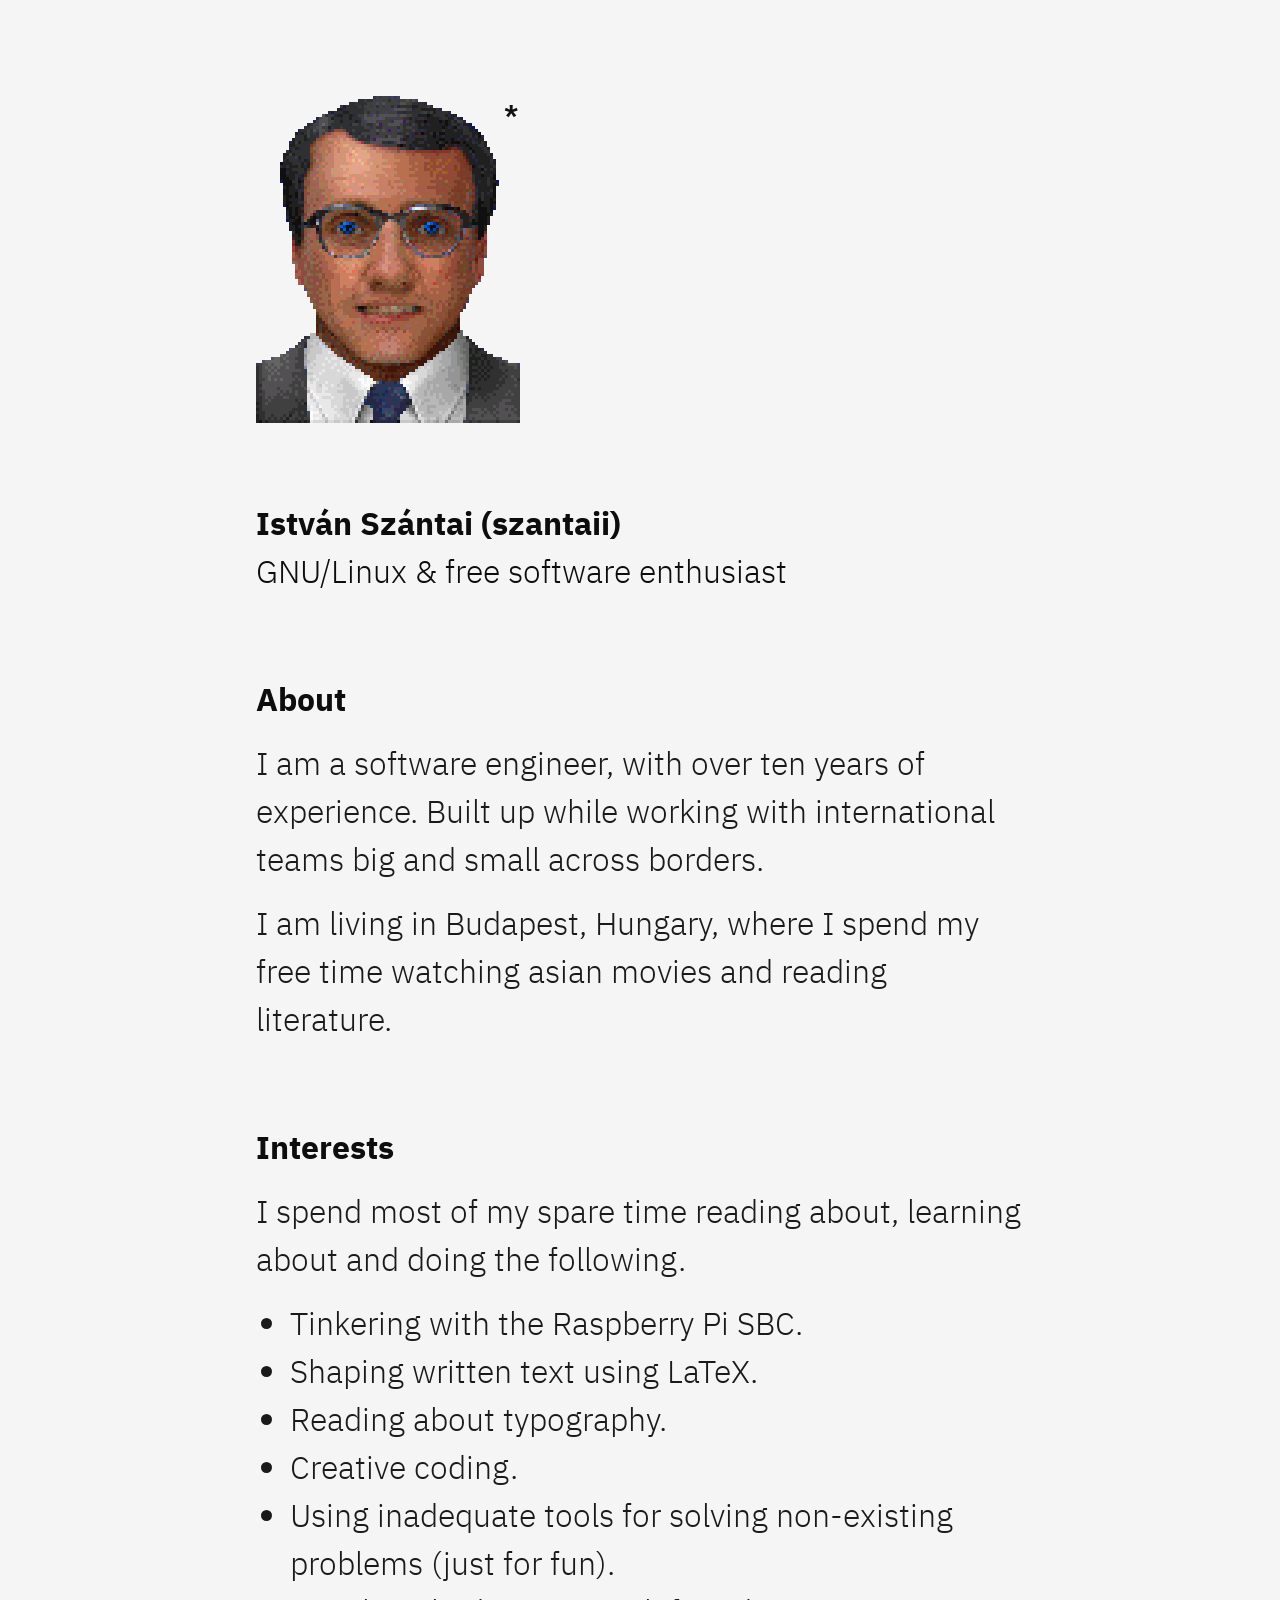
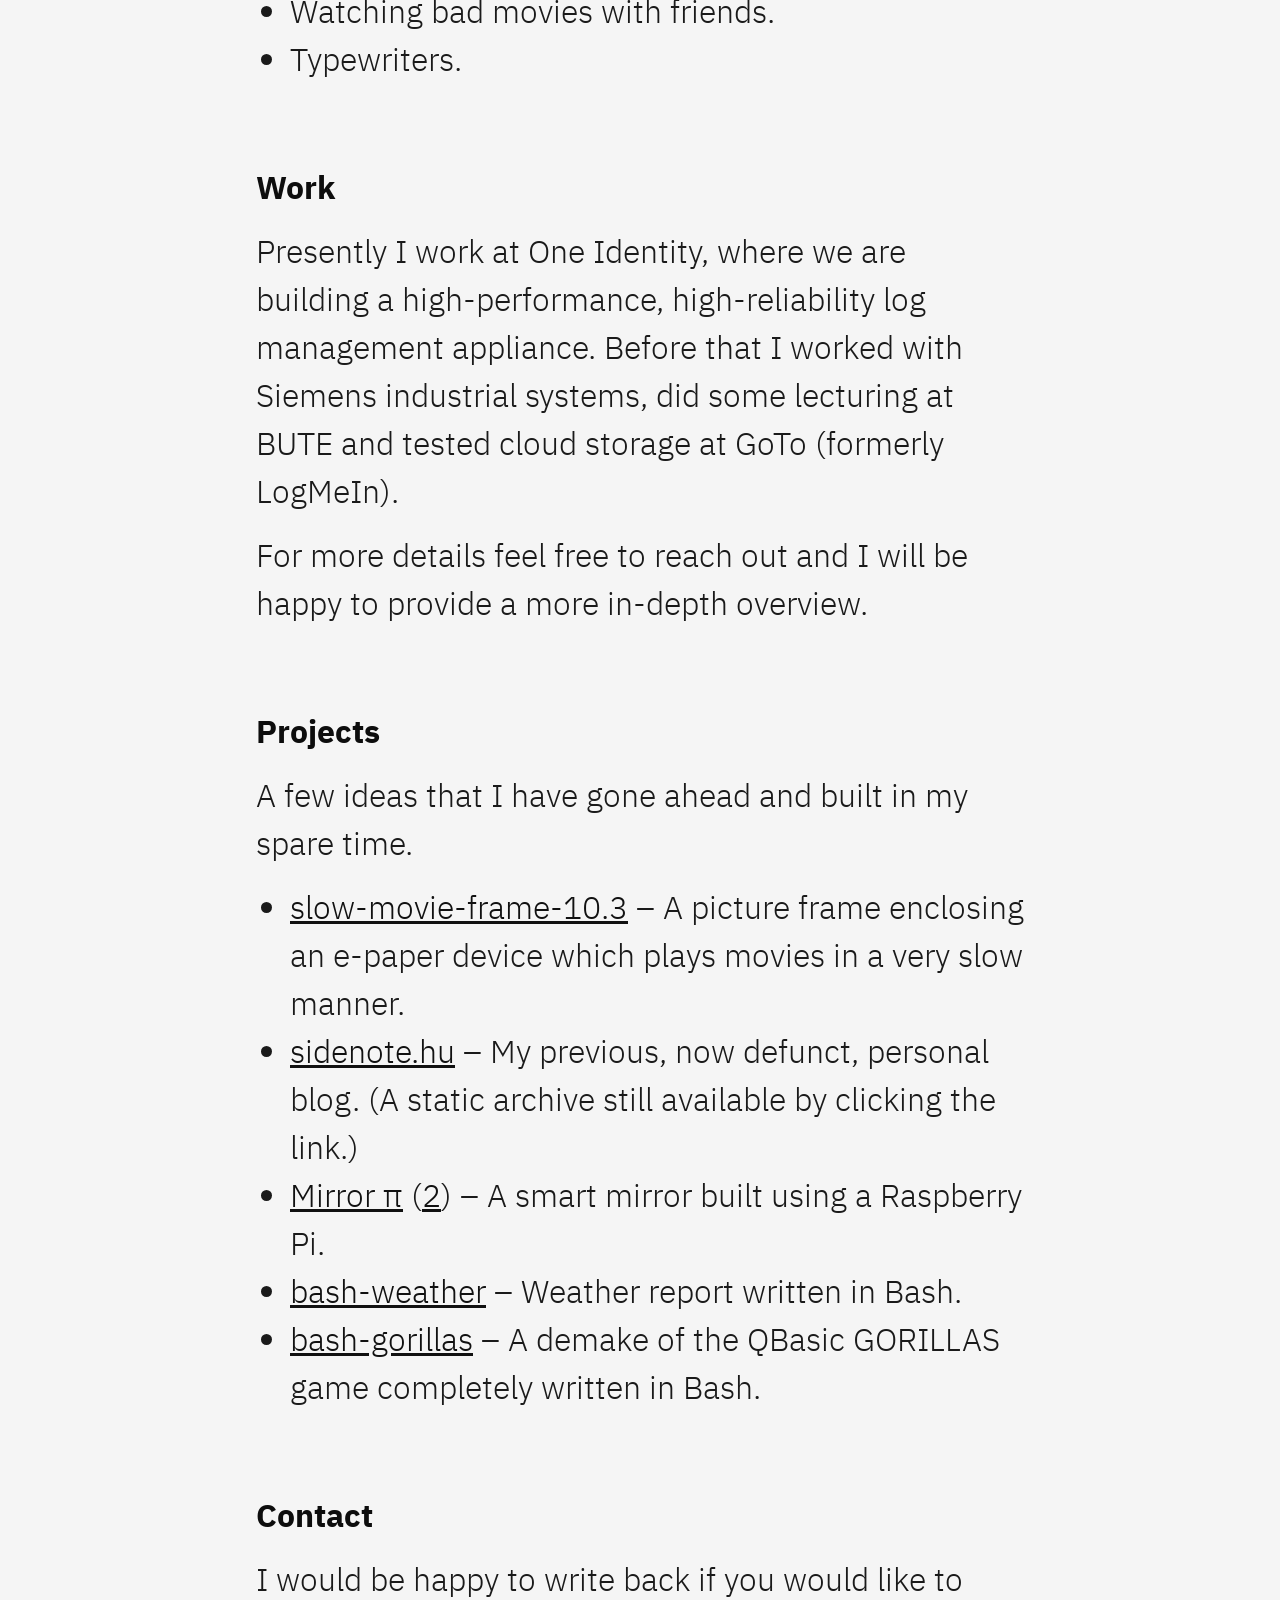
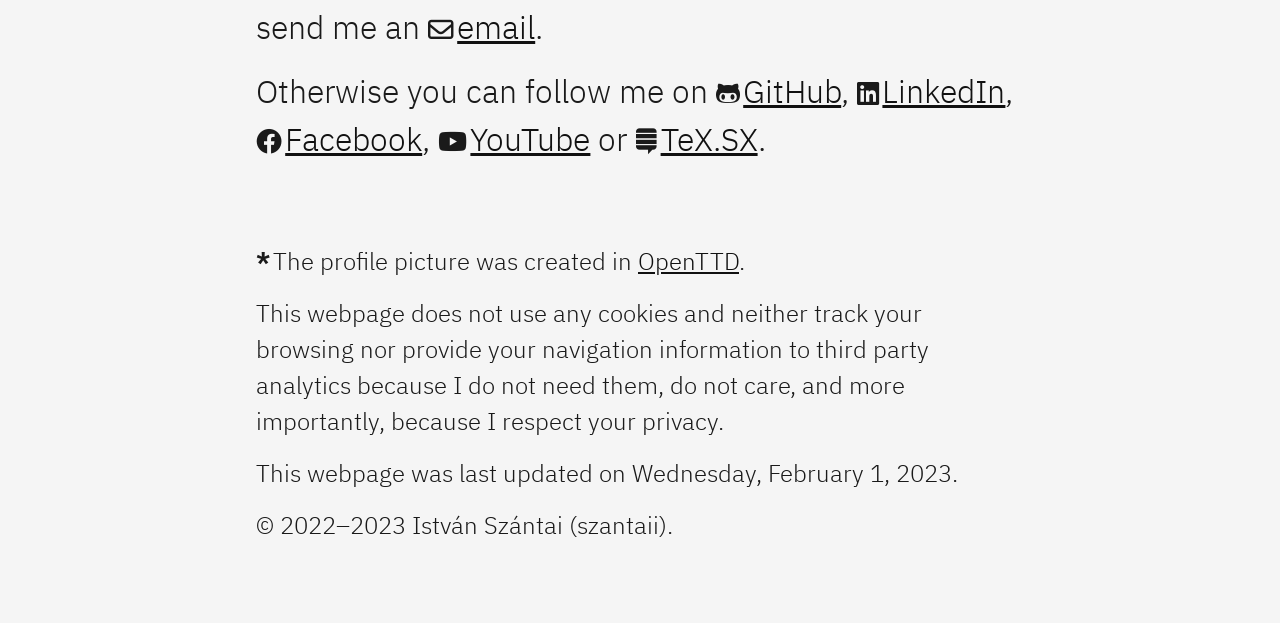
<file: docs/index.html>
<!DOCTYPE html>
<html lang="en">
    <head>
        <meta charset="utf-8">
        <meta name="viewport" content="width=device-width, initial-scale=1.0">
        <link rel="stylesheet" href="normalize.css">
        <link rel="stylesheet" href="style.css">
        <link rel="icon" type="image/svg+xml" href="favicon.svg" sizes="any">
        <title>
            István Szántai (szantaii)
        </title>
    </head>
    <body>
        <main>
            <section>
                <header>
                    <img src="szantaii.svg" alt="szantaii"><a class="note-mark" href="#note">*</a>
                    <h1>
                        István Szántai (szantaii)
                    </h1>
                    <h2>
                        GNU/Linux & free software enthusiast
                    </h2>
                </header>
                <article>
                    <h3>
                        About
                    </h3>
                    <p>
                        I am a software engineer, with over ten years of experience. Built up while working with
                        international teams big and small across borders.
                    </p>
                    <p>
                        I am living in Budapest, Hungary, where I spend my free time watching asian movies and reading
                        literature.
                    </p>
                </article>
                <article>
                    <h3>
                        Interests
                    </h3>
                    <p>
                        I spend most of my spare time reading about, learning about and doing the following.
                    </p>
                    <ul>
                        <li>
                            Tinkering with the Raspberry Pi SBC.
                        </li>
                        <li>
                            Shaping written text using LaTeX.
                        </li>
                        <li>
                            Reading about typography.
                        </li>
                        <li>
                            Creative coding.
                        </li>
                        <li>
                            Using inadequate tools for solving non-existing problems (just for fun).
                        </li>
                        <li>
                            Watching bad movies with friends.
                        </li>
                        <li>
                            Typewriters.
                        </li>
                    </ul>
                </article>
                <article>
                    <h3>
                        Work
                    </h3>
                    <p>
                        Presently I work at One Identity, where we are building a high-performance, high-reliability
                        log management appliance. Before that I worked with Siemens industrial systems, did some
                        lecturing at BUTE and tested cloud storage at GoTo (formerly LogMeIn).
                    </p>
                    <p>
                        For more details feel free to reach out and I will be happy to provide a more in-depth
                        overview.
                    </p>
                </article>
                <article>
                    <h3>
                        Projects
                    </h3>
                    <p>
                        A few ideas that I have gone ahead and built in my spare time.
                    </p>
                    <ul>
                        <li>
                            <a href="https://github.com/szantaii/slow-movie-frame-10.3">slow-movie-frame-10.3</a> &ndash; A picture frame enclosing an e-paper device which plays movies in a very slow manner.
                        </li>
                        <li>
                            <a href="sidenote.hu-static-archive/sidenote.hu/index.html">sidenote.hu</a> &ndash; My
                            previous, now defunct, personal blog. (A static archive still available by clicking the
                            link.)
                        </li>
                        <li>
                            <a href="https://github.com/szantaii/mirror-pi">Mirror π</a>
                            (<a href="sidenote.hu-static-archive/sidenote.hu/2015/01/01/introducing-mirror-%CF%80/index.html">2</a>)
                            &ndash; A smart mirror built using a Raspberry Pi.
                        </li>
                        <li>
                            <a href="https://github.com/szantaii/bash-weather">bash-weather</a> &ndash; Weather report
                            written in Bash.
                        </li>
                        <li>
                            <a href="https://github.com/szantaii/bash-gorillas">bash-gorillas</a> &ndash; A demake of
                            the QBasic GORILLAS game completely written in Bash.
                        </li>
                    </ul>
                </article>
                <article>
                    <h3>
                        Contact
                    </h3>
                    <p>
                        I would be happy to write back if you would like to send me an
                        <i class="icon regular email"></i><a href="mailto:szantaii@gmail.com">email</a>.
                    </p>
                    <p>
                        Otherwise you can follow me on
                        <i class="icon brands github"></i><a href="https://github.com/szantaii">GitHub</a>,
                        <i class="icon brands linkedin"></i><a href="https://www.linkedin.com/in/szantaii/">LinkedIn</a>,
                        <i class="icon brands facebook"></i><a href="https://www.facebook.com/szantaii">Facebook</a>,
                        <i class="icon brands youtube"></i><a href="https://youtube.com/@szantaii">YouTube</a>
                        or <i class="icon brands stackexchange"></i><a href="https://tex.stackexchange.com/users/8844/szantaii">TeX.SX</a>.
                    </p>
                </article>
                <footer>
                    <p>
                        <span id="note" class="note-ref">*</span>&thinsp;The profile picture was created in <a href="https://www.openttd.org/">OpenTTD</a>.
                    </p>
                    <p>
                        This webpage does not use any cookies and neither track your browsing nor provide your
                        navigation information to third party analytics because I do not need them, do not care, and
                        more importantly, because I respect your privacy.
                    </p>
                    <p>
                        This webpage was last updated on Wednesday, February 1, 2023.
                    </p>
                    <p>
                        &copy; 2022&ndash;2023 István Szántai (szantaii).
                    </p>
                </footer>
            </section>
        </main>
    </body>
</html>
</file>
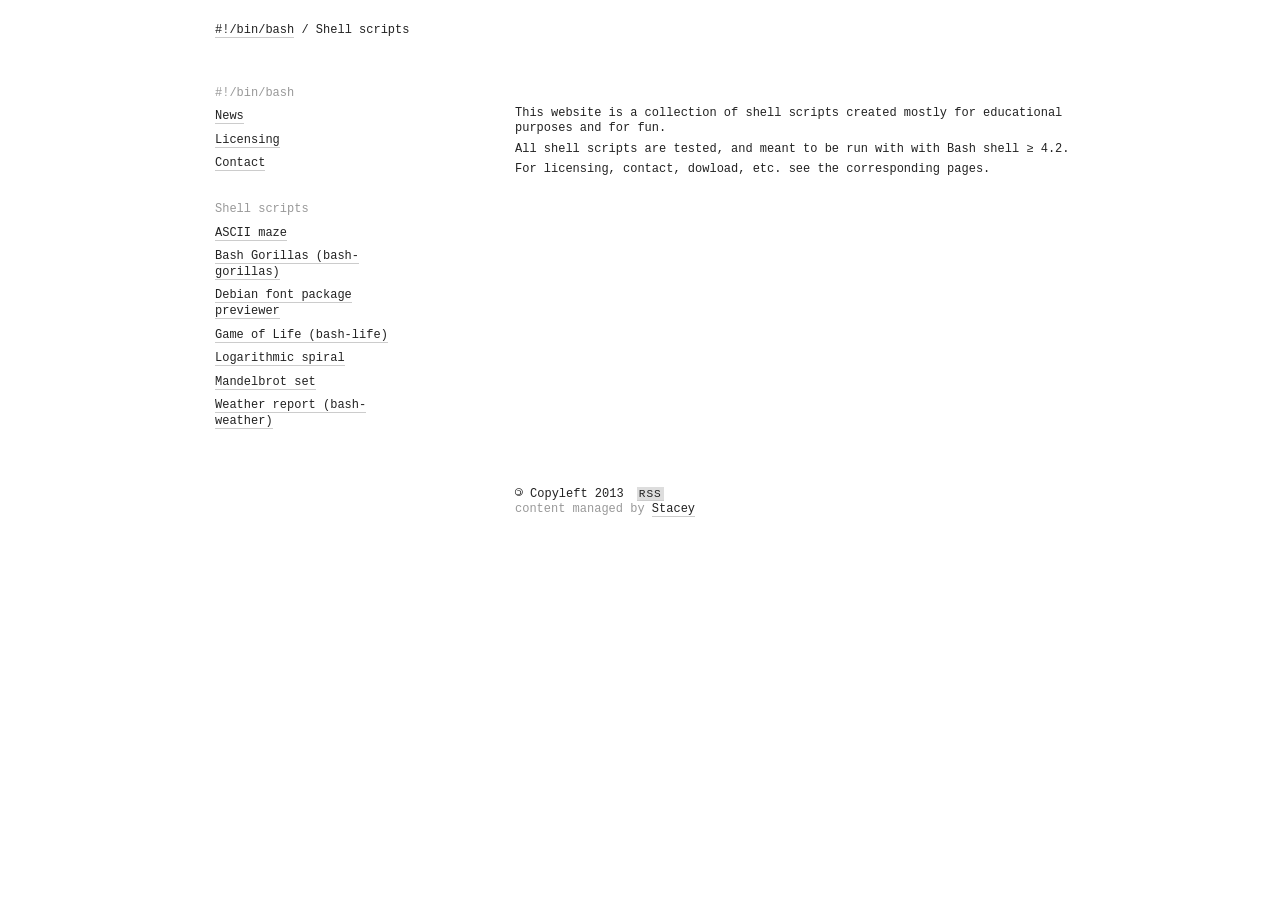
<file: docs/sidenote.hu-static-archive/bash.sidenote.hu/index.html>
<!DOCTYPE html>
<html>
    <head>
        <meta http-equiv="Content-type" content="text/html; charset=utf-8">
        <title>
            #!/bin/bash / Shell scripts
        </title>
        <link rel="shortcut icon" href="templates/images/favicon.ico" type="image/x-icon">
        <link rel="stylesheet" href="public/docs/css/screen.css" type="text/css" media="screen">
    </head>
    <body>
        <div id="container">
            <h1 class="col four">
                <a href="index.html">#!/bin/bash</a> / Shell scripts
            </h1>
            <hr>
            <div id="navigation" class="col three">
                <ul>
                    <li>
                        <em>#!/bin/bash</em>
                    </li>
                    <li>
                        <a href="pagez/news/index.html">News</a>
                    </li>
                    <li>
                        <a href="pagez/licensing/index.html">Licensing</a>
                    </li>
                    <li>
                        <a href="pagez/contact/index.html">Contact</a>
                    </li>
                    <li>
                        <em>Shell scripts</em>
                    </li>
                    <li>
                        <a href="projects/ascii-maze/index.html">ASCII maze</a>
                    </li>
                    <li>
                        <a href="projects/bash-gorillas/index.html">Bash Gorillas (bash-gorillas)</a>
                    </li>
                    <li>
                        <a href="projects/debian-font-package-previewer/index.html">Debian font package previewer</a>
                    </li>
                    <li>
                        <a href="projects/bash-life/index.html">Game of Life (bash-life)</a>
                    </li>
                    <li>
                        <a href="projects/logarithmic-spiral/index.html">Logarithmic spiral</a>
                    </li>
                    <li>
                        <a href="projects/mandelbrot-set/index.html">Mandelbrot set</a>
                    </li>
                    <li>
                        <a href="projects/bash-weather/index.html">Weather report (bash-weather)</a>
                    </li>
                </ul>
            </div>
            <div id="content" class="home col eight">
                <div id="media">
                    <p>
                        This website is a collection of shell scripts created mostly for educational purposes and for fun.
                    </p>
                    <p>
                        All shell scripts are tested, and meant to be run with with Bash shell ≥ 4.2.
                    </p>
                    <p>
                        For licensing, contact, dowload, etc. see the corresponding pages.
                    </p>
                </div>
            </div>
            <hr>
            <p id="footer" class="col six">
                <span style="-moz-transform: scaleX(-1); -o-transform: scaleX(-1); -webkit-transform: scaleX(-1); transform: scaleX(-1); display: inline-block; font-family: monospace; font-size: 13px;">©</span> Copyleft 2013 <a class="atom-rss" href="#">RSS</a><br>
                <em>content managed by <a href="#">Stacey</a></em>
            </p>
        </div>
    </body>
</html>
</file>
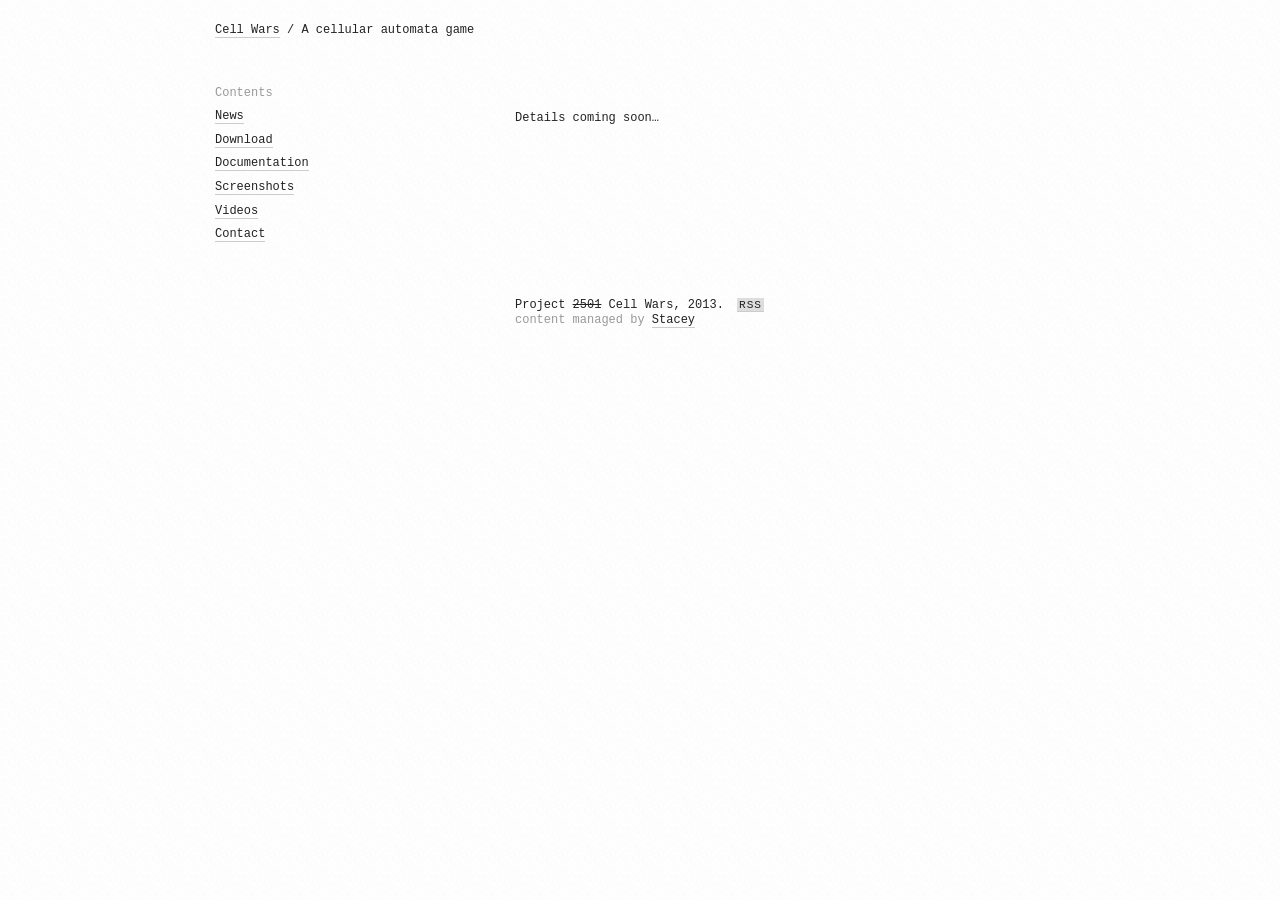
<file: docs/sidenote.hu-static-archive/cellwars.sidenote.hu/index.html>
<!DOCTYPE html>
<html>
    <head>
        <meta http-equiv="Content-type" content="text/html; charset=utf-8">
        <title>
            Cell Wars / A cellular automata game
        </title>
        <link rel="shortcut icon" href="../sidenote.hu/cellwars/templates/images/favicon.gif" type="image/x-icon">
        <link rel="stylesheet" href="../sidenote.hu/cellwars/public/docs/css/screen.css" type="text/css" media="screen">
    </head>
    <body>
        <div id="container">
            <h1 class="col four">
                <a href="../sidenote.hu/cellwars.html">Cell Wars</a> / A cellular automata game
            </h1>
            <hr>
            <div id="navigation" class="col three">
                <ul>
                    <li>
                        <em>Contents</em>
                    </li>
                    <li>
                        <a href="../sidenote.hu/cellwars/pagez/news/index.html">News</a>
                    </li>
                    <li>
                        <a href="../sidenote.hu/cellwars/pagez/download/index.html">Download</a>
                    </li>
                    <li>
                        <a href="../sidenote.hu/cellwars/pagez/documentation/index.html">Documentation</a>
                    </li>
                    <li>
                        <a href="../sidenote.hu/cellwars/pagez/screenshots/index.html">Screenshots</a>
                    </li>
                    <li>
                        <a href="../sidenote.hu/cellwars/pagez/videos/index.html">Videos</a>
                    </li>
                    <li>
                        <a href="../sidenote.hu/cellwars/pagez/contact/index.html">Contact</a>
                    </li>
                </ul>
            </div>
            <div id="content" class="home col eight">
                <div id="media">
                    <p id="glider"></p>
                    <p>
                        Details coming soon…
                    </p>
                </div>
            </div>
            <hr>
            <p id="footer" class="col six">
                Project <del>2501</del> Cell Wars, 2013. <a class="atom-rss" href="#">RSS</a><br>
                <em>content managed by <a href="#">Stacey</a></em>
            </p>
        </div>
    </body>
</html>
</file>
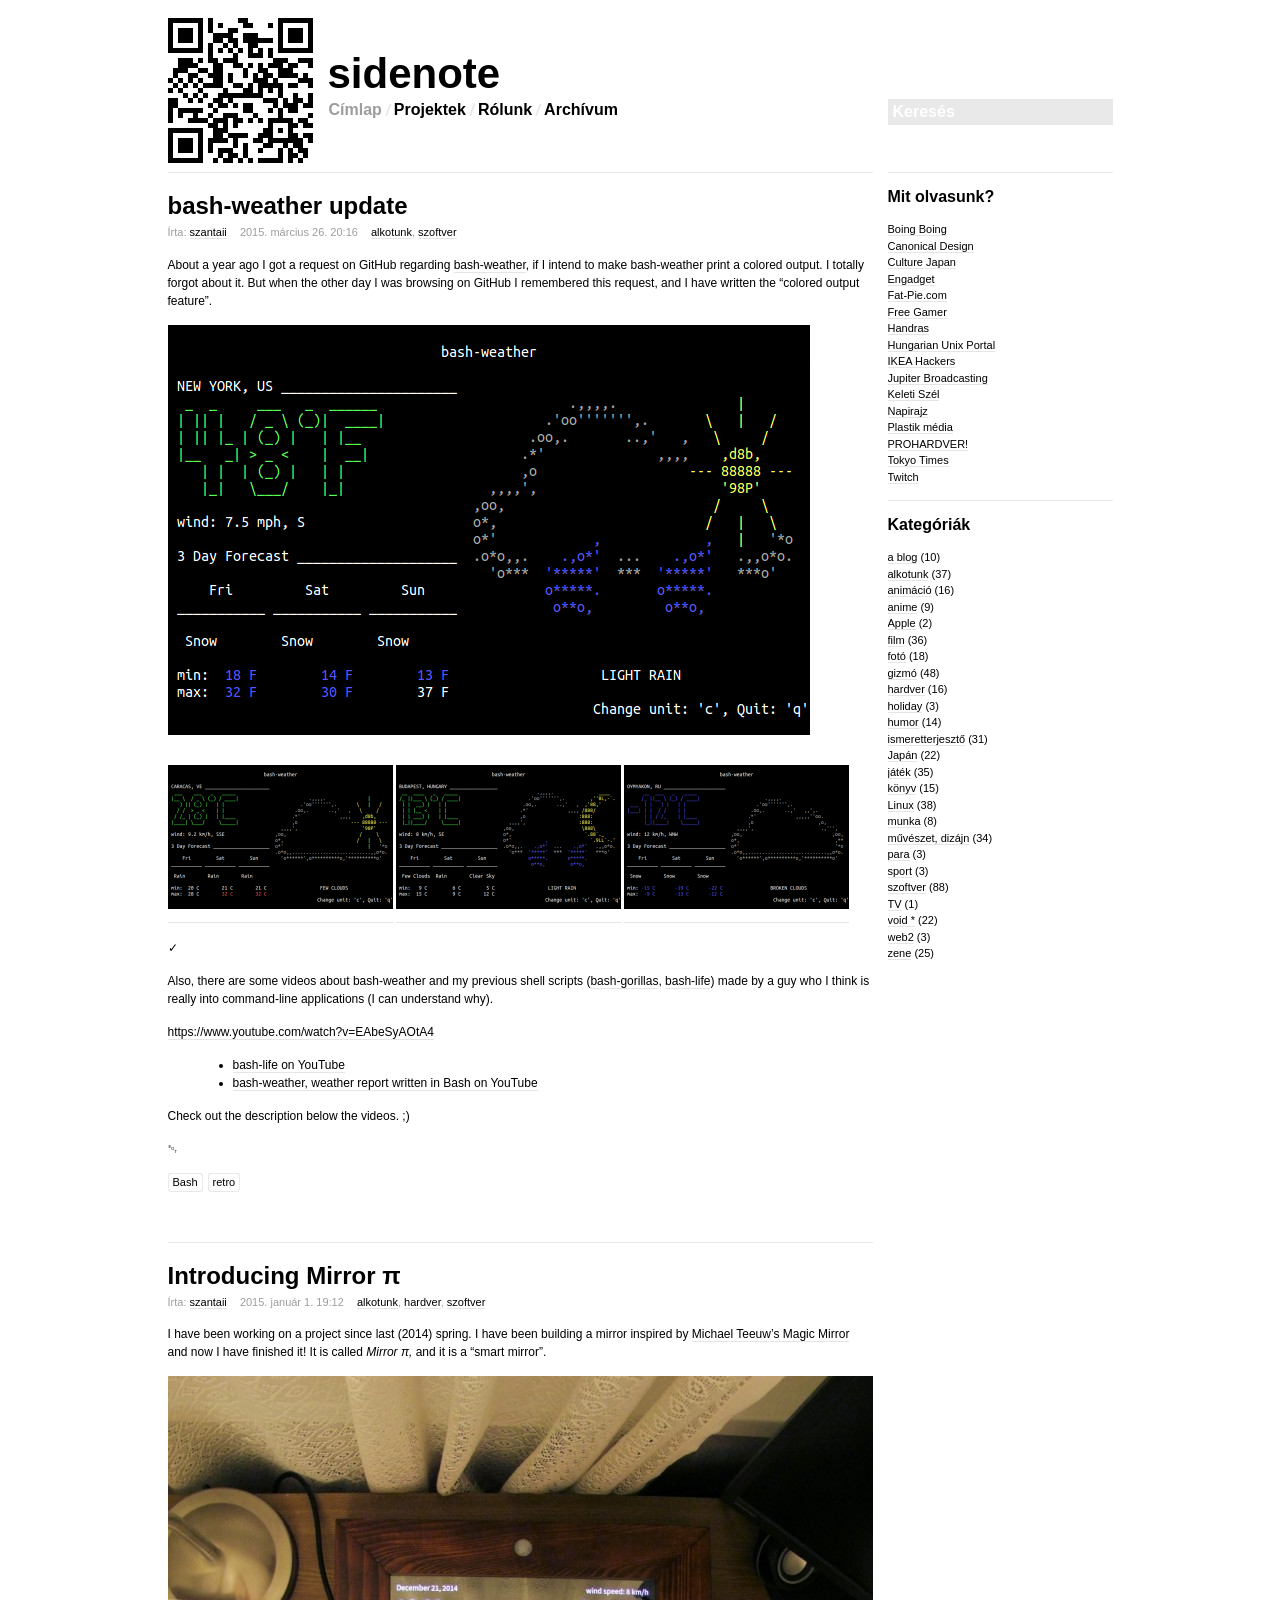
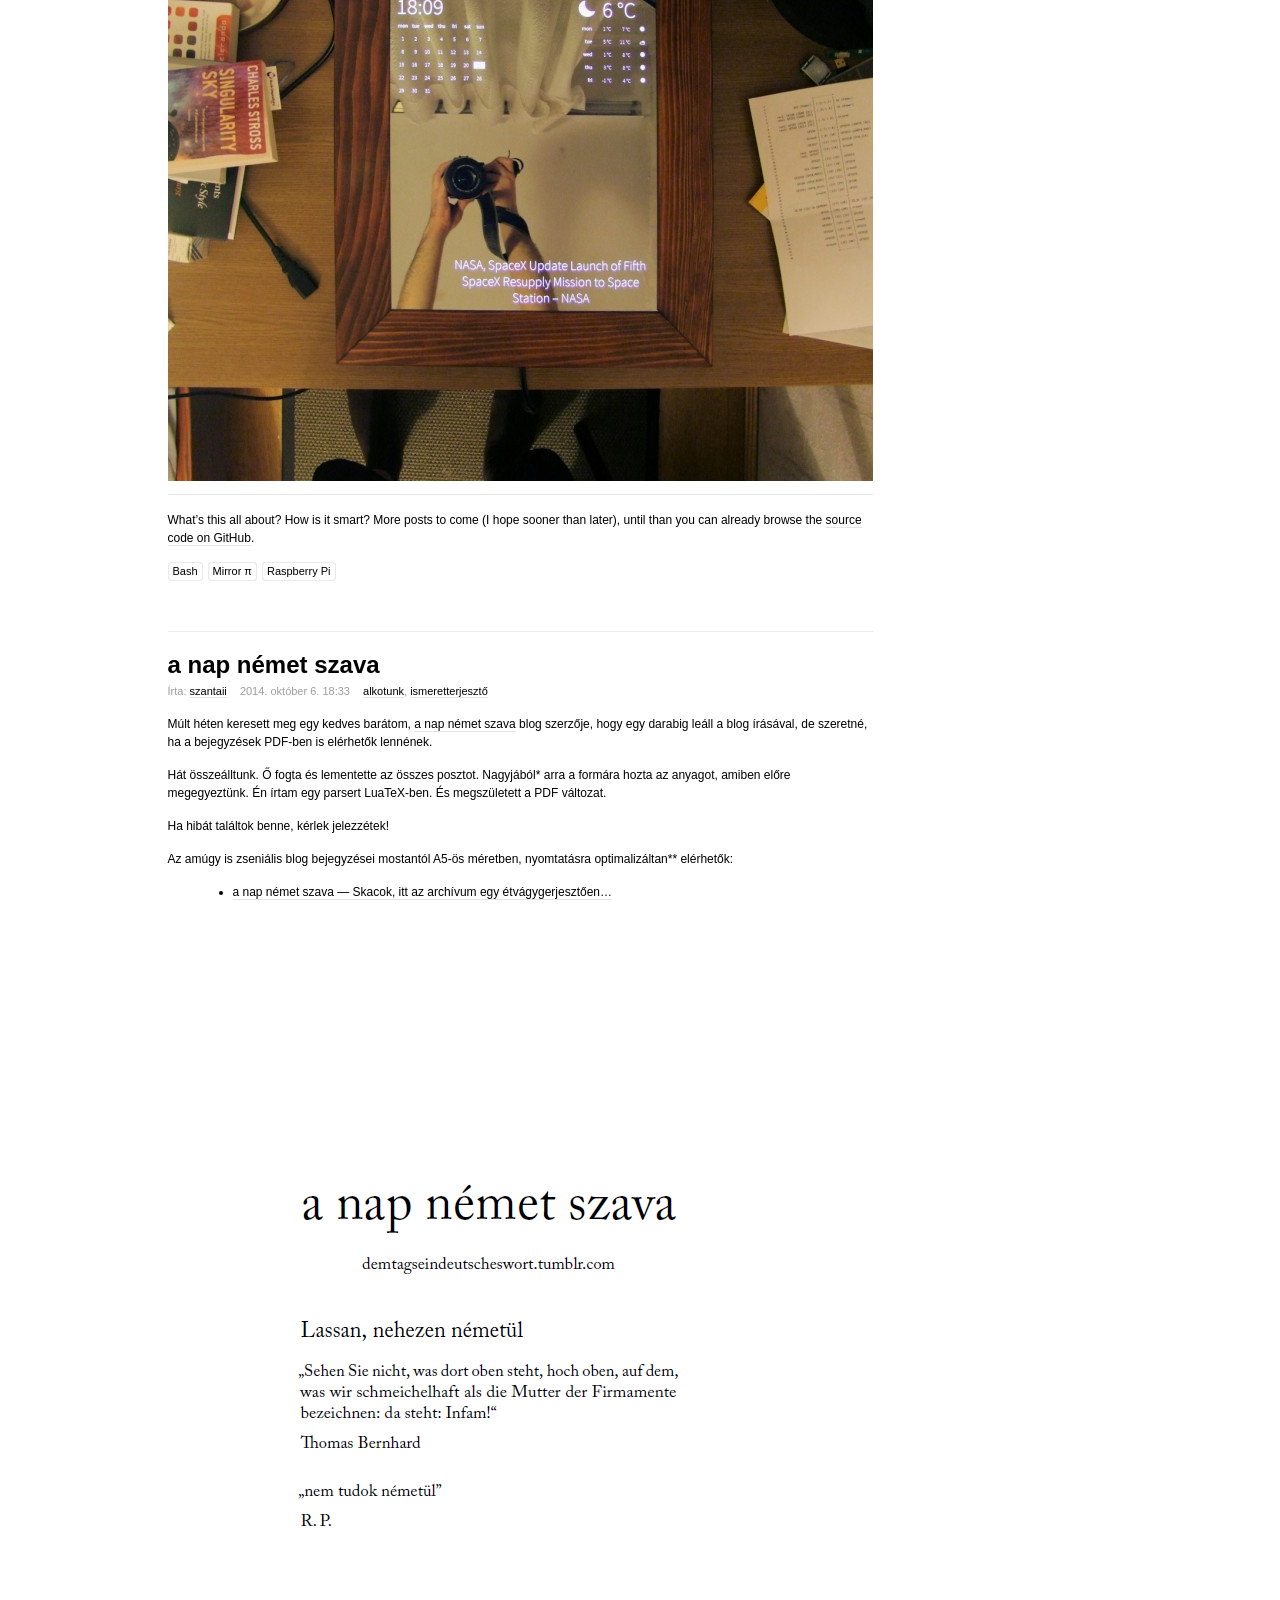
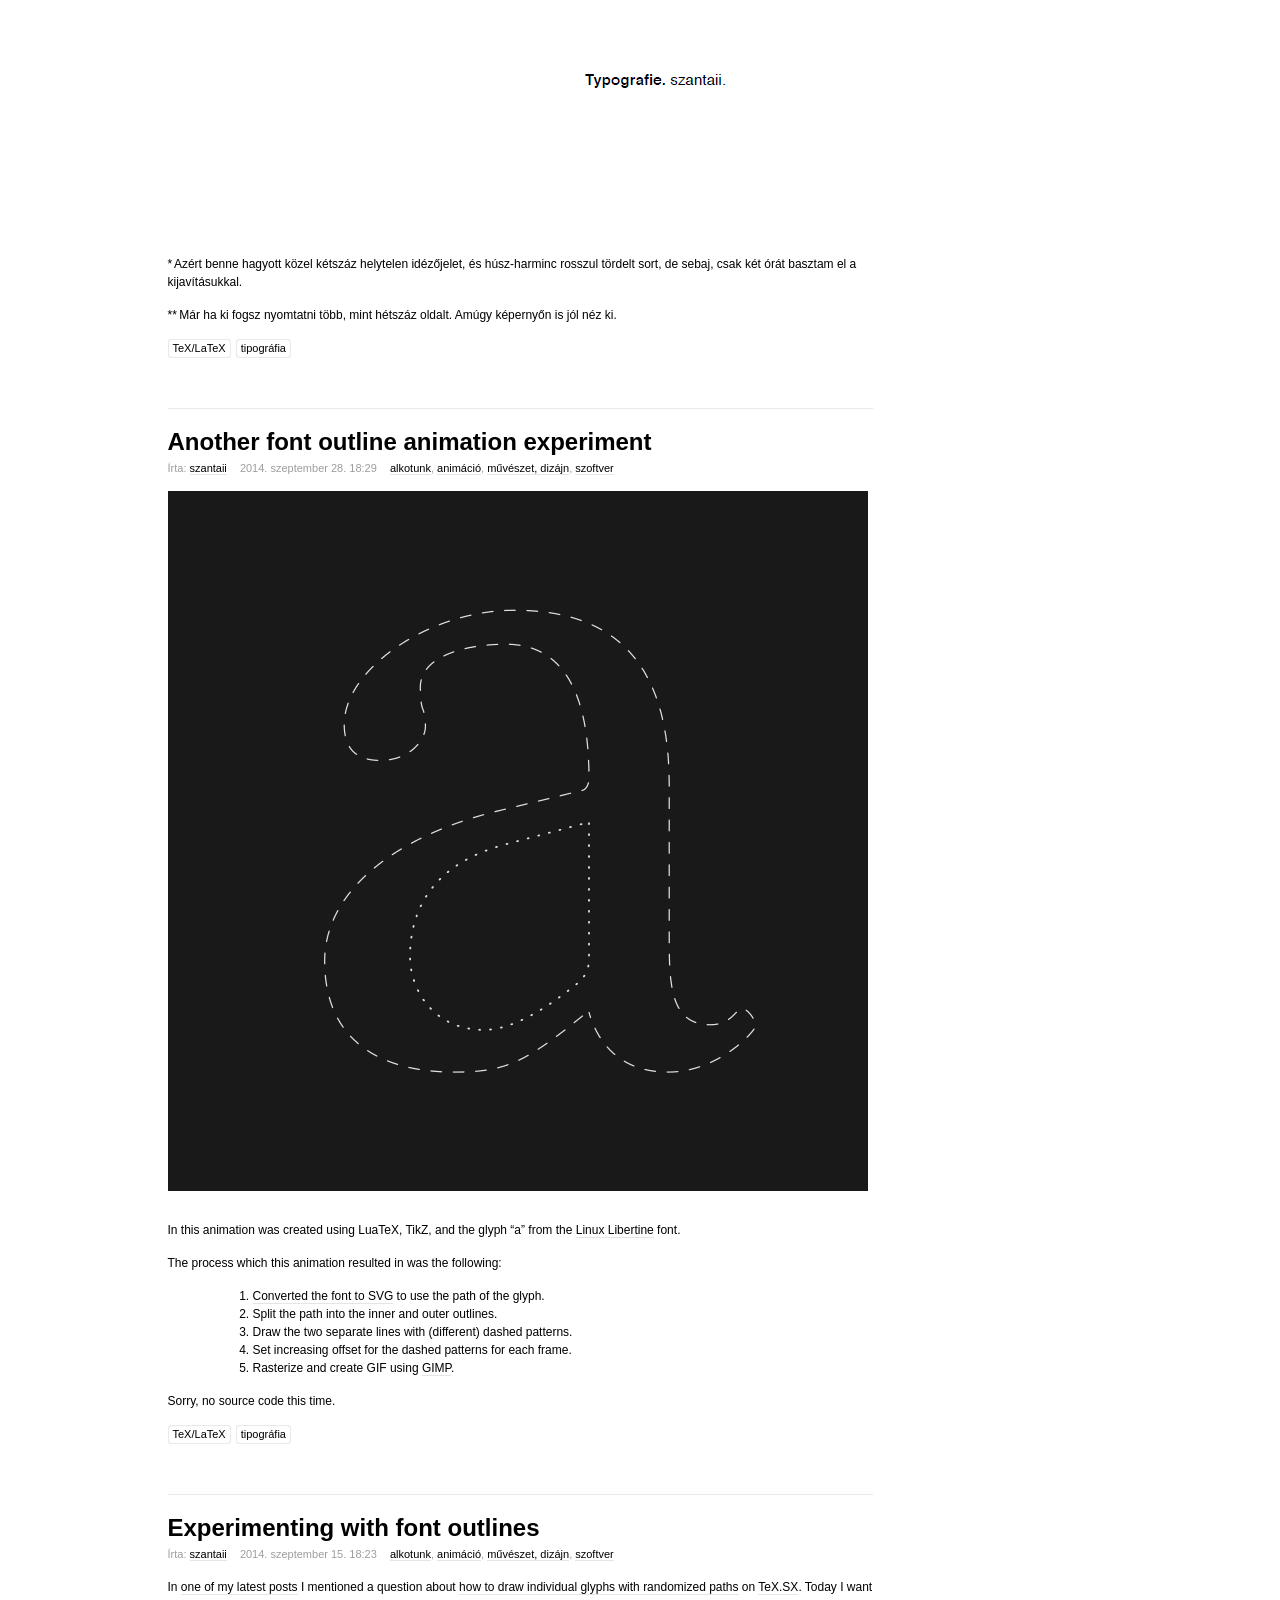
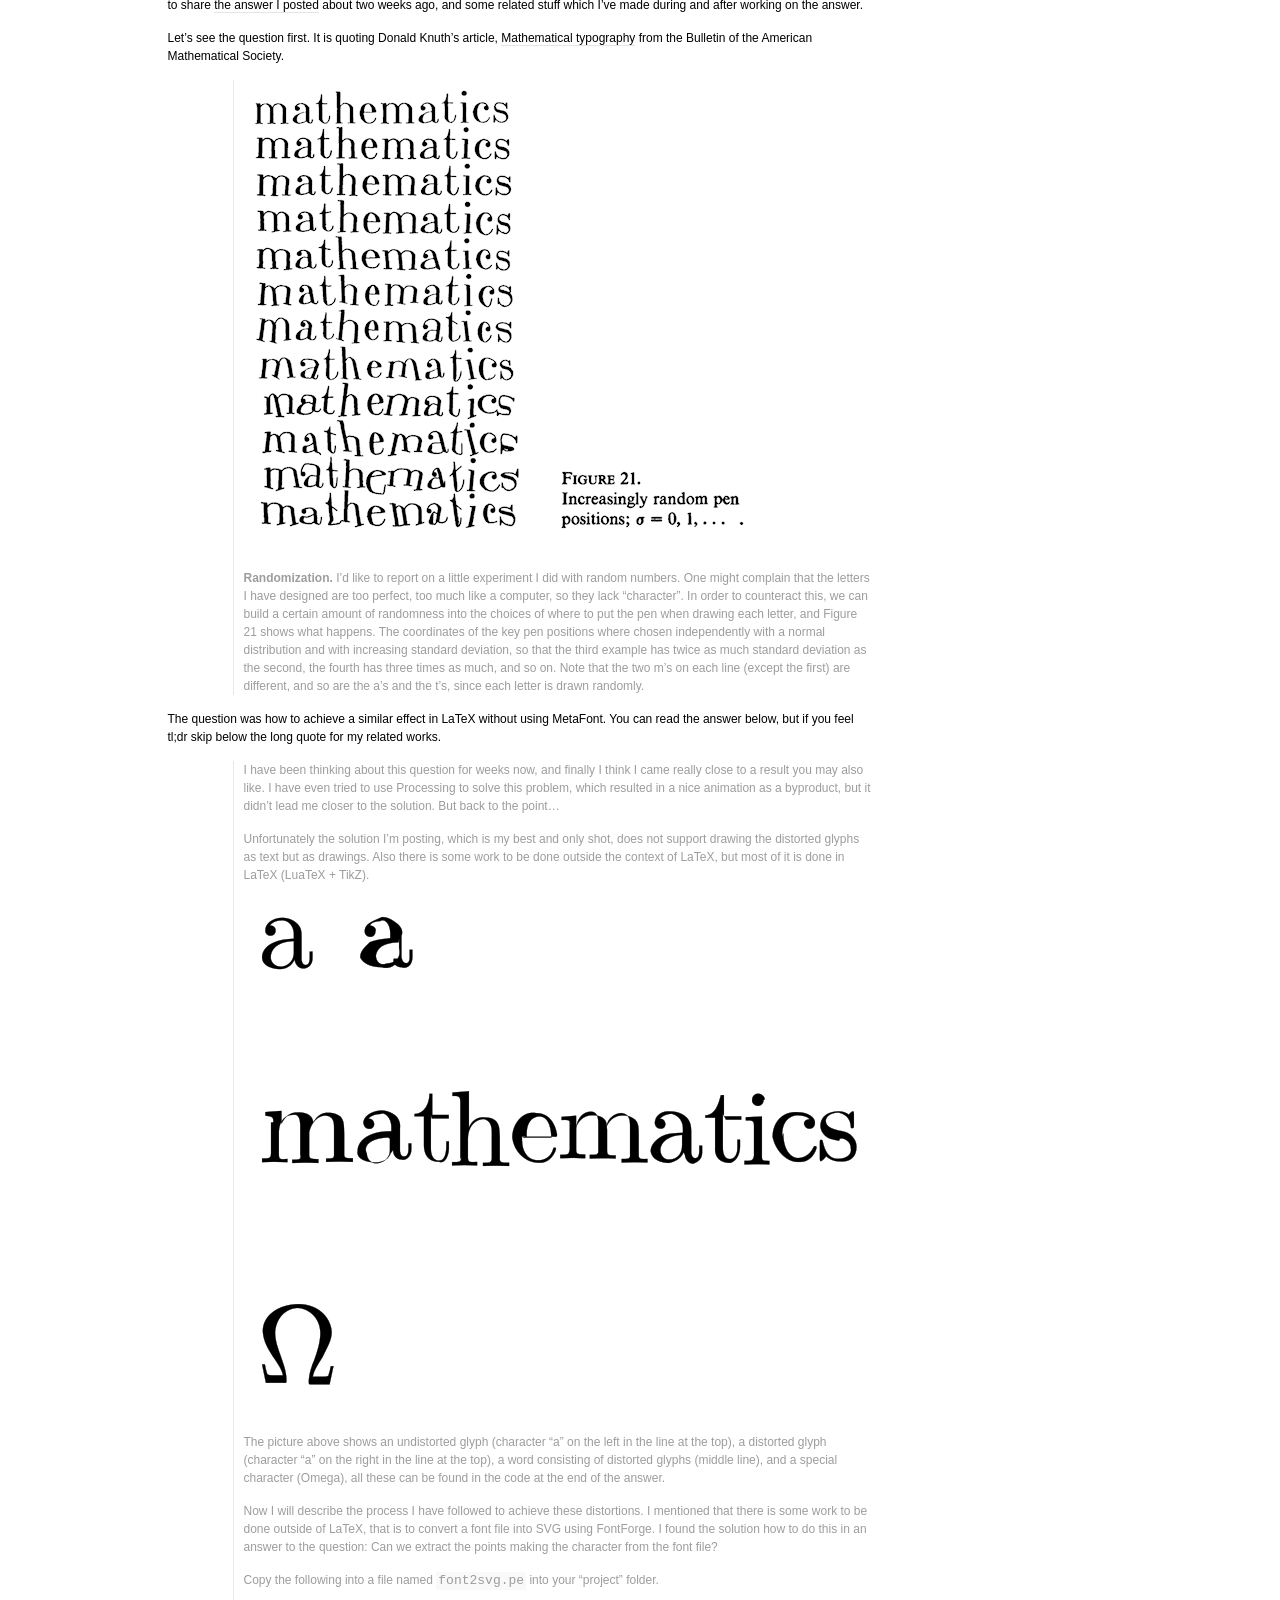
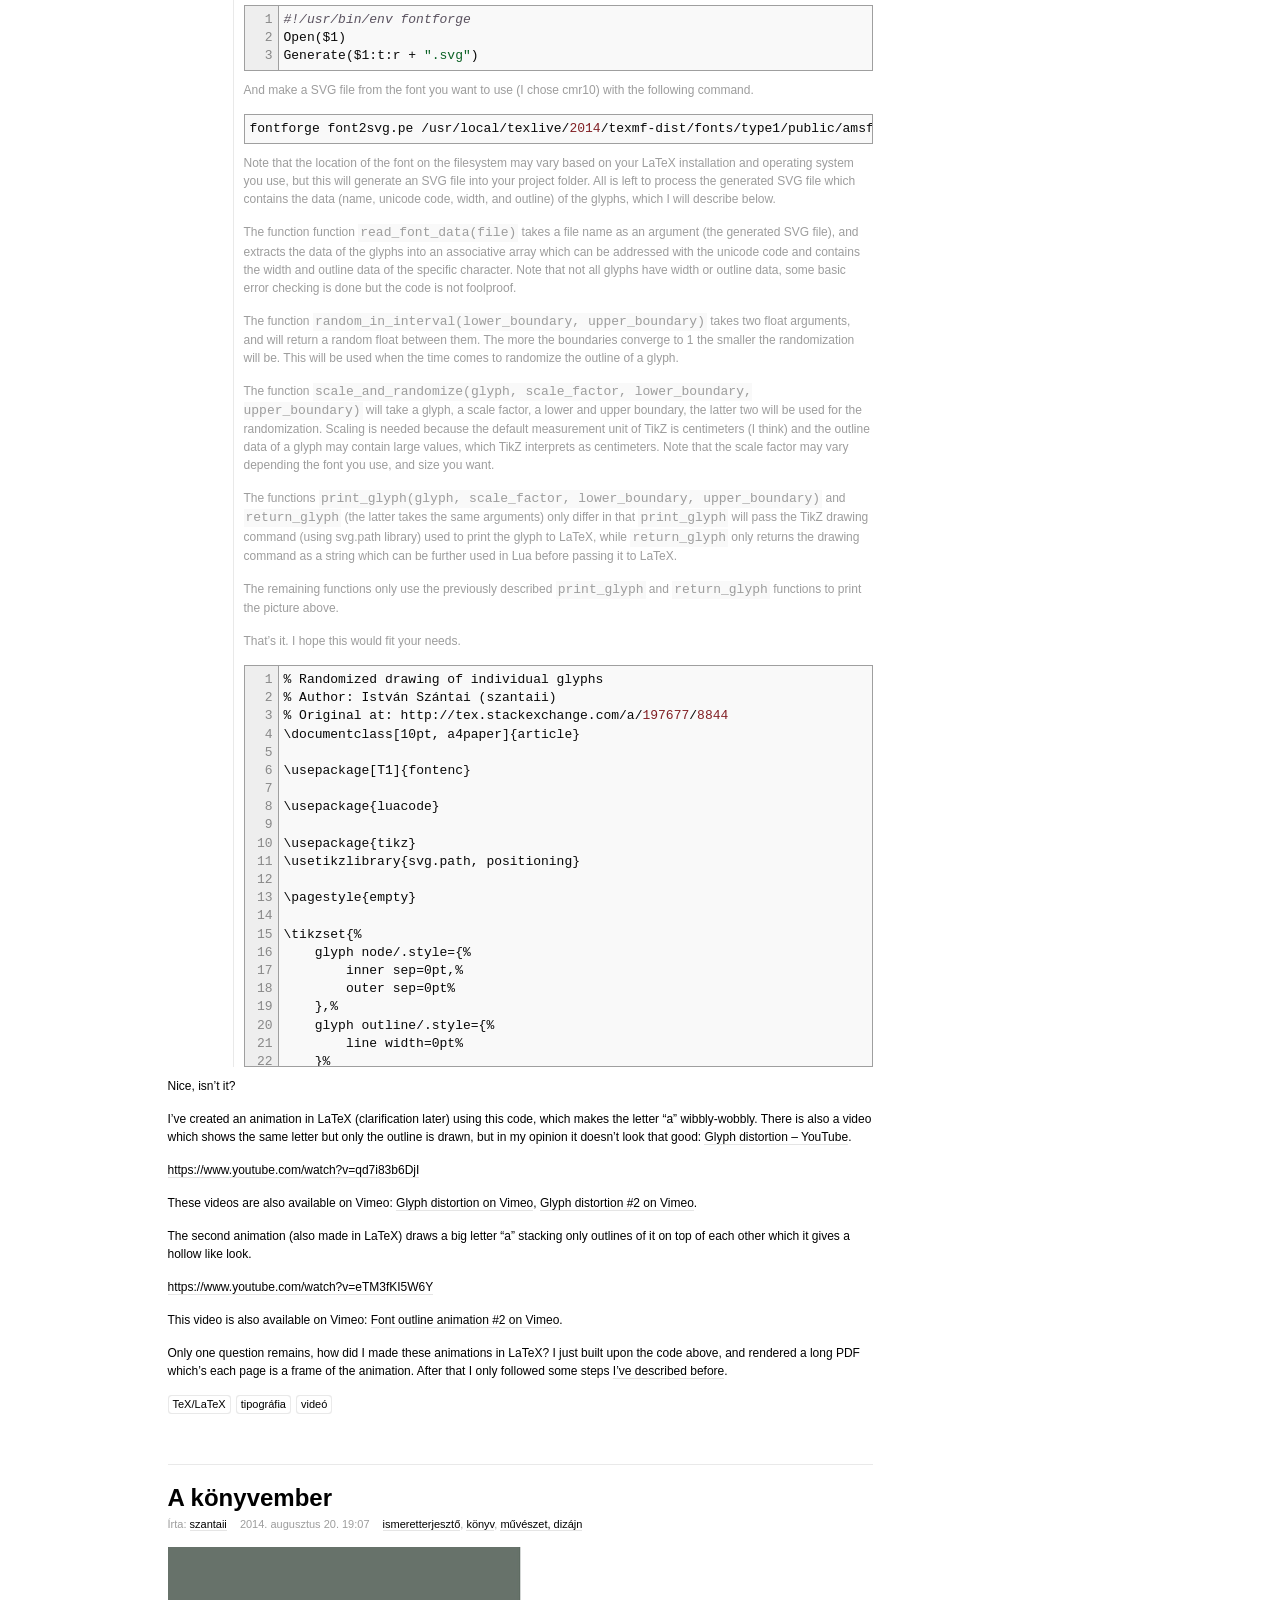
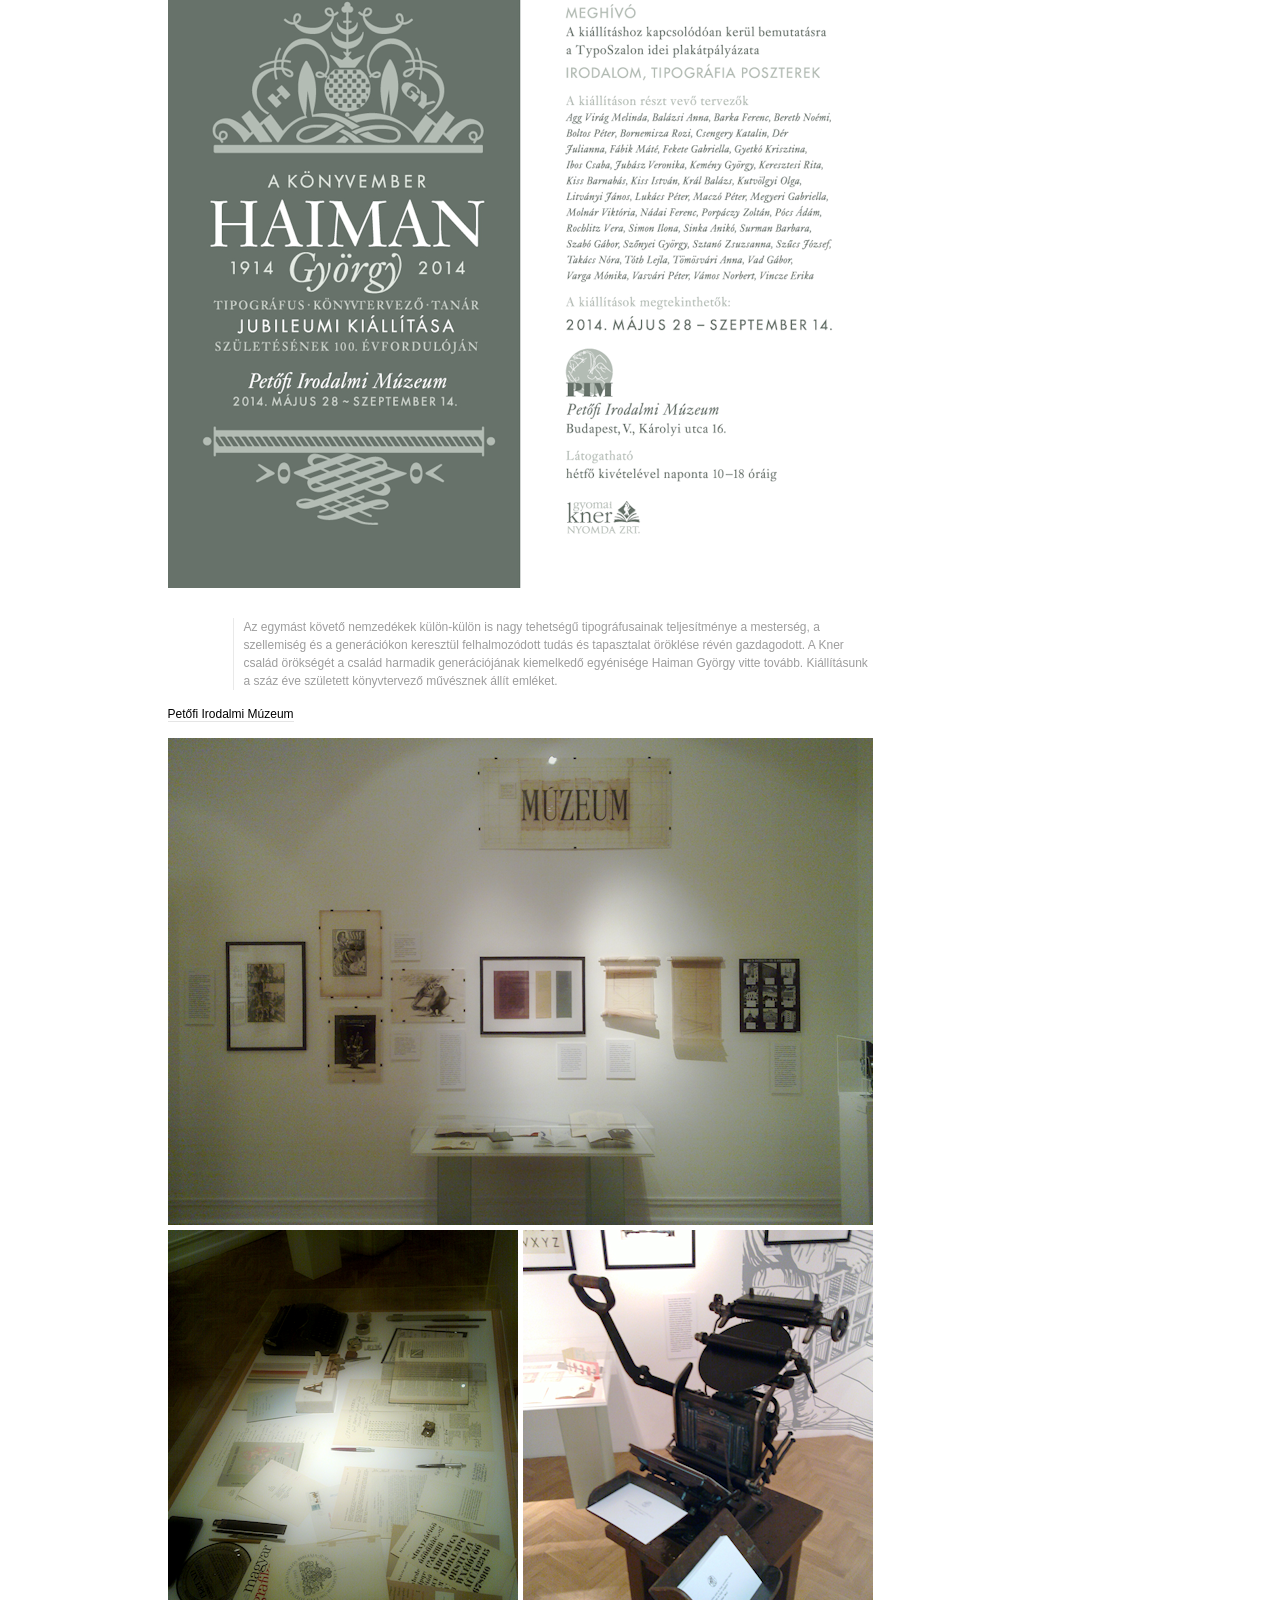
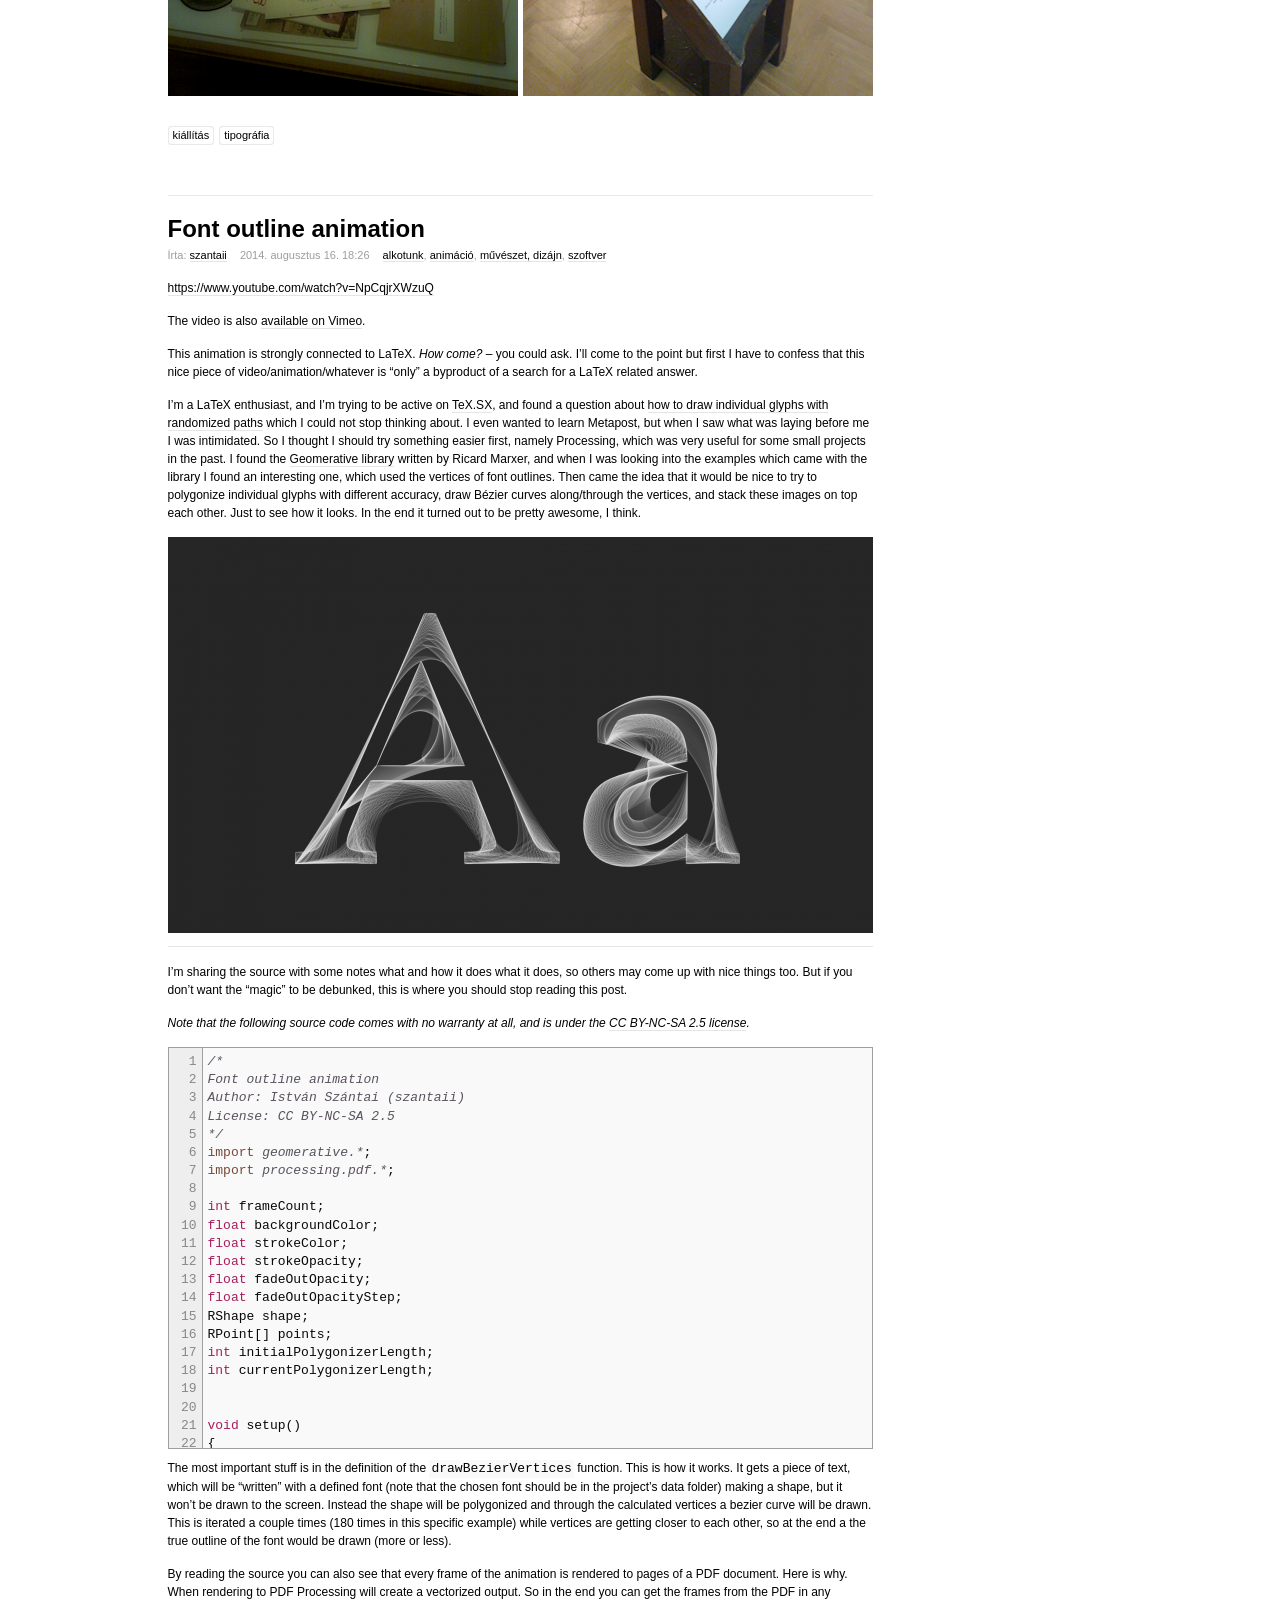
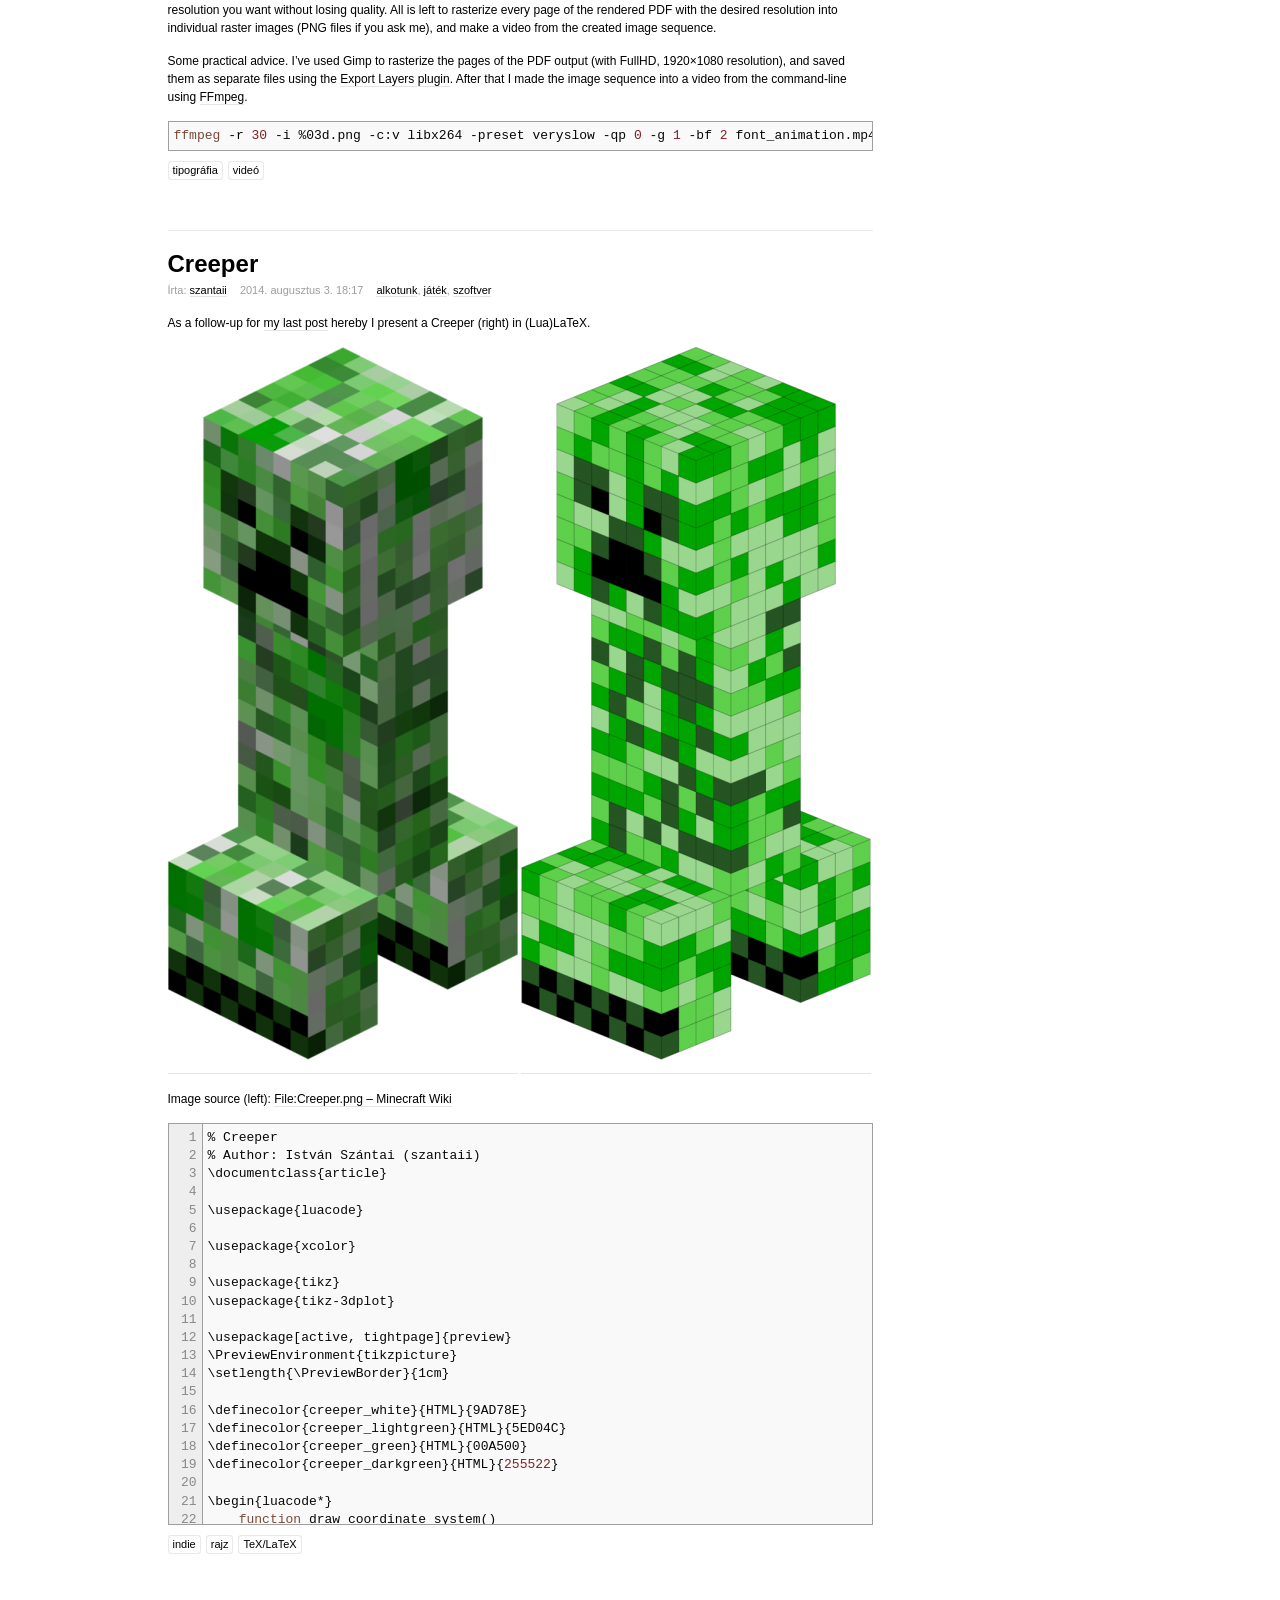
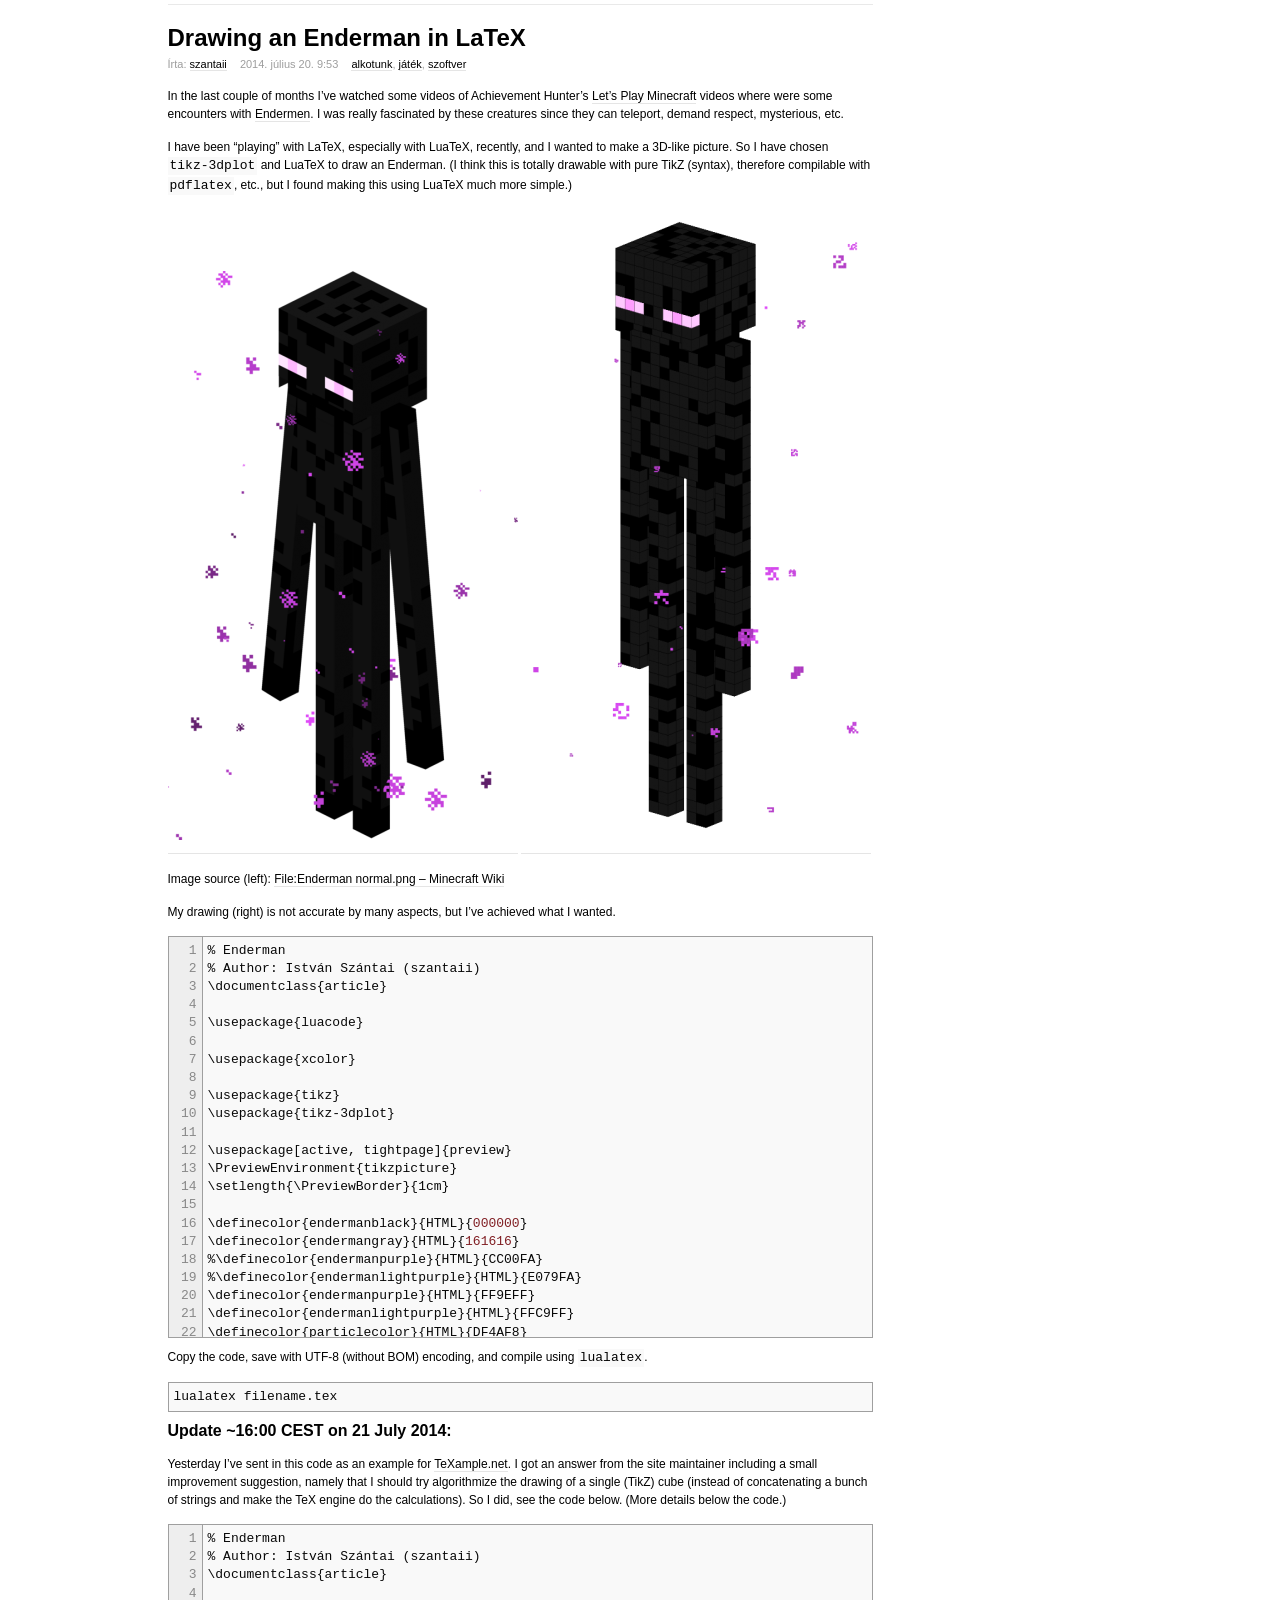
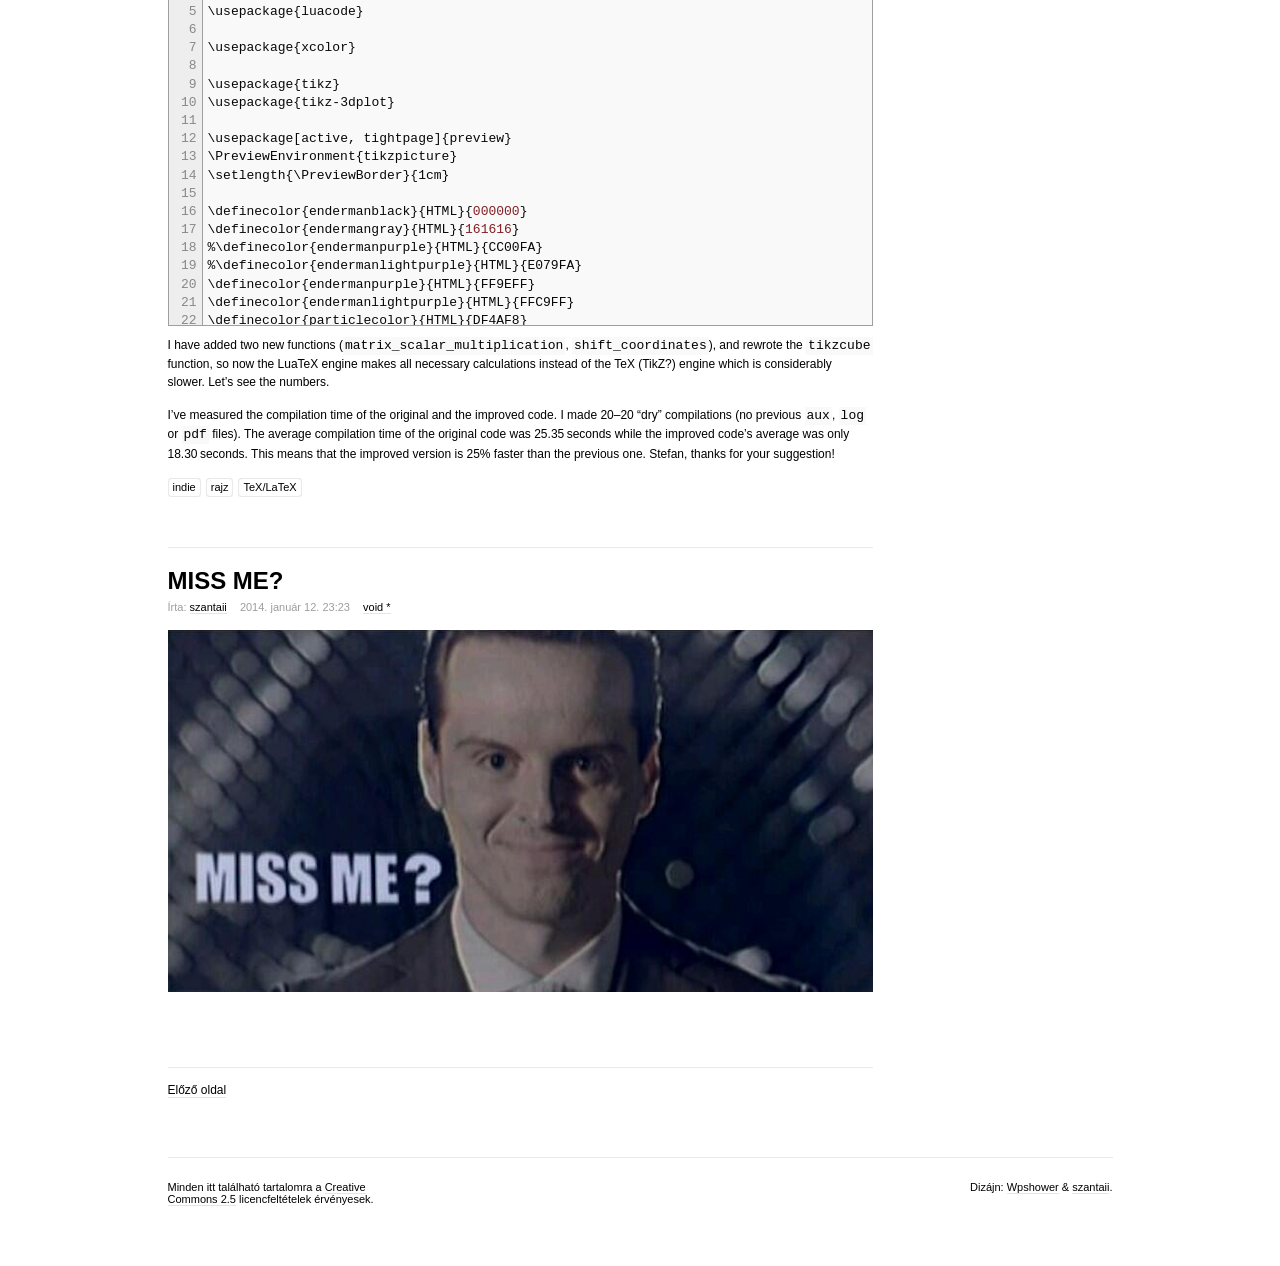
<file: docs/sidenote.hu-static-archive/sidenote.hu/index.html>
<!DOCTYPE html>
<html>
    <head>
        <meta http-equiv="Content-Type" content="text/html; charset=utf-8">
        <title>
            sidenote
        </title>
        <link rel="shortcut icon" href="wp-content/themes/sidenoteminimal/images/favicon.ico" type="image/x-icon">
        <link rel="stylesheet" type="text/css" media="all" href="wp-content/themes/sidenoteminimal/style.css">
        <link rel="stylesheet" type="text/css" media="all" href="wp-content/themes/sidenoteminimal/pagenavi-css.css">
        <link rel="stylesheet" id="codecolorer-css" href="wp-content/plugins/codecolorer/codecolorer.css%3Fver=0.9.11.css" type="text/css" media="screen">
    </head>
    <body>
        <div class="wrapper">
            <div class="header clear">
                <div class="logo">
                    <a title="http://sidenote.hu/" href="index.html">http://sidenote.hu/</a>
                </div>
                <h1>
                    <a title="sidenote" href="index.html">sidenote</a>
                </h1>
                <div class="menu">
                    <ul id="menu-header" class="menu">
                        <li id="menu-item-4317" class="menu-item menu-item-type-custom menu-item-object-custom current-menu-item current_page_item menu-item-home menu-item-4317">
                            <a title="Címlap" href="index.html">Címlap</a>
                        </li>
                        <li id="menu-item-7810" class="menu-item menu-item-type-post_type menu-item-object-page menu-item-7810">
                            <a title="Projektek" href="index.html%3Fp=7396.html">Projektek</a>
                        </li>
                        <li id="menu-item-4319" class="menu-item menu-item-type-post_type menu-item-object-page menu-item-4319">
                            <a title="Rólunk" href="index.html%3Fp=1345.html">Rólunk</a>
                        </li>
                        <li id="menu-item-4318" class="menu-item menu-item-type-post_type menu-item-object-page menu-item-4318">
                            <a title="Archívum" href="index.html%3Fp=284.html">Archívum</a>
                        </li>
                    </ul>
                </div>
                <div class="search">
                    <form id="searchform" name="searchform">
                        <fieldset disabled>
                            <input type="text" value="Keresés" disabled>
                        </fieldset>
                    </form>
                </div>
            </div>
            <div class="middle clear">
                <div id="content">
                    <div class="clear post-8680 post type-post status-publish format-standard hentry category-alkotunk category-szoftver tag-bash tag-retro" id="post_8680">
                        <div class="post_meta">
                            <h2>
                                <a href="index.html%3Fp=8680.html" title="bash-weather update" rel="bookmark">bash-weather update</a>
                            </h2>
                            <div class="post_data">
                                <div class="post_author">
                                    Írta: <a href="index.html" title="szantaii honlapjának megtekintése" rel="author external">szantaii</a>
                                </div>
                                <div class="post_date">
                                    2015. március 26. 20:16
                                </div>
                                <div class="post_categories">
                                    <a href="category/alkotunk/index.html" rel="category tag">alkotunk</a>, <a href="category/szoftver/index.html" rel="category tag">szoftver</a>
                                </div>
                            </div>
                        </div>
                        <div class="post_content">
                            <p>
                                About a year ago I got a request on GitHub regarding <a href="https://github.com/szantaii/bash-weather" title="bash-weather on GitHub">bash-weather</a>, if I intend to make bash-weather print a colored output. I totally forgot about it. But when the other day I was browsing on GitHub I remembered this request, and I have written the “colored output feature”.
                            </p>
                            <p>
                                <img src="wp-content/uploads/2015/03/bash-weather_01.png" alt="bash-weather" width="642" height="410" class="alignnone size-full wp-image-8684" srcset="wp-content/uploads/2015/03/bash-weather_01.png 642w, wp-content/uploads/2015/03/bash-weather_01-225x144.png 225w, wp-content/uploads/2015/03/bash-weather_01-350x224.png 350w" sizes="(max-width: 642px) 100vw, 642px">
                            </p>
                            <p>
                                <a href="wp-content/uploads/2015/03/bash-weather_02.png"><img src="wp-content/uploads/2015/03/bash-weather_02-225x144.png" alt="bash-weather" width="225" height="144" class="alignnone size-thumbnail wp-image-8683" srcset="wp-content/uploads/2015/03/bash-weather_02-225x144.png 225w, wp-content/uploads/2015/03/bash-weather_02-350x224.png 350w, wp-content/uploads/2015/03/bash-weather_02.png 642w" sizes="(max-width: 225px) 100vw, 225px"></a>&nbsp;<a href="wp-content/uploads/2015/03/bash-weather_03.png"><img src="wp-content/uploads/2015/03/bash-weather_03-225x144.png" alt="bash-weather" width="225" height="144" class="alignnone size-thumbnail wp-image-8682" srcset="wp-content/uploads/2015/03/bash-weather_03-225x144.png 225w, wp-content/uploads/2015/03/bash-weather_03-350x224.png 350w, wp-content/uploads/2015/03/bash-weather_03.png 642w" sizes="(max-width: 225px) 100vw, 225px"></a>&nbsp;<a href="wp-content/uploads/2015/03/bash-weather_04.png"><img src="wp-content/uploads/2015/03/bash-weather_04-225x144.png" alt="bash-weather" width="225" height="144" class="alignnone size-thumbnail wp-image-8681" srcset="wp-content/uploads/2015/03/bash-weather_04-225x144.png 225w, wp-content/uploads/2015/03/bash-weather_04-350x224.png 350w, wp-content/uploads/2015/03/bash-weather_04.png 642w" sizes="(max-width: 225px) 100vw, 225px"></a>
                            </p>
                            <p>
                                ✓
                            </p>
                            <p>
                                Also, there are some videos about bash-weather and my previous shell scripts (<a href="https://github.com/szantaii/bash-gorillas" title="bash-gorillas on GitHub">bash-gorillas</a>, <a href="https://github.com/szantaii/bash-life" title="bash-life on GitHub">bash-life</a>) made by a guy who I think is really into command-line applications (I can understand why).
                            </p>
                            <p>
                                <a href="https://www.youtube.com/watch?v=EAbeSyAOtA4">https://www.youtube.com/watch?v=EAbeSyAOtA4</a>
                            </p>
                            <ul>
                                <li>
                                    <a href="https://www.youtube.com/watch?v=YSDhEQ6hZbU" title="bash-life on YouTube">bash-life on YouTube</a>
                                </li>
                                <li>
                                    <a href="https://www.youtube.com/watch?v=9JzTeGfhipY" title="bash-weather, weather report written in Bash on YouTube">bash-weather, weather report written in Bash on YouTube</a>
                                </li>
                            </ul>
                            <p>
                                Check out the description below the videos. ;)
                            </p>
                            <p>
                                ␄
                            </p>
                            <div class="post_tags clear">
                                <ul>
                                    <li>
                                        <a href="tag/bash/index.html" rel="tag">Bash</a>
                                    </li>
                                    <li>
                                        <a href="tag/retro/index.html" rel="tag">retro</a>
                                    </li>
                                </ul>
                            </div>
                        </div>
                    </div>
                    <div class="clear post-8674 post type-post status-publish format-standard hentry category-alkotunk category-hardver category-szoftver tag-bash tag-mirror-pi tag-raspberry-pi" id="post_8674">
                        <div class="post_meta">
                            <h2>
                                <a href="index.html%3Fp=8674.html" title="Introducing Mirror π" rel="bookmark">Introducing Mirror π</a>
                            </h2>
                            <div class="post_data">
                                <div class="post_author">
                                    Írta: <a href="index.html" title="szantaii honlapjának megtekintése" rel="author external">szantaii</a>
                                </div>
                                <div class="post_date">
                                    2015. január 1. 19:12
                                </div>
                                <div class="post_categories">
                                    <a href="category/alkotunk/index.html" rel="category tag">alkotunk</a>, <a href="category/hardver/index.html" rel="category tag">hardver</a>, <a href="category/szoftver/index.html" rel="category tag">szoftver</a>
                                </div>
                            </div>
                        </div>
                        <div class="post_content">
                            <p>
                                I have been working on a project since last (2014) spring. I have been building a mirror inspired by <a href="https://michaelteeuw.nl/tag/magicmirror/" title="Xonay Labs | Michael Teeuw">Michael Teeuw’s Magic Mirror</a> and now I have finished it! It is called <em>Mirror π,</em> and it is a “smart mirror”.
                            </p>
                            <p>
                                <a href="wp-content/uploads/2015/01/mirror_pi_01.jpg"><img src="wp-content/uploads/2015/01/mirror_pi_01-705x705.jpg" alt="Mirror π" width="705" height="705" class="alignnone size-large wp-image-8677" srcset="wp-content/uploads/2015/01/mirror_pi_01-705x705.jpg 705w, wp-content/uploads/2015/01/mirror_pi_01-225x225.jpg 225w, wp-content/uploads/2015/01/mirror_pi_01-350x350.jpg 350w, wp-content/uploads/2015/01/mirror_pi_01.jpg 1200w" sizes="(max-width: 705px) 100vw, 705px"></a>
                            </p>
                            <p>
                                What’s this all about? How is it smart? More posts to come (I hope sooner than later), until than you can already browse the <a href="https://github.com/szantaii/mirror-pi" title="szantaii/mirror-pi · GitHub">source code on GitHub</a>.
                            </p>
                            <div class="post_tags clear">
                                <ul>
                                    <li>
                                        <a href="tag/bash/index.html" rel="tag">Bash</a>
                                    </li>
                                    <li>
                                        <a href="tag/mirror-pi/index.html" rel="tag">Mirror π</a>
                                    </li>
                                    <li>
                                        <a href="tag/raspberry-pi/index.html" rel="tag">Raspberry Pi</a>
                                    </li>
                                </ul>
                            </div>
                        </div>
                    </div>
                    <div class="clear post-8651 post type-post status-publish format-standard hentry category-alkotunk category-ismeretterjeszto tag-tex-latex tag-tipografia" id="post_8651">
                        <div class="post_meta">
                            <h2>
                                <a href="index.html%3Fp=8651.html" title="a nap német szava" rel="bookmark">a nap német szava</a>
                            </h2>
                            <div class="post_data">
                                <div class="post_author">
                                    Írta: <a href="index.html" title="szantaii honlapjának megtekintése" rel="author external">szantaii</a>
                                </div>
                                <div class="post_date">
                                    2014. október 6. 18:33
                                </div>
                                <div class="post_categories">
                                    <a href="category/alkotunk/index.html" rel="category tag">alkotunk</a>, <a href="category/ismeretterjeszto/index.html" rel="category tag">ismeretterjesztő</a>
                                </div>
                            </div>
                        </div>
                        <div class="post_content">
                            <p>
                                Múlt héten keresett meg egy kedves barátom, <a href="https://demtagseindeutscheswort.tumblr.com/" title="a nap német szava">a nap német szava</a> blog szerzője, hogy egy darabig leáll a blog írásával, de szeretné, ha a bejegyzések PDF-ben is elérhetők lennének.
                            </p>
                            <p>
                                Hát összeálltunk. Ő fogta és lementette az összes posztot. Nagyjából<sup>*</sup> arra a formára hozta az anyagot, amiben előre megegyeztünk. Én írtam egy parsert LuaTeX-ben. És megszületett a PDF változat.
                            </p>
                            <p>
                                Ha hibát találtok benne, kérlek jelezzétek!
                            </p>
                            <p>
                                Az amúgy is zseniális blog bejegyzései mostantól A5-ös méretben, nyomtatásra optimalizáltan<sup>**</sup> elérhetők:
                            </p>
                            <ul>
                                <li>
                                    <a href="https://demtagseindeutscheswort.tumblr.com/post/99297621390/skacok-itt-az-archivum-egy-etvagygerjesztoen" title="a nap német szava — Skacok, itt az archívum egy étvágygerjesztően…">a nap német szava — Skacok, itt az archívum egy étvágygerjesztően…</a>
                                </li>
                            </ul>
                            <p>
                                <img src="wp-content/uploads/2014/10/anapnemetszava.png" alt="a nap német szava" width="640" height="909" class="alignnone size-full wp-image-8654" srcset="wp-content/uploads/2014/10/anapnemetszava.png 640w, wp-content/uploads/2014/10/anapnemetszava-225x319.png 225w, wp-content/uploads/2014/10/anapnemetszava-350x497.png 350w" sizes="(max-width: 640px) 100vw, 640px">
                            </p>
                            <p>
                                <sup>* </sup>Azért benne hagyott közel kétszáz helytelen idézőjelet, és húsz-harminc rosszul tördelt sort, de sebaj, csak két órát basztam el a kijavításukkal.
                            </p>
                            <p>
                                <sup>** </sup>Már ha ki fogsz nyomtatni több, mint hétszáz oldalt. Amúgy képernyőn is jól néz ki.
                            </p>
                            <div class="post_tags clear">
                                <ul>
                                    <li>
                                        <a href="tag/tex-latex/index.html" rel="tag">TeX/LaTeX</a>
                                    </li>
                                    <li>
                                        <a href="tag/tipografia/index.html" rel="tag">tipográfia</a>
                                    </li>
                                </ul>
                            </div>
                        </div>
                    </div>
                    <div class="clear post-8638 post type-post status-publish format-standard hentry category-alkotunk category-animacio category-muveszet-dizajn category-szoftver tag-tex-latex tag-tipografia" id="post_8638">
                        <div class="post_meta">
                            <h2>
                                <a href="index.html%3Fp=8638.html" title="Another font outline animation experiment" rel="bookmark">Another font outline animation experiment</a>
                            </h2>
                            <div class="post_data">
                                <div class="post_author">
                                    Írta: <a href="index.html" title="szantaii honlapjának megtekintése" rel="author external">szantaii</a>
                                </div>
                                <div class="post_date">
                                    2014. szeptember 28. 18:29
                                </div>
                                <div class="post_categories">
                                    <a href="category/alkotunk/index.html" rel="category tag">alkotunk</a>, <a href="category/animacio/index.html" rel="category tag">animáció</a>, <a href="category/muveszet-dizajn/index.html" rel="category tag">művészet, dizájn</a>, <a href="category/szoftver/index.html" rel="category tag">szoftver</a>
                                </div>
                            </div>
                        </div>
                        <div class="post_content">
                            <p>
                                <img src="wp-content/uploads/2014/09/another_font_outline_animation_experiment.gif" alt="Another font outline animation experiment" width="700" height="700" class="alignnone size-full wp-image-8639">
                            </p>
                            <p>
                                In this animation was created using LuaTeX, TikZ, and the glyph “a” from the <a href="https://libertine-fonts.org/" title="LinuxLibertine.org | Public domain Fonts: Biolinum and Libertine">Linux Libertine</a> font.
                            </p>
                            <p>
                                The process which this animation resulted in was the following:
                            </p>
                            <ol>
                                <li>
                                    <a href="index.html%3Fp=8617.html" title="Experimenting with font outlines / sidenote">Converted the font to SVG</a> to use the path of the glyph.
                                </li>
                                <li>Split the path into the inner and outer outlines.
                                </li>
                                <li>Draw the two separate lines with (different) dashed patterns.
                                </li>
                                <li>Set increasing offset for the dashed patterns for each frame.
                                </li>
                                <li>Rasterize and create GIF using <a href="https://www.gimp.org/" title="GIMP - The GNU Image Manipulation Program">GIMP</a>.
                                </li>
                            </ol>
                            <p>
                                Sorry, no source code this time.
                            </p>
                            <div class="post_tags clear">
                                <ul>
                                    <li>
                                        <a href="tag/tex-latex/index.html" rel="tag">TeX/LaTeX</a>
                                    </li>
                                    <li>
                                        <a href="tag/tipografia/index.html" rel="tag">tipográfia</a>
                                    </li>
                                </ul>
                            </div>
                        </div>
                    </div>
                    <div class="clear post-8617 post type-post status-publish format-standard hentry category-alkotunk category-animacio category-muveszet-dizajn category-szoftver tag-tex-latex tag-tipografia tag-video" id="post_8617">
                        <div class="post_meta">
                            <h2>
                                <a href="index.html%3Fp=8617.html" title="Experimenting with font outlines" rel="bookmark">Experimenting with font outlines</a>
                            </h2>
                            <div class="post_data">
                                <div class="post_author">
                                    Írta: <a href="index.html" title="szantaii honlapjának megtekintése" rel="author external">szantaii</a>
                                </div>
                                <div class="post_date">
                                    2014. szeptember 15. 18:23
                                </div>
                                <div class="post_categories">
                                    <a href="category/alkotunk/index.html" rel="category tag">alkotunk</a>, <a href="category/animacio/index.html" rel="category tag">animáció</a>, <a href="category/muveszet-dizajn/index.html" rel="category tag">művészet, dizájn</a>, <a href="category/szoftver/index.html" rel="category tag">szoftver</a>
                                </div>
                            </div>
                        </div>
                        <div class="post_content">
                            <p>
                                In <a href="index.html%3Fp=8571.html" title="Font outline animation / sidenote">one of my latest posts</a> I mentioned a question about <a href="https://tex.stackexchange.com/q/161920" title="typography - Randomized drawing of individual glyphs - TeX - LaTeX Stack Exchange">how to draw individual glyphs with randomized paths</a> on <a href="https://tex.stackexchange.com/" title="TeX - LaTeX Stack Exchange">TeX.SX</a>. Today I want to share <a href="https://tex.stackexchange.com/a/197677" title="typography - Randomized drawing of individual glyphs - TeX - LaTeX Stack Exchange">the answer I posted</a> about two weeks ago, and some related stuff which I’ve made during and after working on the answer.
                            </p>
                            <p>
                                Let’s see the question first. It is quoting Donald Knuth’s article, <a href="https://projecteuclid.org/journals/bulletin-of-the-american-mathematical-society-new-series/volume-1/issue-2/Mathematical-typography/bams/1183544082.full" title="Knuth: Mathematical typography">Mathematical typography</a> from the Bulletin of the American Mathematical Society.
                            </p>
                            <blockquote>
                                <p>
                                    <img src="wp-content/uploads/2014/09/knuth_math_typo_fig21.png" alt="Knuth: Mathematical typography, Figure 21" width="510" height="459" class="alignnone size-full wp-image-8625" srcset="wp-content/uploads/2014/09/knuth_math_typo_fig21.png 510w, wp-content/uploads/2014/09/knuth_math_typo_fig21-225x202.png 225w, wp-content/uploads/2014/09/knuth_math_typo_fig21-350x315.png 350w" sizes="(max-width: 510px) 100vw, 510px">
                                </p>
                                <p>
                                    <strong>Randomization.</strong> I’d like to report on a little experiment I did with random numbers. One might complain that the letters I have designed are too perfect, too much like a computer, so they lack “character”. In order to counteract this, we can build a certain amount of randomness into the choices of where to put the pen when drawing each letter, and Figure 21 shows what happens. The coordinates of the key pen positions where chosen independently with a normal distribution and with increasing standard deviation, so that the third example has twice as much standard deviation as the second, the fourth has three times as much, and so on. Note that the two m’s on each line (except the first) are different, and so are the a’s and the t’s, since each letter is drawn randomly.
                                </p>
                            </blockquote>
                            <p>
                                The question was how to achieve a similar effect in LaTeX without using MetaFont. You can read the answer below, but if you feel tl;dr skip below the long quote for my related works.
                            </p>
                            <blockquote>
                                <p>
                                    I have been thinking about this question for weeks now, and finally I think I came really close to a result you may also like. I have even tried to use Processing to solve this problem, which resulted in a nice animation as a byproduct, but it didn’t lead me closer to the solution. But back to the point…
                                </p>
                                <p>
                                    Unfortunately the solution I’m posting, which is my best and only shot, does not support drawing the distorted glyphs as text but as drawings. Also there is some work to be done outside the context of LaTeX, but most of it is done in LaTeX (LuaTeX + TikZ).
                                </p>
                                <p>
                                    <img src="wp-content/uploads/2014/09/texsx_distortion_ans.png" alt="Randomized drawing of individual glyphs" width="629" height="504" class="alignnone size-full wp-image-8621" srcset="wp-content/uploads/2014/09/texsx_distortion_ans.png 629w, wp-content/uploads/2014/09/texsx_distortion_ans-225x180.png 225w, wp-content/uploads/2014/09/texsx_distortion_ans-350x280.png 350w" sizes="(max-width: 629px) 100vw, 629px">
                                </p>
                                <p>
                                    The picture above shows an undistorted glyph (character “a” on the left in the line at the top), a distorted glyph (character “a” on the right in the line at the top), a word consisting of distorted glyphs (middle line), and a special character (Omega), all these can be found in the code at the end of the answer.
                                </p>
                                <p>
                                    Now I will describe the process I have followed to achieve these distortions. I mentioned that there is some work to be done outside of LaTeX, that is to convert a font file into SVG using FontForge. I found the solution how to do this in an answer to the question: Can we extract the points making the character from the font file?
                                </p>
                                <p>
                                    Copy the following into a file named <code class="codecolorer text dawn"><span class="text">font2svg.pe</span></code> into your “project” folder.
                                </p>
                                <div class="codecolorer-container bash dawn" style="overflow:auto;white-space:nowrap;">
                                    <table cellspacing="0" cellpadding="0">
                                        <tbody>
                                            <tr>
                                                <td class="line-numbers">
                                                    <div>
                                                        1<br>
                                                        2<br>
                                                        3<br>
                                                    </div>
                                                </td>
                                                <td>
                                                    <div class="bash codecolorer">
                                                        <span class="co0">#!/usr/bin/env fontforge</span><br>
                                                        Open<span class="br0">(</span><span class="re4">$1</span><span class="br0">)</span><br>
                                                        Generate<span class="br0">(</span><span class="re4">$1</span>:t:r + <span class="st0">".svg"</span><span class="br0">)</span>
                                                    </div>
                                                </td>
                                            </tr>
                                        </tbody>
                                    </table>
                                </div>
                                <p>
                                    And make a SVG file from the font you want to use (I chose cmr10) with the following command.
                                </p>
                                <div class="codecolorer-container bash dawn" style="overflow:auto;white-space:nowrap;">
                                    <div class="bash codecolorer">
                                        fontforge font2svg.pe <span class="sy0">/</span>usr<span class="sy0">/</span>local<span class="sy0">/</span>texlive<span class="sy0">/</span><span class="nu0">2014</span><span class="sy0">/</span>texmf-dist<span class="sy0">/</span>fonts<span class="sy0">/</span>type1<span class="sy0">/</span>public<span class="sy0">/</span>amsfonts<span class="sy0">/</span>cm<span class="sy0">/</span>cmr10.pfb
                                    </div>
                                </div>
                                <p>
                                    Note that the location of the font on the filesystem may vary based on your LaTeX installation and operating system you use, but this will generate an SVG file into your project folder. All is left to process the generated SVG file which contains the data (name, unicode code, width, and outline) of the glyphs, which I will describe below.
                                </p>
                                <p>
                                    The function function <code class="codecolorer text dawn"><span class="text">read_font_data(file)</span></code> takes a file name as an argument (the generated SVG file), and extracts the data of the glyphs into an associative array which can be addressed with the unicode code and contains the width and outline data of the specific character. Note that not all glyphs have width or outline data, some basic error checking is done but the code is not foolproof.
                                </p>
                                <p>
                                    The function <code class="codecolorer text dawn"><span class="text">random_in_interval(lower_boundary, upper_boundary)</span></code> takes two float arguments, and will return a random float between them. The more the boundaries converge to 1 the smaller the randomization will be. This will be used when the time comes to randomize the outline of a glyph.
                                </p>
                                <p>
                                    The function <code class="codecolorer text dawn"><span class="text">scale_and_randomize(glyph, scale_factor, lower_boundary, upper_boundary)</span></code> will take a glyph, a scale factor, a lower and upper boundary, the latter two will be used for the randomization. Scaling is needed because the default measurement unit of TikZ is centimeters (I think) and the outline data of a glyph may contain large values, which TikZ interprets as centimeters. Note that the scale factor may vary depending the font you use, and size you want.
                                </p>
                                <p>
                                    The functions <code class="codecolorer text dawn"><span class="text">print_glyph(glyph, scale_factor, lower_boundary, upper_boundary)</span></code> and <code class="codecolorer text dawn"><span class="text">return_glyph</span></code> (the latter takes the same arguments) only differ in that <code class="codecolorer text dawn"><span class="text">print_glyph</span></code> will pass the TikZ drawing command (using svg.path library) used to print the glyph to LaTeX, while <code class="codecolorer text dawn"><span class="text">return_glyph</span></code> only returns the drawing command as a string which can be further used in Lua before passing it to LaTeX.
                                </p>
                                <p>
                                    The remaining functions only use the previously described <code class="codecolorer text dawn"><span class="text">print_glyph</span></code> and <code class="codecolorer text dawn"><span class="text">return_glyph</span></code> functions to print the picture above.
                                </p>
                                <p>
                                    That’s it. I hope this would fit your needs.
                                </p>
                                <div class="codecolorer-container lua dawn" style="overflow:auto;white-space:nowrap;height:400px;">
                                    <table cellspacing="0" cellpadding="0">
                                        <tbody>
                                            <tr>
                                                <td class="line-numbers">
                                                    <div>
                                                        1<br>
                                                        2<br>
                                                        3<br>
                                                        4<br>
                                                        5<br>
                                                        6<br>
                                                        7<br>
                                                        8<br>
                                                        9<br>
                                                        10<br>
                                                        11<br>
                                                        12<br>
                                                        13<br>
                                                        14<br>
                                                        15<br>
                                                        16<br>
                                                        17<br>
                                                        18<br>
                                                        19<br>
                                                        20<br>
                                                        21<br>
                                                        22<br>
                                                        23<br>
                                                        24<br>
                                                        25<br>
                                                        26<br>
                                                        27<br>
                                                        28<br>
                                                        29<br>
                                                        30<br>
                                                        31<br>
                                                        32<br>
                                                        33<br>
                                                        34<br>
                                                        35<br>
                                                        36<br>
                                                        37<br>
                                                        38<br>
                                                        39<br>
                                                        40<br>
                                                        41<br>
                                                        42<br>
                                                        43<br>
                                                        44<br>
                                                        45<br>
                                                        46<br>
                                                        47<br>
                                                        48<br>
                                                        49<br>
                                                        50<br>
                                                        51<br>
                                                        52<br>
                                                        53<br>
                                                        54<br>
                                                        55<br>
                                                        56<br>
                                                        57<br>
                                                        58<br>
                                                        59<br>
                                                        60<br>
                                                        61<br>
                                                        62<br>
                                                        63<br>
                                                        64<br>
                                                        65<br>
                                                        66<br>
                                                        67<br>
                                                        68<br>
                                                        69<br>
                                                        70<br>
                                                        71<br>
                                                        72<br>
                                                        73<br>
                                                        74<br>
                                                        75<br>
                                                        76<br>
                                                        77<br>
                                                        78<br>
                                                        79<br>
                                                        80<br>
                                                        81<br>
                                                        82<br>
                                                        83<br>
                                                        84<br>
                                                        85<br>
                                                        86<br>
                                                        87<br>
                                                        88<br>
                                                        89<br>
                                                        90<br>
                                                        91<br>
                                                        92<br>
                                                        93<br>
                                                        94<br>
                                                        95<br>
                                                        96<br>
                                                        97<br>
                                                        98<br>
                                                        99<br>
                                                        100<br>
                                                        101<br>
                                                        102<br>
                                                        103<br>
                                                        104<br>
                                                        105<br>
                                                        106<br>
                                                        107<br>
                                                        108<br>
                                                        109<br>
                                                        110<br>
                                                        111<br>
                                                        112<br>
                                                        113<br>
                                                        114<br>
                                                        115<br>
                                                        116<br>
                                                        117<br>
                                                        118<br>
                                                        119<br>
                                                        120<br>
                                                        121<br>
                                                        122<br>
                                                        123<br>
                                                        124<br>
                                                        125<br>
                                                        126<br>
                                                        127<br>
                                                        128<br>
                                                        129<br>
                                                        130<br>
                                                        131<br>
                                                        132<br>
                                                        133<br>
                                                        134<br>
                                                        135<br>
                                                        136<br>
                                                        137<br>
                                                        138<br>
                                                        139<br>
                                                        140<br>
                                                        141<br>
                                                        142<br>
                                                        143<br>
                                                        144<br>
                                                        145<br>
                                                        146<br>
                                                        147<br>
                                                        148<br>
                                                        149<br>
                                                        150<br>
                                                        151<br>
                                                        152<br>
                                                        153<br>
                                                        154<br>
                                                        155<br>
                                                        156<br>
                                                        157<br>
                                                        158<br>
                                                        159<br>
                                                        160<br>
                                                        161<br>
                                                        162<br>
                                                        163<br>
                                                        164<br>
                                                        165<br>
                                                        166<br>
                                                        167<br>
                                                        168<br>
                                                        169<br>
                                                        170<br>
                                                        171<br>
                                                        172<br>
                                                        173<br>
                                                        174<br>
                                                        175<br>
                                                        176<br>
                                                        177<br>
                                                        178<br>
                                                        179<br>
                                                        180<br>
                                                        181<br>
                                                        182<br>
                                                        183<br>
                                                        184<br>
                                                        185<br>
                                                        186<br>
                                                        187<br>
                                                        188<br>
                                                        189<br>
                                                        190<br>
                                                        191<br>
                                                        192<br>
                                                        193<br>
                                                        194<br>
                                                        195<br>
                                                        196<br>
                                                        197<br>
                                                        198<br>
                                                        199<br>
                                                        200<br>
                                                        201<br>
                                                        202<br>
                                                        203<br>
                                                        204<br>
                                                        205<br>
                                                        206<br>
                                                        207<br>
                                                        208<br>
                                                        209<br>
                                                        210<br>
                                                        211<br>
                                                        212<br>
                                                        213<br>
                                                        214<br>
                                                        215<br>
                                                        216<br>
                                                        217<br>
                                                        218<br>
                                                        219<br>
                                                        220<br>
                                                        221<br>
                                                        222<br>
                                                        223<br>
                                                        224<br>
                                                        225<br>
                                                        226<br>
                                                        227<br>
                                                        228<br>
                                                        229<br>
                                                        230<br>
                                                        231<br>
                                                    </div>
                                                </td>
                                                <td>
                                                    <div class="lua codecolorer">
                                                        <span class="sy0">%</span> Randomized drawing of individual glyphs<br>
                                                        <span class="sy0">%</span> Author<span class="sy0">:</span> István Szántai <span class="br0">(</span>szantaii<span class="br0">)</span><br>
                                                        <span class="sy0">%</span> Original at<span class="sy0">:</span> http<span class="sy0">://</span>tex<span class="sy0">.</span>stackexchange<span class="sy0">.</span>com<span class="sy0">/</span>a<span class="sy0">/</span><span class="nu0">197677</span><span class="sy0">/</span><span class="nu0">8844</span><br>
                                                        \documentclass<span class="br0">[</span>10pt<span class="sy0">,</span> a4paper<span class="br0">]</span><span class="br0">{</span>article<span class="br0">}</span><br>
                                                        <br>
                                                        \usepackage<span class="br0">[</span>T1<span class="br0">]</span><span class="br0">{</span>fontenc<span class="br0">}</span><br>
                                                        <br>
                                                        \usepackage<span class="br0">{</span>luacode<span class="br0">}</span><br>
                                                        <br>
                                                        \usepackage<span class="br0">{</span>tikz<span class="br0">}</span><br>
                                                        \usetikzlibrary<span class="br0">{</span>svg<span class="sy0">.</span>path<span class="sy0">,</span> positioning<span class="br0">}</span><br>
                                                        <br>
                                                        \pagestyle<span class="br0">{</span>empty<span class="br0">}</span><br>
                                                        <br>
                                                        \tikzset<span class="br0">{</span><span class="sy0">%</span><br>
                                                        &nbsp; &nbsp; glyph node<span class="sy0">/.</span>style<span class="sy0">=</span><span class="br0">{</span><span class="sy0">%</span><br>
                                                        &nbsp; &nbsp; &nbsp; &nbsp; inner sep<span class="sy0">=</span>0pt<span class="sy0">,%</span><br>
                                                        &nbsp; &nbsp; &nbsp; &nbsp; outer sep<span class="sy0">=</span>0pt<span class="sy0">%</span><br>
                                                        &nbsp; &nbsp; <span class="br0">}</span><span class="sy0">,%</span><br>
                                                        &nbsp; &nbsp; glyph outline<span class="sy0">/.</span>style<span class="sy0">=</span><span class="br0">{</span><span class="sy0">%</span><br>
                                                        &nbsp; &nbsp; &nbsp; &nbsp; line width<span class="sy0">=</span>0pt<span class="sy0">%</span><br>
                                                        &nbsp; &nbsp; <span class="br0">}</span><span class="sy0">%</span><br>
                                                        <span class="br0">}</span><br>
                                                        <br>
                                                        \begin<span class="br0">{</span>luacode<span class="sy0">*</span><span class="br0">}</span><br>
                                                        &nbsp; &nbsp; <span class="kw1">function</span> read_font_data<span class="br0">(</span>file<span class="br0">)</span><br>
                                                        &nbsp; &nbsp; &nbsp; &nbsp; <span class="kw1">local</span> glyphs <span class="sy0">=</span> <span class="br0">{</span><span class="br0">}</span><br>
                                                        &nbsp; &nbsp; &nbsp; &nbsp; <span class="kw1">local</span> fd <span class="sy0">=</span> <span class="kw3">io.open</span><span class="br0">(</span>file<span class="sy0">,</span> <span class="st0">"r"</span><span class="br0">)</span><br>
                                                        &nbsp; &nbsp; &nbsp; &nbsp; <span class="kw1">local</span> content <span class="sy0">=</span> fd<span class="sy0">:</span><span class="kw3">read</span><span class="br0">(</span><span class="st0">"*all"</span><span class="br0">)</span><br>
                                                        &nbsp; &nbsp; &nbsp; &nbsp; fd<span class="sy0">.</span>close<span class="br0">(</span><span class="br0">)</span><br>
                                                        &nbsp; &nbsp; &nbsp; &nbsp;<br>
                                                        &nbsp; &nbsp; &nbsp; &nbsp; <span class="kw1">for</span> glyph <span class="kw2">in</span> <span class="kw3">string</span><span class="sy0">.</span>gmatch<span class="br0">(</span>content<span class="sy0">,</span> <span class="st0">"&lt;glyph[^/&gt;]*"</span><span class="br0">)</span> <span class="kw1">do</span><br>
                                                        &nbsp; &nbsp; &nbsp; &nbsp; &nbsp; &nbsp; <span class="kw1">local</span> glyph_tag <span class="sy0">=</span> <span class="kw3">string.gsub</span><span class="br0">(</span>glyph<span class="sy0">,</span> <span class="st0">"<span class="es1">\n</span>"</span><span class="sy0">,</span> <span class="st0">" "</span><span class="br0">)</span><br>
                                                        &nbsp; &nbsp; &nbsp; &nbsp; &nbsp; &nbsp; <span class="kw1">local</span> unicode <span class="sy0">=</span> <span class="kw3">string</span><span class="sy0">.</span>match<span class="br0">(</span>glyph_tag<span class="sy0">,</span> <span class="st0">"unicode="</span><span class="br0">[</span><span class="sy0">^</span><span class="st0">"]*"</span><span class="br0">)</span><br>
                                                        &nbsp; &nbsp; &nbsp; &nbsp; &nbsp; &nbsp; <span class="kw1">local</span> outline <span class="sy0">=</span> <span class="kw3">string</span><span class="sy0">.</span>match<span class="br0">(</span>glyph_tag<span class="sy0">,</span> <span class="st0">"d="</span><span class="br0">[</span><span class="sy0">^</span><span class="st0">"]*"</span><span class="br0">)</span><br>
                                                        &nbsp; &nbsp; &nbsp; &nbsp; &nbsp; &nbsp; <span class="kw1">local</span> width <span class="sy0">=</span> <span class="kw3">string</span><span class="sy0">.</span>match<span class="br0">(</span>glyph_tag<span class="sy0">,</span> <span class="st0">"horiz%-adv%-x="</span><span class="br0">[</span><span class="sy0">^</span><span class="st0">"]*"</span><span class="br0">)</span><br>
                                                        &nbsp; &nbsp; &nbsp; &nbsp; &nbsp; &nbsp;<br>
                                                        &nbsp; &nbsp; &nbsp; &nbsp; &nbsp; &nbsp; <span class="kw1">if</span> unicode <span class="sy0">~=</span> <span class="kw4">nil</span> <span class="kw2">and</span> <span class="sy0">#</span>unicode <span class="sy0">&gt;=</span> <span class="nu0">10</span> <span class="kw1">then</span><br>
                                                        &nbsp; &nbsp; &nbsp; &nbsp; &nbsp; &nbsp; &nbsp; &nbsp; unicode <span class="sy0">=</span> <span class="kw3">string.sub</span><span class="br0">(</span>unicode<span class="sy0">,</span> <span class="nu0">10</span><span class="sy0">,</span> <span class="sy0">#</span>unicode<span class="br0">)</span><br>
                                                        &nbsp; &nbsp; &nbsp; &nbsp; &nbsp; &nbsp; <span class="kw1">end</span><br>
                                                        &nbsp; &nbsp; &nbsp; &nbsp; &nbsp; &nbsp;<br>
                                                        &nbsp; &nbsp; &nbsp; &nbsp; &nbsp; &nbsp; <span class="kw1">if</span> outline <span class="sy0">~=</span> <span class="kw4">nil</span> <span class="kw2">and</span> <span class="sy0">#</span>outline <span class="sy0">&gt;</span> <span class="nu0">4</span> <span class="kw1">then</span><br>
                                                        &nbsp; &nbsp; &nbsp; &nbsp; &nbsp; &nbsp; &nbsp; &nbsp; outline <span class="sy0">=</span> <span class="kw3">string.sub</span><span class="br0">(</span>outline<span class="sy0">,</span> <span class="nu0">4</span><span class="sy0">,</span> <span class="sy0">#</span>outline<span class="br0">)</span><br>
                                                        &nbsp; &nbsp; &nbsp; &nbsp; &nbsp; &nbsp; <span class="kw1">end</span><br>
                                                        &nbsp; &nbsp; &nbsp; &nbsp; &nbsp; &nbsp;<br>
                                                        &nbsp; &nbsp; &nbsp; &nbsp; &nbsp; &nbsp; <span class="kw1">if</span> width <span class="sy0">~=</span> <span class="kw4">nil</span> <span class="kw2">and</span> <span class="sy0">#</span>width <span class="sy0">&gt;=</span> <span class="nu0">14</span> <span class="kw1">then</span><br>
                                                        &nbsp; &nbsp; &nbsp; &nbsp; &nbsp; &nbsp; &nbsp; &nbsp; width <span class="sy0">=</span> <span class="kw3">string.sub</span><span class="br0">(</span>width<span class="sy0">,</span> <span class="nu0">14</span><span class="sy0">,</span> <span class="sy0">#</span>width<span class="br0">)</span><br>
                                                        &nbsp; &nbsp; &nbsp; &nbsp; &nbsp; &nbsp; <span class="kw1">end</span><br>
                                                        &nbsp; &nbsp; &nbsp; &nbsp; &nbsp; &nbsp;<br>
                                                        &nbsp; &nbsp; &nbsp; &nbsp; &nbsp; &nbsp; <span class="kw1">if</span> unicode <span class="sy0">~=</span> <span class="kw4">nil</span> <span class="kw1">then</span><br>
                                                        &nbsp; &nbsp; &nbsp; &nbsp; &nbsp; &nbsp; &nbsp; &nbsp; glyphs<span class="br0">[</span>unicode<span class="br0">]</span> <span class="sy0">=</span> <span class="br0">{</span>width<span class="sy0">,</span> outline<span class="br0">}</span><br>
                                                        &nbsp; &nbsp; &nbsp; &nbsp; &nbsp; &nbsp; <span class="kw1">end</span><br>
                                                        &nbsp; &nbsp; &nbsp; &nbsp; <span class="kw1">end</span><br>
                                                        &nbsp; &nbsp; &nbsp; &nbsp;<br>
                                                        &nbsp; &nbsp; &nbsp; &nbsp; <span class="kw1">return</span> glyphs<br>
                                                        &nbsp; &nbsp; <span class="kw1">end</span><br>
                                                        &nbsp; &nbsp;<br>
                                                        &nbsp; &nbsp; <span class="co1">-- returns a random float number between the specified boundaries (floats)</span><br>
                                                        &nbsp; &nbsp; <span class="kw1">function</span> random_in_interval<span class="br0">(</span>lower_boundary<span class="sy0">,</span> upper_boundary<span class="br0">)</span><br>
                                                        &nbsp; &nbsp; &nbsp; &nbsp; <span class="kw1">return</span> <span class="br0">(</span><span class="br0">(</span><span class="kw3">math.random</span><span class="br0">(</span><span class="br0">)</span> <span class="sy0">*</span> <span class="br0">(</span>upper_boundary <span class="sy0">-</span> lower_boundary<span class="br0">)</span><span class="br0">)</span> <span class="sy0">+</span> lower_boundary<span class="br0">)</span><br>
                                                        &nbsp; &nbsp; <span class="kw1">end</span><br>
                                                        &nbsp; &nbsp;<br>
                                                        &nbsp; &nbsp; <span class="co1">-- note: scaling is applied before randomization</span><br>
                                                        &nbsp; &nbsp; <span class="kw1">function</span> scale_and_randomize<span class="br0">(</span>glyph<span class="sy0">,</span> scale_factor<span class="sy0">,</span> lower_boundary<span class="sy0">,</span> upper_boundary<span class="br0">)</span><br>
                                                        &nbsp; &nbsp; &nbsp; &nbsp; <span class="kw1">local</span> width <span class="sy0">=</span> glyph<span class="br0">[</span><span class="nu0">1</span><span class="br0">]</span><br>
                                                        &nbsp; &nbsp; &nbsp; &nbsp; <span class="kw1">local</span> outline <span class="sy0">=</span> glyph<span class="br0">[</span><span class="nu0">2</span><span class="br0">]</span><br>
                                                        &nbsp; &nbsp; &nbsp; &nbsp;<br>
                                                        &nbsp; &nbsp; &nbsp; &nbsp; <span class="kw1">local</span> previous_was_number <span class="sy0">=</span> <span class="kw4">false</span><br>
                                                        &nbsp; &nbsp; &nbsp; &nbsp; <span class="kw1">local</span> processed_outline <span class="sy0">=</span> <span class="st0">""</span><br>
                                                        &nbsp; &nbsp; &nbsp; &nbsp; <span class="kw1">local</span> number <span class="sy0">=</span> <span class="st0">""</span><br>
                                                        &nbsp; &nbsp; &nbsp; &nbsp;<br>
                                                        &nbsp; &nbsp; &nbsp; &nbsp; <span class="kw1">if</span> width <span class="sy0">~=</span> <span class="kw4">nil</span> <span class="kw1">then</span><br>
                                                        &nbsp; &nbsp; &nbsp; &nbsp; &nbsp; &nbsp; width <span class="sy0">=</span> width <span class="sy0">*</span> scale_factor<br>
                                                        &nbsp; &nbsp; &nbsp; &nbsp; <span class="kw1">end</span><br>
                                                        &nbsp; &nbsp; &nbsp; &nbsp;<br>
                                                        &nbsp; &nbsp; &nbsp; &nbsp; <span class="kw1">if</span> outline <span class="sy0">~=</span> <span class="kw4">nil</span> <span class="kw1">then</span><br>
                                                        &nbsp; &nbsp; &nbsp; &nbsp; &nbsp; &nbsp; <span class="kw1">for</span> i <span class="sy0">=</span> <span class="nu0">1</span><span class="sy0">,</span> <span class="sy0">#</span>outline<span class="sy0">,</span> <span class="nu0">1</span> <span class="kw1">do</span><br>
                                                        &nbsp; &nbsp; &nbsp; &nbsp; &nbsp; &nbsp; &nbsp; &nbsp; <span class="kw1">local</span> char <span class="sy0">=</span> <span class="kw3">string.sub</span><span class="br0">(</span>outline<span class="sy0">,</span> i<span class="sy0">,</span> i<span class="br0">)</span><br>
                                                        &nbsp; &nbsp; &nbsp; &nbsp; &nbsp; &nbsp; &nbsp; &nbsp;<br>
                                                        &nbsp; &nbsp; &nbsp; &nbsp; &nbsp; &nbsp; &nbsp; &nbsp; <span class="kw1">if</span> previous_was_number <span class="kw1">then</span><br>
                                                        &nbsp; &nbsp; &nbsp; &nbsp; &nbsp; &nbsp; &nbsp; &nbsp; &nbsp; &nbsp; <span class="kw1">if</span> <span class="kw3">string</span><span class="sy0">.</span>match<span class="br0">(</span>char<span class="sy0">,</span> <span class="st0">'%d'</span><span class="br0">)</span> <span class="sy0">~=</span> <span class="kw4">nil</span> <span class="kw2">or</span><br>
                                                        &nbsp; &nbsp; &nbsp; &nbsp; &nbsp; &nbsp; &nbsp; &nbsp; &nbsp; &nbsp; &nbsp; &nbsp; char <span class="sy0">==</span> <span class="st0">"."</span> <span class="kw1">then</span><br>
                                                        &nbsp; &nbsp; &nbsp; &nbsp; &nbsp; &nbsp; &nbsp; &nbsp; &nbsp; &nbsp; &nbsp; &nbsp; number <span class="sy0">=</span> number <span class="sy0">..</span> char<br>
                                                        &nbsp; &nbsp; &nbsp; &nbsp; &nbsp; &nbsp; &nbsp; &nbsp; &nbsp; &nbsp; <span class="kw1">else</span><br>
                                                        &nbsp; &nbsp; &nbsp; &nbsp; &nbsp; &nbsp; &nbsp; &nbsp; &nbsp; &nbsp; &nbsp; &nbsp; <span class="co1">-- scale and randomize</span><br>
                                                        &nbsp; &nbsp; &nbsp; &nbsp; &nbsp; &nbsp; &nbsp; &nbsp; &nbsp; &nbsp; &nbsp; &nbsp; number <span class="sy0">=</span> number <span class="sy0">*</span> scale_factor<br>
                                                        &nbsp; &nbsp; &nbsp; &nbsp; &nbsp; &nbsp; &nbsp; &nbsp; &nbsp; &nbsp; &nbsp; &nbsp; number <span class="sy0">=</span> number <span class="sy0">*</span> random_in_interval<span class="br0">(</span>lower_boundary<span class="sy0">,</span> upper_boundary<span class="br0">)</span><br>
                                                        &nbsp; &nbsp; &nbsp; &nbsp; &nbsp; &nbsp; &nbsp; &nbsp; &nbsp; &nbsp; &nbsp; &nbsp; number <span class="sy0">=</span> <span class="kw3">string.format</span><span class="br0">(</span><span class="st0">"%.3f"</span><span class="sy0">,</span> number<span class="br0">)</span><br>
                                                        &nbsp; &nbsp; &nbsp; &nbsp; &nbsp; &nbsp; &nbsp; &nbsp; &nbsp; &nbsp; &nbsp; &nbsp; processed_outline <span class="sy0">=</span> processed_outline <span class="sy0">..</span> number <span class="sy0">..</span> char<br>
                                                        &nbsp; &nbsp; &nbsp; &nbsp; &nbsp; &nbsp; &nbsp; &nbsp; &nbsp; &nbsp; &nbsp; &nbsp; number <span class="sy0">=</span> <span class="st0">""</span><br>
                                                        &nbsp; &nbsp; &nbsp; &nbsp; &nbsp; &nbsp; &nbsp; &nbsp; &nbsp; &nbsp; &nbsp; &nbsp; previous_was_number <span class="sy0">=</span> <span class="kw4">false</span><br>
                                                        &nbsp; &nbsp; &nbsp; &nbsp; &nbsp; &nbsp; &nbsp; &nbsp; &nbsp; &nbsp; <span class="kw1">end</span><br>
                                                        &nbsp; &nbsp; &nbsp; &nbsp; &nbsp; &nbsp; &nbsp; &nbsp; <span class="kw1">else</span><br>
                                                        &nbsp; &nbsp; &nbsp; &nbsp; &nbsp; &nbsp; &nbsp; &nbsp; &nbsp; &nbsp; <span class="kw1">if</span> <span class="kw3">string</span><span class="sy0">.</span>match<span class="br0">(</span>char<span class="sy0">,</span> <span class="st0">'%d'</span><span class="br0">)</span> <span class="sy0">~=</span> <span class="kw4">nil</span> <span class="kw2">or</span><br>
                                                        &nbsp; &nbsp; &nbsp; &nbsp; &nbsp; &nbsp; &nbsp; &nbsp; &nbsp; &nbsp; &nbsp; &nbsp; char <span class="sy0">==</span> <span class="st0">"-"</span> <span class="kw1">then</span><br>
                                                        &nbsp; &nbsp; &nbsp; &nbsp; &nbsp; &nbsp; &nbsp; &nbsp; &nbsp; &nbsp; &nbsp; &nbsp;<br>
                                                        &nbsp; &nbsp; &nbsp; &nbsp; &nbsp; &nbsp; &nbsp; &nbsp; &nbsp; &nbsp; &nbsp; &nbsp; number <span class="sy0">=</span> number <span class="sy0">..</span> char<br>
                                                        &nbsp; &nbsp; &nbsp; &nbsp; &nbsp; &nbsp; &nbsp; &nbsp; &nbsp; &nbsp; &nbsp; &nbsp; previous_was_number <span class="sy0">=</span> <span class="kw4">true</span><br>
                                                        &nbsp; &nbsp; &nbsp; &nbsp; &nbsp; &nbsp; &nbsp; &nbsp; &nbsp; &nbsp; <span class="kw1">else</span><br>
                                                        &nbsp; &nbsp; &nbsp; &nbsp; &nbsp; &nbsp; &nbsp; &nbsp; &nbsp; &nbsp; &nbsp; &nbsp; processed_outline <span class="sy0">=</span> processed_outline <span class="sy0">..</span> char<br>
                                                        &nbsp; &nbsp; &nbsp; &nbsp; &nbsp; &nbsp; &nbsp; &nbsp; &nbsp; &nbsp; &nbsp; &nbsp; previous_was_number <span class="sy0">=</span> <span class="kw4">false</span><br>
                                                        &nbsp; &nbsp; &nbsp; &nbsp; &nbsp; &nbsp; &nbsp; &nbsp; &nbsp; &nbsp; <span class="kw1">end</span><br>
                                                        &nbsp; &nbsp; &nbsp; &nbsp; &nbsp; &nbsp; &nbsp; &nbsp; <span class="kw1">end</span><br>
                                                        &nbsp; &nbsp; &nbsp; &nbsp; &nbsp; &nbsp; <span class="kw1">end</span><br>
                                                        &nbsp; &nbsp; &nbsp; &nbsp; <span class="kw1">end</span><br>
                                                        &nbsp; &nbsp; &nbsp; &nbsp;<br>
                                                        &nbsp; &nbsp; &nbsp; &nbsp; <span class="kw1">return</span> <span class="br0">{</span>width<span class="sy0">,</span> processed_outline<span class="br0">}</span><br>
                                                        &nbsp; &nbsp; <span class="kw1">end</span><br>
                                                        &nbsp; &nbsp;<br>
                                                        &nbsp; &nbsp; <span class="kw1">function</span> print_glyph<span class="br0">(</span>glyph<span class="sy0">,</span> scale_factor<span class="sy0">,</span> lower_boundary<span class="sy0">,</span> upper_boundary<span class="br0">)</span><br>
                                                        &nbsp; &nbsp; &nbsp; &nbsp; <span class="kw1">local</span> randomized_glyph <span class="sy0">=</span> scale_and_randomize<span class="br0">(</span>glyph<span class="sy0">,</span> scale_factor<span class="sy0">,</span> lower_boundary<span class="sy0">,</span> upper_boundary<span class="br0">)</span><br>
                                                        &nbsp; &nbsp; &nbsp; &nbsp; <span class="kw1">local</span> width <span class="sy0">=</span> randomized_glyph<span class="br0">[</span><span class="nu0">1</span><span class="br0">]</span><br>
                                                        &nbsp; &nbsp; &nbsp; &nbsp; <span class="kw1">local</span> outline <span class="sy0">=</span> randomized_glyph<span class="br0">[</span><span class="nu0">2</span><span class="br0">]</span><br>
                                                        <br>
                                                        &nbsp; &nbsp; &nbsp; &nbsp; <span class="kw1">if</span> outline <span class="sy0">~=</span> <span class="kw4">nil</span> <span class="kw1">then</span><br>
                                                        &nbsp; &nbsp; &nbsp; &nbsp; &nbsp; &nbsp; tex<span class="sy0">.</span>sprint<span class="br0">(</span><span class="st0">"<span class="es1">\\</span>filldraw[glyph outline] svg "</span><span class="st0">" .. outline .. "</span><span class="st0">";"</span><span class="br0">)</span><br>
                                                        &nbsp; &nbsp; &nbsp; &nbsp; <span class="kw1">end</span><br>
                                                        &nbsp; &nbsp; <span class="kw1">end</span><br>
                                                        &nbsp; &nbsp;<br>
                                                        &nbsp; &nbsp; <span class="kw1">function</span> return_glyph<span class="br0">(</span>glyph<span class="sy0">,</span> scale_factor<span class="sy0">,</span> lower_boundary<span class="sy0">,</span> upper_boundary<span class="br0">)</span><br>
                                                        &nbsp; &nbsp; &nbsp; &nbsp; <span class="kw1">local</span> randomized_glyph <span class="sy0">=</span> scale_and_randomize<span class="br0">(</span>glyph<span class="sy0">,</span> scale_factor<span class="sy0">,</span> lower_boundary<span class="sy0">,</span> upper_boundary<span class="br0">)</span><br>
                                                        &nbsp; &nbsp; &nbsp; &nbsp; <span class="kw1">local</span> width <span class="sy0">=</span> randomized_glyph<span class="br0">[</span><span class="nu0">1</span><span class="br0">]</span><br>
                                                        &nbsp; &nbsp; &nbsp; &nbsp; <span class="kw1">local</span> outline <span class="sy0">=</span> randomized_glyph<span class="br0">[</span><span class="nu0">2</span><span class="br0">]</span><br>
                                                        &nbsp; &nbsp; &nbsp; &nbsp;<br>
                                                        &nbsp; &nbsp; &nbsp; &nbsp; <span class="kw1">if</span> outline <span class="sy0">~=</span> <span class="kw4">nil</span> <span class="kw1">then</span><br>
                                                        &nbsp; &nbsp; &nbsp; &nbsp; &nbsp; &nbsp; <span class="kw1">return</span> <span class="st0">"<span class="es1">\\</span>filldraw[glyph outline] svg "</span><span class="st0">" .. outline .. "</span><span class="st0">";"</span><br>
                                                        &nbsp; &nbsp; &nbsp; &nbsp; <span class="kw1">else</span><br>
                                                        &nbsp; &nbsp; &nbsp; &nbsp; &nbsp; &nbsp; <span class="kw1">return</span> <span class="st0">""</span><br>
                                                        &nbsp; &nbsp; &nbsp; &nbsp; <span class="kw1">end</span><br>
                                                        &nbsp; &nbsp; <span class="kw1">end</span><br>
                                                        &nbsp; &nbsp;<br>
                                                        &nbsp; &nbsp; <span class="kw1">function</span> draw_sample_glyphs<span class="br0">(</span>glyphs<span class="br0">)</span><br>
                                                        &nbsp; &nbsp; &nbsp; &nbsp; tex<span class="sy0">.</span>sprint<span class="br0">(</span><span class="st0">"<span class="es1">\\</span>begin{tikzpicture}"</span><span class="br0">)</span><br>
                                                        &nbsp; &nbsp; &nbsp; &nbsp; tex<span class="sy0">.</span>sprint<span class="br0">(</span><span class="st0">"<span class="es1">\\</span>node[glyph node, matrix, anchor=south west] (a1) {"</span> <span class="sy0">..</span><br>
                                                        &nbsp; &nbsp; &nbsp; &nbsp; &nbsp; &nbsp; return_glyph<span class="br0">(</span>glyphs<span class="br0">[</span><span class="st0">"a"</span><span class="br0">]</span><span class="sy0">,</span> <span class="nu0">0.05</span><span class="sy0">,</span> <span class="nu0">1</span><span class="sy0">,</span> <span class="nu0">1</span><span class="br0">)</span> <span class="sy0">..</span><br>
                                                        &nbsp; &nbsp; &nbsp; &nbsp; &nbsp; &nbsp; <span class="st0">"<span class="es1">\\</span><span class="es1">\\</span>};"</span><span class="br0">)</span><br>
                                                        &nbsp; &nbsp; &nbsp; &nbsp; tex<span class="sy0">.</span>sprint<span class="br0">(</span><span class="st0">"<span class="es1">\\</span>node[glyph node, matrix, anchor=south west, right=7.5mm of a1] (a2) {"</span> <span class="sy0">..</span><br>
                                                        &nbsp; &nbsp; &nbsp; &nbsp; &nbsp; &nbsp; return_glyph<span class="br0">(</span>glyphs<span class="br0">[</span><span class="st0">"a"</span><span class="br0">]</span><span class="sy0">,</span> <span class="nu0">0.05</span><span class="sy0">,</span> <span class="nu0">0.8</span><span class="sy0">,</span> <span class="nu0">1.2</span><span class="br0">)</span> <span class="sy0">..</span><br>
                                                        &nbsp; &nbsp; &nbsp; &nbsp; &nbsp; &nbsp; <span class="st0">"<span class="es1">\\</span><span class="es1">\\</span>};"</span><span class="br0">)</span><br>
                                                        &nbsp; &nbsp; &nbsp; &nbsp; tex<span class="sy0">.</span>sprint<span class="br0">(</span><span class="st0">"<span class="es1">\\</span>end{tikzpicture}"</span><span class="br0">)</span><br>
                                                        &nbsp; &nbsp; <span class="kw1">end</span><br>
                                                        &nbsp; &nbsp;<br>
                                                        &nbsp; &nbsp; <span class="kw1">function</span> draw_sample_text<span class="br0">(</span>glyphs<span class="br0">)</span><br>
                                                        &nbsp; &nbsp; &nbsp; &nbsp; <span class="kw1">local</span> horizontal_space <span class="sy0">=</span> <span class="st0">"0.5mm"</span><br>
                                                        &nbsp; &nbsp; &nbsp; &nbsp; <span class="kw1">local</span> vertical_space <span class="sy0">=</span> <span class="st0">"1.25mm"</span><br>
                                                        &nbsp; &nbsp; &nbsp; &nbsp; <span class="kw1">local</span> scale <span class="sy0">=</span> <span class="nu0">0.05</span><br>
                                                        &nbsp; &nbsp; &nbsp; &nbsp; <span class="kw1">local</span> lower_boundary <span class="sy0">=</span> <span class="nu0">0.9</span><br>
                                                        &nbsp; &nbsp; &nbsp; &nbsp; <span class="kw1">local</span> upper_boundary <span class="sy0">=</span> <span class="nu0">1.1</span><br>
                                                        &nbsp; &nbsp; &nbsp; &nbsp;<br>
                                                        &nbsp; &nbsp; &nbsp; &nbsp; tex<span class="sy0">.</span>sprint<span class="br0">(</span><span class="st0">"<span class="es1">\\</span>begin{tikzpicture}"</span><span class="br0">)</span><br>
                                                        &nbsp; &nbsp; &nbsp; &nbsp; tex<span class="sy0">.</span>sprint<span class="br0">(</span><span class="st0">"<span class="es1">\\</span>node[glyph node, matrix] (m1) {"</span> <span class="sy0">..</span><br>
                                                        &nbsp; &nbsp; &nbsp; &nbsp; &nbsp; &nbsp; return_glyph<span class="br0">(</span>glyphs<span class="br0">[</span><span class="st0">"m"</span><span class="br0">]</span><span class="sy0">,</span> scale<span class="sy0">,</span> lower_boundary<span class="sy0">,</span> upper_boundary<span class="br0">)</span> <span class="sy0">..</span><br>
                                                        &nbsp; &nbsp; &nbsp; &nbsp; &nbsp; &nbsp; <span class="st0">"<span class="es1">\\</span><span class="es1">\\</span>};"</span><span class="br0">)</span><br>
                                                        &nbsp; &nbsp; &nbsp; &nbsp;<br>
                                                        &nbsp; &nbsp; &nbsp; &nbsp; tex<span class="sy0">.</span>sprint<span class="br0">(</span><span class="st0">"<span class="es1">\\</span>node[glyph node, matrix, right="</span> <span class="sy0">..</span> horizontal_space <span class="sy0">..</span><br>
                                                        &nbsp; &nbsp; &nbsp; &nbsp; &nbsp; &nbsp; <span class="st0">" of m1] (a1) {"</span> <span class="sy0">..</span><br>
                                                        &nbsp; &nbsp; &nbsp; &nbsp; &nbsp; &nbsp; return_glyph<span class="br0">(</span>glyphs<span class="br0">[</span><span class="st0">"a"</span><span class="br0">]</span><span class="sy0">,</span> scale<span class="sy0">,</span> lower_boundary<span class="sy0">,</span> upper_boundary<span class="br0">)</span> <span class="sy0">..</span><br>
                                                        &nbsp; &nbsp; &nbsp; &nbsp; &nbsp; &nbsp; <span class="st0">"<span class="es1">\\</span><span class="es1">\\</span>};"</span><span class="br0">)</span><br>
                                                        &nbsp; &nbsp; &nbsp; &nbsp;<br>
                                                        &nbsp; &nbsp; &nbsp; &nbsp; tex<span class="sy0">.</span>sprint<span class="br0">(</span><span class="st0">"<span class="es1">\\</span>node[glyph node, matrix, right="</span> <span class="sy0">..</span> horizontal_space <span class="sy0">..</span><br>
                                                        &nbsp; &nbsp; &nbsp; &nbsp; &nbsp; &nbsp; <span class="st0">" of a1] (t1) {"</span> <span class="sy0">..</span> <span class="st0">"<span class="es1">\\</span>raisebox{"</span> <span class="sy0">..</span> vertical_space <span class="sy0">..</span> <span class="st0">"}{"</span> <span class="sy0">..</span><br>
                                                        &nbsp; &nbsp; &nbsp; &nbsp; &nbsp; &nbsp; return_glyph<span class="br0">(</span>glyphs<span class="br0">[</span><span class="st0">"t"</span><span class="br0">]</span><span class="sy0">,</span> scale<span class="sy0">,</span> lower_boundary<span class="sy0">,</span> upper_boundary<span class="br0">)</span> <span class="sy0">..</span><br>
                                                        &nbsp; &nbsp; &nbsp; &nbsp; &nbsp; &nbsp; <span class="st0">"}"</span> <span class="sy0">..</span> <span class="st0">"<span class="es1">\\</span><span class="es1">\\</span>};"</span><span class="br0">)</span><br>
                                                        &nbsp; &nbsp; &nbsp; &nbsp;<br>
                                                        &nbsp; &nbsp; &nbsp; &nbsp; tex<span class="sy0">.</span>sprint<span class="br0">(</span><span class="st0">"<span class="es1">\\</span>node[glyph node, matrix, right="</span> <span class="sy0">..</span> horizontal_space <span class="sy0">..</span><br>
                                                        &nbsp; &nbsp; &nbsp; &nbsp; &nbsp; &nbsp; <span class="st0">" of t1] (h1) {"</span> <span class="sy0">..</span> <span class="st0">"<span class="es1">\\</span>raisebox{"</span> <span class="sy0">..</span> vertical_space <span class="sy0">..</span> <span class="st0">"}{"</span> <span class="sy0">..</span><br>
                                                        &nbsp; &nbsp; &nbsp; &nbsp; &nbsp; &nbsp; return_glyph<span class="br0">(</span>glyphs<span class="br0">[</span><span class="st0">"h"</span><span class="br0">]</span><span class="sy0">,</span> scale<span class="sy0">,</span> lower_boundary<span class="sy0">,</span> upper_boundary<span class="br0">)</span> <span class="sy0">..</span><br>
                                                        &nbsp; &nbsp; &nbsp; &nbsp; &nbsp; &nbsp; <span class="st0">"}"</span> <span class="sy0">..</span> <span class="st0">"<span class="es1">\\</span><span class="es1">\\</span>};"</span><span class="br0">)</span><br>
                                                        &nbsp; &nbsp; &nbsp; &nbsp;<br>
                                                        &nbsp; &nbsp; &nbsp; &nbsp; tex<span class="sy0">.</span>sprint<span class="br0">(</span><span class="st0">"<span class="es1">\\</span>node[glyph node, matrix, right="</span> <span class="sy0">..</span> horizontal_space <span class="sy0">..</span><br>
                                                        &nbsp; &nbsp; &nbsp; &nbsp; &nbsp; &nbsp; <span class="st0">" of h1] (e1) {"</span> <span class="sy0">..</span><br>
                                                        &nbsp; &nbsp; &nbsp; &nbsp; &nbsp; &nbsp; return_glyph<span class="br0">(</span>glyphs<span class="br0">[</span><span class="st0">"e"</span><span class="br0">]</span><span class="sy0">,</span> scale<span class="sy0">,</span> lower_boundary<span class="sy0">,</span> upper_boundary<span class="br0">)</span> <span class="sy0">..</span><br>
                                                        &nbsp; &nbsp; &nbsp; &nbsp; &nbsp; &nbsp; <span class="st0">"<span class="es1">\\</span><span class="es1">\\</span>};"</span><span class="br0">)</span><br>
                                                        &nbsp; &nbsp; &nbsp; &nbsp;<br>
                                                        &nbsp; &nbsp; &nbsp; &nbsp; tex<span class="sy0">.</span>sprint<span class="br0">(</span><span class="st0">"<span class="es1">\\</span>node[glyph node, matrix, right="</span> <span class="sy0">..</span> horizontal_space <span class="sy0">..</span><br>
                                                        &nbsp; &nbsp; &nbsp; &nbsp; &nbsp; &nbsp; <span class="st0">" of e1] (m2) {"</span> <span class="sy0">..</span><br>
                                                        &nbsp; &nbsp; &nbsp; &nbsp; &nbsp; &nbsp; return_glyph<span class="br0">(</span>glyphs<span class="br0">[</span><span class="st0">"m"</span><span class="br0">]</span><span class="sy0">,</span> scale<span class="sy0">,</span> lower_boundary<span class="sy0">,</span> upper_boundary<span class="br0">)</span> <span class="sy0">..</span><br>
                                                        &nbsp; &nbsp; &nbsp; &nbsp; &nbsp; &nbsp; <span class="st0">"<span class="es1">\\</span><span class="es1">\\</span>};"</span><span class="br0">)</span><br>
                                                        &nbsp; &nbsp; &nbsp; &nbsp;<br>
                                                        &nbsp; &nbsp; &nbsp; &nbsp; tex<span class="sy0">.</span>sprint<span class="br0">(</span><span class="st0">"<span class="es1">\\</span>node[glyph node, matrix, right="</span> <span class="sy0">..</span> horizontal_space <span class="sy0">..</span><br>
                                                        &nbsp; &nbsp; &nbsp; &nbsp; &nbsp; &nbsp; <span class="st0">" of m2] (a2) {"</span> <span class="sy0">..</span><br>
                                                        &nbsp; &nbsp; &nbsp; &nbsp; &nbsp; &nbsp; return_glyph<span class="br0">(</span>glyphs<span class="br0">[</span><span class="st0">"a"</span><span class="br0">]</span><span class="sy0">,</span> scale<span class="sy0">,</span> lower_boundary<span class="sy0">,</span> upper_boundary<span class="br0">)</span> <span class="sy0">..</span><br>
                                                        &nbsp; &nbsp; &nbsp; &nbsp; &nbsp; &nbsp; <span class="st0">"<span class="es1">\\</span><span class="es1">\\</span>};"</span><span class="br0">)</span><br>
                                                        &nbsp; &nbsp; &nbsp; &nbsp;<br>
                                                        &nbsp; &nbsp; &nbsp; &nbsp; tex<span class="sy0">.</span>sprint<span class="br0">(</span><span class="st0">"<span class="es1">\\</span>node[glyph node, matrix, right="</span> <span class="sy0">..</span> horizontal_space <span class="sy0">..</span><br>
                                                        &nbsp; &nbsp; &nbsp; &nbsp; &nbsp; &nbsp; <span class="st0">" of a2] (t2) {"</span> <span class="sy0">..</span> <span class="st0">"<span class="es1">\\</span>raisebox{"</span> <span class="sy0">..</span> vertical_space <span class="sy0">..</span> <span class="st0">"}{"</span> <span class="sy0">..</span><br>
                                                        &nbsp; &nbsp; &nbsp; &nbsp; &nbsp; &nbsp; return_glyph<span class="br0">(</span>glyphs<span class="br0">[</span><span class="st0">"t"</span><span class="br0">]</span><span class="sy0">,</span> scale<span class="sy0">,</span> lower_boundary<span class="sy0">,</span> upper_boundary<span class="br0">)</span> <span class="sy0">..</span><br>
                                                        &nbsp; &nbsp; &nbsp; &nbsp; &nbsp; &nbsp; <span class="st0">"}"</span> <span class="sy0">..</span> <span class="st0">"<span class="es1">\\</span><span class="es1">\\</span>};"</span><span class="br0">)</span><br>
                                                        &nbsp; &nbsp; &nbsp; &nbsp;<br>
                                                        &nbsp; &nbsp; &nbsp; &nbsp; tex<span class="sy0">.</span>sprint<span class="br0">(</span><span class="st0">"<span class="es1">\\</span>node[glyph node, matrix, right="</span> <span class="sy0">..</span> horizontal_space <span class="sy0">..</span><br>
                                                        &nbsp; &nbsp; &nbsp; &nbsp; &nbsp; &nbsp; <span class="st0">" of t2] (i1) {"</span> <span class="sy0">..</span> <span class="st0">"<span class="es1">\\</span>raisebox{"</span> <span class="sy0">..</span> vertical_space <span class="sy0">..</span> <span class="st0">"}{"</span> <span class="sy0">..</span><br>
                                                        &nbsp; &nbsp; &nbsp; &nbsp; &nbsp; &nbsp; return_glyph<span class="br0">(</span>glyphs<span class="br0">[</span><span class="st0">"i"</span><span class="br0">]</span><span class="sy0">,</span> scale<span class="sy0">,</span> lower_boundary<span class="sy0">,</span> upper_boundary<span class="br0">)</span> <span class="sy0">..</span><br>
                                                        &nbsp; &nbsp; &nbsp; &nbsp; &nbsp; &nbsp; <span class="st0">"}"</span> <span class="sy0">..</span> <span class="st0">"<span class="es1">\\</span><span class="es1">\\</span>};"</span><span class="br0">)</span><br>
                                                        &nbsp; &nbsp; &nbsp; &nbsp;<br>
                                                        &nbsp; &nbsp; &nbsp; &nbsp; tex<span class="sy0">.</span>sprint<span class="br0">(</span><span class="st0">"<span class="es1">\\</span>node[glyph node, matrix, right="</span> <span class="sy0">..</span> horizontal_space <span class="sy0">..</span><br>
                                                        &nbsp; &nbsp; &nbsp; &nbsp; &nbsp; &nbsp; <span class="st0">" of i1] (c1) {"</span> <span class="sy0">..</span><br>
                                                        &nbsp; &nbsp; &nbsp; &nbsp; &nbsp; &nbsp; return_glyph<span class="br0">(</span>glyphs<span class="br0">[</span><span class="st0">"c"</span><span class="br0">]</span><span class="sy0">,</span> scale<span class="sy0">,</span> lower_boundary<span class="sy0">,</span> upper_boundary<span class="br0">)</span> <span class="sy0">..</span><br>
                                                        &nbsp; &nbsp; &nbsp; &nbsp; &nbsp; &nbsp; <span class="st0">"<span class="es1">\\</span><span class="es1">\\</span>};"</span><span class="br0">)</span><br>
                                                        &nbsp; &nbsp; &nbsp; &nbsp;<br>
                                                        &nbsp; &nbsp; &nbsp; &nbsp; tex<span class="sy0">.</span>sprint<span class="br0">(</span><span class="st0">"<span class="es1">\\</span>node[glyph node, matrix, right="</span> <span class="sy0">..</span> horizontal_space <span class="sy0">..</span><br>
                                                        &nbsp; &nbsp; &nbsp; &nbsp; &nbsp; &nbsp; <span class="st0">" of c1] (s1) {"</span> <span class="sy0">..</span><br>
                                                        &nbsp; &nbsp; &nbsp; &nbsp; &nbsp; &nbsp; return_glyph<span class="br0">(</span>glyphs<span class="br0">[</span><span class="st0">"s"</span><span class="br0">]</span><span class="sy0">,</span> scale<span class="sy0">,</span> lower_boundary<span class="sy0">,</span> upper_boundary<span class="br0">)</span> <span class="sy0">..</span><br>
                                                        &nbsp; &nbsp; &nbsp; &nbsp; &nbsp; &nbsp; <span class="st0">"<span class="es1">\\</span><span class="es1">\\</span>};"</span><span class="br0">)</span><br>
                                                        &nbsp; &nbsp; &nbsp; &nbsp; tex<span class="sy0">.</span>sprint<span class="br0">(</span><span class="st0">"<span class="es1">\\</span>end{tikzpicture}"</span><span class="br0">)</span><br>
                                                        &nbsp; &nbsp; <span class="kw1">end</span><br>
                                                        &nbsp; &nbsp;<br>
                                                        &nbsp; &nbsp; <span class="kw1">function</span> draw_sample_glyph<span class="br0">(</span>glyphs<span class="br0">)</span><br>
                                                        &nbsp; &nbsp; &nbsp; &nbsp; tex<span class="sy0">.</span>sprint<span class="br0">(</span><span class="st0">"<span class="es1">\\</span>begin{tikzpicture}"</span><span class="br0">)</span><br>
                                                        &nbsp; &nbsp; &nbsp; &nbsp; print_glyph<span class="br0">(</span>glyphs<span class="br0">[</span><span class="st0">"&amp;#x3a9;"</span><span class="br0">]</span><span class="sy0">,</span> <span class="nu0">0.05</span><span class="sy0">,</span> <span class="nu0">0.95</span><span class="sy0">,</span> <span class="nu0">1.05</span><span class="br0">)</span><br>
                                                        &nbsp; &nbsp; &nbsp; &nbsp; tex<span class="sy0">.</span>sprint<span class="br0">(</span><span class="st0">"<span class="es1">\\</span>end{tikzpicture}"</span><span class="br0">)</span><br>
                                                        &nbsp; &nbsp; <span class="kw1">end</span><br>
                                                        &nbsp; &nbsp;<br>
                                                        &nbsp; &nbsp; <span class="kw1">function</span> main<span class="br0">(</span><span class="br0">)</span><br>
                                                        &nbsp; &nbsp; &nbsp; &nbsp; <span class="kw1">local</span> cmr10_glyphs <span class="sy0">=</span> <span class="br0">{</span><span class="br0">}</span><br>
                                                        &nbsp; &nbsp; &nbsp; &nbsp;<br>
                                                        &nbsp; &nbsp; &nbsp; &nbsp; <span class="kw3">math.randomseed</span><span class="br0">(</span><span class="kw3">os.time</span><span class="br0">(</span><span class="br0">)</span><span class="br0">)</span><br>
                                                        &nbsp; &nbsp; &nbsp; &nbsp;<br>
                                                        &nbsp; &nbsp; &nbsp; &nbsp; cmr10_glyphs <span class="sy0">=</span> read_font_data<span class="br0">(</span><span class="st0">"cmr10.svg"</span><span class="br0">)</span><br>
                                                        &nbsp; &nbsp; &nbsp; &nbsp;<br>
                                                        &nbsp; &nbsp; &nbsp; &nbsp; tex<span class="sy0">.</span>sprint<span class="br0">(</span><span class="st0">"<span class="es1">\\</span>noindent"</span><span class="br0">)</span><br>
                                                        &nbsp; &nbsp; &nbsp; &nbsp; draw_sample_glyphs<span class="br0">(</span>cmr10_glyphs<span class="br0">)</span><br>
                                                        &nbsp; &nbsp; &nbsp; &nbsp; tex<span class="sy0">.</span>sprint<span class="br0">(</span><span class="st0">"<span class="es1">\\</span><span class="es1">\\</span>[2cm]"</span><span class="br0">)</span><br>
                                                        &nbsp; &nbsp; &nbsp; &nbsp; draw_sample_text<span class="br0">(</span>cmr10_glyphs<span class="br0">)</span><br>
                                                        &nbsp; &nbsp; &nbsp; &nbsp; tex<span class="sy0">.</span>sprint<span class="br0">(</span><span class="st0">"<span class="es1">\\</span><span class="es1">\\</span>[2cm]"</span><span class="br0">)</span><br>
                                                        &nbsp; &nbsp; &nbsp; &nbsp; draw_sample_glyph<span class="br0">(</span>cmr10_glyphs<span class="br0">)</span><br>
                                                        &nbsp; &nbsp; <span class="kw1">end</span><br>
                                                        \<span class="kw1">end</span><span class="br0">{</span>luacode<span class="sy0">*</span><span class="br0">}</span><br>
                                                        <br>
                                                        \begin<span class="br0">{</span>document<span class="br0">}</span><br>
                                                        \luadirect<span class="br0">{</span>main<span class="br0">(</span><span class="br0">)</span><span class="br0">}</span><br>
                                                        \<span class="kw1">end</span><span class="br0">{</span>document<span class="br0">}</span>
                                                    </div>
                                                </td>
                                            </tr>
                                        </tbody>
                                    </table>
                                </div>
                            </blockquote>
                            <p>
                                Nice, isn’t it?
                            </p>
                            <p>
                                I’ve created an animation in LaTeX (clarification later) using this code, which makes the letter “a” wibbly-wobbly. There is also a video which shows the same letter but only the outline is drawn, but in my opinion it doesn’t look that good: <a href="https://www.youtube.com/watch?v=ysNP5T-SeJE">Glyph distortion – YouTube</a>.
                            </p>
                            <p>
                                <a href="https://www.youtube.com/watch?v=qd7i83b6DjI">https://www.youtube.com/watch?v=qd7i83b6DjI</a>
                            </p>
                            <p>
                                These videos are also available on Vimeo: <a href="#" title="Glyph distortion on Vimeo">Glyph distortion on Vimeo</a>, <a href="#" title="Glyph distortion #2 on Vimeo">Glyph distortion #2 on Vimeo</a>.
                            </p>
                            <p>
                                The second animation (also made in LaTeX) draws a big letter “a” stacking only outlines of it on top of each other which it gives a hollow like look.
                            </p>
                            <p>
                                <a href="https://www.youtube.com/watch?v=eTM3fKI5W6Y">https://www.youtube.com/watch?v=eTM3fKI5W6Y</a>
                            </p>
                            <p>
                                This video is also available on Vimeo: <a href="#" title="Font outline animation #2 on Vimeo">Font outline animation #2 on Vimeo</a>.
                            </p>
                            <p>
                                Only one question remains, how did I made these animations in LaTeX? I just built upon the code above, and rendered a long PDF which’s each page is a frame of the animation. After that I only followed some steps <a href="index.html%3Fp=8571.html" title="Font outline animation / sidenote">I’ve described before</a>.
                            </p>
                            <div class="post_tags clear">
                                <ul>
                                    <li>
                                        <a href="tag/tex-latex/index.html" rel="tag">TeX/LaTeX</a>
                                    </li>
                                    <li>
                                        <a href="tag/tipografia/index.html" rel="tag">tipográfia</a>
                                    </li>
                                    <li>
                                        <a href="tag/video/index.html" rel="tag">videó</a>
                                    </li>
                                </ul>
                            </div>
                        </div>
                    </div>
                    <div class="clear post-8600 post type-post status-publish format-standard hentry category-ismeretterjeszto category-konyv category-muveszet-dizajn tag-kiallitas tag-tipografia" id="post_8600">
                        <div class="post_meta">
                            <h2>
                                <a href="index.html%3Fp=8600.html" title="A könyvember" rel="bookmark">A könyvember</a>
                            </h2>
                            <div class="post_data">
                                <div class="post_author">
                                    Írta: <a href="index.html" title="szantaii honlapjának megtekintése" rel="author external">szantaii</a>
                                </div>
                                <div class="post_date">
                                    2014. augusztus 20. 19:07
                                </div>
                                <div class="post_categories">
                                    <a href="category/ismeretterjeszto/index.html" rel="category tag">ismeretterjesztő</a>, <a href="category/konyv/index.html" rel="category tag">könyv</a>, <a href="category/muveszet-dizajn/index.html" rel="category tag">művészet, dizájn</a>
                                </div>
                            </div>
                        </div>
                        <div class="post_content">
                            <p>
                                <img src="wp-content/uploads/2014/08/haiman_gyorgy_kiallitas.png" alt="" width="705" height="641" class="alignnone size-full wp-image-8603" srcset="wp-content/uploads/2014/08/haiman_gyorgy_kiallitas.png 705w, wp-content/uploads/2014/08/haiman_gyorgy_kiallitas-225x204.png 225w, wp-content/uploads/2014/08/haiman_gyorgy_kiallitas-350x318.png 350w" sizes="(max-width: 705px) 100vw, 705px">
                            </p>
                            <blockquote>
                                <p>
                                    Az egymást követő nemzedékek külön-külön is nagy tehetségű tipográfusainak teljesítménye a mesterség, a szellemiség és a generációkon keresztül felhalmozódott tudás és tapasztalat öröklése révén gazdagodott. A Kner család örökségét a család harmadik generációjának kiemelkedő egyénisége Haiman György vitte tovább. Kiállításunk a száz éve született könyvtervező művésznek állít emléket.
                                </p>
                            </blockquote>
                            <p>
                                <a href="https://pim.hu/hu/esemenyek/konyvember" title="PIM.hu - A könyvember">Petőfi Irodalmi Múzeum</a>
                            </p>
                            <p>
                                <img src="wp-content/uploads/2014/08/haiman_kiallitas.png" alt="" width="705" height="958" class="alignnone size-full wp-image-8611" srcset="wp-content/uploads/2014/08/haiman_kiallitas.png 705w, wp-content/uploads/2014/08/haiman_kiallitas-225x305.png 225w, wp-content/uploads/2014/08/haiman_kiallitas-350x475.png 350w" sizes="(max-width: 705px) 100vw, 705px">
                            </p>
                            <div class="post_tags clear">
                                <ul>
                                    <li>
                                        <a href="tag/kiallitas/index.html" rel="tag">kiállítás</a>
                                    </li>
                                    <li>
                                        <a href="tag/tipografia/index.html" rel="tag">tipográfia</a>
                                    </li>
                                </ul>
                            </div>
                        </div>
                    </div>
                    <div class="clear post-8571 post type-post status-publish format-standard hentry category-alkotunk category-animacio category-muveszet-dizajn category-szoftver tag-tipografia tag-video" id="post_8571">
                        <div class="post_meta">
                            <h2>
                                <a href="index.html%3Fp=8571.html" title="Font outline animation" rel="bookmark">Font outline animation</a>
                            </h2>
                            <div class="post_data">
                                <div class="post_author">
                                    Írta: <a href="index.html" title="szantaii honlapjának megtekintése" rel="author external">szantaii</a>
                                </div>
                                <div class="post_date">
                                    2014. augusztus 16. 18:26
                                </div>
                                <div class="post_categories">
                                    <a href="category/alkotunk/index.html" rel="category tag">alkotunk</a>, <a href="category/animacio/index.html" rel="category tag">animáció</a>, <a href="category/muveszet-dizajn/index.html" rel="category tag">művészet, dizájn</a>, <a href="category/szoftver/index.html" rel="category tag">szoftver</a>
                                </div>
                            </div>
                        </div>
                        <div class="post_content">
                            <p>
                                <a href="https://www.youtube.com/watch?v=NpCqjrXWzuQ">https://www.youtube.com/watch?v=NpCqjrXWzuQ</a>
                            </p>
                            <p>
                                The video is also <a href="#" title="Font outline animation on Vimeo">available on Vimeo</a>.
                            </p>
                            <p>
                                This animation is strongly connected to LaTeX. <em>How come?</em> – you could ask. I’ll come to the point but first I have to confess that this nice piece of video/animation/whatever is “only” a byproduct of a search for a LaTeX related answer.
                            </p>
                            <p>
                                I’m a LaTeX enthusiast, and I’m trying to be active on <a href="https://tex.stackexchange.com/" title="TeX - LaTeX Stack Exchange">TeX.SX</a>, and found a question about <a href="https://tex.stackexchange.com/q/161920" title="typography - Randomized drawing of individual glyphs - TeX - LaTeX Stack Exchange">how to draw individual glyphs with randomized paths</a> which I could not stop thinking about. I even wanted to learn Metapost, but when I saw what was laying before me I was intimidated. So I thought I should try something easier first, namely Processing, which was very useful for some small projects in the past. I found the <a href="#" title="Geomerative">Geomerative library</a> written by Ricard Marxer, and when I was looking into the examples which came with the library I found an interesting one, which used the vertices of font outlines. Then came the idea that it would be nice to try to polygonize individual glyphs with different accuracy, draw Bézier curves along/through the vertices, and stack these images on top each other. Just to see how it looks. In the end it turned out to be pretty awesome, I think.
                            </p>
                            <p>
                                <a href="wp-content/uploads/2014/08/font_outline_animation_frame.png"><img src="wp-content/uploads/2014/08/font_outline_animation_frame-705x396.png" alt="Font outline animation" width="705" height="396" class="alignnone size-large wp-image-8584" srcset="wp-content/uploads/2014/08/font_outline_animation_frame-705x396.png 705w, wp-content/uploads/2014/08/font_outline_animation_frame-225x126.png 225w, wp-content/uploads/2014/08/font_outline_animation_frame-350x196.png 350w" sizes="(max-width: 705px) 100vw, 705px"></a>
                            </p>
                            <p>
                                I’m sharing the source with some notes what and how it does what it does, so others may come up with nice things too. But if you don’t want the “magic” to be debunked, this is where you should stop reading this post.
                            </p>
                            <p>
                                <em>Note that the following source code comes with no warranty at all, and is under the <a href="#" title="Creative Commons — Attribution-NonCommercial-ShareAlike 2.5 Generic – CC BY-NC-SA 2.5">CC BY-NC-SA 2.5 license</a>.</em>
                            </p>
                            <div class="codecolorer-container java dawn" style="overflow:auto;white-space:nowrap;height:400px;">
                                <table cellspacing="0" cellpadding="0">
                                    <tbody>
                                        <tr>
                                            <td class="line-numbers">
                                                <div>
                                                    1<br>
                                                    2<br>
                                                    3<br>
                                                    4<br>
                                                    5<br>
                                                    6<br>
                                                    7<br>
                                                    8<br>
                                                    9<br>
                                                    10<br>
                                                    11<br>
                                                    12<br>
                                                    13<br>
                                                    14<br>
                                                    15<br>
                                                    16<br>
                                                    17<br>
                                                    18<br>
                                                    19<br>
                                                    20<br>
                                                    21<br>
                                                    22<br>
                                                    23<br>
                                                    24<br>
                                                    25<br>
                                                    26<br>
                                                    27<br>
                                                    28<br>
                                                    29<br>
                                                    30<br>
                                                    31<br>
                                                    32<br>
                                                    33<br>
                                                    34<br>
                                                    35<br>
                                                    36<br>
                                                    37<br>
                                                    38<br>
                                                    39<br>
                                                    40<br>
                                                    41<br>
                                                    42<br>
                                                    43<br>
                                                    44<br>
                                                    45<br>
                                                    46<br>
                                                    47<br>
                                                    48<br>
                                                    49<br>
                                                    50<br>
                                                    51<br>
                                                    52<br>
                                                    53<br>
                                                    54<br>
                                                    55<br>
                                                    56<br>
                                                    57<br>
                                                    58<br>
                                                    59<br>
                                                    60<br>
                                                    61<br>
                                                    62<br>
                                                    63<br>
                                                    64<br>
                                                    65<br>
                                                    66<br>
                                                    67<br>
                                                    68<br>
                                                    69<br>
                                                    70<br>
                                                    71<br>
                                                    72<br>
                                                    73<br>
                                                    74<br>
                                                    75<br>
                                                    76<br>
                                                    77<br>
                                                    78<br>
                                                    79<br>
                                                    80<br>
                                                    81<br>
                                                    82<br>
                                                    83<br>
                                                    84<br>
                                                    85<br>
                                                    86<br>
                                                    87<br>
                                                    88<br>
                                                    89<br>
                                                    90<br>
                                                    91<br>
                                                    92<br>
                                                    93<br>
                                                    94<br>
                                                    95<br>
                                                    96<br>
                                                    97<br>
                                                    98<br>
                                                    99<br>
                                                    100<br>
                                                    101<br>
                                                    102<br>
                                                    103<br>
                                                    104<br>
                                                    105<br>
                                                    106<br>
                                                    107<br>
                                                    108<br>
                                                    109<br>
                                                    110<br>
                                                    111<br>
                                                    112<br>
                                                    113<br>
                                                    114<br>
                                                    115<br>
                                                    116<br>
                                                    117<br>
                                                    118<br>
                                                    119<br>
                                                    120<br>
                                                    121<br>
                                                    122<br>
                                                    123<br>
                                                    124<br>
                                                    125<br>
                                                    126<br>
                                                </div>
                                            </td>
                                            <td>
                                                <div class="java codecolorer">
                                                    <span class="coMULTI">/*<br>
                                                    Font outline animation<br>
                                                    Author: István Szántai (szantaii)<br>
                                                    License: CC BY-NC-SA 2.5<br>
                                                    */</span><br>
                                                    <span class="kw1">import</span> <span class="co2">geomerative.*</span><span class="sy0">;</span><br>
                                                    <span class="kw1">import</span> <span class="co2">processing.pdf.*</span><span class="sy0">;</span><br>
                                                    <br>
                                                    <span class="kw4">int</span> frameCount<span class="sy0">;</span><br>
                                                    <span class="kw4">float</span> backgroundColor<span class="sy0">;</span><br>
                                                    <span class="kw4">float</span> strokeColor<span class="sy0">;</span><br>
                                                    <span class="kw4">float</span> strokeOpacity<span class="sy0">;</span><br>
                                                    <span class="kw4">float</span> fadeOutOpacity<span class="sy0">;</span><br>
                                                    <span class="kw4">float</span> fadeOutOpacityStep<span class="sy0">;</span><br>
                                                    RShape shape<span class="sy0">;</span><br>
                                                    RPoint<span class="br0">[</span><span class="br0">]</span> points<span class="sy0">;</span><br>
                                                    <span class="kw4">int</span> initialPolygonizerLength<span class="sy0">;</span><br>
                                                    <span class="kw4">int</span> currentPolygonizerLength<span class="sy0">;</span><br>
                                                    <br>
                                                    <br>
                                                    <span class="kw4">void</span> setup<span class="br0">(</span><span class="br0">)</span><br>
                                                    <span class="br0">{</span><br>
                                                    &nbsp; frameCount <span class="sy0">=</span> <span class="nu0">0</span><span class="sy0">;</span><br>
                                                    &nbsp; backgroundColor <span class="sy0">=</span> <span class="nu0">38.25</span><span class="sy0">;</span><br>
                                                    &nbsp; strokeColor <span class="sy0">=</span> <span class="nu0">229.5</span><span class="sy0">;</span><br>
                                                    &nbsp; strokeOpacity <span class="sy0">=</span> <span class="nu0">25.5</span><span class="sy0">;</span><br>
                                                    &nbsp; fadeOutOpacityStep <span class="sy0">=</span> <span class="nu0">10.625</span><span class="sy0">;</span><br>
                                                    &nbsp; fadeOutOpacity <span class="sy0">=</span> fadeOutOpacityStep<span class="sy0">;</span><br>
                                                    &nbsp;<br>
                                                    &nbsp; size<span class="br0">(</span><span class="nu0">1280</span>, <span class="nu0">720</span>, PDF, <span class="st0">"frames.pdf"</span><span class="br0">)</span><span class="sy0">;</span><br>
                                                    &nbsp;<br>
                                                    &nbsp; RG.<span class="me1">init</span><span class="br0">(</span><span class="kw1">this</span><span class="br0">)</span><span class="sy0">;</span><br>
                                                    <br>
                                                    &nbsp; initialPolygonizerLength <span class="sy0">=</span> <span class="nu0">179</span><span class="sy0">;</span><br>
                                                    &nbsp; currentPolygonizerLength <span class="sy0">=</span> initialPolygonizerLength<span class="sy0">;</span><br>
                                                    &nbsp;<br>
                                                    &nbsp; print<span class="br0">(</span><span class="st0">"Drawing..."</span><span class="br0">)</span><span class="sy0">;</span><br>
                                                    &nbsp;<br>
                                                    &nbsp; smooth<span class="br0">(</span><span class="br0">)</span><span class="sy0">;</span><br>
                                                    <span class="br0">}</span><br>
                                                    <br>
                                                    <span class="kw4">void</span> draw<span class="br0">(</span><span class="br0">)</span><br>
                                                    <span class="br0">{</span><br>
                                                    &nbsp; PGraphicsPDF pdf <span class="sy0">=</span> <span class="br0">(</span>PGraphicsPDF<span class="br0">)</span> g<span class="sy0">;</span><br>
                                                    &nbsp;<br>
                                                    &nbsp; <span class="kw1">if</span> <span class="br0">(</span>frameCount <span class="sy0">&lt;</span> <span class="nu0">45</span><span class="br0">)</span><br>
                                                    &nbsp; <span class="br0">{</span><br>
                                                    &nbsp; &nbsp; background<span class="br0">(</span>backgroundColor<span class="br0">)</span><span class="sy0">;</span><br>
                                                    &nbsp; &nbsp; pdf.<span class="me1">nextPage</span><span class="br0">(</span><span class="br0">)</span><span class="sy0">;</span><br>
                                                    &nbsp; <span class="br0">}</span><br>
                                                    &nbsp; <span class="kw1">else</span> <span class="kw1">if</span> <span class="br0">(</span>frameCount <span class="sy0">&lt;</span> <span class="nu0">399</span><span class="br0">)</span><br>
                                                    &nbsp; <span class="br0">{</span><br>
                                                    &nbsp; &nbsp; background<span class="br0">(</span>backgroundColor<span class="br0">)</span><span class="sy0">;</span><br>
                                                    &nbsp; &nbsp; noFill<span class="br0">(</span><span class="br0">)</span><span class="sy0">;</span><br>
                                                    &nbsp; &nbsp; strokeCap<span class="br0">(</span>ROUND<span class="br0">)</span><span class="sy0">;</span><br>
                                                    &nbsp; &nbsp; strokeJoin<span class="br0">(</span>ROUND<span class="br0">)</span><span class="sy0">;</span><br>
                                                    &nbsp; &nbsp; stroke<span class="br0">(</span>strokeColor, strokeOpacity<span class="br0">)</span><span class="sy0">;</span><br>
                                                    &nbsp;<br>
                                                    &nbsp; &nbsp; drawBezierVertices<span class="br0">(</span><span class="st0">"A"</span>, width <span class="sy0">/</span> <span class="nu0">2</span> <span class="sy0">-</span> <span class="nu0">180</span>, <span class="nu0">4.95</span> <span class="sy0">*</span> height <span class="sy0">/</span> <span class="nu0">6</span><span class="br0">)</span><span class="sy0">;</span><br>
                                                    &nbsp; &nbsp; drawBezierVertices<span class="br0">(</span><span class="st0">"a"</span>, width <span class="sy0">/</span> <span class="nu0">2</span> <span class="sy0">+</span> <span class="nu0">230</span>, <span class="nu0">4.95</span> <span class="sy0">*</span> height <span class="sy0">/</span> <span class="nu0">6</span><span class="br0">)</span><span class="sy0">;</span><br>
                                                    &nbsp; &nbsp;<br>
                                                    &nbsp; &nbsp; <span class="kw1">if</span> <span class="br0">(</span>currentPolygonizerLength <span class="sy0">&gt;</span> <span class="nu0">0</span><span class="br0">)</span><br>
                                                    &nbsp; &nbsp; <span class="br0">{</span><br>
                                                    &nbsp; &nbsp; &nbsp; <span class="sy0">--</span>currentPolygonizerLength<span class="sy0">;</span><br>
                                                    &nbsp; &nbsp; <span class="br0">}</span><br>
                                                    &nbsp; &nbsp;<br>
                                                    &nbsp; &nbsp; <span class="kw1">if</span> <span class="br0">(</span>frameCount <span class="sy0">&gt;=</span> <span class="nu0">375</span><span class="br0">)</span><br>
                                                    &nbsp; &nbsp; <span class="br0">{</span><br>
                                                    &nbsp; &nbsp; &nbsp; &nbsp; noStroke<span class="br0">(</span><span class="br0">)</span><span class="sy0">;</span><br>
                                                    &nbsp; &nbsp; &nbsp; &nbsp; fill<span class="br0">(</span>backgroundColor, fadeOutOpacity<span class="br0">)</span><span class="sy0">;</span><br>
                                                    &nbsp; &nbsp; &nbsp; &nbsp; rect<span class="br0">(</span><span class="nu0">0</span>, <span class="nu0">0</span>, <span class="nu0">1280</span>, <span class="nu0">720</span><span class="br0">)</span><span class="sy0">;</span><br>
                                                    &nbsp; &nbsp; &nbsp; &nbsp; fadeOutOpacity <span class="sy0">+=</span> fadeOutOpacityStep<span class="sy0">;</span><br>
                                                    &nbsp; &nbsp; <span class="br0">}</span><br>
                                                    &nbsp; &nbsp;<br>
                                                    &nbsp; &nbsp; pdf.<span class="me1">nextPage</span><span class="br0">(</span><span class="br0">)</span><span class="sy0">;</span><br>
                                                    &nbsp; <span class="br0">}</span><br>
                                                    &nbsp; <span class="kw1">else</span> <span class="kw1">if</span> <span class="br0">(</span>frameCount <span class="sy0">&lt;</span> <span class="nu0">429</span><span class="br0">)</span><br>
                                                    &nbsp; <span class="br0">{</span><br>
                                                    &nbsp; &nbsp; background<span class="br0">(</span>backgroundColor<span class="br0">)</span><span class="sy0">;</span><br>
                                                    &nbsp; &nbsp; <span class="kw1">if</span> <span class="br0">(</span>frameCount <span class="sy0">!=</span> <span class="nu0">428</span><span class="br0">)</span><br>
                                                    &nbsp; &nbsp; <span class="br0">{</span><br>
                                                    &nbsp; &nbsp; &nbsp; pdf.<span class="me1">nextPage</span><span class="br0">(</span><span class="br0">)</span><span class="sy0">;</span><br>
                                                    &nbsp; &nbsp; <span class="br0">}</span><br>
                                                    &nbsp; <span class="br0">}</span><br>
                                                    &nbsp; <span class="kw1">else</span><br>
                                                    &nbsp; <span class="br0">{</span><br>
                                                    &nbsp; &nbsp; println<span class="br0">(</span><span class="st0">" done."</span><span class="br0">)</span><span class="sy0">;</span><br>
                                                    &nbsp; &nbsp; exit<span class="br0">(</span><span class="br0">)</span><span class="sy0">;</span><br>
                                                    &nbsp; <span class="br0">}</span><br>
                                                    &nbsp;<br>
                                                    &nbsp; frameCount<span class="sy0">++;</span><br>
                                                    <span class="br0">}</span><br>
                                                    <br>
                                                    <span class="kw4">void</span> drawBezierVertices<span class="br0">(</span><span class="kw3">String</span> text, <span class="kw4">float</span> horizontalPos, <span class="kw4">float</span> verticalPos<span class="br0">)</span><br>
                                                    <span class="br0">{</span><br>
                                                    &nbsp; shape <span class="sy0">=</span> RG.<span class="me1">getText</span><span class="br0">(</span>text, <span class="st0">"Palatino-Roman.ttf"</span>, <span class="nu0">650</span>, CENTER<span class="br0">)</span><span class="sy0">;</span><br>
                                                    &nbsp; pushMatrix<span class="br0">(</span><span class="br0">)</span><span class="sy0">;</span><br>
                                                    &nbsp; translate<span class="br0">(</span>horizontalPos, verticalPos<span class="br0">)</span><span class="sy0">;</span><br>
                                                    &nbsp;<br>
                                                    &nbsp; <span class="kw1">for</span> <span class="br0">(</span><span class="kw4">int</span> i <span class="sy0">=</span> initialPolygonizerLength<span class="sy0">;</span> i <span class="sy0">&gt;=</span> currentPolygonizerLength<span class="sy0">;</span> i<span class="sy0">--</span><span class="br0">)</span><br>
                                                    &nbsp; <span class="br0">{</span><br>
                                                    &nbsp; &nbsp; RG.<span class="me1">setPolygonizer</span><span class="br0">(</span>RG.<span class="me1">UNIFORMLENGTH</span><span class="br0">)</span><span class="sy0">;</span><br>
                                                    &nbsp; &nbsp; RG.<span class="me1">setPolygonizerLength</span><span class="br0">(</span>i<span class="br0">)</span><span class="sy0">;</span><br>
                                                    &nbsp; &nbsp; points <span class="sy0">=</span> shape.<span class="me1">getPoints</span><span class="br0">(</span><span class="br0">)</span><span class="sy0">;</span><br>
                                                    &nbsp; &nbsp;<br>
                                                    &nbsp; &nbsp; <span class="kw1">if</span><span class="br0">(</span>points <span class="sy0">!=</span> <span class="kw2">null</span> <span class="sy0">&amp;&</span> points.<span class="me1">length</span> <span class="sy0">&gt;</span> <span class="nu0">3</span><span class="br0">)</span><br>
                                                    &nbsp; &nbsp; <span class="br0">{</span><br>
                                                    &nbsp; &nbsp; &nbsp; beginShape<span class="br0">(</span><span class="br0">)</span><span class="sy0">;</span><br>
                                                    &nbsp; &nbsp; &nbsp; <span class="kw1">for</span><span class="br0">(</span><span class="kw4">int</span> j <span class="sy0">=</span> <span class="nu0">0</span><span class="sy0">;</span> j <span class="sy0">&lt;</span> points.<span class="me1">length</span> <span class="sy0">-</span> <span class="nu0">3</span><span class="sy0">;</span> j<span class="sy0">++</span><span class="br0">)</span><br>
                                                    &nbsp; &nbsp; &nbsp; <span class="br0">{</span><br>
                                                    &nbsp; &nbsp; &nbsp; &nbsp; <span class="kw1">if</span> <span class="br0">(</span>j <span class="sy0">==</span> <span class="nu0">0</span><span class="br0">)</span><br>
                                                    &nbsp; &nbsp; &nbsp; &nbsp; <span class="br0">{</span><br>
                                                    &nbsp; &nbsp; &nbsp; &nbsp; &nbsp; vertex<span class="br0">(</span>points<span class="br0">[</span>j<span class="br0">]</span>.<span class="me1">x</span>, points<span class="br0">[</span>j<span class="br0">]</span>.<span class="me1">y</span><span class="br0">)</span><span class="sy0">;</span><br>
                                                    &nbsp; &nbsp; &nbsp; &nbsp; <span class="br0">}</span><br>
                                                    &nbsp; &nbsp; &nbsp; &nbsp; <span class="kw1">else</span><br>
                                                    &nbsp; &nbsp; &nbsp; &nbsp; <span class="br0">{</span><br>
                                                    &nbsp; &nbsp; &nbsp; &nbsp; &nbsp; bezierVertex<span class="br0">(</span>points<span class="br0">[</span>j<span class="br0">]</span>.<span class="me1">x</span>, points<span class="br0">[</span>j<span class="br0">]</span>.<span class="me1">y</span>,<br>
                                                    &nbsp; &nbsp; &nbsp; &nbsp; &nbsp; &nbsp; points<span class="br0">[</span>j <span class="sy0">+</span> <span class="nu0">1</span><span class="br0">]</span>.<span class="me1">x</span>, points<span class="br0">[</span>j <span class="sy0">+</span> <span class="nu0">1</span><span class="br0">]</span>.<span class="me1">y</span>,<br>
                                                    &nbsp; &nbsp; &nbsp; &nbsp; &nbsp; &nbsp; points<span class="br0">[</span>j <span class="sy0">+</span> <span class="nu0">2</span><span class="br0">]</span>.<span class="me1">x</span>, points<span class="br0">[</span>j <span class="sy0">+</span> <span class="nu0">2</span><span class="br0">]</span>.<span class="me1">y</span><span class="br0">)</span><span class="sy0">;</span><br>
                                                    &nbsp; &nbsp; &nbsp; &nbsp; <span class="br0">}</span><br>
                                                    &nbsp; &nbsp; &nbsp; <span class="br0">}</span><br>
                                                    &nbsp; &nbsp; &nbsp; endShape<span class="br0">(</span><span class="br0">)</span><span class="sy0">;</span><br>
                                                    &nbsp; &nbsp; <span class="br0">}</span><br>
                                                    &nbsp; <span class="br0">}</span><br>
                                                    &nbsp; popMatrix<span class="br0">(</span><span class="br0">)</span><span class="sy0">;</span><br>
                                                    <span class="br0">}</span>
                                                </div>
                                            </td>
                                        </tr>
                                    </tbody>
                                </table>
                            </div>
                            <p>
                                The most important stuff is in the definition of the <code class="codecolorer text dawn"><span class="text">drawBezierVertices</span></code> function. This is how it works. It gets a piece of text, which will be “written” with a defined font (note that the chosen font should be in the project’s data folder) making a shape, but it won’t be drawn to the screen. Instead the shape will be polygonized and through the calculated vertices a bezier curve will be drawn. This is iterated a couple times (180 times in this specific example) while vertices are getting closer to each other, so at the end a the true outline of the font would be drawn (more or less).
                            </p>
                            <p>
                                By reading the source you can also see that every frame of the animation is rendered to pages of a PDF document. Here is why. When rendering to PDF Processing will create a vectorized output. So in the end you can get the frames from the PDF in any resolution you want without losing quality. All is left to rasterize every page of the rendered PDF with the desired resolution into individual raster images (PNG files if you ask me), and make a video from the created image sequence.
                            </p>
                            <p>
                                Some practical advice. I’ve used Gimp to rasterize the pages of the PDF output (with FullHD, 1920×1080 resolution), and saved them as separate files using the <a href="#" title="Export Layers | GIMP Plugin Registry">Export Layers plugin</a>. After that I made the image sequence into a video from the command-line using <a href="https://www.ffmpeg.org/" title="FFmpeg">FFmpeg</a>.
                            </p>
                            <div class="codecolorer-container bash dawn" style="overflow:auto;white-space:nowrap;">
                                <div class="bash codecolorer">
                                    <span class="kw2">ffmpeg</span> <span class="re5">-r</span> <span class="nu0">30</span> <span class="re5">-i</span> <span class="sy0">%</span>03d.png -c:v libx264 <span class="re5">-preset</span> veryslow <span class="re5">-qp</span> <span class="nu0">0</span> <span class="re5">-g</span> <span class="nu0">1</span> <span class="re5">-bf</span> <span class="nu0">2</span> font_animation.mp4
                                </div>
                            </div>
                            <div class="post_tags clear">
                                <ul>
                                    <li>
                                        <a href="tag/tipografia/index.html" rel="tag">tipográfia</a>
                                    </li>
                                    <li>
                                        <a href="tag/video/index.html" rel="tag">videó</a>
                                    </li>
                                </ul>
                            </div>
                        </div>
                    </div>
                    <div class="clear post-8559 post type-post status-publish format-standard hentry category-alkotunk category-jatek category-szoftver tag-indie tag-rajz tag-tex-latex" id="post_8559">
                        <div class="post_meta">
                            <h2>
                                <a href="index.html%3Fp=8559.html" title="Creeper" rel="bookmark">Creeper</a>
                            </h2>
                            <div class="post_data">
                                <div class="post_author">
                                    Írta: <a href="index.html" title="szantaii honlapjának megtekintése" rel="author external">szantaii</a>
                                </div>
                                <div class="post_date">
                                    2014. augusztus 3. 18:17
                                </div>
                                <div class="post_categories">
                                    <a href="category/alkotunk/index.html" rel="category tag">alkotunk</a>, <a href="category/jatek/index.html" rel="category tag">játék</a>, <a href="category/szoftver/index.html" rel="category tag">szoftver</a>
                                </div>
                            </div>
                        </div>
                        <div class="post_content">
                            <p>
                                As a follow-up for <a href="index.html%3Fp=8535.html" title="Drawing an Enderman in LaTeX / sidenote">my last post</a> hereby I present a Creeper (right) in (Lua)LaTeX.
                            </p>
                            <p>
                                <a href="wp-content/uploads/2014/08/creeper_minecraft_wiki.png"><img src="wp-content/uploads/2014/08/creeper_minecraft_wiki-350x713.png" alt="Creeper" width="350" height="713" class="alignnone size-medium wp-image-8561" srcset="wp-content/uploads/2014/08/creeper_minecraft_wiki-350x713.png 350w, wp-content/uploads/2014/08/creeper_minecraft_wiki-225x458.png 225w, wp-content/uploads/2014/08/creeper_minecraft_wiki.png 454w" sizes="(max-width: 350px) 100vw, 350px"></a>&nbsp;<a href="wp-content/uploads/2014/08/creeper_lualatex.png"><img src="wp-content/uploads/2014/08/creeper_lualatex-350x713.png" alt="Creeper" width="350" height="713" class="alignnone size-medium wp-image-8562" srcset="wp-content/uploads/2014/08/creeper_lualatex-350x713.png 350w, wp-content/uploads/2014/08/creeper_lualatex-225x458.png 225w, wp-content/uploads/2014/08/creeper_lualatex.png 560w" sizes="(max-width: 350px) 100vw, 350px"></a>
                            </p>
                            <p>
                                Image source (left): <a href="#" title="File:Creeper.png - Minecraft Wiki">File:Creeper.png – Minecraft Wiki</a>
                            </p>
                            <div class="codecolorer-container lua dawn" style="overflow:auto;white-space:nowrap;height:400px;">
                                <table cellspacing="0" cellpadding="0">
                                    <tbody>
                                        <tr>
                                            <td class="line-numbers">
                                                <div>
                                                    1<br>
                                                    2<br>
                                                    3<br>
                                                    4<br>
                                                    5<br>
                                                    6<br>
                                                    7<br>
                                                    8<br>
                                                    9<br>
                                                    10<br>
                                                    11<br>
                                                    12<br>
                                                    13<br>
                                                    14<br>
                                                    15<br>
                                                    16<br>
                                                    17<br>
                                                    18<br>
                                                    19<br>
                                                    20<br>
                                                    21<br>
                                                    22<br>
                                                    23<br>
                                                    24<br>
                                                    25<br>
                                                    26<br>
                                                    27<br>
                                                    28<br>
                                                    29<br>
                                                    30<br>
                                                    31<br>
                                                    32<br>
                                                    33<br>
                                                    34<br>
                                                    35<br>
                                                    36<br>
                                                    37<br>
                                                    38<br>
                                                    39<br>
                                                    40<br>
                                                    41<br>
                                                    42<br>
                                                    43<br>
                                                    44<br>
                                                    45<br>
                                                    46<br>
                                                    47<br>
                                                    48<br>
                                                    49<br>
                                                    50<br>
                                                    51<br>
                                                    52<br>
                                                    53<br>
                                                    54<br>
                                                    55<br>
                                                    56<br>
                                                    57<br>
                                                    58<br>
                                                    59<br>
                                                    60<br>
                                                    61<br>
                                                    62<br>
                                                    63<br>
                                                    64<br>
                                                    65<br>
                                                    66<br>
                                                    67<br>
                                                    68<br>
                                                    69<br>
                                                    70<br>
                                                    71<br>
                                                    72<br>
                                                    73<br>
                                                    74<br>
                                                    75<br>
                                                    76<br>
                                                    77<br>
                                                    78<br>
                                                    79<br>
                                                    80<br>
                                                    81<br>
                                                    82<br>
                                                    83<br>
                                                    84<br>
                                                    85<br>
                                                    86<br>
                                                    87<br>
                                                    88<br>
                                                    89<br>
                                                    90<br>
                                                    91<br>
                                                    92<br>
                                                    93<br>
                                                    94<br>
                                                    95<br>
                                                    96<br>
                                                    97<br>
                                                    98<br>
                                                    99<br>
                                                    100<br>
                                                    101<br>
                                                    102<br>
                                                    103<br>
                                                    104<br>
                                                    105<br>
                                                    106<br>
                                                    107<br>
                                                    108<br>
                                                    109<br>
                                                    110<br>
                                                    111<br>
                                                    112<br>
                                                    113<br>
                                                    114<br>
                                                    115<br>
                                                    116<br>
                                                    117<br>
                                                    118<br>
                                                    119<br>
                                                    120<br>
                                                    121<br>
                                                    122<br>
                                                    123<br>
                                                    124<br>
                                                    125<br>
                                                    126<br>
                                                    127<br>
                                                    128<br>
                                                    129<br>
                                                    130<br>
                                                    131<br>
                                                    132<br>
                                                    133<br>
                                                    134<br>
                                                    135<br>
                                                    136<br>
                                                    137<br>
                                                    138<br>
                                                    139<br>
                                                    140<br>
                                                    141<br>
                                                    142<br>
                                                    143<br>
                                                    144<br>
                                                    145<br>
                                                    146<br>
                                                    147<br>
                                                    148<br>
                                                    149<br>
                                                    150<br>
                                                    151<br>
                                                    152<br>
                                                    153<br>
                                                    154<br>
                                                    155<br>
                                                    156<br>
                                                    157<br>
                                                    158<br>
                                                    159<br>
                                                    160<br>
                                                    161<br>
                                                    162<br>
                                                    163<br>
                                                    164<br>
                                                    165<br>
                                                    166<br>
                                                    167<br>
                                                    168<br>
                                                    169<br>
                                                    170<br>
                                                    171<br>
                                                    172<br>
                                                    173<br>
                                                    174<br>
                                                    175<br>
                                                    176<br>
                                                    177<br>
                                                    178<br>
                                                    179<br>
                                                    180<br>
                                                    181<br>
                                                    182<br>
                                                    183<br>
                                                    184<br>
                                                    185<br>
                                                    186<br>
                                                    187<br>
                                                    188<br>
                                                    189<br>
                                                    190<br>
                                                    191<br>
                                                    192<br>
                                                    193<br>
                                                    194<br>
                                                    195<br>
                                                    196<br>
                                                    197<br>
                                                    198<br>
                                                    199<br>
                                                    200<br>
                                                    201<br>
                                                    202<br>
                                                    203<br>
                                                    204<br>
                                                    205<br>
                                                    206<br>
                                                    207<br>
                                                    208<br>
                                                    209<br>
                                                    210<br>
                                                    211<br>
                                                    212<br>
                                                    213<br>
                                                    214<br>
                                                    215<br>
                                                    216<br>
                                                    217<br>
                                                    218<br>
                                                    219<br>
                                                    220<br>
                                                    221<br>
                                                    222<br>
                                                    223<br>
                                                    224<br>
                                                    225<br>
                                                    226<br>
                                                    227<br>
                                                    228<br>
                                                    229<br>
                                                    230<br>
                                                    231<br>
                                                    232<br>
                                                    233<br>
                                                    234<br>
                                                    235<br>
                                                    236<br>
                                                    237<br>
                                                    238<br>
                                                    239<br>
                                                    240<br>
                                                    241<br>
                                                    242<br>
                                                    243<br>
                                                    244<br>
                                                    245<br>
                                                    246<br>
                                                    247<br>
                                                </div>
                                            </td>
                                            <td>
                                                <div class="lua codecolorer">
                                                    <span class="sy0">%</span> Creeper<br>
                                                    <span class="sy0">%</span> Author<span class="sy0">:</span> István Szántai <span class="br0">(</span>szantaii<span class="br0">)</span><br>
                                                    \documentclass<span class="br0">{</span>article<span class="br0">}</span><br>
                                                    <br>
                                                    \usepackage<span class="br0">{</span>luacode<span class="br0">}</span><br>
                                                    <br>
                                                    \usepackage<span class="br0">{</span>xcolor<span class="br0">}</span><br>
                                                    <br>
                                                    \usepackage<span class="br0">{</span>tikz<span class="br0">}</span><br>
                                                    \usepackage<span class="br0">{</span>tikz<span class="sy0">-</span>3dplot<span class="br0">}</span><br>
                                                    <br>
                                                    \usepackage<span class="br0">[</span>active<span class="sy0">,</span> tightpage<span class="br0">]</span><span class="br0">{</span>preview<span class="br0">}</span><br>
                                                    \PreviewEnvironment<span class="br0">{</span>tikzpicture<span class="br0">}</span><br>
                                                    \setlength<span class="br0">{</span>\PreviewBorder<span class="br0">}</span><span class="br0">{</span>1cm<span class="br0">}</span><br>
                                                    <br>
                                                    \definecolor<span class="br0">{</span>creeper_white<span class="br0">}</span><span class="br0">{</span>HTML<span class="br0">}</span><span class="br0">{</span>9AD78E<span class="br0">}</span><br>
                                                    \definecolor<span class="br0">{</span>creeper_lightgreen<span class="br0">}</span><span class="br0">{</span>HTML<span class="br0">}</span><span class="br0">{</span>5ED04C<span class="br0">}</span><br>
                                                    \definecolor<span class="br0">{</span>creeper_green<span class="br0">}</span><span class="br0">{</span>HTML<span class="br0">}</span><span class="br0">{</span>00A500<span class="br0">}</span><br>
                                                    \definecolor<span class="br0">{</span>creeper_darkgreen<span class="br0">}</span><span class="br0">{</span>HTML<span class="br0">}</span><span class="br0">{</span><span class="nu0">255522</span><span class="br0">}</span><br>
                                                    <br>
                                                    \begin<span class="br0">{</span>luacode<span class="sy0">*</span><span class="br0">}</span><br>
                                                    &nbsp; &nbsp; <span class="kw1">function</span> draw_coordinate_system<span class="br0">(</span><span class="br0">)</span><br>
                                                    &nbsp; &nbsp; &nbsp; &nbsp; tex<span class="sy0">.</span>sprint<span class="br0">(</span><span class="st0">"<span class="es1">\\</span>draw[white!50!gray,thick,-&gt;] (0,0,0) -- "</span> <span class="sy0">..</span><br>
                                                    &nbsp; &nbsp; &nbsp; &nbsp; &nbsp; &nbsp; <span class="st0">"(3,0,0) node[text=white!50!gray,anchor=north east]{$x$};"</span><span class="br0">)</span><br>
                                                    &nbsp; &nbsp; &nbsp; &nbsp; tex<span class="sy0">.</span>sprint<span class="br0">(</span><span class="st0">"<span class="es1">\\</span>draw[white!50!gray,thick,-&gt;] (0,0,0) -- "</span> <span class="sy0">..</span><br>
                                                    &nbsp; &nbsp; &nbsp; &nbsp; &nbsp; &nbsp; <span class="st0">"(0,3,0) node[text=white!50!gray,anchor=west]{$y$};"</span><span class="br0">)</span><br>
                                                    &nbsp; &nbsp; &nbsp; &nbsp; tex<span class="sy0">.</span>sprint<span class="br0">(</span><span class="st0">"<span class="es1">\\</span>draw[white!50!gray,thick,-&gt;] (0,0,0) -- "</span> <span class="sy0">..</span><br>
                                                    &nbsp; &nbsp; &nbsp; &nbsp; &nbsp; &nbsp; <span class="st0">"(0,0,3) node[text=white!50!gray,anchor=south]{$z$};"</span><span class="br0">)</span><br>
                                                    &nbsp; &nbsp; <span class="kw1">end</span><br>
                                                    &nbsp; &nbsp;<br>
                                                    &nbsp; &nbsp; <span class="kw1">function</span> matrix_scalar_multiplication<span class="br0">(</span>matrix<span class="sy0">,</span> scalar<span class="br0">)</span><br>
                                                    &nbsp; &nbsp; &nbsp; &nbsp; <span class="kw1">local</span> rows <span class="sy0">=</span> <span class="sy0">#</span>matrix<br>
                                                    &nbsp; &nbsp; &nbsp; &nbsp; <span class="kw1">local</span> cols <span class="sy0">=</span> <span class="sy0">#</span>matrix<span class="br0">[</span><span class="nu0">1</span><span class="br0">]</span><br>
                                                    &nbsp; &nbsp; &nbsp; &nbsp; <span class="kw1">local</span> tmp_matrix <span class="sy0">=</span> <span class="br0">{</span><span class="br0">}</span><br>
                                                    &nbsp; &nbsp; &nbsp; &nbsp;<br>
                                                    &nbsp; &nbsp; &nbsp; &nbsp; <span class="kw1">for</span> i <span class="sy0">=</span> <span class="nu0">1</span><span class="sy0">,</span> rows <span class="kw1">do</span><br>
                                                    &nbsp; &nbsp; &nbsp; &nbsp; &nbsp; &nbsp; tmp_matrix<span class="br0">[</span>i<span class="br0">]</span> <span class="sy0">=</span> <span class="br0">{</span><span class="br0">}</span><br>
                                                    &nbsp; &nbsp; &nbsp; &nbsp; &nbsp; &nbsp; <span class="kw1">for</span> j <span class="sy0">=</span> <span class="nu0">1</span><span class="sy0">,</span> cols <span class="kw1">do</span><br>
                                                    &nbsp; &nbsp; &nbsp; &nbsp; &nbsp; &nbsp; &nbsp; &nbsp; tmp_matrix<span class="br0">[</span>i<span class="br0">]</span><span class="br0">[</span>j<span class="br0">]</span> <span class="sy0">=</span> matrix<span class="br0">[</span>i<span class="br0">]</span><span class="br0">[</span>j<span class="br0">]</span> <span class="sy0">*</span> scalar<br>
                                                    &nbsp; &nbsp; &nbsp; &nbsp; &nbsp; &nbsp; <span class="kw1">end</span><br>
                                                    &nbsp; &nbsp; &nbsp; &nbsp; <span class="kw1">end</span><br>
                                                    &nbsp; &nbsp; &nbsp; &nbsp;<br>
                                                    &nbsp; &nbsp; &nbsp; &nbsp; <span class="kw1">return</span> tmp_matrix<br>
                                                    &nbsp; &nbsp; <span class="kw1">end</span><br>
                                                    &nbsp; &nbsp;<br>
                                                    &nbsp; &nbsp; <span class="kw1">function</span> shift_coordinates<span class="br0">(</span>matrix<span class="sy0">,</span> array<span class="br0">)</span><br>
                                                    &nbsp; &nbsp; &nbsp; &nbsp; <span class="kw1">local</span> matrix_rows <span class="sy0">=</span> <span class="sy0">#</span>matrix<br>
                                                    &nbsp; &nbsp; &nbsp; &nbsp; <span class="kw1">local</span> matrix_cols <span class="sy0">=</span> <span class="sy0">#</span>matrix<span class="br0">[</span><span class="nu0">1</span><span class="br0">]</span><br>
                                                    &nbsp; &nbsp; &nbsp; &nbsp; <span class="kw1">local</span> array_length <span class="sy0">=</span> <span class="sy0">#</span>array<br>
                                                    &nbsp; &nbsp; &nbsp; &nbsp; <span class="kw1">local</span> tmp_matrix <span class="sy0">=</span> <span class="br0">{</span><span class="br0">}</span><br>
                                                    &nbsp; &nbsp; &nbsp; &nbsp;<br>
                                                    &nbsp; &nbsp; &nbsp; &nbsp; <span class="kw1">if</span> matrix_cols <span class="sy0">==</span> array_length <span class="kw1">then</span><br>
                                                    &nbsp; &nbsp; &nbsp; &nbsp; &nbsp; &nbsp; <span class="kw1">for</span> i <span class="sy0">=</span> <span class="nu0">1</span><span class="sy0">,</span> matrix_rows <span class="kw1">do</span><br>
                                                    &nbsp; &nbsp; &nbsp; &nbsp; &nbsp; &nbsp; &nbsp; &nbsp; tmp_matrix<span class="br0">[</span>i<span class="br0">]</span> <span class="sy0">=</span> <span class="br0">{</span><span class="br0">}</span><br>
                                                    &nbsp; &nbsp; &nbsp; &nbsp; &nbsp; &nbsp; &nbsp; &nbsp; <span class="kw1">for</span> j <span class="sy0">=</span> <span class="nu0">1</span><span class="sy0">,</span> matrix_cols <span class="kw1">do</span><br>
                                                    &nbsp; &nbsp; &nbsp; &nbsp; &nbsp; &nbsp; &nbsp; &nbsp; &nbsp; &nbsp; tmp_matrix<span class="br0">[</span>i<span class="br0">]</span><span class="br0">[</span>j<span class="br0">]</span> <span class="sy0">=</span> matrix<span class="br0">[</span>i<span class="br0">]</span><span class="br0">[</span>j<span class="br0">]</span> <span class="sy0">+</span> array<span class="br0">[</span>j<span class="br0">]</span><br>
                                                    &nbsp; &nbsp; &nbsp; &nbsp; &nbsp; &nbsp; &nbsp; &nbsp; <span class="kw1">end</span><br>
                                                    &nbsp; &nbsp; &nbsp; &nbsp; &nbsp; &nbsp; <span class="kw1">end</span><br>
                                                    &nbsp; &nbsp; &nbsp; &nbsp; &nbsp; &nbsp;<br>
                                                    &nbsp; &nbsp; &nbsp; &nbsp; &nbsp; &nbsp; <span class="kw1">return</span> tmp_matrix<br>
                                                    &nbsp; &nbsp; &nbsp; &nbsp; <span class="kw1">else</span><br>
                                                    &nbsp; &nbsp; &nbsp; &nbsp; &nbsp; &nbsp; <span class="kw1">return</span> <span class="kw4">nil</span><br>
                                                    &nbsp; &nbsp; &nbsp; &nbsp; <span class="kw1">end</span><br>
                                                    &nbsp; &nbsp; <span class="kw1">end</span><br>
                                                    &nbsp; &nbsp;<br>
                                                    &nbsp; &nbsp; <span class="kw1">function</span> tikzcube<span class="br0">(</span>x<span class="sy0">,</span> y<span class="sy0">,</span> z<span class="sy0">,</span> color<span class="br0">)</span><br>
                                                    &nbsp; &nbsp; &nbsp; &nbsp; <span class="kw1">local</span> side_1 <span class="sy0">=</span> <span class="br0">{</span><span class="br0">{</span><span class="nu0">1</span><span class="sy0">,</span> <span class="nu0">1</span><span class="sy0">,</span> <span class="sy0">-</span><span class="nu0">1</span><span class="br0">}</span><span class="sy0">,</span><br>
                                                    &nbsp; &nbsp; &nbsp; &nbsp; &nbsp; &nbsp; <span class="br0">{</span><span class="sy0">-</span><span class="nu0">1</span><span class="sy0">,</span> <span class="nu0">1</span><span class="sy0">,</span> <span class="sy0">-</span><span class="nu0">1</span><span class="br0">}</span><span class="sy0">,</span><br>
                                                    &nbsp; &nbsp; &nbsp; &nbsp; &nbsp; &nbsp; <span class="br0">{</span><span class="sy0">-</span><span class="nu0">1</span><span class="sy0">,</span> <span class="sy0">-</span><span class="nu0">1</span><span class="sy0">,</span> <span class="sy0">-</span><span class="nu0">1</span><span class="br0">}</span><span class="sy0">,</span><br>
                                                    &nbsp; &nbsp; &nbsp; &nbsp; &nbsp; &nbsp; <span class="br0">{</span><span class="nu0">1</span><span class="sy0">,</span> <span class="sy0">-</span><span class="nu0">1</span><span class="sy0">,</span> <span class="sy0">-</span><span class="nu0">1</span><span class="br0">}</span><span class="br0">}</span><br>
                                                    &nbsp; &nbsp; &nbsp; &nbsp; <span class="kw1">local</span> side_2 <span class="sy0">=</span> <span class="br0">{</span><span class="br0">{</span><span class="sy0">-</span><span class="nu0">1</span><span class="sy0">,</span> <span class="nu0">1</span><span class="sy0">,</span> <span class="sy0">-</span><span class="nu0">1</span><span class="br0">}</span><span class="sy0">,</span><br>
                                                    &nbsp; &nbsp; &nbsp; &nbsp; &nbsp; &nbsp; <span class="br0">{</span><span class="sy0">-</span><span class="nu0">1</span><span class="sy0">,</span> <span class="nu0">1</span><span class="sy0">,</span> <span class="nu0">1</span><span class="br0">}</span><span class="sy0">,</span><br>
                                                    &nbsp; &nbsp; &nbsp; &nbsp; &nbsp; &nbsp; <span class="br0">{</span><span class="sy0">-</span><span class="nu0">1</span><span class="sy0">,</span> <span class="sy0">-</span><span class="nu0">1</span><span class="sy0">,</span> <span class="nu0">1</span><span class="br0">}</span><span class="sy0">,</span><br>
                                                    &nbsp; &nbsp; &nbsp; &nbsp; &nbsp; &nbsp; <span class="br0">{</span><span class="sy0">-</span><span class="nu0">1</span><span class="sy0">,</span> <span class="sy0">-</span><span class="nu0">1</span><span class="sy0">,</span> <span class="sy0">-</span><span class="nu0">1</span><span class="br0">}</span><span class="br0">}</span><br>
                                                    &nbsp; &nbsp; &nbsp; &nbsp; <span class="kw1">local</span> side_3 <span class="sy0">=</span> <span class="br0">{</span><span class="br0">{</span><span class="sy0">-</span><span class="nu0">1</span><span class="sy0">,</span> <span class="sy0">-</span><span class="nu0">1</span><span class="sy0">,</span> <span class="sy0">-</span><span class="nu0">1</span><span class="br0">}</span><span class="sy0">,</span><br>
                                                    &nbsp; &nbsp; &nbsp; &nbsp; &nbsp; &nbsp; <span class="br0">{</span><span class="nu0">1</span><span class="sy0">,</span> <span class="sy0">-</span><span class="nu0">1</span><span class="sy0">,</span> <span class="sy0">-</span><span class="nu0">1</span><span class="br0">}</span><span class="sy0">,</span><br>
                                                    &nbsp; &nbsp; &nbsp; &nbsp; &nbsp; &nbsp; <span class="br0">{</span><span class="nu0">1</span><span class="sy0">,</span> <span class="sy0">-</span><span class="nu0">1</span><span class="sy0">,</span> <span class="nu0">1</span><span class="br0">}</span><span class="sy0">,</span><br>
                                                    &nbsp; &nbsp; &nbsp; &nbsp; &nbsp; &nbsp; <span class="br0">{</span><span class="sy0">-</span><span class="nu0">1</span><span class="sy0">,</span> <span class="sy0">-</span><span class="nu0">1</span><span class="sy0">,</span> <span class="nu0">1</span><span class="br0">}</span><span class="br0">}</span><br>
                                                    &nbsp; &nbsp; &nbsp; &nbsp; <span class="kw1">local</span> side_4 <span class="sy0">=</span> <span class="br0">{</span><span class="br0">{</span><span class="nu0">1</span><span class="sy0">,</span> <span class="nu0">1</span><span class="sy0">,</span> <span class="sy0">-</span><span class="nu0">1</span><span class="br0">}</span><span class="sy0">,</span><br>
                                                    &nbsp; &nbsp; &nbsp; &nbsp; &nbsp; &nbsp; <span class="br0">{</span><span class="sy0">-</span><span class="nu0">1</span><span class="sy0">,</span> <span class="nu0">1</span><span class="sy0">,</span> <span class="sy0">-</span><span class="nu0">1</span><span class="br0">}</span><span class="sy0">,</span><br>
                                                    &nbsp; &nbsp; &nbsp; &nbsp; &nbsp; &nbsp; <span class="br0">{</span><span class="sy0">-</span><span class="nu0">1</span><span class="sy0">,</span> <span class="nu0">1</span><span class="sy0">,</span> <span class="nu0">1</span><span class="br0">}</span><span class="sy0">,</span><br>
                                                    &nbsp; &nbsp; &nbsp; &nbsp; &nbsp; &nbsp; <span class="br0">{</span><span class="nu0">1</span><span class="sy0">,</span> <span class="nu0">1</span><span class="sy0">,</span> <span class="nu0">1</span><span class="br0">}</span><span class="br0">}</span><br>
                                                    &nbsp; &nbsp; &nbsp; &nbsp; <span class="kw1">local</span> side_5 <span class="sy0">=</span> <span class="br0">{</span><span class="br0">{</span><span class="nu0">1</span><span class="sy0">,</span> <span class="sy0">-</span><span class="nu0">1</span><span class="sy0">,</span> <span class="sy0">-</span><span class="nu0">1</span><span class="br0">}</span><span class="sy0">,</span><br>
                                                    &nbsp; &nbsp; &nbsp; &nbsp; &nbsp; &nbsp; <span class="br0">{</span><span class="nu0">1</span><span class="sy0">,</span> <span class="nu0">1</span><span class="sy0">,</span> <span class="sy0">-</span><span class="nu0">1</span><span class="br0">}</span><span class="sy0">,</span><br>
                                                    &nbsp; &nbsp; &nbsp; &nbsp; &nbsp; &nbsp; <span class="br0">{</span><span class="nu0">1</span><span class="sy0">,</span> <span class="nu0">1</span><span class="sy0">,</span> <span class="nu0">1</span><span class="br0">}</span><span class="sy0">,</span><br>
                                                    &nbsp; &nbsp; &nbsp; &nbsp; &nbsp; &nbsp; <span class="br0">{</span><span class="nu0">1</span><span class="sy0">,</span> <span class="sy0">-</span><span class="nu0">1</span><span class="sy0">,</span> <span class="nu0">1</span><span class="br0">}</span><span class="br0">}</span><br>
                                                    &nbsp; &nbsp; &nbsp; &nbsp; <span class="kw1">local</span> side_6 <span class="sy0">=</span> <span class="br0">{</span><span class="br0">{</span><span class="nu0">1</span><span class="sy0">,</span> <span class="nu0">1</span><span class="sy0">,</span> <span class="nu0">1</span><span class="br0">}</span><span class="sy0">,</span><br>
                                                    &nbsp; &nbsp; &nbsp; &nbsp; &nbsp; &nbsp; <span class="br0">{</span><span class="sy0">-</span><span class="nu0">1</span><span class="sy0">,</span> <span class="nu0">1</span><span class="sy0">,</span> <span class="nu0">1</span><span class="br0">}</span><span class="sy0">,</span><br>
                                                    &nbsp; &nbsp; &nbsp; &nbsp; &nbsp; &nbsp; <span class="br0">{</span><span class="sy0">-</span><span class="nu0">1</span><span class="sy0">,</span> <span class="sy0">-</span><span class="nu0">1</span><span class="sy0">,</span> <span class="nu0">1</span><span class="br0">}</span><span class="sy0">,</span><br>
                                                    &nbsp; &nbsp; &nbsp; &nbsp; &nbsp; &nbsp; <span class="br0">{</span><span class="nu0">1</span><span class="sy0">,</span> <span class="sy0">-</span><span class="nu0">1</span><span class="sy0">,</span> <span class="nu0">1</span><span class="br0">}</span><span class="br0">}</span><br>
                                                    &nbsp; &nbsp; &nbsp; &nbsp; <span class="kw1">local</span> cube_sides <span class="sy0">=</span> <span class="br0">{</span>side_1<span class="sy0">,</span> side_2<span class="sy0">,</span> side_3<span class="sy0">,</span> side_4<span class="sy0">,</span> side_5<span class="sy0">,</span> side_6<span class="br0">}</span><br>
                                                    &nbsp; &nbsp; &nbsp; &nbsp; <span class="kw1">local</span> tex_cube <span class="sy0">=</span> <span class="st0">""</span><br>
                                                    &nbsp; &nbsp; &nbsp; &nbsp;<br>
                                                    &nbsp; &nbsp; &nbsp; &nbsp; <span class="kw1">for</span> i <span class="sy0">=</span> <span class="nu0">1</span><span class="sy0">,</span> <span class="sy0">#</span>cube_sides <span class="kw1">do</span><br>
                                                    &nbsp; &nbsp; &nbsp; &nbsp; &nbsp; &nbsp; tex_cube <span class="sy0">=</span> tex_cube <span class="sy0">..</span> <span class="st0">"<span class="es1">\\</span>draw[ultra thin, fill="</span> <span class="sy0">..</span> color <span class="sy0">..</span> <span class="st0">"] "</span><br>
                                                    &nbsp; &nbsp; &nbsp; &nbsp; &nbsp; &nbsp;<br>
                                                    &nbsp; &nbsp; &nbsp; &nbsp; &nbsp; &nbsp; <span class="kw1">local</span> current_side <span class="sy0">=</span> matrix_scalar_multiplication<span class="br0">(</span>cube_sides<span class="br0">[</span>i<span class="br0">]</span><span class="sy0">,</span> <span class="nu0">0.5</span><span class="br0">)</span><br>
                                                    &nbsp; &nbsp; &nbsp; &nbsp; &nbsp; &nbsp; current_side <span class="sy0">=</span> shift_coordinates<span class="br0">(</span>current_side<span class="sy0">,</span> <span class="br0">{</span>x<span class="sy0">,</span> y<span class="sy0">,</span> z<span class="br0">}</span><span class="br0">)</span><br>
                                                    &nbsp; &nbsp; &nbsp; &nbsp; &nbsp; &nbsp;<br>
                                                    &nbsp; &nbsp; &nbsp; &nbsp; &nbsp; &nbsp; <span class="kw1">local</span> current_side_rows <span class="sy0">=</span> <span class="sy0">#</span>current_side<br>
                                                    &nbsp; &nbsp; &nbsp; &nbsp; &nbsp; &nbsp; <span class="kw1">local</span> current_side_cols <span class="sy0">=</span> <span class="sy0">#</span>current_side<span class="br0">[</span><span class="nu0">1</span><span class="br0">]</span><br>
                                                    &nbsp; &nbsp; &nbsp; &nbsp; &nbsp; &nbsp;<br>
                                                    &nbsp; &nbsp; &nbsp; &nbsp; &nbsp; &nbsp; <span class="kw1">for</span> j <span class="sy0">=</span> <span class="nu0">1</span><span class="sy0">,</span> current_side_rows <span class="kw1">do</span><br>
                                                    &nbsp; &nbsp; &nbsp; &nbsp; &nbsp; &nbsp; &nbsp; &nbsp; <span class="kw1">for</span> k <span class="sy0">=</span> <span class="nu0">1</span><span class="sy0">,</span> current_side_cols <span class="kw1">do</span><br>
                                                    &nbsp; &nbsp; &nbsp; &nbsp; &nbsp; &nbsp; &nbsp; &nbsp; &nbsp; &nbsp; <span class="kw1">if</span> k <span class="sy0">==</span> <span class="nu0">1</span> <span class="kw1">then</span><br>
                                                    &nbsp; &nbsp; &nbsp; &nbsp; &nbsp; &nbsp; &nbsp; &nbsp; &nbsp; &nbsp; &nbsp; &nbsp; tex_cube <span class="sy0">=</span> tex_cube <span class="sy0">..</span> <span class="st0">"("</span><br>
                                                    &nbsp; &nbsp; &nbsp; &nbsp; &nbsp; &nbsp; &nbsp; &nbsp; &nbsp; &nbsp; <span class="kw1">end</span><br>
                                                    &nbsp; &nbsp; &nbsp; &nbsp; &nbsp; &nbsp; &nbsp; &nbsp; &nbsp; &nbsp;<br>
                                                    &nbsp; &nbsp; &nbsp; &nbsp; &nbsp; &nbsp; &nbsp; &nbsp; &nbsp; &nbsp; tex_cube <span class="sy0">=</span> tex_cube <span class="sy0">..</span> current_side<span class="br0">[</span>j<span class="br0">]</span><span class="br0">[</span>k<span class="br0">]</span><br>
                                                    &nbsp; &nbsp; &nbsp; &nbsp; &nbsp; &nbsp; &nbsp; &nbsp; &nbsp; &nbsp;<br>
                                                    &nbsp; &nbsp; &nbsp; &nbsp; &nbsp; &nbsp; &nbsp; &nbsp; &nbsp; &nbsp; <span class="kw1">if</span> k <span class="sy0">~=</span> current_side_cols <span class="kw1">then</span><br>
                                                    &nbsp; &nbsp; &nbsp; &nbsp; &nbsp; &nbsp; &nbsp; &nbsp; &nbsp; &nbsp; &nbsp; &nbsp; tex_cube <span class="sy0">=</span> tex_cube <span class="sy0">..</span> <span class="st0">", "</span><br>
                                                    &nbsp; &nbsp; &nbsp; &nbsp; &nbsp; &nbsp; &nbsp; &nbsp; &nbsp; &nbsp; <span class="kw1">else</span><br>
                                                    &nbsp; &nbsp; &nbsp; &nbsp; &nbsp; &nbsp; &nbsp; &nbsp; &nbsp; &nbsp; &nbsp; &nbsp; tex_cube <span class="sy0">=</span> tex_cube <span class="sy0">..</span> <span class="st0">") -- "</span><br>
                                                    &nbsp; &nbsp; &nbsp; &nbsp; &nbsp; &nbsp; &nbsp; &nbsp; &nbsp; &nbsp; <span class="kw1">end</span><br>
                                                    &nbsp; &nbsp; &nbsp; &nbsp; &nbsp; &nbsp; &nbsp; &nbsp; <span class="kw1">end</span><br>
                                                    &nbsp; &nbsp; &nbsp; &nbsp; &nbsp; &nbsp; <span class="kw1">end</span><br>
                                                    &nbsp; &nbsp; &nbsp; &nbsp; &nbsp; &nbsp;<br>
                                                    &nbsp; &nbsp; &nbsp; &nbsp; &nbsp; &nbsp; tex_cube <span class="sy0">=</span> tex_cube <span class="sy0">..</span> <span class="st0">"cycle;"</span><br>
                                                    &nbsp; &nbsp; &nbsp; &nbsp; &nbsp; &nbsp;<br>
                                                    &nbsp; &nbsp; &nbsp; &nbsp; <span class="kw1">end</span><br>
                                                    &nbsp; &nbsp; &nbsp; &nbsp;<br>
                                                    &nbsp; &nbsp; &nbsp; &nbsp; tex<span class="sy0">.</span>sprint<span class="br0">(</span>tex_cube<span class="br0">)</span><br>
                                                    &nbsp; &nbsp; <span class="kw1">end</span><br>
                                                    &nbsp; &nbsp;<br>
                                                    &nbsp; &nbsp; <span class="kw1">function</span> draw_head<span class="br0">(</span>x_pos<span class="sy0">,</span> y_pos<span class="sy0">,</span> z_pos<span class="sy0">,</span> colors_array<span class="br0">)</span><br>
                                                    &nbsp; &nbsp; &nbsp; &nbsp; <span class="kw1">for</span> x <span class="sy0">=</span> x_pos<span class="sy0">,</span> x_pos <span class="sy0">+</span> <span class="nu0">7</span><span class="sy0">,</span> <span class="nu0">1</span> <span class="kw1">do</span><br>
                                                    &nbsp; &nbsp; &nbsp; &nbsp; &nbsp; &nbsp; <span class="kw1">for</span> y <span class="sy0">=</span> y_pos<span class="sy0">,</span> y_pos <span class="sy0">+</span> <span class="nu0">7</span><span class="sy0">,</span> <span class="nu0">1</span> <span class="kw1">do</span><br>
                                                    &nbsp; &nbsp; &nbsp; &nbsp; &nbsp; &nbsp; &nbsp; &nbsp; <span class="kw1">for</span> z <span class="sy0">=</span> z_pos<span class="sy0">,</span> z_pos <span class="sy0">+</span> <span class="nu0">7</span><span class="sy0">,</span> <span class="nu0">1</span> <span class="kw1">do</span><br>
                                                    &nbsp; &nbsp; &nbsp; &nbsp; &nbsp; &nbsp; &nbsp; &nbsp; &nbsp; &nbsp; <span class="kw1">if</span> x <span class="sy0">==</span> x_pos <span class="kw2">or</span> x <span class="sy0">==</span> x_pos <span class="sy0">+</span> <span class="nu0">7</span> <span class="kw2">or</span><br>
                                                    &nbsp; &nbsp; &nbsp; &nbsp; &nbsp; &nbsp; &nbsp; &nbsp; &nbsp; &nbsp; &nbsp; &nbsp; y <span class="sy0">==</span> y_pos <span class="kw2">or</span> y <span class="sy0">==</span> y_pos <span class="sy0">+</span> <span class="nu0">7</span> <span class="kw2">or</span><br>
                                                    &nbsp; &nbsp; &nbsp; &nbsp; &nbsp; &nbsp; &nbsp; &nbsp; &nbsp; &nbsp; &nbsp; &nbsp; z <span class="sy0">==</span> z_pos <span class="kw2">or</span> z <span class="sy0">==</span> z_pos <span class="sy0">+</span> <span class="nu0">7</span> <span class="kw1">then</span><br>
                                                    &nbsp; &nbsp; &nbsp; &nbsp; &nbsp; &nbsp; &nbsp; &nbsp; &nbsp; &nbsp; &nbsp; &nbsp;<br>
                                                    &nbsp; &nbsp; &nbsp; &nbsp; &nbsp; &nbsp; &nbsp; &nbsp; &nbsp; &nbsp; &nbsp; &nbsp; <span class="kw1">local</span> color_index <span class="sy0">=</span> <span class="kw3">math.random</span><span class="br0">(</span><span class="nu0">1</span><span class="sy0">,</span> <span class="sy0">#</span>colors_array <span class="sy0">-</span> <span class="nu0">1</span><span class="br0">)</span><br>
                                                    &nbsp; &nbsp; &nbsp; &nbsp; &nbsp; &nbsp; &nbsp; &nbsp; &nbsp; &nbsp; &nbsp; &nbsp; tikzcube<span class="br0">(</span>x<span class="sy0">,</span> y<span class="sy0">,</span> z<span class="sy0">,</span> colors_array<span class="br0">[</span>color_index<span class="br0">]</span><span class="br0">)</span><br>
                                                    &nbsp; &nbsp; &nbsp; &nbsp; &nbsp; &nbsp; &nbsp; &nbsp; &nbsp; &nbsp; &nbsp; &nbsp;<br>
                                                    &nbsp; &nbsp; &nbsp; &nbsp; &nbsp; &nbsp; &nbsp; &nbsp; &nbsp; &nbsp; &nbsp; &nbsp; <span class="kw1">if</span> x <span class="sy0">==</span> x_pos <span class="sy0">+</span> <span class="nu0">7</span> <span class="kw2">and</span><br>
                                                    &nbsp; &nbsp; &nbsp; &nbsp; &nbsp; &nbsp; &nbsp; &nbsp; &nbsp; &nbsp; &nbsp; &nbsp; &nbsp; &nbsp; <span class="br0">(</span>z <span class="sy0">==</span> z_pos <span class="sy0">+</span> <span class="nu0">4</span> <span class="kw2">and</span><br>
                                                    &nbsp; &nbsp; &nbsp; &nbsp; &nbsp; &nbsp; &nbsp; &nbsp; &nbsp; &nbsp; &nbsp; &nbsp; &nbsp; &nbsp; <span class="br0">(</span>y <span class="sy0">==</span> y_pos <span class="sy0">+</span> <span class="nu0">2</span> <span class="kw2">or</span> y <span class="sy0">==</span> y_pos <span class="sy0">+</span> <span class="nu0">5</span><span class="br0">)</span><span class="br0">)</span> <span class="kw2">or</span><br>
                                                    &nbsp; &nbsp; &nbsp; &nbsp; &nbsp; &nbsp; &nbsp; &nbsp; &nbsp; &nbsp; &nbsp; &nbsp; &nbsp; &nbsp; <span class="br0">(</span>z <span class="sy0">==</span> z_pos <span class="sy0">+</span> <span class="nu0">2</span> <span class="kw2">and</span><br>
                                                    &nbsp; &nbsp; &nbsp; &nbsp; &nbsp; &nbsp; &nbsp; &nbsp; &nbsp; &nbsp; &nbsp; &nbsp; &nbsp; &nbsp; <span class="br0">(</span>y <span class="sy0">==</span> y_pos <span class="sy0">+</span> <span class="nu0">3</span> <span class="kw2">or</span> y <span class="sy0">==</span> y_pos <span class="sy0">+</span> <span class="nu0">4</span><span class="br0">)</span><span class="br0">)</span> <span class="kw2">or</span><br>
                                                    &nbsp; &nbsp; &nbsp; &nbsp; &nbsp; &nbsp; &nbsp; &nbsp; &nbsp; &nbsp; &nbsp; &nbsp; &nbsp; &nbsp; <span class="br0">(</span>z <span class="sy0">==</span> z_pos <span class="sy0">+</span> <span class="nu0">1</span> <span class="kw2">and</span><br>
                                                    &nbsp; &nbsp; &nbsp; &nbsp; &nbsp; &nbsp; &nbsp; &nbsp; &nbsp; &nbsp; &nbsp; &nbsp; &nbsp; &nbsp; <span class="br0">(</span>y <span class="sy0">&gt;</span> <span class="nu0">1</span> <span class="kw2">and</span> y <span class="sy0">&lt;</span> <span class="nu0">6</span><span class="br0">)</span><span class="br0">)</span> <span class="kw1">then</span><br>
                                                    &nbsp; &nbsp; &nbsp; &nbsp; &nbsp; &nbsp; &nbsp; &nbsp; &nbsp; &nbsp; &nbsp; &nbsp; &nbsp; &nbsp;<br>
                                                    &nbsp; &nbsp; &nbsp; &nbsp; &nbsp; &nbsp; &nbsp; &nbsp; &nbsp; &nbsp; &nbsp; &nbsp; &nbsp; &nbsp; tikzcube<span class="br0">(</span>x<span class="sy0">,</span> y<span class="sy0">,</span> z<span class="sy0">,</span> <span class="st0">"black"</span><span class="br0">)</span><br>
                                                    &nbsp; &nbsp; &nbsp; &nbsp; &nbsp; &nbsp; &nbsp; &nbsp; &nbsp; &nbsp; &nbsp; &nbsp; <span class="kw1">end</span><br>
                                                    &nbsp; &nbsp; &nbsp; &nbsp; &nbsp; &nbsp; &nbsp; &nbsp; &nbsp; &nbsp; &nbsp; &nbsp;<br>
                                                    &nbsp; &nbsp; &nbsp; &nbsp; &nbsp; &nbsp; &nbsp; &nbsp; &nbsp; &nbsp; &nbsp; &nbsp; <span class="kw1">if</span> x <span class="sy0">==</span> x_pos <span class="sy0">+</span> <span class="nu0">7</span> <span class="kw2">and</span><br>
                                                    &nbsp; &nbsp; &nbsp; &nbsp; &nbsp; &nbsp; &nbsp; &nbsp; &nbsp; &nbsp; &nbsp; &nbsp; &nbsp; &nbsp; <span class="br0">(</span><span class="br0">(</span>z <span class="sy0">==</span> z_pos <span class="sy0">+</span> <span class="nu0">5</span> <span class="kw2">and</span><br>
                                                    &nbsp; &nbsp; &nbsp; &nbsp; &nbsp; &nbsp; &nbsp; &nbsp; &nbsp; &nbsp; &nbsp; &nbsp; &nbsp; &nbsp; <span class="br0">(</span><span class="br0">(</span>y <span class="sy0">&gt;</span> y_pos <span class="kw2">and</span> y <span class="sy0">&lt;</span> y_pos <span class="sy0">+</span> <span class="nu0">3</span><span class="br0">)</span> <span class="kw2">or</span><br>
                                                    &nbsp; &nbsp; &nbsp; &nbsp; &nbsp; &nbsp; &nbsp; &nbsp; &nbsp; &nbsp; &nbsp; &nbsp; &nbsp; &nbsp; <span class="br0">(</span>y <span class="sy0">&gt;</span> y_pos <span class="sy0">+</span> <span class="nu0">4</span> <span class="kw2">and</span> y <span class="sy0">&lt;</span> y_pos <span class="sy0">+</span> <span class="nu0">7</span><span class="br0">)</span><span class="br0">)</span><span class="br0">)</span> <span class="kw2">or</span><br>
                                                    &nbsp; &nbsp; &nbsp; &nbsp; &nbsp; &nbsp; &nbsp; &nbsp; &nbsp; &nbsp; &nbsp; &nbsp; &nbsp; &nbsp; <span class="br0">(</span>z <span class="sy0">==</span> z_pos <span class="sy0">+</span> <span class="nu0">4</span> <span class="kw2">and</span><br>
                                                    &nbsp; &nbsp; &nbsp; &nbsp; &nbsp; &nbsp; &nbsp; &nbsp; &nbsp; &nbsp; &nbsp; &nbsp; &nbsp; &nbsp; <span class="br0">(</span>y <span class="sy0">==</span> y_pos <span class="sy0">+</span> <span class="nu0">1</span> <span class="kw2">or</span> y <span class="sy0">==</span> y_pos <span class="sy0">+</span> <span class="nu0">6</span><span class="br0">)</span><span class="br0">)</span> <span class="kw2">or</span><br>
                                                    &nbsp; &nbsp; &nbsp; &nbsp; &nbsp; &nbsp; &nbsp; &nbsp; &nbsp; &nbsp; &nbsp; &nbsp; &nbsp; &nbsp; <span class="br0">(</span>z <span class="sy0">==</span> z_pos <span class="sy0">+</span> <span class="nu0">3</span> <span class="kw2">and</span><br>
                                                    &nbsp; &nbsp; &nbsp; &nbsp; &nbsp; &nbsp; &nbsp; &nbsp; &nbsp; &nbsp; &nbsp; &nbsp; &nbsp; &nbsp; <span class="br0">(</span>y <span class="sy0">==</span> y_pos <span class="sy0">+</span> <span class="nu0">3</span> <span class="kw2">or</span> y <span class="sy0">==</span> y_pos <span class="sy0">+</span> <span class="nu0">4</span><span class="br0">)</span><span class="br0">)</span> <span class="kw2">or</span><br>
                                                    &nbsp; &nbsp; &nbsp; &nbsp; &nbsp; &nbsp; &nbsp; &nbsp; &nbsp; &nbsp; &nbsp; &nbsp; &nbsp; &nbsp; <span class="br0">(</span>z <span class="sy0">==</span> z_pos <span class="sy0">+</span> <span class="nu0">2</span> <span class="kw2">and</span><br>
                                                    &nbsp; &nbsp; &nbsp; &nbsp; &nbsp; &nbsp; &nbsp; &nbsp; &nbsp; &nbsp; &nbsp; &nbsp; &nbsp; &nbsp; <span class="br0">(</span>y <span class="sy0">==</span> y_pos <span class="sy0">+</span> <span class="nu0">2</span> <span class="kw2">or</span> y <span class="sy0">==</span> y_pos <span class="sy0">+</span> <span class="nu0">5</span><span class="br0">)</span><span class="br0">)</span> <span class="kw2">or</span><br>
                                                    &nbsp; &nbsp; &nbsp; &nbsp; &nbsp; &nbsp; &nbsp; &nbsp; &nbsp; &nbsp; &nbsp; &nbsp; &nbsp; &nbsp; <span class="br0">(</span>z <span class="sy0">==</span> z_pos <span class="kw2">and</span><br>
                                                    &nbsp; &nbsp; &nbsp; &nbsp; &nbsp; &nbsp; &nbsp; &nbsp; &nbsp; &nbsp; &nbsp; &nbsp; &nbsp; &nbsp; <span class="br0">(</span>y <span class="sy0">==</span> y_pos <span class="sy0">+</span> <span class="nu0">2</span> <span class="kw2">or</span> y <span class="sy0">==</span> y_pos <span class="sy0">+</span> <span class="nu0">5</span><span class="br0">)</span><span class="br0">)</span><span class="br0">)</span> <span class="kw1">then</span><br>
                                                    &nbsp; &nbsp; &nbsp; &nbsp; &nbsp; &nbsp; &nbsp; &nbsp; &nbsp; &nbsp; &nbsp; &nbsp; &nbsp; &nbsp;<br>
                                                    &nbsp; &nbsp; &nbsp; &nbsp; &nbsp; &nbsp; &nbsp; &nbsp; &nbsp; &nbsp; &nbsp; &nbsp; &nbsp; &nbsp; tikzcube<span class="br0">(</span>x<span class="sy0">,</span> y<span class="sy0">,</span> z<span class="sy0">,</span> colors_array<span class="br0">[</span><span class="sy0">#</span>colors_array<span class="br0">]</span><span class="br0">)</span><br>
                                                    &nbsp; &nbsp; &nbsp; &nbsp; &nbsp; &nbsp; &nbsp; &nbsp; &nbsp; &nbsp; &nbsp; &nbsp; <span class="kw1">end</span><br>
                                                    &nbsp; &nbsp; &nbsp; &nbsp; &nbsp; &nbsp; &nbsp; &nbsp; &nbsp; &nbsp; <span class="kw1">end</span><br>
                                                    &nbsp; &nbsp; &nbsp; &nbsp; &nbsp; &nbsp; &nbsp; &nbsp; <span class="kw1">end</span><br>
                                                    &nbsp; &nbsp; &nbsp; &nbsp; &nbsp; &nbsp; <span class="kw1">end</span><br>
                                                    &nbsp; &nbsp; &nbsp; &nbsp; <span class="kw1">end</span><br>
                                                    &nbsp; &nbsp; <span class="kw1">end</span><br>
                                                    &nbsp; &nbsp;<br>
                                                    &nbsp; &nbsp; <span class="kw1">function</span> draw_leg<span class="br0">(</span>x_pos<span class="sy0">,</span> y_pos<span class="sy0">,</span> z_pos<span class="sy0">,</span> colors_array<span class="br0">)</span><br>
                                                    &nbsp; &nbsp; &nbsp; &nbsp; <span class="kw1">for</span> x <span class="sy0">=</span> x_pos<span class="sy0">,</span> x_pos <span class="sy0">+</span> <span class="nu0">3</span><span class="sy0">,</span> <span class="nu0">1</span> <span class="kw1">do</span><br>
                                                    &nbsp; &nbsp; &nbsp; &nbsp; &nbsp; &nbsp; <span class="kw1">for</span> y <span class="sy0">=</span> y_pos<span class="sy0">,</span> y_pos <span class="sy0">+</span> <span class="nu0">7</span><span class="sy0">,</span> <span class="nu0">1</span> <span class="kw1">do</span><br>
                                                    &nbsp; &nbsp; &nbsp; &nbsp; &nbsp; &nbsp; &nbsp; &nbsp; <span class="kw1">for</span> z <span class="sy0">=</span> z_pos<span class="sy0">,</span> z_pos <span class="sy0">+</span> <span class="nu0">5</span><span class="sy0">,</span> <span class="nu0">1</span> <span class="kw1">do</span><br>
                                                    &nbsp; &nbsp; &nbsp; &nbsp; &nbsp; &nbsp; &nbsp; &nbsp; &nbsp; &nbsp; <span class="kw1">if</span> x <span class="sy0">==</span> x_pos <span class="kw2">or</span> x <span class="sy0">==</span> x_pos <span class="sy0">+</span> <span class="nu0">3</span> <span class="kw2">or</span><br>
                                                    &nbsp; &nbsp; &nbsp; &nbsp; &nbsp; &nbsp; &nbsp; &nbsp; &nbsp; &nbsp; &nbsp; &nbsp; y <span class="sy0">==</span> y_pos <span class="kw2">or</span> y <span class="sy0">==</span> y_pos <span class="sy0">+</span> <span class="nu0">7</span> <span class="kw2">or</span><br>
                                                    &nbsp; &nbsp; &nbsp; &nbsp; &nbsp; &nbsp; &nbsp; &nbsp; &nbsp; &nbsp; &nbsp; &nbsp; z <span class="sy0">==</span> z_pos <span class="kw2">or</span> z <span class="sy0">==</span> z_pos <span class="sy0">+</span> <span class="nu0">5</span> <span class="kw1">then</span><br>
                                                    &nbsp; &nbsp; &nbsp; &nbsp; &nbsp; &nbsp; &nbsp; &nbsp; &nbsp; &nbsp; &nbsp; &nbsp;<br>
                                                    &nbsp; &nbsp; &nbsp; &nbsp; &nbsp; &nbsp; &nbsp; &nbsp; &nbsp; &nbsp; &nbsp; &nbsp; <span class="kw1">local</span> color_index <span class="sy0">=</span> <span class="kw3">math.random</span><span class="br0">(</span><span class="nu0">1</span><span class="sy0">,</span> <span class="sy0">#</span>colors_array <span class="sy0">-</span> <span class="nu0">1</span><span class="br0">)</span><br>
                                                    &nbsp; &nbsp; &nbsp; &nbsp; &nbsp; &nbsp; &nbsp; &nbsp; &nbsp; &nbsp; &nbsp; &nbsp; tikzcube<span class="br0">(</span>x<span class="sy0">,</span> y<span class="sy0">,</span> z<span class="sy0">,</span> colors_array<span class="br0">[</span>color_index<span class="br0">]</span><span class="br0">)</span><br>
                                                    &nbsp; &nbsp; &nbsp; &nbsp; &nbsp; &nbsp; &nbsp; &nbsp; &nbsp; &nbsp; &nbsp; &nbsp;<br>
                                                    &nbsp; &nbsp; &nbsp; &nbsp; &nbsp; &nbsp; &nbsp; &nbsp; &nbsp; &nbsp; &nbsp; &nbsp; <span class="kw1">if</span> x <span class="sy0">==</span> x_pos <span class="sy0">+</span> <span class="nu0">3</span> <span class="kw2">and</span><br>
                                                    &nbsp; &nbsp; &nbsp; &nbsp; &nbsp; &nbsp; &nbsp; &nbsp; &nbsp; &nbsp; &nbsp; &nbsp; &nbsp; &nbsp; <span class="br0">(</span><span class="br0">(</span>z <span class="sy0">==</span> z_pos <span class="sy0">+</span> <span class="nu0">1</span> <span class="kw2">and</span><br>
                                                    &nbsp; &nbsp; &nbsp; &nbsp; &nbsp; &nbsp; &nbsp; &nbsp; &nbsp; &nbsp; &nbsp; &nbsp; &nbsp; &nbsp; <span class="br0">(</span>y <span class="sy0">==</span> y_pos <span class="kw2">or</span> y <span class="sy0">==</span> y_pos <span class="sy0">+</span> <span class="nu0">2</span> <span class="kw2">or</span><br>
                                                    &nbsp; &nbsp; &nbsp; &nbsp; &nbsp; &nbsp; &nbsp; &nbsp; &nbsp; &nbsp; &nbsp; &nbsp; &nbsp; &nbsp; y <span class="sy0">==</span> y_pos <span class="sy0">+</span> <span class="nu0">4</span> <span class="kw2">or</span> y <span class="sy0">==</span> y_pos <span class="sy0">+</span> <span class="nu0">6</span><span class="br0">)</span><span class="br0">)</span> <span class="kw2">or</span><br>
                                                    &nbsp; &nbsp; &nbsp; &nbsp; &nbsp; &nbsp; &nbsp; &nbsp; &nbsp; &nbsp; &nbsp; &nbsp; &nbsp; &nbsp; <span class="br0">(</span>z <span class="sy0">==</span> z_pos <span class="kw2">and</span><br>
                                                    &nbsp; &nbsp; &nbsp; &nbsp; &nbsp; &nbsp; &nbsp; &nbsp; &nbsp; &nbsp; &nbsp; &nbsp; &nbsp; &nbsp; <span class="br0">(</span>y <span class="sy0">==</span> y_pos <span class="sy0">+</span> <span class="nu0">1</span> <span class="kw2">or</span> y <span class="sy0">==</span> y_pos <span class="sy0">+</span> <span class="nu0">3</span> <span class="kw2">or</span><br>
                                                    &nbsp; &nbsp; &nbsp; &nbsp; &nbsp; &nbsp; &nbsp; &nbsp; &nbsp; &nbsp; &nbsp; &nbsp; &nbsp; &nbsp; y <span class="sy0">==</span> y_pos <span class="sy0">+</span> <span class="nu0">5</span> <span class="kw2">or</span> y <span class="sy0">==</span> y_pos <span class="sy0">+</span> <span class="nu0">7</span><span class="br0">)</span><span class="br0">)</span><span class="br0">)</span> <span class="kw1">then</span><br>
                                                    &nbsp; &nbsp; &nbsp; &nbsp; &nbsp; &nbsp; &nbsp; &nbsp; &nbsp; &nbsp; &nbsp; &nbsp; &nbsp; &nbsp;<br>
                                                    &nbsp; &nbsp; &nbsp; &nbsp; &nbsp; &nbsp; &nbsp; &nbsp; &nbsp; &nbsp; &nbsp; &nbsp; &nbsp; &nbsp; tikzcube<span class="br0">(</span>x<span class="sy0">,</span> y<span class="sy0">,</span> z<span class="sy0">,</span> colors_array<span class="br0">[</span><span class="sy0">#</span>colors_array<span class="br0">]</span><span class="br0">)</span><br>
                                                    &nbsp; &nbsp; &nbsp; &nbsp; &nbsp; &nbsp; &nbsp; &nbsp; &nbsp; &nbsp; &nbsp; &nbsp; <span class="kw1">end</span><br>
                                                    &nbsp; &nbsp; &nbsp; &nbsp; &nbsp; &nbsp; &nbsp; &nbsp; &nbsp; &nbsp; &nbsp; &nbsp;<br>
                                                    &nbsp; &nbsp; &nbsp; &nbsp; &nbsp; &nbsp; &nbsp; &nbsp; &nbsp; &nbsp; &nbsp; &nbsp; <span class="kw1">if</span> x <span class="sy0">==</span> x_pos <span class="sy0">+</span> <span class="nu0">3</span> <span class="kw2">and</span><br>
                                                    &nbsp; &nbsp; &nbsp; &nbsp; &nbsp; &nbsp; &nbsp; &nbsp; &nbsp; &nbsp; &nbsp; &nbsp; &nbsp; &nbsp; <span class="br0">(</span><span class="br0">(</span>z <span class="sy0">==</span> z_pos <span class="sy0">+</span> <span class="nu0">1</span> <span class="kw2">and</span><br>
                                                    &nbsp; &nbsp; &nbsp; &nbsp; &nbsp; &nbsp; &nbsp; &nbsp; &nbsp; &nbsp; &nbsp; &nbsp; &nbsp; &nbsp; <span class="br0">(</span>y <span class="sy0">==</span> y_pos <span class="sy0">+</span> <span class="nu0">1</span> <span class="kw2">or</span> y <span class="sy0">==</span> y_pos <span class="sy0">+</span> <span class="nu0">3</span> <span class="kw2">or</span><br>
                                                    &nbsp; &nbsp; &nbsp; &nbsp; &nbsp; &nbsp; &nbsp; &nbsp; &nbsp; &nbsp; &nbsp; &nbsp; &nbsp; &nbsp; y <span class="sy0">==</span> y_pos <span class="sy0">+</span> <span class="nu0">5</span> <span class="kw2">or</span> y <span class="sy0">==</span> y_pos <span class="sy0">+</span> <span class="nu0">7</span><span class="br0">)</span><span class="br0">)</span> <span class="kw2">or</span><br>
                                                    &nbsp; &nbsp; &nbsp; &nbsp; &nbsp; &nbsp; &nbsp; &nbsp; &nbsp; &nbsp; &nbsp; &nbsp; &nbsp; &nbsp; <span class="br0">(</span>z <span class="sy0">==</span> z_pos <span class="kw2">and</span><br>
                                                    &nbsp; &nbsp; &nbsp; &nbsp; &nbsp; &nbsp; &nbsp; &nbsp; &nbsp; &nbsp; &nbsp; &nbsp; &nbsp; &nbsp; <span class="br0">(</span>y <span class="sy0">==</span> y_pos <span class="kw2">or</span> y <span class="sy0">==</span> y_pos <span class="sy0">+</span> <span class="nu0">2</span> <span class="kw2">or</span><br>
                                                    &nbsp; &nbsp; &nbsp; &nbsp; &nbsp; &nbsp; &nbsp; &nbsp; &nbsp; &nbsp; &nbsp; &nbsp; &nbsp; &nbsp; y <span class="sy0">==</span> y_pos <span class="sy0">+</span> <span class="nu0">4</span> <span class="kw2">or</span> y <span class="sy0">==</span> y_pos <span class="sy0">+</span> <span class="nu0">6</span><span class="br0">)</span><span class="br0">)</span><span class="br0">)</span> <span class="kw1">then</span><br>
                                                    &nbsp; &nbsp; &nbsp; &nbsp; &nbsp; &nbsp; &nbsp; &nbsp; &nbsp; &nbsp; &nbsp; &nbsp; &nbsp; &nbsp;<br>
                                                    &nbsp; &nbsp; &nbsp; &nbsp; &nbsp; &nbsp; &nbsp; &nbsp; &nbsp; &nbsp; &nbsp; &nbsp; &nbsp; &nbsp; tikzcube<span class="br0">(</span>x<span class="sy0">,</span> y<span class="sy0">,</span> z<span class="sy0">,</span> <span class="st0">"black"</span><span class="br0">)</span><br>
                                                    &nbsp; &nbsp; &nbsp; &nbsp; &nbsp; &nbsp; &nbsp; &nbsp; &nbsp; &nbsp; &nbsp; &nbsp; <span class="kw1">end</span><br>
                                                    &nbsp; &nbsp; &nbsp; &nbsp; &nbsp; &nbsp; &nbsp; &nbsp; &nbsp; &nbsp; <span class="kw1">end</span><br>
                                                    &nbsp; &nbsp; &nbsp; &nbsp; &nbsp; &nbsp; &nbsp; &nbsp; <span class="kw1">end</span><br>
                                                    &nbsp; &nbsp; &nbsp; &nbsp; &nbsp; &nbsp; <span class="kw1">end</span><br>
                                                    &nbsp; &nbsp; &nbsp; &nbsp; <span class="kw1">end</span><br>
                                                    &nbsp; &nbsp; <span class="kw1">end</span><br>
                                                    &nbsp; &nbsp;<br>
                                                    &nbsp; &nbsp; <span class="kw1">function</span> draw_bodypart<span class="br0">(</span>x_pos<span class="sy0">,</span> y_pos<span class="sy0">,</span> z_pos<span class="sy0">,</span> x_length<span class="sy0">,</span> y_length<span class="sy0">,</span> z_length<span class="sy0">,</span> colors_array<span class="br0">)</span><br>
                                                    &nbsp; &nbsp; &nbsp; &nbsp; <span class="kw1">local</span> color<br>
                                                    &nbsp; &nbsp; &nbsp; &nbsp; <span class="kw1">for</span> x <span class="sy0">=</span> x_pos<span class="sy0">,</span> x_pos <span class="sy0">+</span> x_length <span class="sy0">-</span> <span class="nu0">1</span><span class="sy0">,</span> <span class="nu0">1</span> <span class="kw1">do</span><br>
                                                    &nbsp; &nbsp; &nbsp; &nbsp; &nbsp; &nbsp; <span class="kw1">for</span> y <span class="sy0">=</span> y_pos<span class="sy0">,</span> y_pos <span class="sy0">+</span> y_length <span class="sy0">-</span> <span class="nu0">1</span><span class="sy0">,</span> <span class="nu0">1</span> <span class="kw1">do</span><br>
                                                    &nbsp; &nbsp; &nbsp; &nbsp; &nbsp; &nbsp; &nbsp; &nbsp; <span class="kw1">for</span> z <span class="sy0">=</span> z_pos<span class="sy0">,</span> z_pos <span class="sy0">+</span> z_length <span class="sy0">-</span> <span class="nu0">1</span><span class="sy0">,</span> <span class="nu0">1</span> <span class="kw1">do</span><br>
                                                    &nbsp; &nbsp; &nbsp; &nbsp; &nbsp; &nbsp; &nbsp; &nbsp; &nbsp; &nbsp; <span class="kw1">if</span> x <span class="sy0">==</span> x_pos <span class="kw2">or</span> x <span class="sy0">==</span> x_pos <span class="sy0">+</span> x_length <span class="sy0">-</span> <span class="nu0">1</span> <span class="kw2">or</span><br>
                                                    &nbsp; &nbsp; &nbsp; &nbsp; &nbsp; &nbsp; &nbsp; &nbsp; &nbsp; &nbsp; &nbsp; &nbsp; y <span class="sy0">==</span> y_pos <span class="kw2">or</span> y <span class="sy0">==</span> y_pos <span class="sy0">+</span> y_length <span class="sy0">-</span> <span class="nu0">1</span> <span class="kw2">or</span><br>
                                                    &nbsp; &nbsp; &nbsp; &nbsp; &nbsp; &nbsp; &nbsp; &nbsp; &nbsp; &nbsp; &nbsp; &nbsp; z <span class="sy0">==</span> z_pos <span class="kw2">or</span> z <span class="sy0">==</span> z_pos <span class="sy0">+</span> z_length <span class="sy0">-</span> <span class="nu0">1</span> <span class="kw1">then</span><br>
                                                    &nbsp; &nbsp; &nbsp; &nbsp; &nbsp; &nbsp; &nbsp; &nbsp; &nbsp; &nbsp; &nbsp; &nbsp;<br>
                                                    &nbsp; &nbsp; &nbsp; &nbsp; &nbsp; &nbsp; &nbsp; &nbsp; &nbsp; &nbsp; &nbsp; &nbsp; <span class="kw1">local</span> color_index <span class="sy0">=</span> <span class="kw3">math.random</span><span class="br0">(</span><span class="nu0">1</span><span class="sy0">,</span> <span class="sy0">#</span>colors_array<span class="br0">)</span><br>
                                                    &nbsp; &nbsp; &nbsp; &nbsp; &nbsp; &nbsp; &nbsp; &nbsp; &nbsp; &nbsp; &nbsp; &nbsp; tikzcube<span class="br0">(</span>x<span class="sy0">,</span> y<span class="sy0">,</span> z<span class="sy0">,</span> colors_array<span class="br0">[</span>color_index<span class="br0">]</span><span class="br0">)</span><br>
                                                    &nbsp; &nbsp; &nbsp; &nbsp; &nbsp; &nbsp; &nbsp; &nbsp; &nbsp; &nbsp; <span class="kw1">end</span><br>
                                                    &nbsp; &nbsp; &nbsp; &nbsp; &nbsp; &nbsp; &nbsp; &nbsp; <span class="kw1">end</span><br>
                                                    &nbsp; &nbsp; &nbsp; &nbsp; &nbsp; &nbsp; <span class="kw1">end</span><br>
                                                    &nbsp; &nbsp; &nbsp; &nbsp; <span class="kw1">end</span><br>
                                                    &nbsp; &nbsp; <span class="kw1">end</span><br>
                                                    &nbsp; &nbsp;<br>
                                                    &nbsp; &nbsp; <span class="kw1">function</span> draw_creeper<span class="br0">(</span>x_rotation<span class="sy0">,</span> z_rotation<span class="br0">)</span><br>
                                                    &nbsp; &nbsp; &nbsp; &nbsp; <span class="kw1">local</span> creeper_colors <span class="sy0">=</span> <span class="br0">{</span><span class="st0">"creeper_white"</span><span class="sy0">,</span><br>
                                                    &nbsp; &nbsp; &nbsp; &nbsp; &nbsp; &nbsp; <span class="st0">"creeper_lightgreen"</span><span class="sy0">,</span><br>
                                                    &nbsp; &nbsp; &nbsp; &nbsp; &nbsp; &nbsp; <span class="st0">"creeper_green"</span><span class="sy0">,</span><br>
                                                    &nbsp; &nbsp; &nbsp; &nbsp; &nbsp; &nbsp; <span class="st0">"creeper_darkgreen"</span><span class="br0">}</span><br>
                                                    &nbsp; &nbsp; &nbsp; &nbsp;<br>
                                                    &nbsp; &nbsp; &nbsp; &nbsp; tex<span class="sy0">.</span>sprint<span class="br0">(</span><span class="st0">"<span class="es1">\\</span>tdplotsetmaincoords{"</span> <span class="sy0">..</span> x_rotation <span class="sy0">..</span> <span class="st0">"}{"</span> <span class="sy0">..</span> z_rotation <span class="sy0">..</span> <span class="st0">"}"</span><span class="br0">)</span><br>
                                                    &nbsp; &nbsp; &nbsp; &nbsp; tex<span class="sy0">.</span>sprint<span class="br0">(</span><span class="st0">"<span class="es1">\\</span>begin{tikzpicture}[tdplot_main_coords]"</span><span class="br0">)</span><br>
                                                    &nbsp; &nbsp; &nbsp; &nbsp;<br>
                                                    &nbsp; &nbsp; &nbsp; &nbsp; <span class="kw3">math.randomseed</span><span class="br0">(</span><span class="kw3">os.time</span><span class="br0">(</span><span class="br0">)</span><span class="br0">)</span><br>
                                                    &nbsp; &nbsp; &nbsp; &nbsp;<br>
                                                    &nbsp; &nbsp; &nbsp; &nbsp; draw_leg<span class="br0">(</span><span class="sy0">-</span><span class="nu0">2</span><span class="sy0">,</span> <span class="nu0">0</span><span class="sy0">,</span> <span class="sy0">-</span><span class="nu0">18</span><span class="sy0">,</span> creeper_colors<span class="br0">)</span><br>
                                                    &nbsp; &nbsp; &nbsp; &nbsp; draw_leg<span class="br0">(</span><span class="nu0">6</span><span class="sy0">,</span> <span class="nu0">0</span><span class="sy0">,</span> <span class="sy0">-</span><span class="nu0">18</span><span class="sy0">,</span> creeper_colors<span class="br0">)</span><br>
                                                    &nbsp; &nbsp; &nbsp; &nbsp; draw_bodypart<span class="br0">(</span><span class="nu0">2</span><span class="sy0">,</span> <span class="nu0">0</span><span class="sy0">,</span> <span class="sy0">-</span><span class="nu0">12</span><span class="sy0">,</span> <span class="nu0">4</span><span class="sy0">,</span> <span class="nu0">8</span><span class="sy0">,</span> <span class="nu0">12</span><span class="sy0">,</span> creeper_colors<span class="br0">)</span><br>
                                                    &nbsp; &nbsp; &nbsp; &nbsp; draw_head<span class="br0">(</span><span class="nu0">0</span><span class="sy0">,</span> <span class="nu0">0</span><span class="sy0">,</span> <span class="nu0">0</span><span class="sy0">,</span> creeper_colors<span class="br0">)</span><br>
                                                    &nbsp; &nbsp; &nbsp; &nbsp; <span class="co1">-- draw_coordinate_system()</span><br>
                                                    &nbsp; &nbsp; &nbsp; &nbsp;<br>
                                                    &nbsp; &nbsp; &nbsp; &nbsp; tex<span class="sy0">.</span>sprint<span class="br0">(</span><span class="st0">"<span class="es1">\\</span>end{tikzpicture}"</span><span class="br0">)</span><br>
                                                    &nbsp; &nbsp; <span class="kw1">end</span><br>
                                                    \<span class="kw1">end</span><span class="br0">{</span>luacode<span class="sy0">*</span><span class="br0">}</span><br>
                                                    <br>
                                                    \begin<span class="br0">{</span>document<span class="br0">}</span><br>
                                                    \luadirect<span class="br0">{</span>draw_creeper<span class="br0">(</span><span class="nu0">66</span><span class="sy0">,</span> <span class="nu0">135</span><span class="br0">)</span><span class="br0">}</span><br>
                                                    \<span class="kw1">end</span><span class="br0">{</span>document<span class="br0">}</span>
                                                </div>
                                            </td>
                                        </tr>
                                    </tbody>
                                </table>
                            </div>
                            <div class="post_tags clear">
                                <ul>
                                    <li>
                                        <a href="tag/indie/index.html" rel="tag">indie</a>
                                    </li>
                                    <li>
                                        <a href="tag/rajz/index.html" rel="tag">rajz</a>
                                    </li>
                                    <li>
                                        <a href="tag/tex-latex/index.html" rel="tag">TeX/LaTeX</a>
                                    </li>
                                </ul>
                            </div>
                        </div>
                    </div>
                    <div class="clear post-8535 post type-post status-publish format-standard hentry category-alkotunk category-jatek category-szoftver tag-indie tag-rajz tag-tex-latex" id="post_8535">
                        <div class="post_meta">
                            <h2>
                                <a href="index.html%3Fp=8535.html" title="Drawing an Enderman in LaTeX" rel="bookmark">Drawing an Enderman in LaTeX</a>
                            </h2>
                            <div class="post_data">
                                <div class="post_author">
                                    Írta: <a href="index.html" title="szantaii honlapjának megtekintése" rel="author external">szantaii</a>
                                </div>
                                <div class="post_date">
                                    2014. július 20. 9:53
                                </div>
                                <div class="post_categories">
                                    <a href="category/alkotunk/index.html" rel="category tag">alkotunk</a>, <a href="category/jatek/index.html" rel="category tag">játék</a>, <a href="category/szoftver/index.html" rel="category tag">szoftver</a>
                                </div>
                            </div>
                        </div>
                        <div class="post_content">
                            <p>
                                In the last couple of months I’ve watched some videos of Achievement Hunter’s <a href="https://www.youtube.com/playlist?list=PL1cXh4tWqmsEQPeLEJ5V3k5knt-X9k043" title="Let's Play Minecraft - YouTube">Let’s Play Minecraft</a> videos where were some encounters with <a href="https://minecraft.fandom.com/wiki/Enderman" title="Enderman - Minecraft Wiki">Endermen</a>. I was really fascinated by these creatures since they can teleport, demand respect, mysterious, etc.
                            </p>
                            <p>
                                I have been “playing” with LaTeX, especially with LuaTeX, recently, and I wanted to make a 3D-like picture. So I have chosen <a href="https://www.ctan.org/pkg/tikz-3dplot" title="CTAN: Package tikz-3dplot"><code class="codecolorer text dawn"><span class="text">tikz‑3dplot</span></code></a> and LuaTeX to draw an Enderman. (I think this is totally drawable with pure TikZ (syntax), therefore compilable with <code class="codecolorer text dawn"><span class="text">pdflatex</span></code>, etc., but I found making this using LuaTeX much more simple.)
                            </p>
                            <p>
                                <a href="wp-content/uploads/2014/07/enderman_from_wiki.png"><img src="wp-content/uploads/2014/07/enderman_from_wiki-350x569.png" alt="Enderman" width="350" height="569" class="alignnone size-medium wp-image-8537" srcset="wp-content/uploads/2014/07/enderman_from_wiki-350x569.png 350w, wp-content/uploads/2014/07/enderman_from_wiki-225x366.png 225w, wp-content/uploads/2014/07/enderman_from_wiki.png 629w" sizes="(max-width: 350px) 100vw, 350px"></a>&nbsp;<a href="wp-content/uploads/2014/07/enderman_luatex.png"><img src="wp-content/uploads/2014/07/enderman_luatex-350x630.png" alt="Enderman" width="350" height="630" class="alignnone size-medium wp-image-8538" srcset="wp-content/uploads/2014/07/enderman_luatex-350x630.png 350w, wp-content/uploads/2014/07/enderman_luatex-225x405.png 225w, wp-content/uploads/2014/07/enderman_luatex.png 556w" sizes="(max-width: 350px) 100vw, 350px"></a>
                            </p>
                            <p>
                                Image source (left): <a href="#" title="File:Enderman normal.png - Minecraft Wiki">File:Enderman normal.png – Minecraft Wiki</a>
                            </p>
                            <p>
                                My drawing (right) is not accurate by many aspects, but I’ve achieved what I wanted.
                            </p>
                            <div class="codecolorer-container lua dawn" style="overflow:auto;white-space:nowrap;height:400px;">
                                <table cellspacing="0" cellpadding="0">
                                    <tbody>
                                        <tr>
                                            <td class="line-numbers">
                                                <div>
                                                    1<br>
                                                    2<br>
                                                    3<br>
                                                    4<br>
                                                    5<br>
                                                    6<br>
                                                    7<br>
                                                    8<br>
                                                    9<br>
                                                    10<br>
                                                    11<br>
                                                    12<br>
                                                    13<br>
                                                    14<br>
                                                    15<br>
                                                    16<br>
                                                    17<br>
                                                    18<br>
                                                    19<br>
                                                    20<br>
                                                    21<br>
                                                    22<br>
                                                    23<br>
                                                    24<br>
                                                    25<br>
                                                    26<br>
                                                    27<br>
                                                    28<br>
                                                    29<br>
                                                    30<br>
                                                    31<br>
                                                    32<br>
                                                    33<br>
                                                    34<br>
                                                    35<br>
                                                    36<br>
                                                    37<br>
                                                    38<br>
                                                    39<br>
                                                    40<br>
                                                    41<br>
                                                    42<br>
                                                    43<br>
                                                    44<br>
                                                    45<br>
                                                    46<br>
                                                    47<br>
                                                    48<br>
                                                    49<br>
                                                    50<br>
                                                    51<br>
                                                    52<br>
                                                    53<br>
                                                    54<br>
                                                    55<br>
                                                    56<br>
                                                    57<br>
                                                    58<br>
                                                    59<br>
                                                    60<br>
                                                    61<br>
                                                    62<br>
                                                    63<br>
                                                    64<br>
                                                    65<br>
                                                    66<br>
                                                    67<br>
                                                    68<br>
                                                    69<br>
                                                    70<br>
                                                    71<br>
                                                    72<br>
                                                    73<br>
                                                    74<br>
                                                    75<br>
                                                    76<br>
                                                    77<br>
                                                    78<br>
                                                    79<br>
                                                    80<br>
                                                    81<br>
                                                    82<br>
                                                    83<br>
                                                    84<br>
                                                    85<br>
                                                    86<br>
                                                    87<br>
                                                    88<br>
                                                    89<br>
                                                    90<br>
                                                    91<br>
                                                    92<br>
                                                    93<br>
                                                    94<br>
                                                    95<br>
                                                    96<br>
                                                    97<br>
                                                    98<br>
                                                    99<br>
                                                    100<br>
                                                    101<br>
                                                    102<br>
                                                    103<br>
                                                    104<br>
                                                    105<br>
                                                    106<br>
                                                    107<br>
                                                    108<br>
                                                    109<br>
                                                    110<br>
                                                    111<br>
                                                    112<br>
                                                    113<br>
                                                    114<br>
                                                    115<br>
                                                    116<br>
                                                    117<br>
                                                    118<br>
                                                    119<br>
                                                    120<br>
                                                    121<br>
                                                    122<br>
                                                    123<br>
                                                    124<br>
                                                    125<br>
                                                    126<br>
                                                    127<br>
                                                    128<br>
                                                    129<br>
                                                    130<br>
                                                    131<br>
                                                    132<br>
                                                    133<br>
                                                    134<br>
                                                    135<br>
                                                    136<br>
                                                    137<br>
                                                    138<br>
                                                    139<br>
                                                    140<br>
                                                    141<br>
                                                    142<br>
                                                    143<br>
                                                    144<br>
                                                    145<br>
                                                    146<br>
                                                    147<br>
                                                    148<br>
                                                    149<br>
                                                    150<br>
                                                    151<br>
                                                    152<br>
                                                    153<br>
                                                    154<br>
                                                    155<br>
                                                    156<br>
                                                    157<br>
                                                    158<br>
                                                    159<br>
                                                    160<br>
                                                    161<br>
                                                    162<br>
                                                    163<br>
                                                    164<br>
                                                    165<br>
                                                    166<br>
                                                    167<br>
                                                    168<br>
                                                    169<br>
                                                    170<br>
                                                    171<br>
                                                    172<br>
                                                    173<br>
                                                    174<br>
                                                    175<br>
                                                    176<br>
                                                    177<br>
                                                    178<br>
                                                    179<br>
                                                    180<br>
                                                    181<br>
                                                    182<br>
                                                    183<br>
                                                    184<br>
                                                    185<br>
                                                    186<br>
                                                    187<br>
                                                    188<br>
                                                    189<br>
                                                    190<br>
                                                    191<br>
                                                    192<br>
                                                    193<br>
                                                    194<br>
                                                    195<br>
                                                    196<br>
                                                    197<br>
                                                    198<br>
                                                    199<br>
                                                    200<br>
                                                </div>
                                            </td>
                                            <td>
                                                <div class="lua codecolorer">
                                                    <span class="sy0">%</span> Enderman<br>
                                                    <span class="sy0">%</span> Author<span class="sy0">:</span> István Szántai <span class="br0">(</span>szantaii<span class="br0">)</span><br>
                                                    \documentclass<span class="br0">{</span>article<span class="br0">}</span><br>
                                                    <br>
                                                    \usepackage<span class="br0">{</span>luacode<span class="br0">}</span><br>
                                                    <br>
                                                    \usepackage<span class="br0">{</span>xcolor<span class="br0">}</span><br>
                                                    <br>
                                                    \usepackage<span class="br0">{</span>tikz<span class="br0">}</span><br>
                                                    \usepackage<span class="br0">{</span>tikz<span class="sy0">-</span>3dplot<span class="br0">}</span><br>
                                                    <br>
                                                    \usepackage<span class="br0">[</span>active<span class="sy0">,</span> tightpage<span class="br0">]</span><span class="br0">{</span>preview<span class="br0">}</span><br>
                                                    \PreviewEnvironment<span class="br0">{</span>tikzpicture<span class="br0">}</span><br>
                                                    \setlength<span class="br0">{</span>\PreviewBorder<span class="br0">}</span><span class="br0">{</span>1cm<span class="br0">}</span><br>
                                                    <br>
                                                    \definecolor<span class="br0">{</span>endermanblack<span class="br0">}</span><span class="br0">{</span>HTML<span class="br0">}</span><span class="br0">{</span><span class="nu0">000000</span><span class="br0">}</span><br>
                                                    \definecolor<span class="br0">{</span>endermangray<span class="br0">}</span><span class="br0">{</span>HTML<span class="br0">}</span><span class="br0">{</span><span class="nu0">161616</span><span class="br0">}</span><br>
                                                    <span class="sy0">%</span>\definecolor<span class="br0">{</span>endermanpurple<span class="br0">}</span><span class="br0">{</span>HTML<span class="br0">}</span><span class="br0">{</span>CC00FA<span class="br0">}</span><br>
                                                    <span class="sy0">%</span>\definecolor<span class="br0">{</span>endermanlightpurple<span class="br0">}</span><span class="br0">{</span>HTML<span class="br0">}</span><span class="br0">{</span>E079FA<span class="br0">}</span><br>
                                                    \definecolor<span class="br0">{</span>endermanpurple<span class="br0">}</span><span class="br0">{</span>HTML<span class="br0">}</span><span class="br0">{</span>FF9EFF<span class="br0">}</span><br>
                                                    \definecolor<span class="br0">{</span>endermanlightpurple<span class="br0">}</span><span class="br0">{</span>HTML<span class="br0">}</span><span class="br0">{</span>FFC9FF<span class="br0">}</span><br>
                                                    \definecolor<span class="br0">{</span>particlecolor<span class="br0">}</span><span class="br0">{</span>HTML<span class="br0">}</span><span class="br0">{</span>DF4AF8<span class="br0">}</span><br>
                                                    <br>
                                                    \begin<span class="br0">{</span>luacode<span class="sy0">*</span><span class="br0">}</span><br>
                                                    &nbsp; &nbsp; <span class="kw1">function</span> draw_coordinate_system<span class="br0">(</span><span class="br0">)</span><br>
                                                    &nbsp; &nbsp; &nbsp; &nbsp; tex<span class="sy0">.</span>sprint<span class="br0">(</span><span class="st0">"<span class="es1">\\</span>draw[white!50!gray,thick,-&gt;] (0,0,0) -- "</span> <span class="sy0">..</span><br>
                                                    &nbsp; &nbsp; &nbsp; &nbsp; &nbsp; &nbsp; <span class="st0">"(3,0,0) node[text=white!50!gray,anchor=north east]{$x$};"</span><span class="br0">)</span><br>
                                                    &nbsp; &nbsp; &nbsp; &nbsp; tex<span class="sy0">.</span>sprint<span class="br0">(</span><span class="st0">"<span class="es1">\\</span>draw[white!50!gray,thick,-&gt;] (0,0,0) -- "</span> <span class="sy0">..</span><br>
                                                    &nbsp; &nbsp; &nbsp; &nbsp; &nbsp; &nbsp; <span class="st0">"(0,3,0) node[text=white!50!gray,anchor=west]{$y$};"</span><span class="br0">)</span><br>
                                                    &nbsp; &nbsp; &nbsp; &nbsp; tex<span class="sy0">.</span>sprint<span class="br0">(</span><span class="st0">"<span class="es1">\\</span>draw[white!50!gray,thick,-&gt;] (0,0,0) -- "</span> <span class="sy0">..</span><br>
                                                    &nbsp; &nbsp; &nbsp; &nbsp; &nbsp; &nbsp; <span class="st0">"(0,0,3) node[text=white!50!gray,anchor=south]{$z$};"</span><span class="br0">)</span><br>
                                                    &nbsp; &nbsp; <span class="kw1">end</span><br>
                                                    &nbsp; &nbsp;<br>
                                                    &nbsp; &nbsp; <span class="kw1">function</span> tikzcube<span class="br0">(</span>x<span class="sy0">,</span> y<span class="sy0">,</span> z<span class="sy0">,</span> color<span class="br0">)</span><br>
                                                    &nbsp; &nbsp; &nbsp; &nbsp; <span class="co1">--[[<br>
                                                    &nbsp; &nbsp; &nbsp; &nbsp; \draw[fill=red] (0.5, 0.5, -0.5) -- (-0.5, 0.5, -0.5) -- (-0.5, -0.5, -0.5) -- (0.5, -0.5, -0.5) -- cycle;<br>
                                                    &nbsp; &nbsp; &nbsp; &nbsp; \draw[fill=red] (-0.5, 0.5, -0.5) -- (-0.5, 0.5, 0.5) -- (-0.5, -0.5, 0.5) -- (-0.5, -0.5, -0.5) -- cycle;<br>
                                                    &nbsp; &nbsp; &nbsp; &nbsp; \draw[fill=red] (-0.5, -0.5, -0.5) -- (0.5, -0.5, -0.5) -- (0.5, -0.5, 0.5) -- (-0.5, -0.5, 0.5) -- cycle;<br>
                                                    &nbsp; &nbsp; &nbsp; &nbsp; \draw[fill=red] (0.5, 0.5, -0.5) -- (-0.5, 0.5, -0.5) -- (-0.5, 0.5, 0.5) -- (0.5, 0.5, 0.5) -- cycle;<br>
                                                    &nbsp; &nbsp; &nbsp; &nbsp; \draw[fill=red] (0.5, -0.5, -0.5) -- (0.5, 0.5, -0.5) -- (0.5, 0.5, 0.5) -- (0.5, -0.5, 0.5) -- cycle;<br>
                                                    &nbsp; &nbsp; &nbsp; &nbsp; \draw[fill=red] (0.5, 0.5, 0.5) -- (-0.5, 0.5, 0.5) -- (-0.5, -0.5, 0.5) -- (0.5, -0.5, 0.5) -- cycle;<br>
                                                    &nbsp; &nbsp; &nbsp; &nbsp; ]]</span><br>
                                                    &nbsp; &nbsp; &nbsp; &nbsp; <span class="kw1">local</span> cube <span class="sy0">=</span> <span class="st0">""</span><br>
                                                    &nbsp; &nbsp; &nbsp; &nbsp;<br>
                                                    &nbsp; &nbsp; &nbsp; &nbsp; cube <span class="sy0">=</span> cube <span class="sy0">..</span> <span class="st0">"<span class="es1">\\</span>draw[ultra thin, fill="</span> <span class="sy0">..</span> color <span class="sy0">..</span> <span class="st0">"]"</span> <span class="sy0">..</span><br>
                                                    &nbsp; &nbsp; &nbsp; &nbsp; &nbsp; &nbsp; <span class="st0">"(0.5 + "</span> <span class="sy0">..</span> x <span class="sy0">..</span> <span class="st0">", 0.5 + "</span> <span class="sy0">..</span> y <span class="sy0">..</span> <span class="st0">", -0.5 + "</span> <span class="sy0">..</span> z <span class="sy0">..</span> <span class="st0">") -- "</span> <span class="sy0">..</span><br>
                                                    &nbsp; &nbsp; &nbsp; &nbsp; &nbsp; &nbsp; <span class="st0">"(-0.5 + "</span> <span class="sy0">..</span> x <span class="sy0">..</span> <span class="st0">", 0.5 + "</span> <span class="sy0">..</span> y <span class="sy0">..</span> <span class="st0">", -0.5 + "</span> <span class="sy0">..</span> z <span class="sy0">..</span> <span class="st0">") -- "</span> <span class="sy0">..</span><br>
                                                    &nbsp; &nbsp; &nbsp; &nbsp; &nbsp; &nbsp; <span class="st0">"(-0.5 + "</span> <span class="sy0">..</span> x <span class="sy0">..</span> <span class="st0">", -0.5 + "</span> <span class="sy0">..</span> y <span class="sy0">..</span> <span class="st0">", -0.5 + "</span> <span class="sy0">..</span> z <span class="sy0">..</span> <span class="st0">") -- "</span> <span class="sy0">..</span><br>
                                                    &nbsp; &nbsp; &nbsp; &nbsp; &nbsp; &nbsp; <span class="st0">"(0.5 + "</span> <span class="sy0">..</span> x <span class="sy0">..</span> <span class="st0">", -0.5 + "</span> <span class="sy0">..</span> y <span class="sy0">..</span> <span class="st0">", -0.5 + "</span> <span class="sy0">..</span> z <span class="sy0">..</span> <span class="st0">") -- cycle;"</span><br>
                                                    &nbsp; &nbsp; &nbsp; &nbsp; cube <span class="sy0">=</span> cube <span class="sy0">..</span> <span class="st0">"<span class="es1">\\</span>draw[ultra thin, fill="</span> <span class="sy0">..</span> color <span class="sy0">..</span> <span class="st0">"]"</span> <span class="sy0">..</span><br>
                                                    &nbsp; &nbsp; &nbsp; &nbsp; &nbsp; &nbsp; <span class="st0">"(-0.5 + "</span> <span class="sy0">..</span> x <span class="sy0">..</span> <span class="st0">", 0.5 + "</span> <span class="sy0">..</span> y <span class="sy0">..</span> <span class="st0">", -0.5 + "</span> <span class="sy0">..</span> z <span class="sy0">..</span> <span class="st0">") -- "</span> <span class="sy0">..</span><br>
                                                    &nbsp; &nbsp; &nbsp; &nbsp; &nbsp; &nbsp; <span class="st0">"(-0.5 + "</span> <span class="sy0">..</span> x <span class="sy0">..</span> <span class="st0">", 0.5 + "</span> <span class="sy0">..</span> y <span class="sy0">..</span> <span class="st0">", 0.5 + "</span> <span class="sy0">..</span> z <span class="sy0">..</span> <span class="st0">") -- "</span> <span class="sy0">..</span><br>
                                                    &nbsp; &nbsp; &nbsp; &nbsp; &nbsp; &nbsp; <span class="st0">"(-0.5 + "</span> <span class="sy0">..</span> x <span class="sy0">..</span> <span class="st0">", -0.5 + "</span> <span class="sy0">..</span> y <span class="sy0">..</span> <span class="st0">", 0.5 + "</span> <span class="sy0">..</span> z <span class="sy0">..</span> <span class="st0">") -- "</span> <span class="sy0">..</span><br>
                                                    &nbsp; &nbsp; &nbsp; &nbsp; &nbsp; &nbsp; <span class="st0">"(-0.5 + "</span> <span class="sy0">..</span> x <span class="sy0">..</span> <span class="st0">", -0.5 + "</span> <span class="sy0">..</span> y <span class="sy0">..</span> <span class="st0">", -0.5 + "</span> <span class="sy0">..</span> z <span class="sy0">..</span> <span class="st0">") -- cycle;"</span><br>
                                                    &nbsp; &nbsp; &nbsp; &nbsp; cube <span class="sy0">=</span> cube <span class="sy0">..</span> <span class="st0">"<span class="es1">\\</span>draw[ultra thin, fill="</span> <span class="sy0">..</span> color <span class="sy0">..</span> <span class="st0">"]"</span> <span class="sy0">..</span><br>
                                                    &nbsp; &nbsp; &nbsp; &nbsp; &nbsp; &nbsp; <span class="st0">"(-0.5 + "</span> <span class="sy0">..</span> x <span class="sy0">..</span> <span class="st0">", -0.5 + "</span> <span class="sy0">..</span> y <span class="sy0">..</span> <span class="st0">", -0.5 + "</span> <span class="sy0">..</span> z <span class="sy0">..</span> <span class="st0">") -- "</span> <span class="sy0">..</span><br>
                                                    &nbsp; &nbsp; &nbsp; &nbsp; &nbsp; &nbsp; <span class="st0">"(0.5 + "</span> <span class="sy0">..</span> x <span class="sy0">..</span> <span class="st0">", -0.5 + "</span> <span class="sy0">..</span> y <span class="sy0">..</span> <span class="st0">", -0.5 + "</span> <span class="sy0">..</span> z <span class="sy0">..</span> <span class="st0">") -- "</span> <span class="sy0">..</span><br>
                                                    &nbsp; &nbsp; &nbsp; &nbsp; &nbsp; &nbsp; <span class="st0">"(0.5 + "</span> <span class="sy0">..</span> x <span class="sy0">..</span> <span class="st0">", -0.5 + "</span> <span class="sy0">..</span> y <span class="sy0">..</span> <span class="st0">", 0.5 + "</span> <span class="sy0">..</span> z <span class="sy0">..</span> <span class="st0">") -- "</span> <span class="sy0">..</span><br>
                                                    &nbsp; &nbsp; &nbsp; &nbsp; &nbsp; &nbsp; <span class="st0">"(-0.5 + "</span> <span class="sy0">..</span> x <span class="sy0">..</span> <span class="st0">", -0.5 + "</span> <span class="sy0">..</span> y <span class="sy0">..</span> <span class="st0">", 0.5 + "</span> <span class="sy0">..</span> z <span class="sy0">..</span> <span class="st0">") -- cycle;"</span><br>
                                                    &nbsp; &nbsp; &nbsp; &nbsp; cube <span class="sy0">=</span> cube <span class="sy0">..</span> <span class="st0">"<span class="es1">\\</span>draw[ultra thin, fill="</span> <span class="sy0">..</span> color <span class="sy0">..</span> <span class="st0">"]"</span> <span class="sy0">..</span><br>
                                                    &nbsp; &nbsp; &nbsp; &nbsp; &nbsp; &nbsp; <span class="st0">"(0.5 + "</span> <span class="sy0">..</span> x <span class="sy0">..</span> <span class="st0">", 0.5 + "</span> <span class="sy0">..</span> y <span class="sy0">..</span> <span class="st0">", -0.5 + "</span> <span class="sy0">..</span> z <span class="sy0">..</span> <span class="st0">") -- "</span> <span class="sy0">..</span><br>
                                                    &nbsp; &nbsp; &nbsp; &nbsp; &nbsp; &nbsp; <span class="st0">"(-0.5 + "</span> <span class="sy0">..</span> x <span class="sy0">..</span> <span class="st0">", 0.5 + "</span> <span class="sy0">..</span> y <span class="sy0">..</span> <span class="st0">", -0.5 + "</span> <span class="sy0">..</span> z <span class="sy0">..</span> <span class="st0">") -- "</span> <span class="sy0">..</span><br>
                                                    &nbsp; &nbsp; &nbsp; &nbsp; &nbsp; &nbsp; <span class="st0">"(-0.5 + "</span> <span class="sy0">..</span> x <span class="sy0">..</span> <span class="st0">", 0.5 + "</span> <span class="sy0">..</span> y <span class="sy0">..</span> <span class="st0">", 0.5 + "</span> <span class="sy0">..</span> z <span class="sy0">..</span> <span class="st0">") -- "</span> <span class="sy0">..</span><br>
                                                    &nbsp; &nbsp; &nbsp; &nbsp; &nbsp; &nbsp; <span class="st0">"(0.5 + "</span> <span class="sy0">..</span> x <span class="sy0">..</span> <span class="st0">", 0.5 + "</span> <span class="sy0">..</span> y <span class="sy0">..</span> <span class="st0">", 0.5 + "</span> <span class="sy0">..</span> z <span class="sy0">..</span> <span class="st0">") -- cycle;"</span><br>
                                                    &nbsp; &nbsp; &nbsp; &nbsp; cube <span class="sy0">=</span> cube <span class="sy0">..</span> <span class="st0">"<span class="es1">\\</span>draw[ultra thin, fill="</span> <span class="sy0">..</span> color <span class="sy0">..</span> <span class="st0">"]"</span> <span class="sy0">..</span><br>
                                                    &nbsp; &nbsp; &nbsp; &nbsp; &nbsp; &nbsp; <span class="st0">"(0.5 + "</span> <span class="sy0">..</span> x <span class="sy0">..</span> <span class="st0">", -0.5 + "</span> <span class="sy0">..</span> y <span class="sy0">..</span> <span class="st0">", -0.5 + "</span> <span class="sy0">..</span> z <span class="sy0">..</span> <span class="st0">") -- "</span> <span class="sy0">..</span><br>
                                                    &nbsp; &nbsp; &nbsp; &nbsp; &nbsp; &nbsp; <span class="st0">"(0.5 + "</span> <span class="sy0">..</span> x <span class="sy0">..</span> <span class="st0">", 0.5 + "</span> <span class="sy0">..</span> y <span class="sy0">..</span> <span class="st0">", -0.5 + "</span> <span class="sy0">..</span> z <span class="sy0">..</span> <span class="st0">") -- "</span> <span class="sy0">..</span><br>
                                                    &nbsp; &nbsp; &nbsp; &nbsp; &nbsp; &nbsp; <span class="st0">"(0.5 + "</span> <span class="sy0">..</span> x <span class="sy0">..</span> <span class="st0">", 0.5 + "</span> <span class="sy0">..</span> y <span class="sy0">..</span> <span class="st0">", 0.5 + "</span> <span class="sy0">..</span> z <span class="sy0">..</span> <span class="st0">") -- "</span> <span class="sy0">..</span><br>
                                                    &nbsp; &nbsp; &nbsp; &nbsp; &nbsp; &nbsp; <span class="st0">"(0.5 + "</span> <span class="sy0">..</span> x <span class="sy0">..</span> <span class="st0">", -0.5 + "</span> <span class="sy0">..</span> y <span class="sy0">..</span> <span class="st0">", 0.5 + "</span> <span class="sy0">..</span> z <span class="sy0">..</span> <span class="st0">") -- cycle;"</span><br>
                                                    &nbsp; &nbsp; &nbsp; &nbsp; cube <span class="sy0">=</span> cube <span class="sy0">..</span> <span class="st0">"<span class="es1">\\</span>draw[ultra thin, fill="</span> <span class="sy0">..</span> color <span class="sy0">..</span> <span class="st0">"]"</span> <span class="sy0">..</span><br>
                                                    &nbsp; &nbsp; &nbsp; &nbsp; &nbsp; &nbsp; <span class="st0">"(0.5 + "</span> <span class="sy0">..</span> x <span class="sy0">..</span> <span class="st0">", 0.5 + "</span> <span class="sy0">..</span> y <span class="sy0">..</span> <span class="st0">", 0.5 + "</span> <span class="sy0">..</span> z <span class="sy0">..</span> <span class="st0">") -- "</span> <span class="sy0">..</span><br>
                                                    &nbsp; &nbsp; &nbsp; &nbsp; &nbsp; &nbsp; <span class="st0">"(-0.5 + "</span> <span class="sy0">..</span> x <span class="sy0">..</span> <span class="st0">", 0.5 + "</span> <span class="sy0">..</span> y <span class="sy0">..</span> <span class="st0">", 0.5 + "</span> <span class="sy0">..</span> z <span class="sy0">..</span> <span class="st0">") -- "</span> <span class="sy0">..</span><br>
                                                    &nbsp; &nbsp; &nbsp; &nbsp; &nbsp; &nbsp; <span class="st0">"(-0.5 + "</span> <span class="sy0">..</span> x <span class="sy0">..</span> <span class="st0">", -0.5 + "</span> <span class="sy0">..</span> y <span class="sy0">..</span> <span class="st0">", 0.5 + "</span> <span class="sy0">..</span> z <span class="sy0">..</span> <span class="st0">") -- "</span> <span class="sy0">..</span><br>
                                                    &nbsp; &nbsp; &nbsp; &nbsp; &nbsp; &nbsp; <span class="st0">"(0.5 + "</span> <span class="sy0">..</span> x <span class="sy0">..</span> <span class="st0">", -0.5 + "</span> <span class="sy0">..</span> y <span class="sy0">..</span> <span class="st0">", 0.5 + "</span> <span class="sy0">..</span> z <span class="sy0">..</span> <span class="st0">") -- cycle;"</span><br>
                                                    &nbsp; &nbsp; &nbsp; &nbsp;<br>
                                                    &nbsp; &nbsp; &nbsp; &nbsp; tex<span class="sy0">.</span>sprint<span class="br0">(</span>cube<span class="br0">)</span><br>
                                                    &nbsp; &nbsp; <span class="kw1">end</span><br>
                                                    &nbsp; &nbsp;<br>
                                                    &nbsp; &nbsp; <span class="kw1">function</span> draw_head<span class="br0">(</span>x_pos<span class="sy0">,</span> y_pos<span class="sy0">,</span> z_pos<span class="br0">)</span><br>
                                                    &nbsp; &nbsp; &nbsp; &nbsp; <span class="kw1">local</span> color<br>
                                                    &nbsp; &nbsp; &nbsp; &nbsp; <span class="kw1">for</span> x <span class="sy0">=</span> x_pos<span class="sy0">,</span> x_pos <span class="sy0">+</span> <span class="nu0">7</span><span class="sy0">,</span> <span class="nu0">1</span> <span class="kw1">do</span><br>
                                                    &nbsp; &nbsp; &nbsp; &nbsp; &nbsp; &nbsp; <span class="kw1">for</span> y <span class="sy0">=</span> y_pos<span class="sy0">,</span> y_pos <span class="sy0">+</span> <span class="nu0">7</span><span class="sy0">,</span> <span class="nu0">1</span> <span class="kw1">do</span><br>
                                                    &nbsp; &nbsp; &nbsp; &nbsp; &nbsp; &nbsp; &nbsp; &nbsp; <span class="kw1">for</span> z <span class="sy0">=</span> z_pos<span class="sy0">,</span> z_pos <span class="sy0">+</span> <span class="nu0">6</span><span class="sy0">,</span> <span class="nu0">1</span> <span class="kw1">do</span><br>
                                                    &nbsp; &nbsp; &nbsp; &nbsp; &nbsp; &nbsp; &nbsp; &nbsp; &nbsp; &nbsp; <span class="kw1">if</span> <span class="br0">(</span>x <span class="sy0">==</span> x_pos <span class="kw2">or</span> x <span class="sy0">==</span> x_pos <span class="sy0">+</span> <span class="nu0">7</span> <span class="kw2">or</span><br>
                                                    &nbsp; &nbsp; &nbsp; &nbsp; &nbsp; &nbsp; &nbsp; &nbsp; &nbsp; &nbsp; &nbsp; &nbsp; y <span class="sy0">==</span> y_pos <span class="kw2">or</span> y <span class="sy0">==</span> y_pos <span class="sy0">+</span> <span class="nu0">7</span> <span class="kw2">or</span><br>
                                                    &nbsp; &nbsp; &nbsp; &nbsp; &nbsp; &nbsp; &nbsp; &nbsp; &nbsp; &nbsp; &nbsp; &nbsp; z <span class="sy0">==</span> z_pos <span class="kw2">or</span> z <span class="sy0">==</span> z_pos <span class="sy0">+</span> <span class="nu0">6</span><span class="br0">)</span> <span class="kw2">and</span><br>
                                                    &nbsp; &nbsp; &nbsp; &nbsp; &nbsp; &nbsp; &nbsp; &nbsp; &nbsp; &nbsp; &nbsp; &nbsp; <span class="kw2">not</span> <span class="br0">(</span>x <span class="sy0">==</span> x_pos <span class="sy0">+</span> <span class="nu0">7</span> <span class="kw2">and</span> y <span class="sy0">&gt;</span> y_pos <span class="kw2">and</span> y <span class="sy0">&lt;</span> y_pos <span class="sy0">+</span> <span class="nu0">7</span> <span class="kw2">and</span> z <span class="sy0">==</span> z_pos<span class="br0">)</span> <span class="kw1">then</span><br>
                                                    &nbsp; &nbsp; &nbsp; &nbsp; &nbsp; &nbsp; &nbsp; &nbsp; &nbsp; &nbsp; &nbsp; &nbsp;<br>
                                                    &nbsp; &nbsp; &nbsp; &nbsp; &nbsp; &nbsp; &nbsp; &nbsp; &nbsp; &nbsp; &nbsp; &nbsp; <span class="kw1">if</span> x <span class="sy0">==</span> x_pos <span class="sy0">+</span> <span class="nu0">7</span> <span class="kw2">and</span><br>
                                                    &nbsp; &nbsp; &nbsp; &nbsp; &nbsp; &nbsp; &nbsp; &nbsp; &nbsp; &nbsp; &nbsp; &nbsp; &nbsp; &nbsp; <span class="br0">(</span>y <span class="sy0">==</span> y_pos <span class="kw2">or</span> y <span class="sy0">==</span> y_pos <span class="sy0">+</span> <span class="nu0">2</span> <span class="kw2">or</span><br>
                                                    &nbsp; &nbsp; &nbsp; &nbsp; &nbsp; &nbsp; &nbsp; &nbsp; &nbsp; &nbsp; &nbsp; &nbsp; &nbsp; &nbsp; y <span class="sy0">==</span> y_pos <span class="sy0">+</span> <span class="nu0">5</span> <span class="kw2">or</span> y <span class="sy0">==</span> y_pos <span class="sy0">+</span> <span class="nu0">7</span><span class="br0">)</span> <span class="kw2">and</span><br>
                                                    &nbsp; &nbsp; &nbsp; &nbsp; &nbsp; &nbsp; &nbsp; &nbsp; &nbsp; &nbsp; &nbsp; &nbsp; &nbsp; &nbsp; z <span class="sy0">==</span> z_pos <span class="sy0">+</span> <span class="nu0">2</span> <span class="kw1">then</span><br>
                                                    &nbsp; &nbsp; &nbsp; &nbsp; &nbsp; &nbsp; &nbsp; &nbsp; &nbsp; &nbsp; &nbsp; &nbsp; &nbsp; &nbsp;<br>
                                                    &nbsp; &nbsp; &nbsp; &nbsp; &nbsp; &nbsp; &nbsp; &nbsp; &nbsp; &nbsp; &nbsp; &nbsp; &nbsp; &nbsp; tikzcube<span class="br0">(</span>x<span class="sy0">,</span> y<span class="sy0">,</span> z<span class="sy0">,</span> <span class="st0">"endermanlightpurple"</span><span class="br0">)</span><br>
                                                    &nbsp; &nbsp; &nbsp; &nbsp; &nbsp; &nbsp; &nbsp; &nbsp; &nbsp; &nbsp; &nbsp; &nbsp; <span class="kw1">elseif</span> x <span class="sy0">==</span> x_pos <span class="sy0">+</span> <span class="nu0">7</span> <span class="kw2">and</span><br>
                                                    &nbsp; &nbsp; &nbsp; &nbsp; &nbsp; &nbsp; &nbsp; &nbsp; &nbsp; &nbsp; &nbsp; &nbsp; &nbsp; &nbsp; <span class="br0">(</span>y <span class="sy0">==</span> y_pos <span class="sy0">+</span> <span class="nu0">1</span> <span class="kw2">or</span> y <span class="sy0">==</span> y_pos <span class="sy0">+</span> <span class="nu0">6</span><span class="br0">)</span> <span class="kw2">and</span><br>
                                                    &nbsp; &nbsp; &nbsp; &nbsp; &nbsp; &nbsp; &nbsp; &nbsp; &nbsp; &nbsp; &nbsp; &nbsp; &nbsp; &nbsp; z <span class="sy0">==</span> z_pos <span class="sy0">+</span> <span class="nu0">2</span> <span class="kw1">then</span><br>
                                                    &nbsp; &nbsp; &nbsp; &nbsp; &nbsp; &nbsp; &nbsp; &nbsp; &nbsp; &nbsp; &nbsp; &nbsp; &nbsp; &nbsp;<br>
                                                    &nbsp; &nbsp; &nbsp; &nbsp; &nbsp; &nbsp; &nbsp; &nbsp; &nbsp; &nbsp; &nbsp; &nbsp; &nbsp; &nbsp; tikzcube<span class="br0">(</span>x<span class="sy0">,</span> y<span class="sy0">,</span> z<span class="sy0">,</span> <span class="st0">"endermanpurple"</span><span class="br0">)</span><br>
                                                    &nbsp; &nbsp; &nbsp; &nbsp; &nbsp; &nbsp; &nbsp; &nbsp; &nbsp; &nbsp; &nbsp; &nbsp; <span class="kw1">else</span><br>
                                                    &nbsp; &nbsp; &nbsp; &nbsp; &nbsp; &nbsp; &nbsp; &nbsp; &nbsp; &nbsp; &nbsp; &nbsp; &nbsp; &nbsp; <span class="kw1">if</span> <span class="kw3">math.random</span><span class="br0">(</span><span class="nu0">0</span><span class="sy0">,</span> <span class="nu0">8</span><span class="br0">)</span> <span class="sy0">&lt;</span> <span class="nu0">6</span> <span class="kw1">then</span><br>
                                                    &nbsp; &nbsp; &nbsp; &nbsp; &nbsp; &nbsp; &nbsp; &nbsp; &nbsp; &nbsp; &nbsp; &nbsp; &nbsp; &nbsp; &nbsp; &nbsp; color <span class="sy0">=</span> <span class="st0">"endermangray"</span><br>
                                                    &nbsp; &nbsp; &nbsp; &nbsp; &nbsp; &nbsp; &nbsp; &nbsp; &nbsp; &nbsp; &nbsp; &nbsp; &nbsp; &nbsp; <span class="kw1">else</span><br>
                                                    &nbsp; &nbsp; &nbsp; &nbsp; &nbsp; &nbsp; &nbsp; &nbsp; &nbsp; &nbsp; &nbsp; &nbsp; &nbsp; &nbsp; &nbsp; &nbsp; color <span class="sy0">=</span> <span class="st0">"endermanblack"</span><br>
                                                    &nbsp; &nbsp; &nbsp; &nbsp; &nbsp; &nbsp; &nbsp; &nbsp; &nbsp; &nbsp; &nbsp; &nbsp; &nbsp; &nbsp; <span class="kw1">end</span><br>
                                                    &nbsp; &nbsp; &nbsp; &nbsp; &nbsp; &nbsp; &nbsp; &nbsp; &nbsp; &nbsp; &nbsp; &nbsp; &nbsp; &nbsp; tikzcube<span class="br0">(</span>x<span class="sy0">,</span> y<span class="sy0">,</span> z<span class="sy0">,</span> color<span class="br0">)</span><br>
                                                    &nbsp; &nbsp; &nbsp; &nbsp; &nbsp; &nbsp; &nbsp; &nbsp; &nbsp; &nbsp; &nbsp; &nbsp; <span class="kw1">end</span><br>
                                                    &nbsp; &nbsp; &nbsp; &nbsp; &nbsp; &nbsp; &nbsp; &nbsp; &nbsp; &nbsp; <span class="kw1">end</span><br>
                                                    &nbsp; &nbsp; &nbsp; &nbsp; &nbsp; &nbsp; &nbsp; &nbsp; <span class="kw1">end</span><br>
                                                    &nbsp; &nbsp; &nbsp; &nbsp; &nbsp; &nbsp; <span class="kw1">end</span><br>
                                                    &nbsp; &nbsp; &nbsp; &nbsp; <span class="kw1">end</span><br>
                                                    &nbsp; &nbsp; <span class="kw1">end</span><br>
                                                    &nbsp; &nbsp;<br>
                                                    &nbsp; &nbsp; <span class="kw1">function</span> draw_bodypart<span class="br0">(</span>x_pos<span class="sy0">,</span> y_pos<span class="sy0">,</span> z_pos<span class="sy0">,</span> x_length<span class="sy0">,</span> y_length<span class="sy0">,</span> z_length<span class="br0">)</span><br>
                                                    &nbsp; &nbsp; &nbsp; &nbsp; <span class="kw1">local</span> color<br>
                                                    &nbsp; &nbsp; &nbsp; &nbsp; <span class="kw1">for</span> x <span class="sy0">=</span> x_pos<span class="sy0">,</span> x_pos <span class="sy0">+</span> x_length <span class="sy0">-</span> <span class="nu0">1</span><span class="sy0">,</span> <span class="nu0">1</span> <span class="kw1">do</span><br>
                                                    &nbsp; &nbsp; &nbsp; &nbsp; &nbsp; &nbsp; <span class="kw1">for</span> y <span class="sy0">=</span> y_pos<span class="sy0">,</span> y_pos <span class="sy0">+</span> y_length <span class="sy0">-</span> <span class="nu0">1</span><span class="sy0">,</span> <span class="nu0">1</span> <span class="kw1">do</span><br>
                                                    &nbsp; &nbsp; &nbsp; &nbsp; &nbsp; &nbsp; &nbsp; &nbsp; <span class="kw1">for</span> z <span class="sy0">=</span> z_pos<span class="sy0">,</span> z_pos <span class="sy0">+</span> z_length <span class="sy0">-</span> <span class="nu0">1</span><span class="sy0">,</span> <span class="nu0">1</span> <span class="kw1">do</span><br>
                                                    &nbsp; &nbsp; &nbsp; &nbsp; &nbsp; &nbsp; &nbsp; &nbsp; &nbsp; &nbsp; <span class="kw1">if</span> x <span class="sy0">==</span> x_pos <span class="kw2">or</span> x <span class="sy0">==</span> x_pos <span class="sy0">+</span> x_length <span class="sy0">-</span> <span class="nu0">1</span> <span class="kw2">or</span><br>
                                                    &nbsp; &nbsp; &nbsp; &nbsp; &nbsp; &nbsp; &nbsp; &nbsp; &nbsp; &nbsp; &nbsp; &nbsp; y <span class="sy0">==</span> y_pos <span class="kw2">or</span> y <span class="sy0">==</span> y_pos <span class="sy0">+</span> y_length <span class="sy0">-</span> <span class="nu0">1</span> <span class="kw2">or</span><br>
                                                    &nbsp; &nbsp; &nbsp; &nbsp; &nbsp; &nbsp; &nbsp; &nbsp; &nbsp; &nbsp; &nbsp; &nbsp; z <span class="sy0">==</span> z_pos <span class="kw2">or</span> z <span class="sy0">==</span> z_pos <span class="sy0">+</span> z_length <span class="sy0">-</span> <span class="nu0">1</span> <span class="kw1">then</span><br>
                                                    &nbsp; &nbsp; &nbsp; &nbsp; &nbsp; &nbsp; &nbsp; &nbsp; &nbsp; &nbsp; &nbsp; &nbsp;<br>
                                                    &nbsp; &nbsp; &nbsp; &nbsp; &nbsp; &nbsp; &nbsp; &nbsp; &nbsp; &nbsp; &nbsp; &nbsp; <span class="kw1">if</span> <span class="kw3">math.random</span><span class="br0">(</span><span class="nu0">0</span><span class="sy0">,</span> <span class="nu0">8</span><span class="br0">)</span> <span class="sy0">&lt;</span> <span class="nu0">6</span> <span class="kw1">then</span><br>
                                                    &nbsp; &nbsp; &nbsp; &nbsp; &nbsp; &nbsp; &nbsp; &nbsp; &nbsp; &nbsp; &nbsp; &nbsp; &nbsp; &nbsp; color <span class="sy0">=</span> <span class="st0">"endermangray"</span><br>
                                                    &nbsp; &nbsp; &nbsp; &nbsp; &nbsp; &nbsp; &nbsp; &nbsp; &nbsp; &nbsp; &nbsp; &nbsp; <span class="kw1">else</span><br>
                                                    &nbsp; &nbsp; &nbsp; &nbsp; &nbsp; &nbsp; &nbsp; &nbsp; &nbsp; &nbsp; &nbsp; &nbsp; &nbsp; &nbsp; color <span class="sy0">=</span> <span class="st0">"endermanblack"</span><br>
                                                    &nbsp; &nbsp; &nbsp; &nbsp; &nbsp; &nbsp; &nbsp; &nbsp; &nbsp; &nbsp; &nbsp; &nbsp; <span class="kw1">end</span><br>
                                                    &nbsp; &nbsp; &nbsp; &nbsp; &nbsp; &nbsp; &nbsp; &nbsp; &nbsp; &nbsp; &nbsp; &nbsp; tikzcube<span class="br0">(</span>x<span class="sy0">,</span> y<span class="sy0">,</span> z<span class="sy0">,</span> color<span class="br0">)</span><br>
                                                    &nbsp; &nbsp; &nbsp; &nbsp; &nbsp; &nbsp; &nbsp; &nbsp; &nbsp; &nbsp; <span class="kw1">end</span><br>
                                                    &nbsp; &nbsp; &nbsp; &nbsp; &nbsp; &nbsp; &nbsp; &nbsp; <span class="kw1">end</span><br>
                                                    &nbsp; &nbsp; &nbsp; &nbsp; &nbsp; &nbsp; <span class="kw1">end</span><br>
                                                    &nbsp; &nbsp; &nbsp; &nbsp; <span class="kw1">end</span><br>
                                                    &nbsp; &nbsp; <span class="kw1">end</span><br>
                                                    &nbsp; &nbsp;<br>
                                                    &nbsp; &nbsp; <span class="kw1">function</span> draw_particles<span class="br0">(</span>x_min<span class="sy0">,</span> x_max<span class="sy0">,</span> y_min<span class="sy0">,</span> y_max<span class="sy0">,</span> z_min<span class="sy0">,</span> z_max<span class="br0">)</span><br>
                                                    &nbsp; &nbsp; &nbsp; &nbsp; <span class="kw1">local</span> x<br>
                                                    &nbsp; &nbsp; &nbsp; &nbsp; <span class="kw1">local</span> y<br>
                                                    &nbsp; &nbsp; &nbsp; &nbsp; <span class="kw1">local</span> z<br>
                                                    &nbsp; &nbsp; &nbsp; &nbsp; <span class="kw1">local</span> black_amount<br>
                                                    &nbsp; &nbsp; &nbsp; &nbsp; <span class="kw1">local</span> particle_size<br>
                                                    &nbsp; &nbsp; &nbsp; &nbsp; <span class="kw1">local</span> particle_scale<br>
                                                    &nbsp; &nbsp; &nbsp; &nbsp; <span class="kw1">local</span> particle_count <span class="sy0">=</span> <span class="kw3">math.random</span><span class="br0">(</span><span class="nu0">30</span><span class="sy0">,</span> <span class="nu0">40</span><span class="br0">)</span><br>
                                                    &nbsp; &nbsp; &nbsp; &nbsp; <span class="kw1">local</span> particle<br>
                                                    &nbsp; &nbsp; &nbsp; &nbsp;<br>
                                                    &nbsp; &nbsp; &nbsp; &nbsp; <span class="kw1">for</span> i <span class="sy0">=</span> <span class="nu0">1</span><span class="sy0">,</span> particle_count<span class="sy0">,</span> <span class="nu0">1</span> <span class="kw1">do</span><br>
                                                    &nbsp; &nbsp; &nbsp; &nbsp; &nbsp; &nbsp;<br>
                                                    &nbsp; &nbsp; &nbsp; &nbsp; &nbsp; &nbsp; x <span class="sy0">=</span> <span class="kw3">math.random</span><span class="br0">(</span>x_min<span class="sy0">,</span> x_max<span class="br0">)</span><br>
                                                    &nbsp; &nbsp; &nbsp; &nbsp; &nbsp; &nbsp; y <span class="sy0">=</span> <span class="kw3">math.random</span><span class="br0">(</span>y_min<span class="sy0">,</span> y_max<span class="br0">)</span><br>
                                                    &nbsp; &nbsp; &nbsp; &nbsp; &nbsp; &nbsp; z <span class="sy0">=</span> <span class="kw3">math.random</span><span class="br0">(</span>z_min<span class="sy0">,</span> z_max<span class="br0">)</span><br>
                                                    &nbsp; &nbsp; &nbsp; &nbsp; &nbsp; &nbsp;<br>
                                                    &nbsp; &nbsp; &nbsp; &nbsp; &nbsp; &nbsp; particle_size <span class="sy0">=</span> <span class="kw3">math.random</span><span class="br0">(</span><span class="nu0">1</span><span class="sy0">,</span> <span class="nu0">8</span><span class="br0">)</span><br>
                                                    &nbsp; &nbsp; &nbsp; &nbsp; &nbsp; &nbsp; particle_scale <span class="sy0">=</span> <span class="kw3">math.random</span><span class="br0">(</span><span class="nu0">20</span><span class="sy0">,</span> <span class="nu0">100</span><span class="br0">)</span> <span class="sy0">/</span> <span class="nu0">100</span><br>
                                                    &nbsp; &nbsp; &nbsp; &nbsp; &nbsp; &nbsp; black_amount <span class="sy0">=</span> <span class="kw3">math.random</span><span class="br0">(</span><span class="nu0">0</span><span class="sy0">,</span> <span class="nu0">25</span><span class="br0">)</span><br>
                                                    &nbsp; &nbsp; &nbsp; &nbsp; &nbsp; &nbsp;<br>
                                                    &nbsp; &nbsp; &nbsp; &nbsp; &nbsp; &nbsp; tex<span class="sy0">.</span>sprint<span class="br0">(</span><span class="st0">"<span class="es1">\\</span>tdplottransformmainscreen{"</span> <span class="sy0">..</span> x <span class="sy0">..</span> <span class="st0">"}{"</span> <span class="sy0">..</span> y <span class="sy0">..</span> <span class="st0">"}{"</span> <span class="sy0">..</span> z <span class="sy0">..</span> <span class="st0">"}"</span><span class="br0">)</span><br>
                                                    &nbsp; &nbsp; &nbsp; &nbsp; &nbsp; &nbsp; <span class="kw1">for</span> i <span class="sy0">=</span> <span class="nu0">0</span><span class="sy0">,</span> particle_size <span class="sy0">-</span> <span class="nu0">1</span><span class="sy0">,</span> <span class="nu0">1</span> <span class="kw1">do</span><br>
                                                    &nbsp; &nbsp; &nbsp; &nbsp; &nbsp; &nbsp; &nbsp; &nbsp; <span class="kw1">for</span> j <span class="sy0">=</span> <span class="nu0">0</span><span class="sy0">,</span> particle_size <span class="sy0">-</span> <span class="nu0">1</span><span class="sy0">,</span> <span class="nu0">1</span> <span class="kw1">do</span><br>
                                                    &nbsp; &nbsp; &nbsp; &nbsp; &nbsp; &nbsp; &nbsp; &nbsp; &nbsp; &nbsp; <span class="kw1">if</span> <span class="kw3">math.random</span><span class="br0">(</span><span class="nu0">0</span><span class="sy0">,</span> <span class="nu0">1</span><span class="br0">)</span> <span class="sy0">==</span> <span class="nu0">0</span> <span class="kw2">and</span><br>
                                                    &nbsp; &nbsp; &nbsp; &nbsp; &nbsp; &nbsp; &nbsp; &nbsp; &nbsp; &nbsp; &nbsp; &nbsp; <span class="br0">(</span><span class="br0">(</span>i <span class="sy0">~=</span> <span class="nu0">0</span> <span class="kw2">and</span> j <span class="sy0">~=</span> <span class="nu0">0</span><span class="br0">)</span> <span class="kw2">and</span><br>
                                                    &nbsp; &nbsp; &nbsp; &nbsp; &nbsp; &nbsp; &nbsp; &nbsp; &nbsp; &nbsp; &nbsp; &nbsp; <span class="br0">(</span>i <span class="sy0">~=</span> particle_size <span class="sy0">-</span> <span class="nu0">1</span> <span class="kw2">and</span> j <span class="sy0">~=</span> <span class="nu0">0</span><span class="br0">)</span> <span class="kw2">and</span><br>
                                                    &nbsp; &nbsp; &nbsp; &nbsp; &nbsp; &nbsp; &nbsp; &nbsp; &nbsp; &nbsp; &nbsp; &nbsp; <span class="br0">(</span>j <span class="sy0">~=</span> particle_size <span class="sy0">-</span> <span class="nu0">1</span> <span class="kw2">and</span> i <span class="sy0">~=</span> <span class="nu0">0</span><span class="br0">)</span> <span class="kw2">and</span><br>
                                                    &nbsp; &nbsp; &nbsp; &nbsp; &nbsp; &nbsp; &nbsp; &nbsp; &nbsp; &nbsp; &nbsp; &nbsp; <span class="br0">(</span>i <span class="sy0">~=</span> particle_size <span class="sy0">-</span> <span class="nu0">1</span> <span class="kw2">and</span> j <span class="sy0">~=</span> particle_size <span class="sy0">-</span> <span class="nu0">1</span><span class="br0">)</span><span class="br0">)</span> <span class="kw1">then</span><br>
                                                    &nbsp; &nbsp; &nbsp; &nbsp; &nbsp; &nbsp; &nbsp; &nbsp; &nbsp; &nbsp; &nbsp; &nbsp;<br>
                                                    &nbsp; &nbsp; &nbsp; &nbsp; &nbsp; &nbsp; &nbsp; &nbsp; &nbsp; &nbsp; &nbsp; &nbsp; particle <span class="sy0">=</span> <span class="st0">"<span class="es1">\\</span>filldraw[black!"</span> <span class="sy0">..</span> black_amount <span class="sy0">..</span><br>
                                                    &nbsp; &nbsp; &nbsp; &nbsp; &nbsp; &nbsp; &nbsp; &nbsp; &nbsp; &nbsp; &nbsp; &nbsp; &nbsp; &nbsp; <span class="st0">"!particlecolor, tdplot_screen_coords] ("</span> <span class="sy0">..</span><br>
                                                    &nbsp; &nbsp; &nbsp; &nbsp; &nbsp; &nbsp; &nbsp; &nbsp; &nbsp; &nbsp; &nbsp; &nbsp; &nbsp; &nbsp; i <span class="sy0">*</span> particle_scale <span class="sy0">*</span> <span class="nu0">0.25</span> <span class="sy0">..</span> <span class="st0">"+<span class="es1">\\</span>tdplotresx, "</span> <span class="sy0">..</span><br>
                                                    &nbsp; &nbsp; &nbsp; &nbsp; &nbsp; &nbsp; &nbsp; &nbsp; &nbsp; &nbsp; &nbsp; &nbsp; &nbsp; &nbsp; j <span class="sy0">*</span> particle_scale <span class="sy0">*</span> <span class="nu0">0.25</span> <span class="sy0">..</span> <span class="st0">"+<span class="es1">\\</span>tdplotresy) "</span> <span class="sy0">..</span><br>
                                                    &nbsp; &nbsp; &nbsp; &nbsp; &nbsp; &nbsp; &nbsp; &nbsp; &nbsp; &nbsp; &nbsp; &nbsp; &nbsp; &nbsp; <span class="st0">"rectangle +("</span> <span class="sy0">..</span> particle_scale <span class="sy0">..</span> <span class="st0">"*0.25, "</span> <span class="sy0">..</span><br>
                                                    &nbsp; &nbsp; &nbsp; &nbsp; &nbsp; &nbsp; &nbsp; &nbsp; &nbsp; &nbsp; &nbsp; &nbsp; &nbsp; &nbsp; particle_scale <span class="sy0">..</span> <span class="st0">"*0.25);"</span><br>
                                                    &nbsp; &nbsp; &nbsp; &nbsp; &nbsp; &nbsp; &nbsp; &nbsp; &nbsp; &nbsp; &nbsp; &nbsp;<br>
                                                    &nbsp; &nbsp; &nbsp; &nbsp; &nbsp; &nbsp; &nbsp; &nbsp; &nbsp; &nbsp; &nbsp; &nbsp; tex<span class="sy0">.</span>sprint<span class="br0">(</span>particle<span class="br0">)</span><br>
                                                    &nbsp; &nbsp; &nbsp; &nbsp; &nbsp; &nbsp; &nbsp; &nbsp; &nbsp; &nbsp; <span class="kw1">end</span><br>
                                                    &nbsp; &nbsp; &nbsp; &nbsp; &nbsp; &nbsp; &nbsp; &nbsp; <span class="kw1">end</span><br>
                                                    &nbsp; &nbsp; &nbsp; &nbsp; &nbsp; &nbsp; <span class="kw1">end</span><br>
                                                    &nbsp; &nbsp; &nbsp; &nbsp; <span class="kw1">end</span><br>
                                                    &nbsp; &nbsp; <span class="kw1">end</span><br>
                                                    &nbsp; &nbsp;<br>
                                                    &nbsp; &nbsp; <span class="kw1">function</span> draw_enderman<span class="br0">(</span>x_rotation<span class="sy0">,</span> z_rotation<span class="br0">)</span><br>
                                                    &nbsp; &nbsp; &nbsp; &nbsp; tex<span class="sy0">.</span>sprint<span class="br0">(</span><span class="st0">"<span class="es1">\\</span>tdplotsetmaincoords{"</span> <span class="sy0">..</span> x_rotation <span class="sy0">..</span> <span class="st0">"}{"</span> <span class="sy0">..</span> z_rotation <span class="sy0">..</span> <span class="st0">"}"</span><span class="br0">)</span><br>
                                                    &nbsp; &nbsp; &nbsp; &nbsp; tex<span class="sy0">.</span>sprint<span class="br0">(</span><span class="st0">"<span class="es1">\\</span>begin{tikzpicture}[tdplot_main_coords]"</span><span class="br0">)</span><br>
                                                    &nbsp; &nbsp; &nbsp; &nbsp;<br>
                                                    &nbsp; &nbsp; &nbsp; &nbsp; <span class="kw3">math.randomseed</span><span class="br0">(</span><span class="kw3">os.time</span><span class="br0">(</span><span class="br0">)</span><span class="br0">)</span><br>
                                                    &nbsp; &nbsp; &nbsp; &nbsp;<br>
                                                    &nbsp; &nbsp; &nbsp; &nbsp; draw_bodypart<span class="br0">(</span><span class="nu0">3</span><span class="sy0">,</span> <span class="sy0">-</span><span class="nu0">2</span><span class="sy0">,</span> <span class="sy0">-</span><span class="nu0">30</span><span class="sy0">,</span> <span class="nu0">2</span><span class="sy0">,</span> <span class="nu0">2</span><span class="sy0">,</span> <span class="nu0">30</span><span class="br0">)</span> <span class="co1">-- right arm</span><br>
                                                    &nbsp; &nbsp; &nbsp; &nbsp; draw_bodypart<span class="br0">(</span><span class="nu0">3</span><span class="sy0">,</span> <span class="nu0">1</span><span class="sy0">,</span> <span class="sy0">-</span><span class="nu0">42</span><span class="sy0">,</span> <span class="nu0">2</span><span class="sy0">,</span> <span class="nu0">2</span><span class="sy0">,</span> <span class="nu0">30</span><span class="br0">)</span> <span class="co1">-- right leg</span><br>
                                                    &nbsp; &nbsp; &nbsp; &nbsp; draw_bodypart<span class="br0">(</span><span class="nu0">3</span><span class="sy0">,</span> <span class="nu0">5</span><span class="sy0">,</span> <span class="sy0">-</span><span class="nu0">42</span><span class="sy0">,</span> <span class="nu0">2</span><span class="sy0">,</span> <span class="nu0">2</span><span class="sy0">,</span> <span class="nu0">30</span><span class="br0">)</span> <span class="co1">-- left leg</span><br>
                                                    &nbsp; &nbsp; &nbsp; &nbsp; draw_bodypart<span class="br0">(</span><span class="nu0">2</span><span class="sy0">,</span> <span class="nu0">0</span><span class="sy0">,</span> <span class="sy0">-</span><span class="nu0">12</span><span class="sy0">,</span> <span class="nu0">4</span><span class="sy0">,</span> <span class="nu0">8</span><span class="sy0">,</span> <span class="nu0">12</span><span class="br0">)</span> <span class="co1">-- body</span><br>
                                                    &nbsp; &nbsp; &nbsp; &nbsp; draw_bodypart<span class="br0">(</span><span class="nu0">3</span><span class="sy0">,</span> <span class="nu0">8</span><span class="sy0">,</span> <span class="sy0">-</span><span class="nu0">30</span><span class="sy0">,</span> <span class="nu0">2</span><span class="sy0">,</span> <span class="nu0">2</span><span class="sy0">,</span> <span class="nu0">30</span><span class="br0">)</span><span class="co1">-- left arm</span><br>
                                                    &nbsp; &nbsp; &nbsp; &nbsp; draw_head<span class="br0">(</span><span class="nu0">0</span><span class="sy0">,</span> <span class="nu0">0</span><span class="sy0">,</span> <span class="nu0">0</span><span class="br0">)</span> <span class="co1">-- head</span><br>
                                                    &nbsp; &nbsp; &nbsp; &nbsp;<br>
                                                    &nbsp; &nbsp; &nbsp; &nbsp; draw_particles<span class="br0">(</span><span class="sy0">-</span><span class="nu0">10</span><span class="sy0">,</span> <span class="nu0">10</span><span class="sy0">,</span> <span class="sy0">-</span><span class="nu0">10</span><span class="sy0">,</span> <span class="nu0">10</span><span class="sy0">,</span> <span class="sy0">-</span><span class="nu0">44</span><span class="sy0">,</span> <span class="nu0">10</span><span class="br0">)</span><br>
                                                    &nbsp; &nbsp; &nbsp; &nbsp; <span class="co1">-- draw_coordinate_system()</span><br>
                                                    &nbsp; &nbsp; &nbsp; &nbsp;<br>
                                                    &nbsp; &nbsp; &nbsp; &nbsp; tex<span class="sy0">.</span>sprint<span class="br0">(</span><span class="st0">"<span class="es1">\\</span>end{tikzpicture}"</span><span class="br0">)</span><br>
                                                    &nbsp; &nbsp; <span class="kw1">end</span><br>
                                                    \<span class="kw1">end</span><span class="br0">{</span>luacode<span class="sy0">*</span><span class="br0">}</span><br>
                                                    <br>
                                                    \begin<span class="br0">{</span>document<span class="br0">}</span><br>
                                                    \luadirect<span class="br0">{</span>draw_enderman<span class="br0">(</span><span class="nu0">70</span><span class="sy0">,</span> <span class="nu0">130</span><span class="br0">)</span><span class="br0">}</span><br>
                                                    \<span class="kw1">end</span><span class="br0">{</span>document<span class="br0">}</span>
                                                </div>
                                            </td>
                                        </tr>
                                    </tbody>
                                </table>
                            </div>
                            <p>
                                Copy the code, save with UTF-8 (without BOM) encoding, and compile using <code class="codecolorer text dawn"><span class="text">lualatex</span></code>.
                            </p>
                            <div class="codecolorer-container bash dawn" style="overflow:auto;white-space:nowrap;">
                                <div class="bash codecolorer">
                                    lualatex filename.tex
                                </div>
                            </div>
                            <h3>
                                Update ~16:00 CEST on 21 July 2014:
                            </h3>
                            <p>
                                Yesterday I’ve sent in this code as an example for <a href="https://texample.net/" title="TeXample.net – ample resources for TeX users">TeXample.net</a>. I got an answer from the site maintainer including a small improvement suggestion, namely that I should try algorithmize the drawing of a single (TikZ) cube (instead of concatenating a bunch of strings and make the TeX engine do the calculations). So I did, see the code below. (More details below the code.)
                            </p>
                            <div class="codecolorer-container lua dawn" style="overflow:auto;white-space:nowrap;height:400px;">
                                <table cellspacing="0" cellpadding="0">
                                    <tbody>
                                        <tr>
                                            <td class="line-numbers">
                                                <div>
                                                    1<br>
                                                    2<br>
                                                    3<br>
                                                    4<br>
                                                    5<br>
                                                    6<br>
                                                    7<br>
                                                    8<br>
                                                    9<br>
                                                    10<br>
                                                    11<br>
                                                    12<br>
                                                    13<br>
                                                    14<br>
                                                    15<br>
                                                    16<br>
                                                    17<br>
                                                    18<br>
                                                    19<br>
                                                    20<br>
                                                    21<br>
                                                    22<br>
                                                    23<br>
                                                    24<br>
                                                    25<br>
                                                    26<br>
                                                    27<br>
                                                    28<br>
                                                    29<br>
                                                    30<br>
                                                    31<br>
                                                    32<br>
                                                    33<br>
                                                    34<br>
                                                    35<br>
                                                    36<br>
                                                    37<br>
                                                    38<br>
                                                    39<br>
                                                    40<br>
                                                    41<br>
                                                    42<br>
                                                    43<br>
                                                    44<br>
                                                    45<br>
                                                    46<br>
                                                    47<br>
                                                    48<br>
                                                    49<br>
                                                    50<br>
                                                    51<br>
                                                    52<br>
                                                    53<br>
                                                    54<br>
                                                    55<br>
                                                    56<br>
                                                    57<br>
                                                    58<br>
                                                    59<br>
                                                    60<br>
                                                    61<br>
                                                    62<br>
                                                    63<br>
                                                    64<br>
                                                    65<br>
                                                    66<br>
                                                    67<br>
                                                    68<br>
                                                    69<br>
                                                    70<br>
                                                    71<br>
                                                    72<br>
                                                    73<br>
                                                    74<br>
                                                    75<br>
                                                    76<br>
                                                    77<br>
                                                    78<br>
                                                    79<br>
                                                    80<br>
                                                    81<br>
                                                    82<br>
                                                    83<br>
                                                    84<br>
                                                    85<br>
                                                    86<br>
                                                    87<br>
                                                    88<br>
                                                    89<br>
                                                    90<br>
                                                    91<br>
                                                    92<br>
                                                    93<br>
                                                    94<br>
                                                    95<br>
                                                    96<br>
                                                    97<br>
                                                    98<br>
                                                    99<br>
                                                    100<br>
                                                    101<br>
                                                    102<br>
                                                    103<br>
                                                    104<br>
                                                    105<br>
                                                    106<br>
                                                    107<br>
                                                    108<br>
                                                    109<br>
                                                    110<br>
                                                    111<br>
                                                    112<br>
                                                    113<br>
                                                    114<br>
                                                    115<br>
                                                    116<br>
                                                    117<br>
                                                    118<br>
                                                    119<br>
                                                    120<br>
                                                    121<br>
                                                    122<br>
                                                    123<br>
                                                    124<br>
                                                    125<br>
                                                    126<br>
                                                    127<br>
                                                    128<br>
                                                    129<br>
                                                    130<br>
                                                    131<br>
                                                    132<br>
                                                    133<br>
                                                    134<br>
                                                    135<br>
                                                    136<br>
                                                    137<br>
                                                    138<br>
                                                    139<br>
                                                    140<br>
                                                    141<br>
                                                    142<br>
                                                    143<br>
                                                    144<br>
                                                    145<br>
                                                    146<br>
                                                    147<br>
                                                    148<br>
                                                    149<br>
                                                    150<br>
                                                    151<br>
                                                    152<br>
                                                    153<br>
                                                    154<br>
                                                    155<br>
                                                    156<br>
                                                    157<br>
                                                    158<br>
                                                    159<br>
                                                    160<br>
                                                    161<br>
                                                    162<br>
                                                    163<br>
                                                    164<br>
                                                    165<br>
                                                    166<br>
                                                    167<br>
                                                    168<br>
                                                    169<br>
                                                    170<br>
                                                    171<br>
                                                    172<br>
                                                    173<br>
                                                    174<br>
                                                    175<br>
                                                    176<br>
                                                    177<br>
                                                    178<br>
                                                    179<br>
                                                    180<br>
                                                    181<br>
                                                    182<br>
                                                    183<br>
                                                    184<br>
                                                    185<br>
                                                    186<br>
                                                    187<br>
                                                    188<br>
                                                    189<br>
                                                    190<br>
                                                    191<br>
                                                    192<br>
                                                    193<br>
                                                    194<br>
                                                    195<br>
                                                    196<br>
                                                    197<br>
                                                    198<br>
                                                    199<br>
                                                    200<br>
                                                    201<br>
                                                    202<br>
                                                    203<br>
                                                    204<br>
                                                    205<br>
                                                    206<br>
                                                    207<br>
                                                    208<br>
                                                    209<br>
                                                    210<br>
                                                    211<br>
                                                    212<br>
                                                    213<br>
                                                    214<br>
                                                    215<br>
                                                    216<br>
                                                    217<br>
                                                    218<br>
                                                    219<br>
                                                    220<br>
                                                    221<br>
                                                    222<br>
                                                    223<br>
                                                    224<br>
                                                    225<br>
                                                    226<br>
                                                    227<br>
                                                    228<br>
                                                    229<br>
                                                    230<br>
                                                    231<br>
                                                    232<br>
                                                    233<br>
                                                    234<br>
                                                    235<br>
                                                    236<br>
                                                    237<br>
                                                    238<br>
                                                    239<br>
                                                    240<br>
                                                    241<br>
                                                    242<br>
                                                    243<br>
                                                    244<br>
                                                    245<br>
                                                    246<br>
                                                    247<br>
                                                    248<br>
                                                    249<br>
                                                    250<br>
                                                </div>
                                            </td>
                                            <td>
                                                <div class="lua codecolorer">
                                                    <span class="sy0">%</span> Enderman<br>
                                                    <span class="sy0">%</span> Author<span class="sy0">:</span> István Szántai <span class="br0">(</span>szantaii<span class="br0">)</span><br>
                                                    \documentclass<span class="br0">{</span>article<span class="br0">}</span><br>
                                                    <br>
                                                    \usepackage<span class="br0">{</span>luacode<span class="br0">}</span><br>
                                                    <br>
                                                    \usepackage<span class="br0">{</span>xcolor<span class="br0">}</span><br>
                                                    <br>
                                                    \usepackage<span class="br0">{</span>tikz<span class="br0">}</span><br>
                                                    \usepackage<span class="br0">{</span>tikz<span class="sy0">-</span>3dplot<span class="br0">}</span><br>
                                                    <br>
                                                    \usepackage<span class="br0">[</span>active<span class="sy0">,</span> tightpage<span class="br0">]</span><span class="br0">{</span>preview<span class="br0">}</span><br>
                                                    \PreviewEnvironment<span class="br0">{</span>tikzpicture<span class="br0">}</span><br>
                                                    \setlength<span class="br0">{</span>\PreviewBorder<span class="br0">}</span><span class="br0">{</span>1cm<span class="br0">}</span><br>
                                                    <br>
                                                    \definecolor<span class="br0">{</span>endermanblack<span class="br0">}</span><span class="br0">{</span>HTML<span class="br0">}</span><span class="br0">{</span><span class="nu0">000000</span><span class="br0">}</span><br>
                                                    \definecolor<span class="br0">{</span>endermangray<span class="br0">}</span><span class="br0">{</span>HTML<span class="br0">}</span><span class="br0">{</span><span class="nu0">161616</span><span class="br0">}</span><br>
                                                    <span class="sy0">%</span>\definecolor<span class="br0">{</span>endermanpurple<span class="br0">}</span><span class="br0">{</span>HTML<span class="br0">}</span><span class="br0">{</span>CC00FA<span class="br0">}</span><br>
                                                    <span class="sy0">%</span>\definecolor<span class="br0">{</span>endermanlightpurple<span class="br0">}</span><span class="br0">{</span>HTML<span class="br0">}</span><span class="br0">{</span>E079FA<span class="br0">}</span><br>
                                                    \definecolor<span class="br0">{</span>endermanpurple<span class="br0">}</span><span class="br0">{</span>HTML<span class="br0">}</span><span class="br0">{</span>FF9EFF<span class="br0">}</span><br>
                                                    \definecolor<span class="br0">{</span>endermanlightpurple<span class="br0">}</span><span class="br0">{</span>HTML<span class="br0">}</span><span class="br0">{</span>FFC9FF<span class="br0">}</span><br>
                                                    \definecolor<span class="br0">{</span>particlecolor<span class="br0">}</span><span class="br0">{</span>HTML<span class="br0">}</span><span class="br0">{</span>DF4AF8<span class="br0">}</span><br>
                                                    <br>
                                                    \begin<span class="br0">{</span>luacode<span class="sy0">*</span><span class="br0">}</span><br>
                                                    &nbsp; &nbsp; <span class="kw1">function</span> draw_coordinate_system<span class="br0">(</span><span class="br0">)</span><br>
                                                    &nbsp; &nbsp; &nbsp; &nbsp; tex<span class="sy0">.</span>sprint<span class="br0">(</span><span class="st0">"<span class="es1">\\</span>draw[white!50!gray,thick,-&gt;] (0,0,0) -- "</span> <span class="sy0">..</span><br>
                                                    &nbsp; &nbsp; &nbsp; &nbsp; &nbsp; &nbsp; <span class="st0">"(3,0,0) node[text=white!50!gray,anchor=north east]{$x$};"</span><span class="br0">)</span><br>
                                                    &nbsp; &nbsp; &nbsp; &nbsp; tex<span class="sy0">.</span>sprint<span class="br0">(</span><span class="st0">"<span class="es1">\\</span>draw[white!50!gray,thick,-&gt;] (0,0,0) -- "</span> <span class="sy0">..</span><br>
                                                    &nbsp; &nbsp; &nbsp; &nbsp; &nbsp; &nbsp; <span class="st0">"(0,3,0) node[text=white!50!gray,anchor=west]{$y$};"</span><span class="br0">)</span><br>
                                                    &nbsp; &nbsp; &nbsp; &nbsp; tex<span class="sy0">.</span>sprint<span class="br0">(</span><span class="st0">"<span class="es1">\\</span>draw[white!50!gray,thick,-&gt;] (0,0,0) -- "</span> <span class="sy0">..</span><br>
                                                    &nbsp; &nbsp; &nbsp; &nbsp; &nbsp; &nbsp; <span class="st0">"(0,0,3) node[text=white!50!gray,anchor=south]{$z$};"</span><span class="br0">)</span><br>
                                                    &nbsp; &nbsp; <span class="kw1">end</span><br>
                                                    &nbsp; &nbsp;<br>
                                                    &nbsp; &nbsp; <span class="kw1">function</span> matrix_scalar_multiplication<span class="br0">(</span>matrix<span class="sy0">,</span> scalar<span class="br0">)</span><br>
                                                    &nbsp; &nbsp; &nbsp; &nbsp; <span class="kw1">local</span> rows <span class="sy0">=</span> <span class="sy0">#</span>matrix<br>
                                                    &nbsp; &nbsp; &nbsp; &nbsp; <span class="kw1">local</span> cols <span class="sy0">=</span> <span class="sy0">#</span>matrix<span class="br0">[</span><span class="nu0">1</span><span class="br0">]</span><br>
                                                    &nbsp; &nbsp; &nbsp; &nbsp; <span class="kw1">local</span> tmp_matrix <span class="sy0">=</span> <span class="br0">{</span><span class="br0">}</span><br>
                                                    &nbsp; &nbsp; &nbsp; &nbsp;<br>
                                                    &nbsp; &nbsp; &nbsp; &nbsp; <span class="kw1">for</span> i <span class="sy0">=</span> <span class="nu0">1</span><span class="sy0">,</span> rows <span class="kw1">do</span><br>
                                                    &nbsp; &nbsp; &nbsp; &nbsp; &nbsp; &nbsp; tmp_matrix<span class="br0">[</span>i<span class="br0">]</span> <span class="sy0">=</span> <span class="br0">{</span><span class="br0">}</span><br>
                                                    &nbsp; &nbsp; &nbsp; &nbsp; &nbsp; &nbsp; <span class="kw1">for</span> j <span class="sy0">=</span> <span class="nu0">1</span><span class="sy0">,</span> cols <span class="kw1">do</span><br>
                                                    &nbsp; &nbsp; &nbsp; &nbsp; &nbsp; &nbsp; &nbsp; &nbsp; tmp_matrix<span class="br0">[</span>i<span class="br0">]</span><span class="br0">[</span>j<span class="br0">]</span> <span class="sy0">=</span> matrix<span class="br0">[</span>i<span class="br0">]</span><span class="br0">[</span>j<span class="br0">]</span> <span class="sy0">*</span> scalar<br>
                                                    &nbsp; &nbsp; &nbsp; &nbsp; &nbsp; &nbsp; <span class="kw1">end</span><br>
                                                    &nbsp; &nbsp; &nbsp; &nbsp; <span class="kw1">end</span><br>
                                                    &nbsp; &nbsp; &nbsp; &nbsp;<br>
                                                    &nbsp; &nbsp; &nbsp; &nbsp; <span class="kw1">return</span> tmp_matrix<br>
                                                    &nbsp; &nbsp; <span class="kw1">end</span><br>
                                                    &nbsp; &nbsp;<br>
                                                    &nbsp; &nbsp; <span class="kw1">function</span> shift_coordinates<span class="br0">(</span>matrix<span class="sy0">,</span> array<span class="br0">)</span><br>
                                                    &nbsp; &nbsp; &nbsp; &nbsp; <span class="kw1">local</span> matrix_rows <span class="sy0">=</span> <span class="sy0">#</span>matrix<br>
                                                    &nbsp; &nbsp; &nbsp; &nbsp; <span class="kw1">local</span> matrix_cols <span class="sy0">=</span> <span class="sy0">#</span>matrix<span class="br0">[</span><span class="nu0">1</span><span class="br0">]</span><br>
                                                    &nbsp; &nbsp; &nbsp; &nbsp; <span class="kw1">local</span> array_length <span class="sy0">=</span> <span class="sy0">#</span>array<br>
                                                    &nbsp; &nbsp; &nbsp; &nbsp; <span class="kw1">local</span> tmp_matrix <span class="sy0">=</span> <span class="br0">{</span><span class="br0">}</span><br>
                                                    &nbsp; &nbsp; &nbsp; &nbsp;<br>
                                                    &nbsp; &nbsp; &nbsp; &nbsp; <span class="kw1">if</span> matrix_cols <span class="sy0">==</span> array_length <span class="kw1">then</span><br>
                                                    &nbsp; &nbsp; &nbsp; &nbsp; &nbsp; &nbsp; <span class="kw1">for</span> i <span class="sy0">=</span> <span class="nu0">1</span><span class="sy0">,</span> matrix_rows <span class="kw1">do</span><br>
                                                    &nbsp; &nbsp; &nbsp; &nbsp; &nbsp; &nbsp; &nbsp; &nbsp; tmp_matrix<span class="br0">[</span>i<span class="br0">]</span> <span class="sy0">=</span> <span class="br0">{</span><span class="br0">}</span><br>
                                                    &nbsp; &nbsp; &nbsp; &nbsp; &nbsp; &nbsp; &nbsp; &nbsp; <span class="kw1">for</span> j <span class="sy0">=</span> <span class="nu0">1</span><span class="sy0">,</span> matrix_cols <span class="kw1">do</span><br>
                                                    &nbsp; &nbsp; &nbsp; &nbsp; &nbsp; &nbsp; &nbsp; &nbsp; &nbsp; &nbsp; tmp_matrix<span class="br0">[</span>i<span class="br0">]</span><span class="br0">[</span>j<span class="br0">]</span> <span class="sy0">=</span> matrix<span class="br0">[</span>i<span class="br0">]</span><span class="br0">[</span>j<span class="br0">]</span> <span class="sy0">+</span> array<span class="br0">[</span>j<span class="br0">]</span><br>
                                                    &nbsp; &nbsp; &nbsp; &nbsp; &nbsp; &nbsp; &nbsp; &nbsp; <span class="kw1">end</span><br>
                                                    &nbsp; &nbsp; &nbsp; &nbsp; &nbsp; &nbsp; <span class="kw1">end</span><br>
                                                    &nbsp; &nbsp; &nbsp; &nbsp; &nbsp; &nbsp;<br>
                                                    &nbsp; &nbsp; &nbsp; &nbsp; &nbsp; &nbsp; <span class="kw1">return</span> tmp_matrix<br>
                                                    &nbsp; &nbsp; &nbsp; &nbsp; <span class="kw1">else</span><br>
                                                    &nbsp; &nbsp; &nbsp; &nbsp; &nbsp; &nbsp; <span class="kw1">return</span> <span class="kw4">nil</span><br>
                                                    &nbsp; &nbsp; &nbsp; &nbsp; <span class="kw1">end</span><br>
                                                    &nbsp; &nbsp; <span class="kw1">end</span><br>
                                                    &nbsp; &nbsp;<br>
                                                    &nbsp; &nbsp; <span class="kw1">function</span> tikzcube<span class="br0">(</span>x<span class="sy0">,</span> y<span class="sy0">,</span> z<span class="sy0">,</span> color<span class="br0">)</span><br>
                                                    &nbsp; &nbsp; &nbsp; &nbsp; <span class="kw1">local</span> side_1 <span class="sy0">=</span> <span class="br0">{</span><span class="br0">{</span><span class="nu0">1</span><span class="sy0">,</span> <span class="nu0">1</span><span class="sy0">,</span> <span class="sy0">-</span><span class="nu0">1</span><span class="br0">}</span><span class="sy0">,</span><br>
                                                    &nbsp; &nbsp; &nbsp; &nbsp; &nbsp; &nbsp; <span class="br0">{</span><span class="sy0">-</span><span class="nu0">1</span><span class="sy0">,</span> <span class="nu0">1</span><span class="sy0">,</span> <span class="sy0">-</span><span class="nu0">1</span><span class="br0">}</span><span class="sy0">,</span><br>
                                                    &nbsp; &nbsp; &nbsp; &nbsp; &nbsp; &nbsp; <span class="br0">{</span><span class="sy0">-</span><span class="nu0">1</span><span class="sy0">,</span> <span class="sy0">-</span><span class="nu0">1</span><span class="sy0">,</span> <span class="sy0">-</span><span class="nu0">1</span><span class="br0">}</span><span class="sy0">,</span><br>
                                                    &nbsp; &nbsp; &nbsp; &nbsp; &nbsp; &nbsp; <span class="br0">{</span><span class="nu0">1</span><span class="sy0">,</span> <span class="sy0">-</span><span class="nu0">1</span><span class="sy0">,</span> <span class="sy0">-</span><span class="nu0">1</span><span class="br0">}</span><span class="br0">}</span><br>
                                                    &nbsp; &nbsp; &nbsp; &nbsp; <span class="kw1">local</span> side_2 <span class="sy0">=</span> <span class="br0">{</span><span class="br0">{</span><span class="sy0">-</span><span class="nu0">1</span><span class="sy0">,</span> <span class="nu0">1</span><span class="sy0">,</span> <span class="sy0">-</span><span class="nu0">1</span><span class="br0">}</span><span class="sy0">,</span><br>
                                                    &nbsp; &nbsp; &nbsp; &nbsp; &nbsp; &nbsp; <span class="br0">{</span><span class="sy0">-</span><span class="nu0">1</span><span class="sy0">,</span> <span class="nu0">1</span><span class="sy0">,</span> <span class="nu0">1</span><span class="br0">}</span><span class="sy0">,</span><br>
                                                    &nbsp; &nbsp; &nbsp; &nbsp; &nbsp; &nbsp; <span class="br0">{</span><span class="sy0">-</span><span class="nu0">1</span><span class="sy0">,</span> <span class="sy0">-</span><span class="nu0">1</span><span class="sy0">,</span> <span class="nu0">1</span><span class="br0">}</span><span class="sy0">,</span><br>
                                                    &nbsp; &nbsp; &nbsp; &nbsp; &nbsp; &nbsp; <span class="br0">{</span><span class="sy0">-</span><span class="nu0">1</span><span class="sy0">,</span> <span class="sy0">-</span><span class="nu0">1</span><span class="sy0">,</span> <span class="sy0">-</span><span class="nu0">1</span><span class="br0">}</span><span class="br0">}</span><br>
                                                    &nbsp; &nbsp; &nbsp; &nbsp; <span class="kw1">local</span> side_3 <span class="sy0">=</span> <span class="br0">{</span><span class="br0">{</span><span class="sy0">-</span><span class="nu0">1</span><span class="sy0">,</span> <span class="sy0">-</span><span class="nu0">1</span><span class="sy0">,</span> <span class="sy0">-</span><span class="nu0">1</span><span class="br0">}</span><span class="sy0">,</span><br>
                                                    &nbsp; &nbsp; &nbsp; &nbsp; &nbsp; &nbsp; <span class="br0">{</span><span class="nu0">1</span><span class="sy0">,</span> <span class="sy0">-</span><span class="nu0">1</span><span class="sy0">,</span> <span class="sy0">-</span><span class="nu0">1</span><span class="br0">}</span><span class="sy0">,</span><br>
                                                    &nbsp; &nbsp; &nbsp; &nbsp; &nbsp; &nbsp; <span class="br0">{</span><span class="nu0">1</span><span class="sy0">,</span> <span class="sy0">-</span><span class="nu0">1</span><span class="sy0">,</span> <span class="nu0">1</span><span class="br0">}</span><span class="sy0">,</span><br>
                                                    &nbsp; &nbsp; &nbsp; &nbsp; &nbsp; &nbsp; <span class="br0">{</span><span class="sy0">-</span><span class="nu0">1</span><span class="sy0">,</span> <span class="sy0">-</span><span class="nu0">1</span><span class="sy0">,</span> <span class="nu0">1</span><span class="br0">}</span><span class="br0">}</span><br>
                                                    &nbsp; &nbsp; &nbsp; &nbsp; <span class="kw1">local</span> side_4 <span class="sy0">=</span> <span class="br0">{</span><span class="br0">{</span><span class="nu0">1</span><span class="sy0">,</span> <span class="nu0">1</span><span class="sy0">,</span> <span class="sy0">-</span><span class="nu0">1</span><span class="br0">}</span><span class="sy0">,</span><br>
                                                    &nbsp; &nbsp; &nbsp; &nbsp; &nbsp; &nbsp; <span class="br0">{</span><span class="sy0">-</span><span class="nu0">1</span><span class="sy0">,</span> <span class="nu0">1</span><span class="sy0">,</span> <span class="sy0">-</span><span class="nu0">1</span><span class="br0">}</span><span class="sy0">,</span><br>
                                                    &nbsp; &nbsp; &nbsp; &nbsp; &nbsp; &nbsp; <span class="br0">{</span><span class="sy0">-</span><span class="nu0">1</span><span class="sy0">,</span> <span class="nu0">1</span><span class="sy0">,</span> <span class="nu0">1</span><span class="br0">}</span><span class="sy0">,</span><br>
                                                    &nbsp; &nbsp; &nbsp; &nbsp; &nbsp; &nbsp; <span class="br0">{</span><span class="nu0">1</span><span class="sy0">,</span> <span class="nu0">1</span><span class="sy0">,</span> <span class="nu0">1</span><span class="br0">}</span><span class="br0">}</span><br>
                                                    &nbsp; &nbsp; &nbsp; &nbsp; <span class="kw1">local</span> side_5 <span class="sy0">=</span> <span class="br0">{</span><span class="br0">{</span><span class="nu0">1</span><span class="sy0">,</span> <span class="sy0">-</span><span class="nu0">1</span><span class="sy0">,</span> <span class="sy0">-</span><span class="nu0">1</span><span class="br0">}</span><span class="sy0">,</span><br>
                                                    &nbsp; &nbsp; &nbsp; &nbsp; &nbsp; &nbsp; <span class="br0">{</span><span class="nu0">1</span><span class="sy0">,</span> <span class="nu0">1</span><span class="sy0">,</span> <span class="sy0">-</span><span class="nu0">1</span><span class="br0">}</span><span class="sy0">,</span><br>
                                                    &nbsp; &nbsp; &nbsp; &nbsp; &nbsp; &nbsp; <span class="br0">{</span><span class="nu0">1</span><span class="sy0">,</span> <span class="nu0">1</span><span class="sy0">,</span> <span class="nu0">1</span><span class="br0">}</span><span class="sy0">,</span><br>
                                                    &nbsp; &nbsp; &nbsp; &nbsp; &nbsp; &nbsp; <span class="br0">{</span><span class="nu0">1</span><span class="sy0">,</span> <span class="sy0">-</span><span class="nu0">1</span><span class="sy0">,</span> <span class="nu0">1</span><span class="br0">}</span><span class="br0">}</span><br>
                                                    &nbsp; &nbsp; &nbsp; &nbsp; <span class="kw1">local</span> side_6 <span class="sy0">=</span> <span class="br0">{</span><span class="br0">{</span><span class="nu0">1</span><span class="sy0">,</span> <span class="nu0">1</span><span class="sy0">,</span> <span class="nu0">1</span><span class="br0">}</span><span class="sy0">,</span><br>
                                                    &nbsp; &nbsp; &nbsp; &nbsp; &nbsp; &nbsp; <span class="br0">{</span><span class="sy0">-</span><span class="nu0">1</span><span class="sy0">,</span> <span class="nu0">1</span><span class="sy0">,</span> <span class="nu0">1</span><span class="br0">}</span><span class="sy0">,</span><br>
                                                    &nbsp; &nbsp; &nbsp; &nbsp; &nbsp; &nbsp; <span class="br0">{</span><span class="sy0">-</span><span class="nu0">1</span><span class="sy0">,</span> <span class="sy0">-</span><span class="nu0">1</span><span class="sy0">,</span> <span class="nu0">1</span><span class="br0">}</span><span class="sy0">,</span><br>
                                                    &nbsp; &nbsp; &nbsp; &nbsp; &nbsp; &nbsp; <span class="br0">{</span><span class="nu0">1</span><span class="sy0">,</span> <span class="sy0">-</span><span class="nu0">1</span><span class="sy0">,</span> <span class="nu0">1</span><span class="br0">}</span><span class="br0">}</span><br>
                                                    &nbsp; &nbsp; &nbsp; &nbsp; <span class="kw1">local</span> cube_sides <span class="sy0">=</span> <span class="br0">{</span>side_1<span class="sy0">,</span> side_2<span class="sy0">,</span> side_3<span class="sy0">,</span> side_4<span class="sy0">,</span> side_5<span class="sy0">,</span> side_6<span class="br0">}</span><br>
                                                    &nbsp; &nbsp; &nbsp; &nbsp; <span class="kw1">local</span> tex_cube <span class="sy0">=</span> <span class="st0">""</span><br>
                                                    &nbsp; &nbsp; &nbsp; &nbsp;<br>
                                                    &nbsp; &nbsp; &nbsp; &nbsp; <span class="kw1">for</span> i <span class="sy0">=</span> <span class="nu0">1</span><span class="sy0">,</span> <span class="sy0">#</span>cube_sides <span class="kw1">do</span><br>
                                                    &nbsp; &nbsp; &nbsp; &nbsp; &nbsp; &nbsp; tex_cube <span class="sy0">=</span> tex_cube <span class="sy0">..</span> <span class="st0">"<span class="es1">\\</span>draw[ultra thin, fill="</span> <span class="sy0">..</span> color <span class="sy0">..</span> <span class="st0">"] "</span><br>
                                                    &nbsp; &nbsp; &nbsp; &nbsp; &nbsp; &nbsp;<br>
                                                    &nbsp; &nbsp; &nbsp; &nbsp; &nbsp; &nbsp; <span class="kw1">local</span> current_side <span class="sy0">=</span> matrix_scalar_multiplication<span class="br0">(</span>cube_sides<span class="br0">[</span>i<span class="br0">]</span><span class="sy0">,</span> <span class="nu0">0.5</span><span class="br0">)</span><br>
                                                    &nbsp; &nbsp; &nbsp; &nbsp; &nbsp; &nbsp; current_side <span class="sy0">=</span> shift_coordinates<span class="br0">(</span>current_side<span class="sy0">,</span> <span class="br0">{</span>x<span class="sy0">,</span> y<span class="sy0">,</span> z<span class="br0">}</span><span class="br0">)</span><br>
                                                    &nbsp; &nbsp; &nbsp; &nbsp; &nbsp; &nbsp;<br>
                                                    &nbsp; &nbsp; &nbsp; &nbsp; &nbsp; &nbsp; <span class="kw1">local</span> current_side_rows <span class="sy0">=</span> <span class="sy0">#</span>current_side<br>
                                                    &nbsp; &nbsp; &nbsp; &nbsp; &nbsp; &nbsp; <span class="kw1">local</span> current_side_cols <span class="sy0">=</span> <span class="sy0">#</span>current_side<span class="br0">[</span><span class="nu0">1</span><span class="br0">]</span><br>
                                                    &nbsp; &nbsp; &nbsp; &nbsp; &nbsp; &nbsp;<br>
                                                    &nbsp; &nbsp; &nbsp; &nbsp; &nbsp; &nbsp; <span class="kw1">for</span> j <span class="sy0">=</span> <span class="nu0">1</span><span class="sy0">,</span> current_side_rows <span class="kw1">do</span><br>
                                                    &nbsp; &nbsp; &nbsp; &nbsp; &nbsp; &nbsp; &nbsp; &nbsp; <span class="kw1">for</span> k <span class="sy0">=</span> <span class="nu0">1</span><span class="sy0">,</span> current_side_cols <span class="kw1">do</span><br>
                                                    &nbsp; &nbsp; &nbsp; &nbsp; &nbsp; &nbsp; &nbsp; &nbsp; &nbsp; &nbsp; <span class="kw1">if</span> k <span class="sy0">==</span> <span class="nu0">1</span> <span class="kw1">then</span><br>
                                                    &nbsp; &nbsp; &nbsp; &nbsp; &nbsp; &nbsp; &nbsp; &nbsp; &nbsp; &nbsp; &nbsp; &nbsp; tex_cube <span class="sy0">=</span> tex_cube <span class="sy0">..</span> <span class="st0">"("</span><br>
                                                    &nbsp; &nbsp; &nbsp; &nbsp; &nbsp; &nbsp; &nbsp; &nbsp; &nbsp; &nbsp; <span class="kw1">end</span><br>
                                                    &nbsp; &nbsp; &nbsp; &nbsp; &nbsp; &nbsp; &nbsp; &nbsp; &nbsp; &nbsp;<br>
                                                    &nbsp; &nbsp; &nbsp; &nbsp; &nbsp; &nbsp; &nbsp; &nbsp; &nbsp; &nbsp; tex_cube <span class="sy0">=</span> tex_cube <span class="sy0">..</span> current_side<span class="br0">[</span>j<span class="br0">]</span><span class="br0">[</span>k<span class="br0">]</span><br>
                                                    &nbsp; &nbsp; &nbsp; &nbsp; &nbsp; &nbsp; &nbsp; &nbsp; &nbsp; &nbsp;<br>
                                                    &nbsp; &nbsp; &nbsp; &nbsp; &nbsp; &nbsp; &nbsp; &nbsp; &nbsp; &nbsp; <span class="kw1">if</span> k <span class="sy0">~=</span> current_side_cols <span class="kw1">then</span><br>
                                                    &nbsp; &nbsp; &nbsp; &nbsp; &nbsp; &nbsp; &nbsp; &nbsp; &nbsp; &nbsp; &nbsp; &nbsp; tex_cube <span class="sy0">=</span> tex_cube <span class="sy0">..</span> <span class="st0">", "</span><br>
                                                    &nbsp; &nbsp; &nbsp; &nbsp; &nbsp; &nbsp; &nbsp; &nbsp; &nbsp; &nbsp; <span class="kw1">else</span><br>
                                                    &nbsp; &nbsp; &nbsp; &nbsp; &nbsp; &nbsp; &nbsp; &nbsp; &nbsp; &nbsp; &nbsp; &nbsp; tex_cube <span class="sy0">=</span> tex_cube <span class="sy0">..</span> <span class="st0">") -- "</span><br>
                                                    &nbsp; &nbsp; &nbsp; &nbsp; &nbsp; &nbsp; &nbsp; &nbsp; &nbsp; &nbsp; <span class="kw1">end</span><br>
                                                    &nbsp; &nbsp; &nbsp; &nbsp; &nbsp; &nbsp; &nbsp; &nbsp; <span class="kw1">end</span><br>
                                                    &nbsp; &nbsp; &nbsp; &nbsp; &nbsp; &nbsp; <span class="kw1">end</span><br>
                                                    &nbsp; &nbsp; &nbsp; &nbsp; &nbsp; &nbsp;<br>
                                                    &nbsp; &nbsp; &nbsp; &nbsp; &nbsp; &nbsp; tex_cube <span class="sy0">=</span> tex_cube <span class="sy0">..</span> <span class="st0">"cycle;"</span><br>
                                                    &nbsp; &nbsp; &nbsp; &nbsp; &nbsp; &nbsp;<br>
                                                    &nbsp; &nbsp; &nbsp; &nbsp; <span class="kw1">end</span><br>
                                                    &nbsp; &nbsp; &nbsp; &nbsp;<br>
                                                    &nbsp; &nbsp; &nbsp; &nbsp; tex<span class="sy0">.</span>sprint<span class="br0">(</span>tex_cube<span class="br0">)</span><br>
                                                    &nbsp; &nbsp; <span class="kw1">end</span><br>
                                                    &nbsp; &nbsp;<br>
                                                    &nbsp; &nbsp; <span class="kw1">function</span> draw_head<span class="br0">(</span>x_pos<span class="sy0">,</span> y_pos<span class="sy0">,</span> z_pos<span class="br0">)</span><br>
                                                    &nbsp; &nbsp; &nbsp; &nbsp; <span class="kw1">local</span> color<br>
                                                    &nbsp; &nbsp; &nbsp; &nbsp; <span class="kw1">for</span> x <span class="sy0">=</span> x_pos<span class="sy0">,</span> x_pos <span class="sy0">+</span> <span class="nu0">7</span><span class="sy0">,</span> <span class="nu0">1</span> <span class="kw1">do</span><br>
                                                    &nbsp; &nbsp; &nbsp; &nbsp; &nbsp; &nbsp; <span class="kw1">for</span> y <span class="sy0">=</span> y_pos<span class="sy0">,</span> y_pos <span class="sy0">+</span> <span class="nu0">7</span><span class="sy0">,</span> <span class="nu0">1</span> <span class="kw1">do</span><br>
                                                    &nbsp; &nbsp; &nbsp; &nbsp; &nbsp; &nbsp; &nbsp; &nbsp; <span class="kw1">for</span> z <span class="sy0">=</span> z_pos<span class="sy0">,</span> z_pos <span class="sy0">+</span> <span class="nu0">6</span><span class="sy0">,</span> <span class="nu0">1</span> <span class="kw1">do</span><br>
                                                    &nbsp; &nbsp; &nbsp; &nbsp; &nbsp; &nbsp; &nbsp; &nbsp; &nbsp; &nbsp; <span class="kw1">if</span> <span class="br0">(</span>x <span class="sy0">==</span> x_pos <span class="kw2">or</span> x <span class="sy0">==</span> x_pos <span class="sy0">+</span> <span class="nu0">7</span> <span class="kw2">or</span><br>
                                                    &nbsp; &nbsp; &nbsp; &nbsp; &nbsp; &nbsp; &nbsp; &nbsp; &nbsp; &nbsp; &nbsp; &nbsp; y <span class="sy0">==</span> y_pos <span class="kw2">or</span> y <span class="sy0">==</span> y_pos <span class="sy0">+</span> <span class="nu0">7</span> <span class="kw2">or</span><br>
                                                    &nbsp; &nbsp; &nbsp; &nbsp; &nbsp; &nbsp; &nbsp; &nbsp; &nbsp; &nbsp; &nbsp; &nbsp; z <span class="sy0">==</span> z_pos <span class="kw2">or</span> z <span class="sy0">==</span> z_pos <span class="sy0">+</span> <span class="nu0">6</span><span class="br0">)</span> <span class="kw2">and</span><br>
                                                    &nbsp; &nbsp; &nbsp; &nbsp; &nbsp; &nbsp; &nbsp; &nbsp; &nbsp; &nbsp; &nbsp; &nbsp; <span class="kw2">not</span> <span class="br0">(</span>x <span class="sy0">==</span> x_pos <span class="sy0">+</span> <span class="nu0">7</span> <span class="kw2">and</span> y <span class="sy0">&gt;</span> y_pos <span class="kw2">and</span> y <span class="sy0">&lt;</span> y_pos <span class="sy0">+</span> <span class="nu0">7</span> <span class="kw2">and</span> z <span class="sy0">==</span> z_pos<span class="br0">)</span> <span class="kw1">then</span><br>
                                                    &nbsp; &nbsp; &nbsp; &nbsp; &nbsp; &nbsp; &nbsp; &nbsp; &nbsp; &nbsp; &nbsp; &nbsp;<br>
                                                    &nbsp; &nbsp; &nbsp; &nbsp; &nbsp; &nbsp; &nbsp; &nbsp; &nbsp; &nbsp; &nbsp; &nbsp; <span class="kw1">if</span> x <span class="sy0">==</span> x_pos <span class="sy0">+</span> <span class="nu0">7</span> <span class="kw2">and</span><br>
                                                    &nbsp; &nbsp; &nbsp; &nbsp; &nbsp; &nbsp; &nbsp; &nbsp; &nbsp; &nbsp; &nbsp; &nbsp; &nbsp; &nbsp; <span class="br0">(</span>y <span class="sy0">==</span> y_pos <span class="kw2">or</span> y <span class="sy0">==</span> y_pos <span class="sy0">+</span> <span class="nu0">2</span> <span class="kw2">or</span><br>
                                                    &nbsp; &nbsp; &nbsp; &nbsp; &nbsp; &nbsp; &nbsp; &nbsp; &nbsp; &nbsp; &nbsp; &nbsp; &nbsp; &nbsp; y <span class="sy0">==</span> y_pos <span class="sy0">+</span> <span class="nu0">5</span> <span class="kw2">or</span> y <span class="sy0">==</span> y_pos <span class="sy0">+</span> <span class="nu0">7</span><span class="br0">)</span> <span class="kw2">and</span><br>
                                                    &nbsp; &nbsp; &nbsp; &nbsp; &nbsp; &nbsp; &nbsp; &nbsp; &nbsp; &nbsp; &nbsp; &nbsp; &nbsp; &nbsp; z <span class="sy0">==</span> z_pos <span class="sy0">+</span> <span class="nu0">2</span> <span class="kw1">then</span><br>
                                                    &nbsp; &nbsp; &nbsp; &nbsp; &nbsp; &nbsp; &nbsp; &nbsp; &nbsp; &nbsp; &nbsp; &nbsp; &nbsp; &nbsp;<br>
                                                    &nbsp; &nbsp; &nbsp; &nbsp; &nbsp; &nbsp; &nbsp; &nbsp; &nbsp; &nbsp; &nbsp; &nbsp; &nbsp; &nbsp; tikzcube<span class="br0">(</span>x<span class="sy0">,</span> y<span class="sy0">,</span> z<span class="sy0">,</span> <span class="st0">"endermanlightpurple"</span><span class="br0">)</span><br>
                                                    &nbsp; &nbsp; &nbsp; &nbsp; &nbsp; &nbsp; &nbsp; &nbsp; &nbsp; &nbsp; &nbsp; &nbsp; <span class="kw1">elseif</span> x <span class="sy0">==</span> x_pos <span class="sy0">+</span> <span class="nu0">7</span> <span class="kw2">and</span><br>
                                                    &nbsp; &nbsp; &nbsp; &nbsp; &nbsp; &nbsp; &nbsp; &nbsp; &nbsp; &nbsp; &nbsp; &nbsp; &nbsp; &nbsp; <span class="br0">(</span>y <span class="sy0">==</span> y_pos <span class="sy0">+</span> <span class="nu0">1</span> <span class="kw2">or</span> y <span class="sy0">==</span> y_pos <span class="sy0">+</span> <span class="nu0">6</span><span class="br0">)</span> <span class="kw2">and</span><br>
                                                    &nbsp; &nbsp; &nbsp; &nbsp; &nbsp; &nbsp; &nbsp; &nbsp; &nbsp; &nbsp; &nbsp; &nbsp; &nbsp; &nbsp; z <span class="sy0">==</span> z_pos <span class="sy0">+</span> <span class="nu0">2</span> <span class="kw1">then</span><br>
                                                    &nbsp; &nbsp; &nbsp; &nbsp; &nbsp; &nbsp; &nbsp; &nbsp; &nbsp; &nbsp; &nbsp; &nbsp; &nbsp; &nbsp;<br>
                                                    &nbsp; &nbsp; &nbsp; &nbsp; &nbsp; &nbsp; &nbsp; &nbsp; &nbsp; &nbsp; &nbsp; &nbsp; &nbsp; &nbsp; tikzcube<span class="br0">(</span>x<span class="sy0">,</span> y<span class="sy0">,</span> z<span class="sy0">,</span> <span class="st0">"endermanpurple"</span><span class="br0">)</span><br>
                                                    &nbsp; &nbsp; &nbsp; &nbsp; &nbsp; &nbsp; &nbsp; &nbsp; &nbsp; &nbsp; &nbsp; &nbsp; <span class="kw1">else</span><br>
                                                    &nbsp; &nbsp; &nbsp; &nbsp; &nbsp; &nbsp; &nbsp; &nbsp; &nbsp; &nbsp; &nbsp; &nbsp; &nbsp; &nbsp; <span class="kw1">if</span> <span class="kw3">math.random</span><span class="br0">(</span><span class="nu0">0</span><span class="sy0">,</span> <span class="nu0">8</span><span class="br0">)</span> <span class="sy0">&lt;</span> <span class="nu0">6</span> <span class="kw1">then</span><br>
                                                    &nbsp; &nbsp; &nbsp; &nbsp; &nbsp; &nbsp; &nbsp; &nbsp; &nbsp; &nbsp; &nbsp; &nbsp; &nbsp; &nbsp; &nbsp; &nbsp; color <span class="sy0">=</span> <span class="st0">"endermangray"</span><br>
                                                    &nbsp; &nbsp; &nbsp; &nbsp; &nbsp; &nbsp; &nbsp; &nbsp; &nbsp; &nbsp; &nbsp; &nbsp; &nbsp; &nbsp; <span class="kw1">else</span><br>
                                                    &nbsp; &nbsp; &nbsp; &nbsp; &nbsp; &nbsp; &nbsp; &nbsp; &nbsp; &nbsp; &nbsp; &nbsp; &nbsp; &nbsp; &nbsp; &nbsp; color <span class="sy0">=</span> <span class="st0">"endermanblack"</span><br>
                                                    &nbsp; &nbsp; &nbsp; &nbsp; &nbsp; &nbsp; &nbsp; &nbsp; &nbsp; &nbsp; &nbsp; &nbsp; &nbsp; &nbsp; <span class="kw1">end</span><br>
                                                    &nbsp; &nbsp; &nbsp; &nbsp; &nbsp; &nbsp; &nbsp; &nbsp; &nbsp; &nbsp; &nbsp; &nbsp; &nbsp; &nbsp; tikzcube<span class="br0">(</span>x<span class="sy0">,</span> y<span class="sy0">,</span> z<span class="sy0">,</span> color<span class="br0">)</span><br>
                                                    &nbsp; &nbsp; &nbsp; &nbsp; &nbsp; &nbsp; &nbsp; &nbsp; &nbsp; &nbsp; &nbsp; &nbsp; <span class="kw1">end</span><br>
                                                    &nbsp; &nbsp; &nbsp; &nbsp; &nbsp; &nbsp; &nbsp; &nbsp; &nbsp; &nbsp; <span class="kw1">end</span><br>
                                                    &nbsp; &nbsp; &nbsp; &nbsp; &nbsp; &nbsp; &nbsp; &nbsp; <span class="kw1">end</span><br>
                                                    &nbsp; &nbsp; &nbsp; &nbsp; &nbsp; &nbsp; <span class="kw1">end</span><br>
                                                    &nbsp; &nbsp; &nbsp; &nbsp; <span class="kw1">end</span><br>
                                                    &nbsp; &nbsp; <span class="kw1">end</span><br>
                                                    &nbsp; &nbsp;<br>
                                                    &nbsp; &nbsp; <span class="kw1">function</span> draw_bodypart<span class="br0">(</span>x_pos<span class="sy0">,</span> y_pos<span class="sy0">,</span> z_pos<span class="sy0">,</span> x_length<span class="sy0">,</span> y_length<span class="sy0">,</span> z_length<span class="br0">)</span><br>
                                                    &nbsp; &nbsp; &nbsp; &nbsp; <span class="kw1">local</span> color<br>
                                                    &nbsp; &nbsp; &nbsp; &nbsp; <span class="kw1">for</span> x <span class="sy0">=</span> x_pos<span class="sy0">,</span> x_pos <span class="sy0">+</span> x_length <span class="sy0">-</span> <span class="nu0">1</span><span class="sy0">,</span> <span class="nu0">1</span> <span class="kw1">do</span><br>
                                                    &nbsp; &nbsp; &nbsp; &nbsp; &nbsp; &nbsp; <span class="kw1">for</span> y <span class="sy0">=</span> y_pos<span class="sy0">,</span> y_pos <span class="sy0">+</span> y_length <span class="sy0">-</span> <span class="nu0">1</span><span class="sy0">,</span> <span class="nu0">1</span> <span class="kw1">do</span><br>
                                                    &nbsp; &nbsp; &nbsp; &nbsp; &nbsp; &nbsp; &nbsp; &nbsp; <span class="kw1">for</span> z <span class="sy0">=</span> z_pos<span class="sy0">,</span> z_pos <span class="sy0">+</span> z_length <span class="sy0">-</span> <span class="nu0">1</span><span class="sy0">,</span> <span class="nu0">1</span> <span class="kw1">do</span><br>
                                                    &nbsp; &nbsp; &nbsp; &nbsp; &nbsp; &nbsp; &nbsp; &nbsp; &nbsp; &nbsp; <span class="kw1">if</span> x <span class="sy0">==</span> x_pos <span class="kw2">or</span> x <span class="sy0">==</span> x_pos <span class="sy0">+</span> x_length <span class="sy0">-</span> <span class="nu0">1</span> <span class="kw2">or</span><br>
                                                    &nbsp; &nbsp; &nbsp; &nbsp; &nbsp; &nbsp; &nbsp; &nbsp; &nbsp; &nbsp; &nbsp; &nbsp; y <span class="sy0">==</span> y_pos <span class="kw2">or</span> y <span class="sy0">==</span> y_pos <span class="sy0">+</span> y_length <span class="sy0">-</span> <span class="nu0">1</span> <span class="kw2">or</span><br>
                                                    &nbsp; &nbsp; &nbsp; &nbsp; &nbsp; &nbsp; &nbsp; &nbsp; &nbsp; &nbsp; &nbsp; &nbsp; z <span class="sy0">==</span> z_pos <span class="kw2">or</span> z <span class="sy0">==</span> z_pos <span class="sy0">+</span> z_length <span class="sy0">-</span> <span class="nu0">1</span> <span class="kw1">then</span><br>
                                                    &nbsp; &nbsp; &nbsp; &nbsp; &nbsp; &nbsp; &nbsp; &nbsp; &nbsp; &nbsp; &nbsp; &nbsp;<br>
                                                    &nbsp; &nbsp; &nbsp; &nbsp; &nbsp; &nbsp; &nbsp; &nbsp; &nbsp; &nbsp; &nbsp; &nbsp; <span class="kw1">if</span> <span class="kw3">math.random</span><span class="br0">(</span><span class="nu0">0</span><span class="sy0">,</span> <span class="nu0">8</span><span class="br0">)</span> <span class="sy0">&lt;</span> <span class="nu0">6</span> <span class="kw1">then</span><br>
                                                    &nbsp; &nbsp; &nbsp; &nbsp; &nbsp; &nbsp; &nbsp; &nbsp; &nbsp; &nbsp; &nbsp; &nbsp; &nbsp; &nbsp; color <span class="sy0">=</span> <span class="st0">"endermangray"</span><br>
                                                    &nbsp; &nbsp; &nbsp; &nbsp; &nbsp; &nbsp; &nbsp; &nbsp; &nbsp; &nbsp; &nbsp; &nbsp; <span class="kw1">else</span><br>
                                                    &nbsp; &nbsp; &nbsp; &nbsp; &nbsp; &nbsp; &nbsp; &nbsp; &nbsp; &nbsp; &nbsp; &nbsp; &nbsp; &nbsp; color <span class="sy0">=</span> <span class="st0">"endermanblack"</span><br>
                                                    &nbsp; &nbsp; &nbsp; &nbsp; &nbsp; &nbsp; &nbsp; &nbsp; &nbsp; &nbsp; &nbsp; &nbsp; <span class="kw1">end</span><br>
                                                    &nbsp; &nbsp; &nbsp; &nbsp; &nbsp; &nbsp; &nbsp; &nbsp; &nbsp; &nbsp; &nbsp; &nbsp; tikzcube<span class="br0">(</span>x<span class="sy0">,</span> y<span class="sy0">,</span> z<span class="sy0">,</span> color<span class="br0">)</span><br>
                                                    &nbsp; &nbsp; &nbsp; &nbsp; &nbsp; &nbsp; &nbsp; &nbsp; &nbsp; &nbsp; <span class="kw1">end</span><br>
                                                    &nbsp; &nbsp; &nbsp; &nbsp; &nbsp; &nbsp; &nbsp; &nbsp; <span class="kw1">end</span><br>
                                                    &nbsp; &nbsp; &nbsp; &nbsp; &nbsp; &nbsp; <span class="kw1">end</span><br>
                                                    &nbsp; &nbsp; &nbsp; &nbsp; <span class="kw1">end</span><br>
                                                    &nbsp; &nbsp; <span class="kw1">end</span><br>
                                                    &nbsp; &nbsp;<br>
                                                    &nbsp; &nbsp; <span class="kw1">function</span> draw_particles<span class="br0">(</span>x_min<span class="sy0">,</span> x_max<span class="sy0">,</span> y_min<span class="sy0">,</span> y_max<span class="sy0">,</span> z_min<span class="sy0">,</span> z_max<span class="br0">)</span><br>
                                                    &nbsp; &nbsp; &nbsp; &nbsp; <span class="kw1">local</span> x<br>
                                                    &nbsp; &nbsp; &nbsp; &nbsp; <span class="kw1">local</span> y<br>
                                                    &nbsp; &nbsp; &nbsp; &nbsp; <span class="kw1">local</span> z<br>
                                                    &nbsp; &nbsp; &nbsp; &nbsp; <span class="kw1">local</span> black_amount<br>
                                                    &nbsp; &nbsp; &nbsp; &nbsp; <span class="kw1">local</span> particle_size<br>
                                                    &nbsp; &nbsp; &nbsp; &nbsp; <span class="kw1">local</span> particle_scale<br>
                                                    &nbsp; &nbsp; &nbsp; &nbsp; <span class="kw1">local</span> particle_count <span class="sy0">=</span> <span class="kw3">math.random</span><span class="br0">(</span><span class="nu0">30</span><span class="sy0">,</span> <span class="nu0">40</span><span class="br0">)</span><br>
                                                    &nbsp; &nbsp; &nbsp; &nbsp; <span class="kw1">local</span> particle<br>
                                                    &nbsp; &nbsp; &nbsp; &nbsp;<br>
                                                    &nbsp; &nbsp; &nbsp; &nbsp; <span class="kw1">for</span> i <span class="sy0">=</span> <span class="nu0">1</span><span class="sy0">,</span> particle_count<span class="sy0">,</span> <span class="nu0">1</span> <span class="kw1">do</span><br>
                                                    &nbsp; &nbsp; &nbsp; &nbsp; &nbsp; &nbsp;<br>
                                                    &nbsp; &nbsp; &nbsp; &nbsp; &nbsp; &nbsp; x <span class="sy0">=</span> <span class="kw3">math.random</span><span class="br0">(</span>x_min<span class="sy0">,</span> x_max<span class="br0">)</span><br>
                                                    &nbsp; &nbsp; &nbsp; &nbsp; &nbsp; &nbsp; y <span class="sy0">=</span> <span class="kw3">math.random</span><span class="br0">(</span>y_min<span class="sy0">,</span> y_max<span class="br0">)</span><br>
                                                    &nbsp; &nbsp; &nbsp; &nbsp; &nbsp; &nbsp; z <span class="sy0">=</span> <span class="kw3">math.random</span><span class="br0">(</span>z_min<span class="sy0">,</span> z_max<span class="br0">)</span><br>
                                                    &nbsp; &nbsp; &nbsp; &nbsp; &nbsp; &nbsp;<br>
                                                    &nbsp; &nbsp; &nbsp; &nbsp; &nbsp; &nbsp; particle_size <span class="sy0">=</span> <span class="kw3">math.random</span><span class="br0">(</span><span class="nu0">1</span><span class="sy0">,</span> <span class="nu0">8</span><span class="br0">)</span><br>
                                                    &nbsp; &nbsp; &nbsp; &nbsp; &nbsp; &nbsp; particle_scale <span class="sy0">=</span> <span class="kw3">math.random</span><span class="br0">(</span><span class="nu0">20</span><span class="sy0">,</span> <span class="nu0">100</span><span class="br0">)</span> <span class="sy0">/</span> <span class="nu0">100</span><br>
                                                    &nbsp; &nbsp; &nbsp; &nbsp; &nbsp; &nbsp; black_amount <span class="sy0">=</span> <span class="kw3">math.random</span><span class="br0">(</span><span class="nu0">0</span><span class="sy0">,</span> <span class="nu0">25</span><span class="br0">)</span><br>
                                                    &nbsp; &nbsp; &nbsp; &nbsp; &nbsp; &nbsp;<br>
                                                    &nbsp; &nbsp; &nbsp; &nbsp; &nbsp; &nbsp; tex<span class="sy0">.</span>sprint<span class="br0">(</span><span class="st0">"<span class="es1">\\</span>tdplottransformmainscreen{"</span> <span class="sy0">..</span> x <span class="sy0">..</span> <span class="st0">"}{"</span> <span class="sy0">..</span> y <span class="sy0">..</span> <span class="st0">"}{"</span> <span class="sy0">..</span> z <span class="sy0">..</span> <span class="st0">"}"</span><span class="br0">)</span><br>
                                                    &nbsp; &nbsp; &nbsp; &nbsp; &nbsp; &nbsp; <span class="kw1">for</span> i <span class="sy0">=</span> <span class="nu0">0</span><span class="sy0">,</span> particle_size <span class="sy0">-</span> <span class="nu0">1</span><span class="sy0">,</span> <span class="nu0">1</span> <span class="kw1">do</span><br>
                                                    &nbsp; &nbsp; &nbsp; &nbsp; &nbsp; &nbsp; &nbsp; &nbsp; <span class="kw1">for</span> j <span class="sy0">=</span> <span class="nu0">0</span><span class="sy0">,</span> particle_size <span class="sy0">-</span> <span class="nu0">1</span><span class="sy0">,</span> <span class="nu0">1</span> <span class="kw1">do</span><br>
                                                    &nbsp; &nbsp; &nbsp; &nbsp; &nbsp; &nbsp; &nbsp; &nbsp; &nbsp; &nbsp; <span class="kw1">if</span> <span class="kw3">math.random</span><span class="br0">(</span><span class="nu0">0</span><span class="sy0">,</span> <span class="nu0">1</span><span class="br0">)</span> <span class="sy0">==</span> <span class="nu0">0</span> <span class="kw2">and</span><br>
                                                    &nbsp; &nbsp; &nbsp; &nbsp; &nbsp; &nbsp; &nbsp; &nbsp; &nbsp; &nbsp; &nbsp; &nbsp; <span class="br0">(</span><span class="br0">(</span>i <span class="sy0">~=</span> <span class="nu0">0</span> <span class="kw2">and</span> j <span class="sy0">~=</span> <span class="nu0">0</span><span class="br0">)</span> <span class="kw2">and</span><br>
                                                    &nbsp; &nbsp; &nbsp; &nbsp; &nbsp; &nbsp; &nbsp; &nbsp; &nbsp; &nbsp; &nbsp; &nbsp; <span class="br0">(</span>i <span class="sy0">~=</span> particle_size <span class="sy0">-</span> <span class="nu0">1</span> <span class="kw2">and</span> j <span class="sy0">~=</span> <span class="nu0">0</span><span class="br0">)</span> <span class="kw2">and</span><br>
                                                    &nbsp; &nbsp; &nbsp; &nbsp; &nbsp; &nbsp; &nbsp; &nbsp; &nbsp; &nbsp; &nbsp; &nbsp; <span class="br0">(</span>j <span class="sy0">~=</span> particle_size <span class="sy0">-</span> <span class="nu0">1</span> <span class="kw2">and</span> i <span class="sy0">~=</span> <span class="nu0">0</span><span class="br0">)</span> <span class="kw2">and</span><br>
                                                    &nbsp; &nbsp; &nbsp; &nbsp; &nbsp; &nbsp; &nbsp; &nbsp; &nbsp; &nbsp; &nbsp; &nbsp; <span class="br0">(</span>i <span class="sy0">~=</span> particle_size <span class="sy0">-</span> <span class="nu0">1</span> <span class="kw2">and</span> j <span class="sy0">~=</span> particle_size <span class="sy0">-</span> <span class="nu0">1</span><span class="br0">)</span><span class="br0">)</span> <span class="kw1">then</span><br>
                                                    &nbsp; &nbsp; &nbsp; &nbsp; &nbsp; &nbsp; &nbsp; &nbsp; &nbsp; &nbsp; &nbsp; &nbsp;<br>
                                                    &nbsp; &nbsp; &nbsp; &nbsp; &nbsp; &nbsp; &nbsp; &nbsp; &nbsp; &nbsp; &nbsp; &nbsp; particle <span class="sy0">=</span> <span class="st0">"<span class="es1">\\</span>filldraw[black!"</span> <span class="sy0">..</span> black_amount <span class="sy0">..</span><br>
                                                    &nbsp; &nbsp; &nbsp; &nbsp; &nbsp; &nbsp; &nbsp; &nbsp; &nbsp; &nbsp; &nbsp; &nbsp; &nbsp; &nbsp; <span class="st0">"!particlecolor, tdplot_screen_coords] ("</span> <span class="sy0">..</span><br>
                                                    &nbsp; &nbsp; &nbsp; &nbsp; &nbsp; &nbsp; &nbsp; &nbsp; &nbsp; &nbsp; &nbsp; &nbsp; &nbsp; &nbsp; i <span class="sy0">*</span> particle_scale <span class="sy0">*</span> <span class="nu0">0.25</span> <span class="sy0">..</span> <span class="st0">"+<span class="es1">\\</span>tdplotresx, "</span> <span class="sy0">..</span><br>
                                                    &nbsp; &nbsp; &nbsp; &nbsp; &nbsp; &nbsp; &nbsp; &nbsp; &nbsp; &nbsp; &nbsp; &nbsp; &nbsp; &nbsp; j <span class="sy0">*</span> particle_scale <span class="sy0">*</span> <span class="nu0">0.25</span> <span class="sy0">..</span> <span class="st0">"+<span class="es1">\\</span>tdplotresy) "</span> <span class="sy0">..</span><br>
                                                    &nbsp; &nbsp; &nbsp; &nbsp; &nbsp; &nbsp; &nbsp; &nbsp; &nbsp; &nbsp; &nbsp; &nbsp; &nbsp; &nbsp; <span class="st0">"rectangle +("</span> <span class="sy0">..</span> particle_scale <span class="sy0">..</span> <span class="st0">"*0.25, "</span> <span class="sy0">..</span><br>
                                                    &nbsp; &nbsp; &nbsp; &nbsp; &nbsp; &nbsp; &nbsp; &nbsp; &nbsp; &nbsp; &nbsp; &nbsp; &nbsp; &nbsp; particle_scale <span class="sy0">..</span> <span class="st0">"*0.25);"</span><br>
                                                    &nbsp; &nbsp; &nbsp; &nbsp; &nbsp; &nbsp; &nbsp; &nbsp; &nbsp; &nbsp; &nbsp; &nbsp;<br>
                                                    &nbsp; &nbsp; &nbsp; &nbsp; &nbsp; &nbsp; &nbsp; &nbsp; &nbsp; &nbsp; &nbsp; &nbsp; tex<span class="sy0">.</span>sprint<span class="br0">(</span>particle<span class="br0">)</span><br>
                                                    &nbsp; &nbsp; &nbsp; &nbsp; &nbsp; &nbsp; &nbsp; &nbsp; &nbsp; &nbsp; <span class="kw1">end</span><br>
                                                    &nbsp; &nbsp; &nbsp; &nbsp; &nbsp; &nbsp; &nbsp; &nbsp; <span class="kw1">end</span><br>
                                                    &nbsp; &nbsp; &nbsp; &nbsp; &nbsp; &nbsp; <span class="kw1">end</span><br>
                                                    &nbsp; &nbsp; &nbsp; &nbsp; <span class="kw1">end</span><br>
                                                    &nbsp; &nbsp; <span class="kw1">end</span><br>
                                                    &nbsp; &nbsp;<br>
                                                    &nbsp; &nbsp; <span class="kw1">function</span> draw_enderman<span class="br0">(</span>x_rotation<span class="sy0">,</span> z_rotation<span class="br0">)</span><br>
                                                    &nbsp; &nbsp; &nbsp; &nbsp; tex<span class="sy0">.</span>sprint<span class="br0">(</span><span class="st0">"<span class="es1">\\</span>tdplotsetmaincoords{"</span> <span class="sy0">..</span> x_rotation <span class="sy0">..</span> <span class="st0">"}{"</span> <span class="sy0">..</span> z_rotation <span class="sy0">..</span> <span class="st0">"}"</span><span class="br0">)</span><br>
                                                    &nbsp; &nbsp; &nbsp; &nbsp; tex<span class="sy0">.</span>sprint<span class="br0">(</span><span class="st0">"<span class="es1">\\</span>begin{tikzpicture}[tdplot_main_coords]"</span><span class="br0">)</span><br>
                                                    &nbsp; &nbsp; &nbsp; &nbsp;<br>
                                                    &nbsp; &nbsp; &nbsp; &nbsp; <span class="kw3">math.randomseed</span><span class="br0">(</span><span class="kw3">os.time</span><span class="br0">(</span><span class="br0">)</span><span class="br0">)</span><br>
                                                    &nbsp; &nbsp; &nbsp; &nbsp;<br>
                                                    &nbsp; &nbsp; &nbsp; &nbsp; draw_bodypart<span class="br0">(</span><span class="nu0">3</span><span class="sy0">,</span> <span class="sy0">-</span><span class="nu0">2</span><span class="sy0">,</span> <span class="sy0">-</span><span class="nu0">30</span><span class="sy0">,</span> <span class="nu0">2</span><span class="sy0">,</span> <span class="nu0">2</span><span class="sy0">,</span> <span class="nu0">30</span><span class="br0">)</span> <span class="co1">-- right arm</span><br>
                                                    &nbsp; &nbsp; &nbsp; &nbsp; draw_bodypart<span class="br0">(</span><span class="nu0">3</span><span class="sy0">,</span> <span class="nu0">1</span><span class="sy0">,</span> <span class="sy0">-</span><span class="nu0">42</span><span class="sy0">,</span> <span class="nu0">2</span><span class="sy0">,</span> <span class="nu0">2</span><span class="sy0">,</span> <span class="nu0">30</span><span class="br0">)</span> <span class="co1">-- right leg</span><br>
                                                    &nbsp; &nbsp; &nbsp; &nbsp; draw_bodypart<span class="br0">(</span><span class="nu0">3</span><span class="sy0">,</span> <span class="nu0">5</span><span class="sy0">,</span> <span class="sy0">-</span><span class="nu0">42</span><span class="sy0">,</span> <span class="nu0">2</span><span class="sy0">,</span> <span class="nu0">2</span><span class="sy0">,</span> <span class="nu0">30</span><span class="br0">)</span> <span class="co1">-- left leg</span><br>
                                                    &nbsp; &nbsp; &nbsp; &nbsp; draw_bodypart<span class="br0">(</span><span class="nu0">2</span><span class="sy0">,</span> <span class="nu0">0</span><span class="sy0">,</span> <span class="sy0">-</span><span class="nu0">12</span><span class="sy0">,</span> <span class="nu0">4</span><span class="sy0">,</span> <span class="nu0">8</span><span class="sy0">,</span> <span class="nu0">12</span><span class="br0">)</span> <span class="co1">-- body</span><br>
                                                    &nbsp; &nbsp; &nbsp; &nbsp; draw_bodypart<span class="br0">(</span><span class="nu0">3</span><span class="sy0">,</span> <span class="nu0">8</span><span class="sy0">,</span> <span class="sy0">-</span><span class="nu0">30</span><span class="sy0">,</span> <span class="nu0">2</span><span class="sy0">,</span> <span class="nu0">2</span><span class="sy0">,</span> <span class="nu0">30</span><span class="br0">)</span><span class="co1">-- left arm</span><br>
                                                    &nbsp; &nbsp; &nbsp; &nbsp; draw_head<span class="br0">(</span><span class="nu0">0</span><span class="sy0">,</span> <span class="nu0">0</span><span class="sy0">,</span> <span class="nu0">0</span><span class="br0">)</span> <span class="co1">-- head</span><br>
                                                    &nbsp; &nbsp; &nbsp; &nbsp;<br>
                                                    &nbsp; &nbsp; &nbsp; &nbsp; draw_particles<span class="br0">(</span><span class="sy0">-</span><span class="nu0">10</span><span class="sy0">,</span> <span class="nu0">10</span><span class="sy0">,</span> <span class="sy0">-</span><span class="nu0">10</span><span class="sy0">,</span> <span class="nu0">10</span><span class="sy0">,</span> <span class="sy0">-</span><span class="nu0">44</span><span class="sy0">,</span> <span class="nu0">10</span><span class="br0">)</span><br>
                                                    &nbsp; &nbsp; &nbsp; &nbsp; <span class="co1">-- draw_coordinate_system()</span><br>
                                                    &nbsp; &nbsp; &nbsp; &nbsp;<br>
                                                    &nbsp; &nbsp; &nbsp; &nbsp; tex<span class="sy0">.</span>sprint<span class="br0">(</span><span class="st0">"<span class="es1">\\</span>end{tikzpicture}"</span><span class="br0">)</span><br>
                                                    &nbsp; &nbsp; <span class="kw1">end</span><br>
                                                    \<span class="kw1">end</span><span class="br0">{</span>luacode<span class="sy0">*</span><span class="br0">}</span><br>
                                                    <br>
                                                    \begin<span class="br0">{</span>document<span class="br0">}</span><br>
                                                    \luadirect<span class="br0">{</span>draw_enderman<span class="br0">(</span><span class="nu0">70</span><span class="sy0">,</span> <span class="nu0">130</span><span class="br0">)</span><span class="br0">}</span><br>
                                                    \<span class="kw1">end</span><span class="br0">{</span>document<span class="br0">}</span>
                                                </div>
                                            </td>
                                        </tr>
                                    </tbody>
                                </table>
                            </div>
                            <p>
                                I have added two new functions (<code class="codecolorer text dawn"><span class="text">matrix_scalar_multiplication</span></code>, <code class="codecolorer text dawn"><span class="text">shift_coordinates</span></code>), and rewrote the <code class="codecolorer text dawn"><span class="text">tikzcube</span></code> function, so now the LuaTeX engine makes all necessary calculations instead of the TeX (TikZ?) engine which is considerably slower. Let’s see the numbers.
                            </p>
                            <p>
                                I’ve measured the compilation time of the original and the improved code. I made 20–20 “dry” compilations (no previous <code class="codecolorer text dawn"><span class="text">aux</span></code>, <code class="codecolorer text dawn"><span class="text">log</span></code> or <code class="codecolorer text dawn"><span class="text">pdf</span></code> files). The average compilation time of the original code was 25.35 seconds while the improved code’s average was only 18.30 seconds. This means that the improved version is 25% faster than the previous one. Stefan, thanks for your suggestion!
                            </p>
                            <div class="post_tags clear">
                                <ul>
                                    <li>
                                        <a href="tag/indie/index.html" rel="tag">indie</a>
                                    </li>
                                    <li>
                                        <a href="tag/rajz/index.html" rel="tag">rajz</a>
                                    </li>
                                    <li>
                                        <a href="tag/tex-latex/index.html" rel="tag">TeX/LaTeX</a>
                                    </li>
                                </ul>
                            </div>
                        </div>
                    </div>
                    <div class="clear post-8523 post type-post status-publish format-standard hentry category-void" id="post_8523">
                        <div class="post_meta">
                            <h2>
                                <a href="index.html%3Fp=8523.html" title="MISS ME?" rel="bookmark">MISS ME?</a>
                            </h2>
                            <div class="post_data">
                                <div class="post_author">
                                    Írta: <a href="index.html" title="szantaii honlapjának megtekintése" rel="author external">szantaii</a>
                                </div>
                                <div class="post_date">
                                    2014. január 12. 23:23
                                </div>
                                <div class="post_categories">
                                    <a href="category/void/index.html" rel="category tag">void *</a>
                                </div>
                            </div>
                        </div>
                        <div class="post_content">
                            <p>
                                <img src="wp-content/uploads/2014/01/missme.png" alt="MISS ME?" width="705" height="362" class="alignnone size-full wp-image-8524" srcset="wp-content/uploads/2014/01/missme.png 705w, wp-content/uploads/2014/01/missme-225x115.png 225w, wp-content/uploads/2014/01/missme-350x179.png 350w" sizes="(max-width: 705px) 100vw, 705px">
                            </p>
                            <div class="post_tags clear"></div>
                        </div>
                    </div>
                    <div class="pagination">
                        <a href="page/2/index.html" class="nextpostslink">Előző oldal</a>
                    </div>
                </div>
                <div class="sidebar">
                    <div class="widget">
                        <h3>
                            Mit olvasunk?
                        </h3>
                        <div class="widget_body">
                            <ul>
                                <li>
                                    <a href="#">Boing Boing</a>
                                </li>
                                <li>
                                    <a href="#" title="Canonical Design">Canonical Design</a>
                                </li>
                                <li>
                                    <a href="#" title="Culture Japan – Your portal to Japan">Culture Japan</a>
                                </li>
                                <li>
                                    <a href="#" title="Engadget">Engadget</a>
                                </li>
                                <li>
                                    <a href="#" title="Fat-Pie.com :: Animation and stuff by David Firth">Fat-Pie.com</a>
                                </li>
                                <li>
                                    <a href="#" title="Free Gamer – Open Source Games">Free Gamer</a>
                                </li>
                                <li>
                                    <a href="#" title="Handras">Handras</a>
                                </li>
                                <li>
                                    <a href="#" title="Hungarian Unix Portal">Hungarian Unix Portal</a>
                                </li>
                                <li>
                                    <a href="#" title="IKEA Hackers">IKEA Hackers</a>
                                </li>
                                <li>
                                    <a href="#" title="Jupiter Broadcasting">Jupiter Broadcasting</a>
                                </li>
                                <li>
                                    <a href="#" title="Keleti Szél">Keleti Szél</a>
                                </li>
                                <li>
                                    <a href="#" title="Napirajz – Súlyosbítva azt, ami amúgy is.">Napirajz</a>
                                </li>
                                <li>
                                    <a href="#" title="plastik media">Plastik média</a>
                                </li>
                                <li>
                                    <a href="#" title="PROHARDVER! – Az Online PC Magazin">PROHARDVER!</a>
                                </li>
                                <li>
                                    <a href="#" title="Tokyo Times – Photographs from a small group of islands">Tokyo Times</a>
                                </li>
                                <li>
                                    <a href="#" title="Twitch">Twitch</a>
                                </li>
                            </ul>
                        </div>
                    </div>
                    <div class="widget">
                        <h3>
                            Kategóriák
                        </h3>
                        <div class="widget_body">
                            <ul>
                                <li class="cat-item cat-item-3">
                                    <a href="category/a-blog/index.html">a blog</a> (10)
                                </li>
                                <li class="cat-item cat-item-4">
                                    <a href="category/alkotunk/index.html">alkotunk</a> (37)
                                </li>
                                <li class="cat-item cat-item-6">
                                    <a href="category/animacio/index.html">animáció</a> (16)
                                </li>
                                <li class="cat-item cat-item-7">
                                    <a href="category/anime/index.html">anime</a> (9)
                                </li>
                                <li class="cat-item cat-item-8">
                                    <a href="category/apple/index.html">Apple</a> (2)
                                </li>
                                <li class="cat-item cat-item-15">
                                    <a href="category/film/index.html">film</a> (36)
                                </li>
                                <li class="cat-item cat-item-17">
                                    <a href="category/foto/index.html">fotó</a> (18)
                                </li>
                                <li class="cat-item cat-item-18">
                                    <a href="category/gizmo/index.html">gizmó</a> (48)
                                </li>
                                <li class="cat-item cat-item-20">
                                    <a href="category/hardver/index.html">hardver</a> (16)
                                </li>
                                <li class="cat-item cat-item-21">
                                    <a href="category/holiday/index.html">holiday</a> (3)
                                </li>
                                <li class="cat-item cat-item-36">
                                    <a href="category/humor/index.html">humor</a> (14)
                                </li>
                                <li class="cat-item cat-item-26">
                                    <a href="category/ismeretterjeszto/index.html">ismeretterjesztő</a> (31)
                                </li>
                                <li class="cat-item cat-item-28">
                                    <a href="category/japan/index.html">Japán</a> (22)
                                </li>
                                <li class="cat-item cat-item-29">
                                    <a href="category/jatek/index.html">játék</a> (35)
                                </li>
                                <li class="cat-item cat-item-34">
                                    <a href="category/konyv/index.html">könyv</a> (15)
                                </li>
                                <li class="cat-item cat-item-35">
                                    <a href="category/linux/index.html">Linux</a> (38)
                                </li>
                                <li class="cat-item cat-item-43">
                                    <a href="category/munka/index.html">munka</a> (8)
                                </li>
                                <li class="cat-item cat-item-44">
                                    <a href="category/muveszet-dizajn/index.html">művészet, dizájn</a> (34)
                                </li>
                                <li class="cat-item cat-item-46">
                                    <a href="category/para/index.html">para</a> (3)
                                </li>
                                <li class="cat-item cat-item-52">
                                    <a href="category/sport/index.html">sport</a> (3)
                                </li>
                                <li class="cat-item cat-item-54">
                                    <a href="category/szoftver/index.html">szoftver</a> (88)
                                </li>
                                <li class="cat-item cat-item-99">
                                    <a href="category/tv/index.html">TV</a> (1)
                                </li>
                                <li class="cat-item cat-item-67">
                                    <a href="category/void/index.html">void *</a> (22)
                                </li>
                                <li class="cat-item cat-item-68">
                                    <a href="category/web2/index.html">web2</a> (3)
                                </li>
                                <li class="cat-item cat-item-70">
                                    <a href="category/zene/index.html">zene</a> (25)
                                </li>
                            </ul>
                        </div>
                    </div>
                </div>
            </div>
        </div>
        <div class="footer">
            <p class="copy">
                Minden itt található tartalomra a <a title="Creative Commons — Attribution-NonCommercial-ShareAlike 2.5 Hungary" href="#" rel="copyright">Creative<br>
                Commons 2.5</a> licencfeltételek érvényesek.
            </p>
            <p class="credits">
                Dizájn: <a href="#" title="WPSHOWER - Free wordpress themes">Wpshower</a> & <a href="#" title="Reveal this e-mail address">szantaii</a>.
            </p>
        </div>
    </body>
</html>
</file>
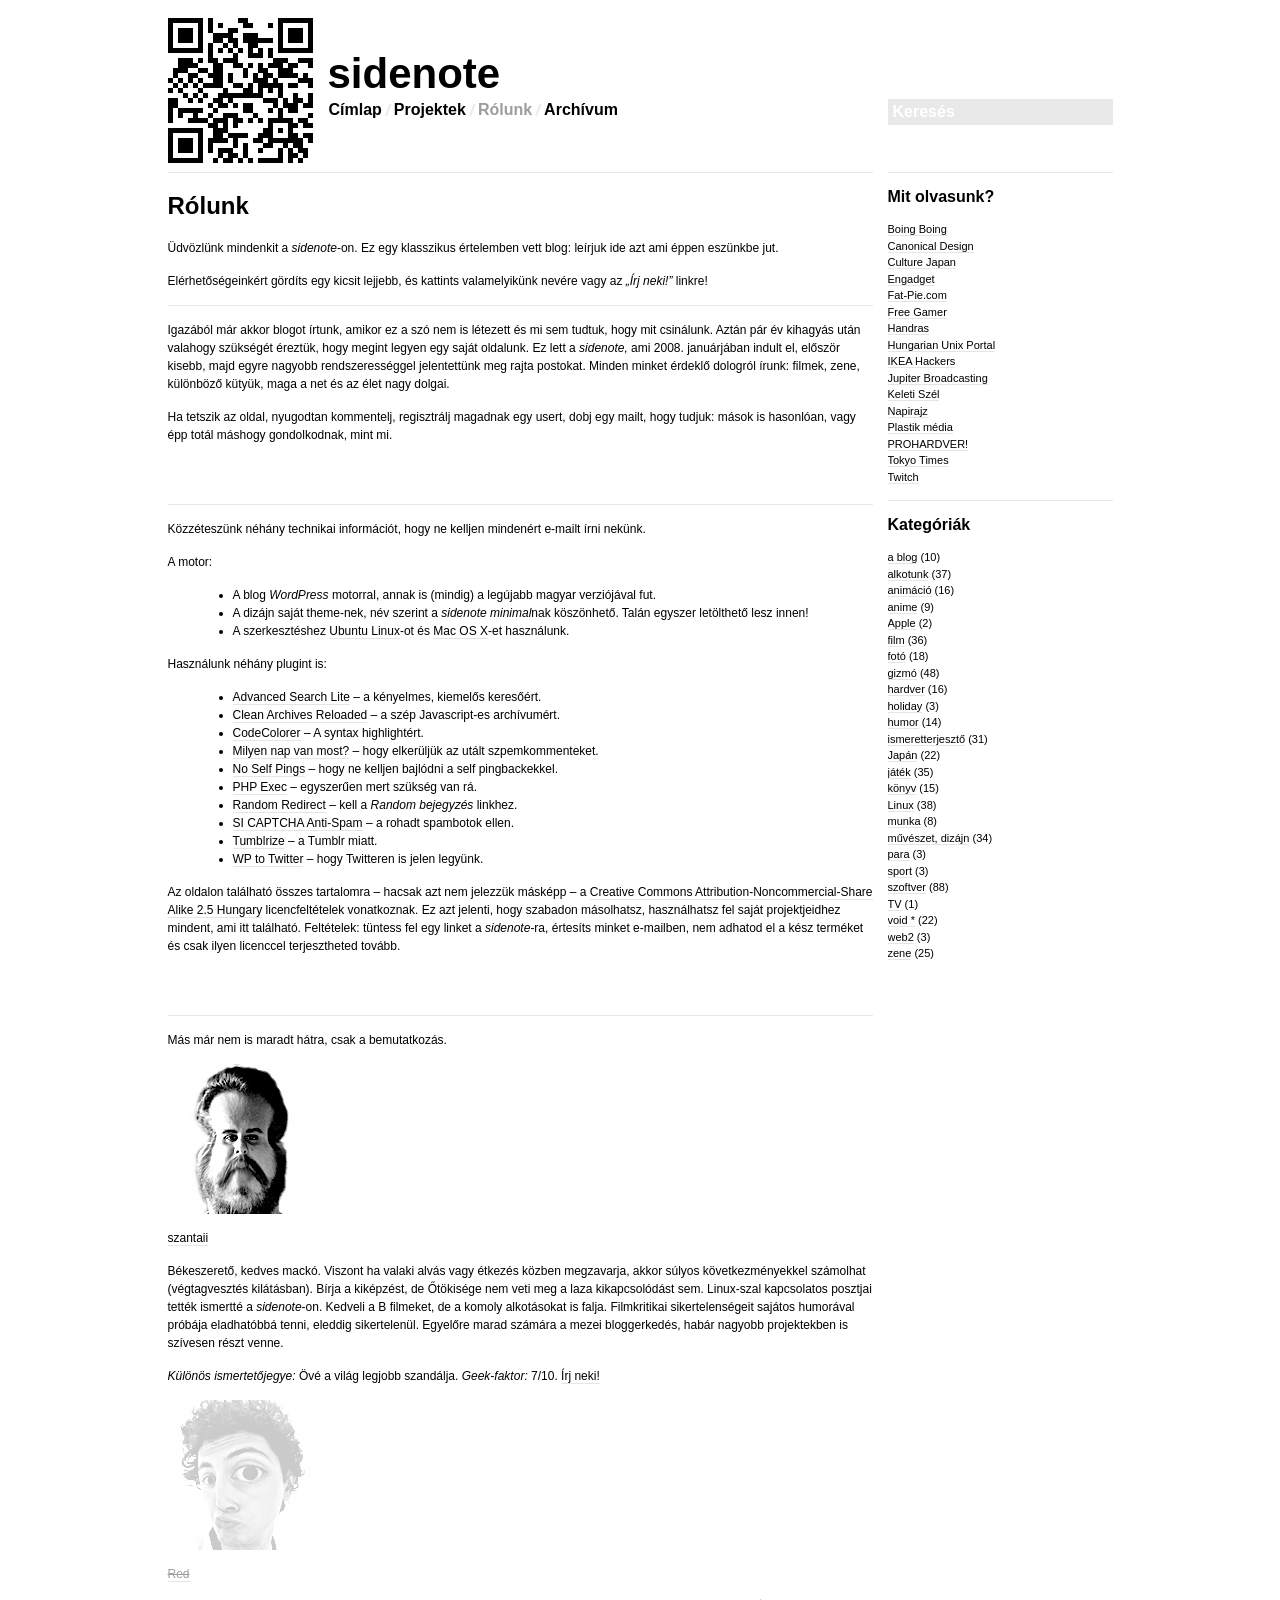
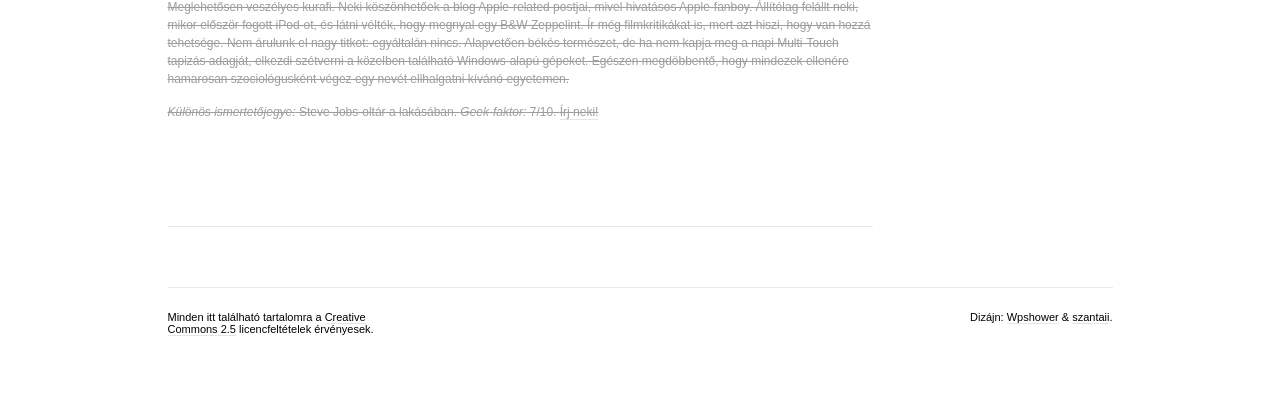
<file: docs/sidenote.hu-static-archive/sidenote.hu/about/index.html>
<!DOCTYPE html>
<html>
    <head>
        <meta http-equiv="Content-Type" content="text/html; charset=utf-8">
        <title>
            Rólunk / sidenote
        </title>
        <link rel="shortcut icon" href="../wp-content/themes/sidenoteminimal/images/favicon.ico" type="image/x-icon">
        <link rel="stylesheet" type="text/css" media="all" href="../wp-content/themes/sidenoteminimal/style.css">
        <link rel="stylesheet" type="text/css" media="all" href="../wp-content/themes/sidenoteminimal/pagenavi-css.css">
        <link rel="stylesheet" id="codecolorer-css" href="../wp-content/plugins/codecolorer/codecolorer.css%3Fver=0.9.11.css" type="text/css" media="screen">
        <link rel="canonical" href="../index.html%3Fp=1345.html">
        <link rel="shortlink" href="../index.html%3Fp=1345.html">
    </head>
    <body>
        <div class="wrapper">
            <div class="header clear">
                <div class="logo">
                    <a title="http://sidenote.hu/" href="../index.html">http://sidenote.hu/</a>
                </div>
                <h1>
                    <a title="sidenote" href="../index.html">sidenote</a>
                </h1>
                <div class="menu">
                    <ul id="menu-header" class="menu">
                        <li id="menu-item-4317" class="menu-item menu-item-type-custom menu-item-object-custom menu-item-home menu-item-4317">
                            <a title="Címlap" href="../index.html">Címlap</a>
                        </li>
                        <li id="menu-item-7810" class="menu-item menu-item-type-post_type menu-item-object-page menu-item-7810">
                            <a title="Projektek" href="../index.html%3Fp=7396.html">Projektek</a>
                        </li>
                        <li id="menu-item-4319" class="menu-item menu-item-type-post_type menu-item-object-page current-menu-item page_item page-item-1345 current_page_item menu-item-4319">
                            <a title="Rólunk" href="../index.html%3Fp=1345.html">Rólunk</a>
                        </li>
                        <li id="menu-item-4318" class="menu-item menu-item-type-post_type menu-item-object-page menu-item-4318">
                            <a title="Archívum" href="../index.html%3Fp=284.html">Archívum</a>
                        </li>
                    </ul>
                </div>
                <div class="search">
                    <form id="searchform" name="searchform">
                        <fieldset disabled>
                            <input type="text" value="Keresés" disabled>
                        </fieldset>
                    </form>
                </div>
            </div>
            <div class="middle clear">
                <div id="content">
                    <div class="clear post-1345 page type-page status-publish hentry" id="post_1345">
                        <div class="post_meta">
                            <div class="post_data">
                                <h2>
                                    <a href="../index.html%3Fp=1345.html" title="Rólunk" rel="chapter">Rólunk</a>
                                </h2>
                            </div>
                        </div>
                        <div class="post_content">
                            <p>
                                Üdvözlünk mindenkit a <em>sidenote</em>-on. Ez egy klasszikus értelemben vett blog: leírjuk ide azt ami éppen eszünkbe jut.
                            </p>
                            <p>
                                Elérhetőségeinkért gördíts egy kicsit lejjebb, és kattints valamelyikünk nevére vagy az <em>„Írj neki!”</em> linkre!
                            </p>
                            <div class="post clear">
                                <p>
                                    Igazából már akkor blogot írtunk, amikor ez a szó nem is létezett és mi sem tudtuk, hogy mit csinálunk. Aztán pár év kihagyás után valahogy szükségét éreztük, hogy megint legyen egy saját oldalunk. Ez lett a <em>sidenote,</em> ami 2008. januárjában indult el, először kisebb, majd egyre nagyobb rendszerességgel jelentettünk meg rajta postokat. Minden minket érdeklő dologról írunk: filmek, zene, különböző kütyük, maga a net és az élet nagy dolgai.
                                </p>
                                <p>
                                    Ha tetszik az oldal, nyugodtan kommentelj, regisztrálj magadnak egy usert, dobj egy mailt, hogy tudjuk: mások is hasonlóan, vagy épp totál máshogy gondolkodnak, mint mi.
                                </p>
                            </div>
                            <div class="post clear">
                                <p>
                                    Közzéteszünk néhány technikai információt, hogy ne kelljen mindenért e-mailt írni nekünk.
                                </p>
                                <p>
                                    A motor:
                                </p>
                                <ul>
                                    <li>A blog <em>WordPress</em> motorral, annak is (mindig) a legújabb magyar verziójával fut.
                                    </li>
                                    <li>A dizájn saját theme-nek, név szerint a <em>sidenote minimal</em>nak köszönhető. Talán egyszer letölthető lesz innen!
                                    </li>
                                    <li>A szerkesztéshez <a href="#">Ubuntu Linux</a>-ot és <a href="#">Mac OS X</a>-et használunk.
                                    </li>
                                </ul>
                                <p>
                                    Használunk néhány plugint is:
                                </p>
                                <ul>
                                    <li>
                                        <a href="#">Advanced Search Lite</a> – a kényelmes, kiemelős keresőért.
                                    </li>
                                    <li>
                                        <a href="#">Clean Archives Reloaded</a> – a szép Javascript-es archívumért.
                                    </li>
                                    <li>
                                        <a href="#">CodeColorer</a> – A syntax highlightért.
                                    </li>
                                    <li>
                                        <a href="#">Milyen nap van most?</a> – hogy elkerüljük az utált szpemkommenteket.
                                    </li>
                                    <li>
                                        <a href="#">No Self Pings</a> – hogy ne kelljen bajlódni a self pingbackekkel.
                                    </li>
                                    <li>
                                        <a href="#">PHP Exec</a> – egyszerűen mert szükség van rá.
                                    </li>
                                    <li>
                                        <a href="#">Random Redirect</a> – kell a <em>Random bejegyzés</em> linkhez.
                                    </li>
                                    <li>
                                        <a href="#">SI CAPTCHA Anti-Spam</a> – a rohadt spambotok ellen.
                                    </li>
                                    <li>
                                        <a href="#">Tumblrize</a> – a Tumblr miatt.
                                    </li>
                                    <li>
                                        <a href="#">WP to Twitter</a> – hogy Twitteren is jelen legyünk.
                                    </li>
                                </ul>
                                <p>
                                    Az oldalon található összes tartalomra – hacsak azt nem jelezzük másképp – a <a href="#">Creative Commons Attribution-Noncommercial-Share Alike 2.5 Hungary</a> licencfeltételek vonatkoznak. Ez azt jelenti, hogy szabadon másolhatsz, használhatsz fel saját projektjeidhez mindent, ami itt található. Feltételek: tüntess fel egy linket a <em>sidenote</em>-ra, értesíts minket e-mailben, nem adhatod el a kész terméket és csak ilyen licenccel terjesztheted tovább.
                                </p>
                            </div>
                            <div class="post clear">
                                <p>
                                    Más már nem is maradt hátra, csak a bemutatkozás.
                                </p>
                                <p>
                                    <img src="../wp-content/uploads/2008/07/szantaii_photo.jpg" alt="szantaii" border="0"><br>
                                    <a href="#" title="Kattints egy e-mail címért!">szantaii</a>
                                </p>
                                <p>
                                    Békeszerető, kedves mackó. Viszont ha valaki alvás vagy étkezés közben megzavarja, akkor súlyos következményekkel számolhat (végtagvesztés kilátásban). Bírja a kiképzést, de Őtökisége nem veti meg a laza kikapcsolódást sem. Linux-szal kapcsolatos posztjai tették ismertté a <em>sidenote</em>-on. Kedveli a B filmeket, de a komoly alkotásokat is falja. Filmkritikai sikertelenségeit sajátos humorával próbája eladhatóbbá tenni, eleddig sikertelenül. Egyelőre marad számára a mezei bloggerkedés, habár nagyobb projektekben is szívesen részt venne.
                                </p>
                                <p>
                                    <em>Különös ismertetőjegye:</em> Övé a világ legjobb szandálja. <em>Geek-faktor:</em> 7/10. <a href="#" title="Kattints egy e-mail címért!">Írj neki!</a>
                                </p>
                                <div class="old_author">
                                    <p>
                                        <img src="../wp-content/uploads/2008/07/red_photo_old_author.png" alt="Red" border="0"><del datetime="2011-09-18T15:39:01+00:00"><br>
                                        <a href="#" title="Kattints egy e-mail címért!">Red</a></del>
                                    </p>
                                    <p>
                                        <del datetime="2011-09-18T15:39:01+00:00">Meglehetősen veszélyes kurafi. Neki köszönhetőek a blog Apple-related postjai, mivel hivatásos Apple-fanboy. Állítólag felállt neki, mikor először fogott iPod-ot, és látni vélték, hogy megnyal egy B&amp;W Zeppelint. Ír még filmkritikákat is, mert azt hiszi, hogy van hozzá tehetsége. Nem árulunk el nagy titkot: egyáltalán nincs. Alapvetően békés természet, de ha nem kapja meg a napi Multi-Touch tapizás adagját, elkezdi szétverni a közelben található Windows-alapú gépeket. Egészen megdöbbentő, hogy mindezek ellenére hamarosan szociológusként végez egy nevét ellhalgatni kívánó egyetemen.</del>
                                    </p>
                                    <p>
                                        <del datetime="2011-09-18T15:39:01+00:00"><em>Különös ismertetőjegye:</em> Steve Jobs-oltár a lakásában. <em>Geek-faktor:</em> 7/10. <a href="#" title="Kattints egy e-mail címért!">Írj neki!</a></del>
                                    </p>
                                </div>
                            </div>
                            <div class="post_tags clear"></div>
                        </div>
                    </div>
                </div>
                <div class="sidebar">
                    <div class="widget">
                        <h3>
                            Mit olvasunk?
                        </h3>
                        <div class="widget_body">
                            <ul>
                                <li>
                                    <a href="#">Boing Boing</a>
                                </li>
                                <li>
                                    <a href="#" title="Canonical Design">Canonical Design</a>
                                </li>
                                <li>
                                    <a href="#" title="Culture Japan – Your portal to Japan">Culture Japan</a>
                                </li>
                                <li>
                                    <a href="#" title="Engadget">Engadget</a>
                                </li>
                                <li>
                                    <a href="#" title="Fat-Pie.com :: Animation and stuff by David Firth">Fat-Pie.com</a>
                                </li>
                                <li>
                                    <a href="#" title="Free Gamer – Open Source Games">Free Gamer</a>
                                </li>
                                <li>
                                    <a href="#" title="Handras">Handras</a>
                                </li>
                                <li>
                                    <a href="#" title="Hungarian Unix Portal">Hungarian Unix Portal</a>
                                </li>
                                <li>
                                    <a href="#" title="IKEA Hackers">IKEA Hackers</a>
                                </li>
                                <li>
                                    <a href="#" title="Jupiter Broadcasting">Jupiter Broadcasting</a>
                                </li>
                                <li>
                                    <a href="#" title="Keleti Szél">Keleti Szél</a>
                                </li>
                                <li>
                                    <a href="#" title="Napirajz – Súlyosbítva azt, ami amúgy is.">Napirajz</a>
                                </li>
                                <li>
                                    <a href="#" title="plastik media">Plastik média</a>
                                </li>
                                <li>
                                    <a href="#" title="PROHARDVER! – Az Online PC Magazin">PROHARDVER!</a>
                                </li>
                                <li>
                                    <a href="#" title="Tokyo Times – Photographs from a small group of islands">Tokyo Times</a>
                                </li>
                                <li>
                                    <a href="#" title="Twitch">Twitch</a>
                                </li>
                            </ul>
                        </div>
                    </div>
                    <div class="widget">
                        <h3>
                            Kategóriák
                        </h3>
                        <div class="widget_body">
                            <ul>
                                <li class="cat-item cat-item-3">
                                    <a href="../category/a-blog/index.html">a blog</a> (10)
                                </li>
                                <li class="cat-item cat-item-4">
                                    <a href="../category/alkotunk/index.html">alkotunk</a> (37)
                                </li>
                                <li class="cat-item cat-item-6">
                                    <a href="../category/animacio/index.html">animáció</a> (16)
                                </li>
                                <li class="cat-item cat-item-7">
                                    <a href="../category/anime/index.html">anime</a> (9)
                                </li>
                                <li class="cat-item cat-item-8">
                                    <a href="../category/apple/index.html">Apple</a> (2)
                                </li>
                                <li class="cat-item cat-item-15">
                                    <a href="../category/film/index.html">film</a> (36)
                                </li>
                                <li class="cat-item cat-item-17">
                                    <a href="../category/foto/index.html">fotó</a> (18)
                                </li>
                                <li class="cat-item cat-item-18">
                                    <a href="../category/gizmo/index.html">gizmó</a> (48)
                                </li>
                                <li class="cat-item cat-item-20">
                                    <a href="../category/hardver/index.html">hardver</a> (16)
                                </li>
                                <li class="cat-item cat-item-21">
                                    <a href="../category/holiday/index.html">holiday</a> (3)
                                </li>
                                <li class="cat-item cat-item-36">
                                    <a href="../category/humor/index.html">humor</a> (14)
                                </li>
                                <li class="cat-item cat-item-26">
                                    <a href="../category/ismeretterjeszto/index.html">ismeretterjesztő</a> (31)
                                </li>
                                <li class="cat-item cat-item-28">
                                    <a href="../category/japan/index.html">Japán</a> (22)
                                </li>
                                <li class="cat-item cat-item-29">
                                    <a href="../category/jatek/index.html">játék</a> (35)
                                </li>
                                <li class="cat-item cat-item-34">
                                    <a href="../category/konyv/index.html">könyv</a> (15)
                                </li>
                                <li class="cat-item cat-item-35">
                                    <a href="../category/linux/index.html">Linux</a> (38)
                                </li>
                                <li class="cat-item cat-item-43">
                                    <a href="../category/munka/index.html">munka</a> (8)
                                </li>
                                <li class="cat-item cat-item-44">
                                    <a href="../category/muveszet-dizajn/index.html">művészet, dizájn</a> (34)
                                </li>
                                <li class="cat-item cat-item-46">
                                    <a href="../category/para/index.html">para</a> (3)
                                </li>
                                <li class="cat-item cat-item-52">
                                    <a href="../category/sport/index.html">sport</a> (3)
                                </li>
                                <li class="cat-item cat-item-54">
                                    <a href="../category/szoftver/index.html">szoftver</a> (88)
                                </li>
                                <li class="cat-item cat-item-99">
                                    <a href="../category/tv/index.html">TV</a> (1)
                                </li>
                                <li class="cat-item cat-item-67">
                                    <a href="../category/void/index.html">void *</a> (22)
                                </li>
                                <li class="cat-item cat-item-68">
                                    <a href="../category/web2/index.html">web2</a> (3)
                                </li>
                                <li class="cat-item cat-item-70">
                                    <a href="../category/zene/index.html">zene</a> (25)
                                </li>
                            </ul>
                        </div>
                    </div>
                </div>
            </div>
        </div>
        <div class="footer">
            <p class="copy">
                Minden itt található tartalomra a <a title="Creative Commons — Attribution-NonCommercial-ShareAlike 2.5 Hungary" href="#" rel="copyright">Creative<br>
                Commons 2.5</a> licencfeltételek érvényesek.
            </p>
            <p class="credits">
                Dizájn: <a href="#" title="WPSHOWER - Free wordpress themes">Wpshower</a> & <a href="#" title="Reveal this e-mail address">szantaii</a>.
            </p>
        </div>
    </body>
</html>
</file>
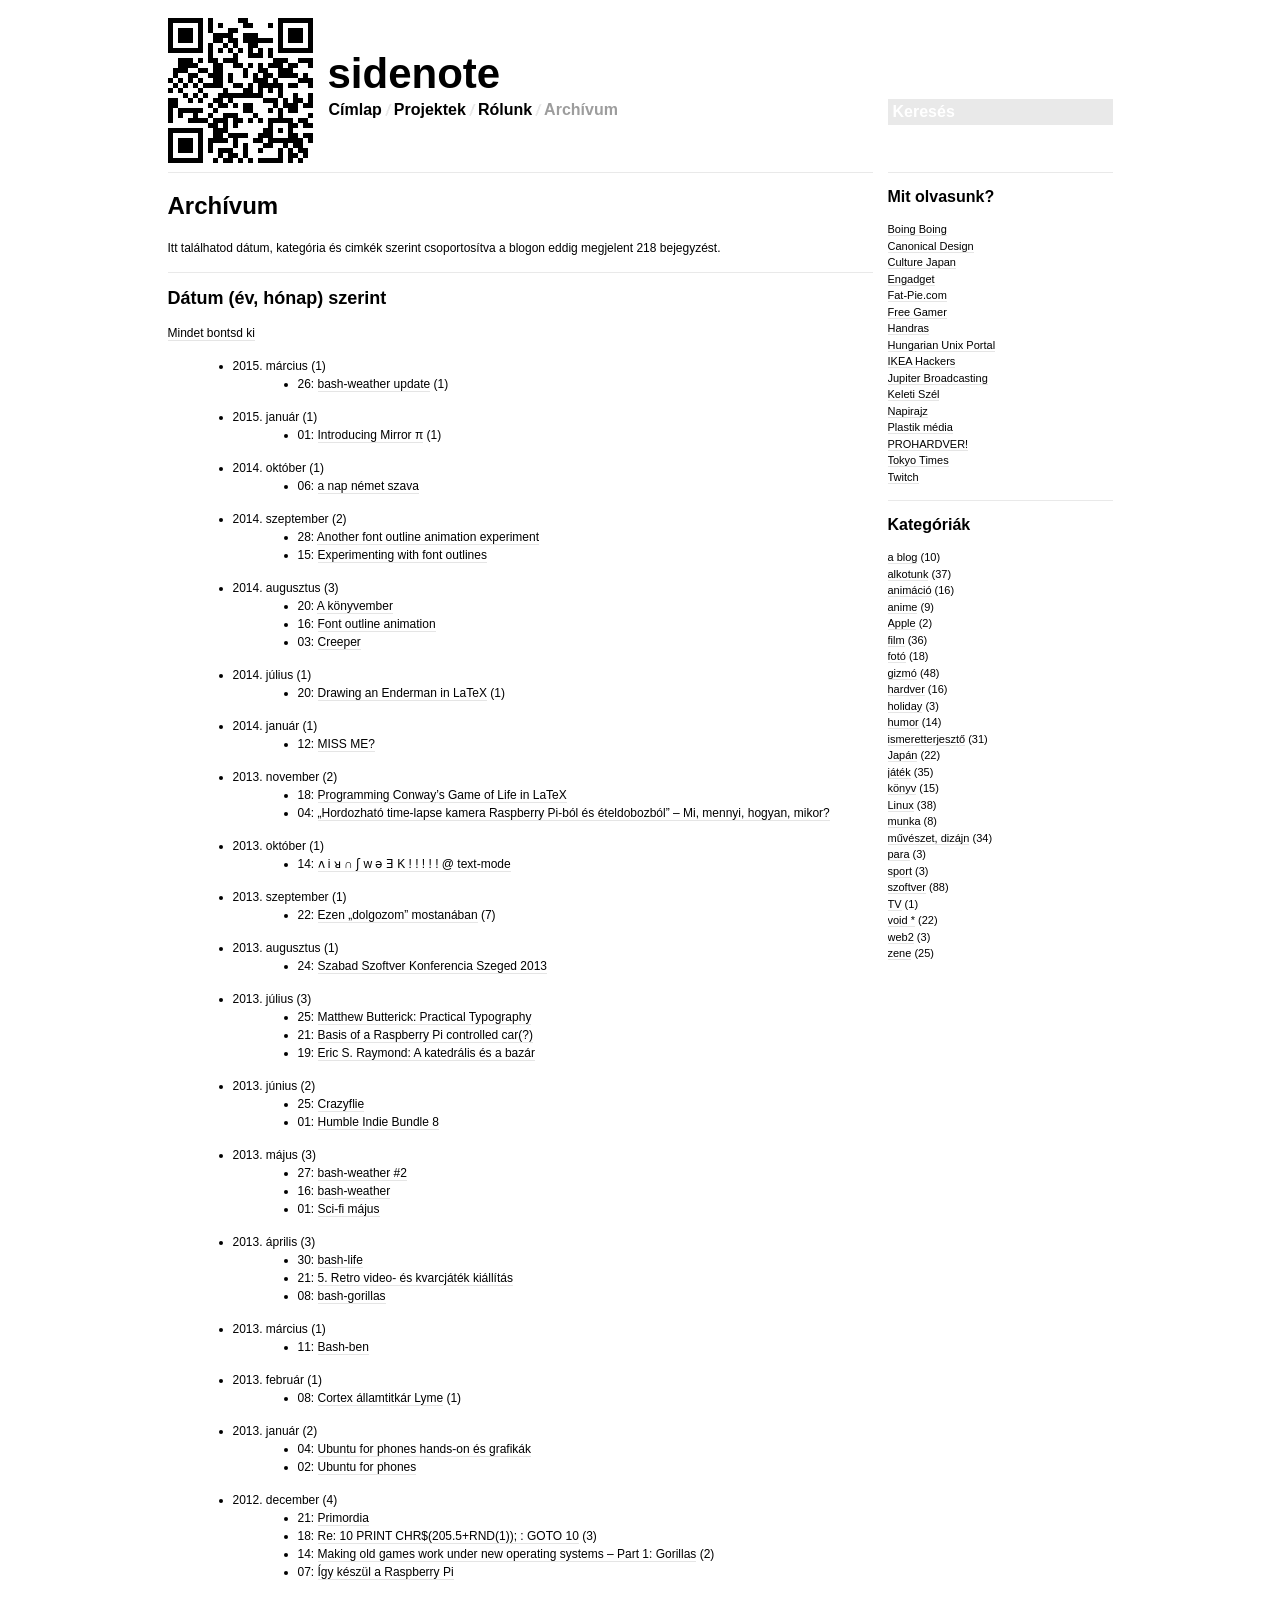
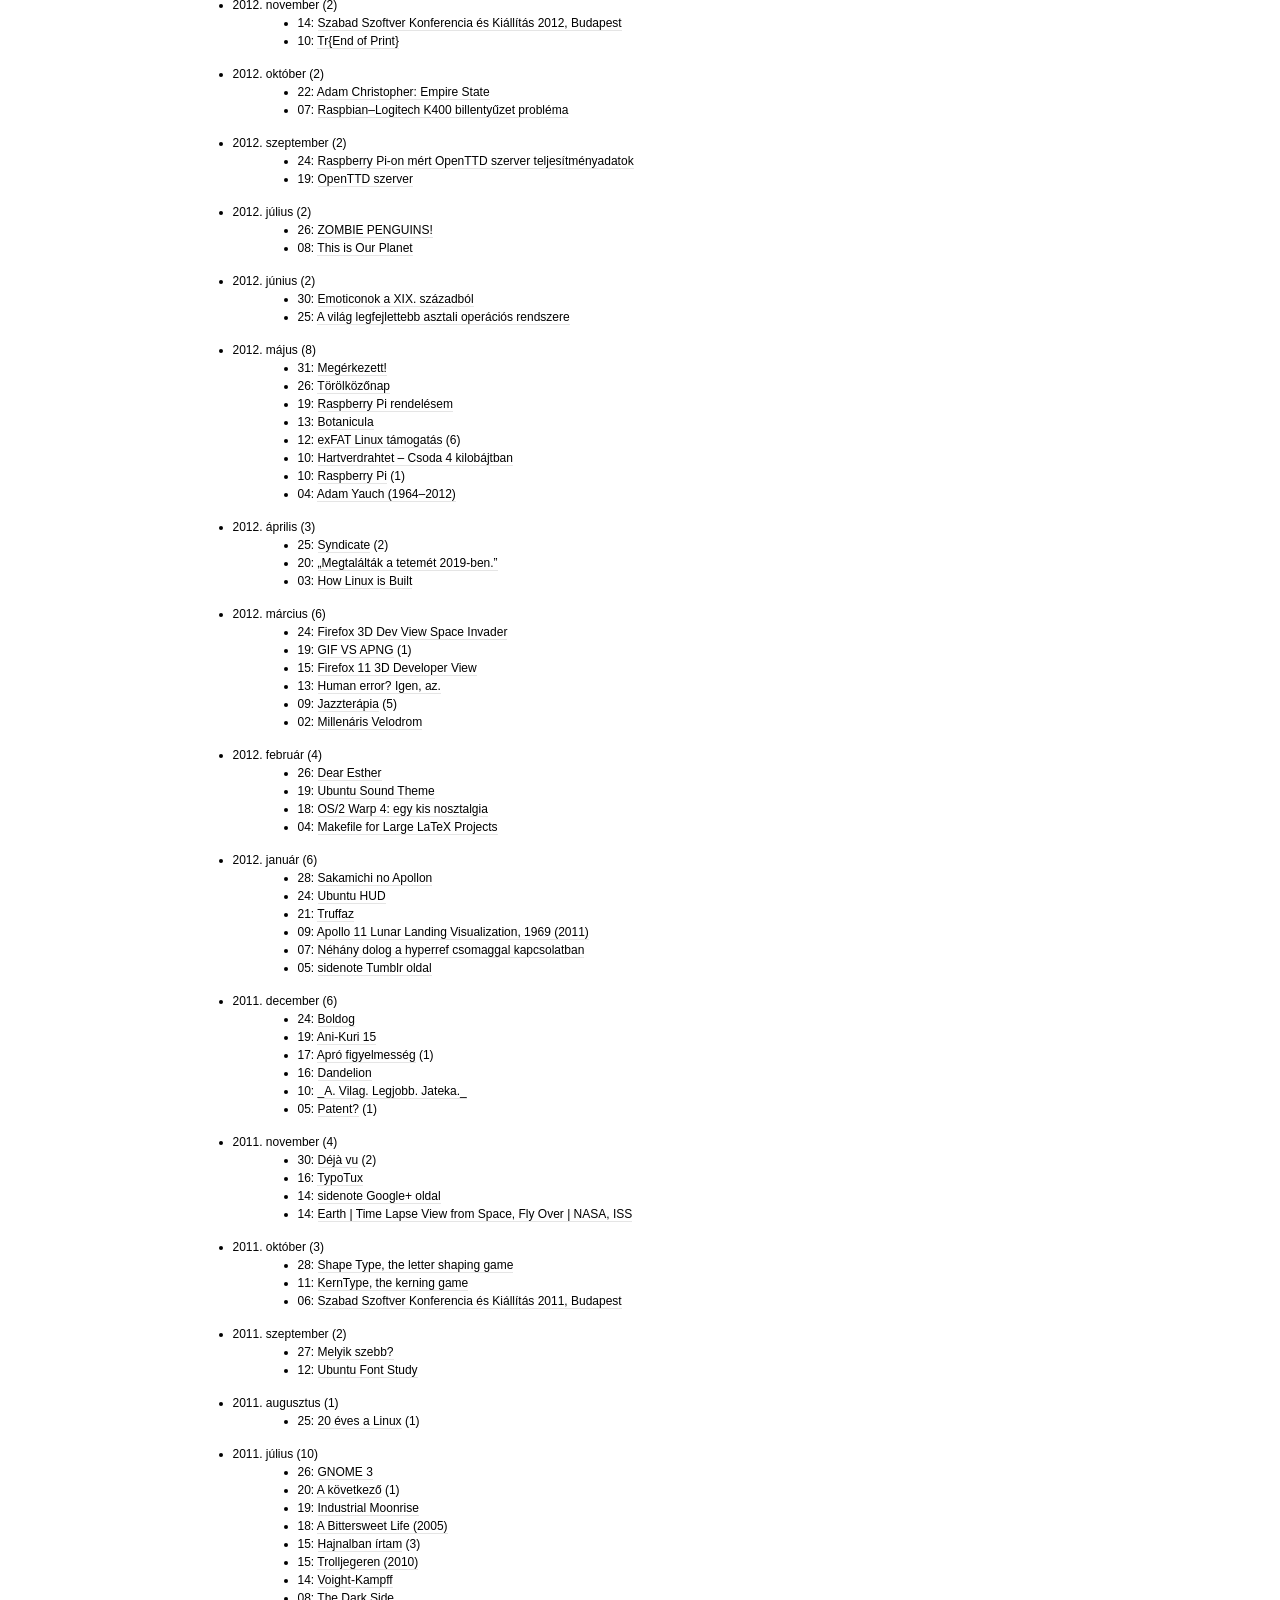
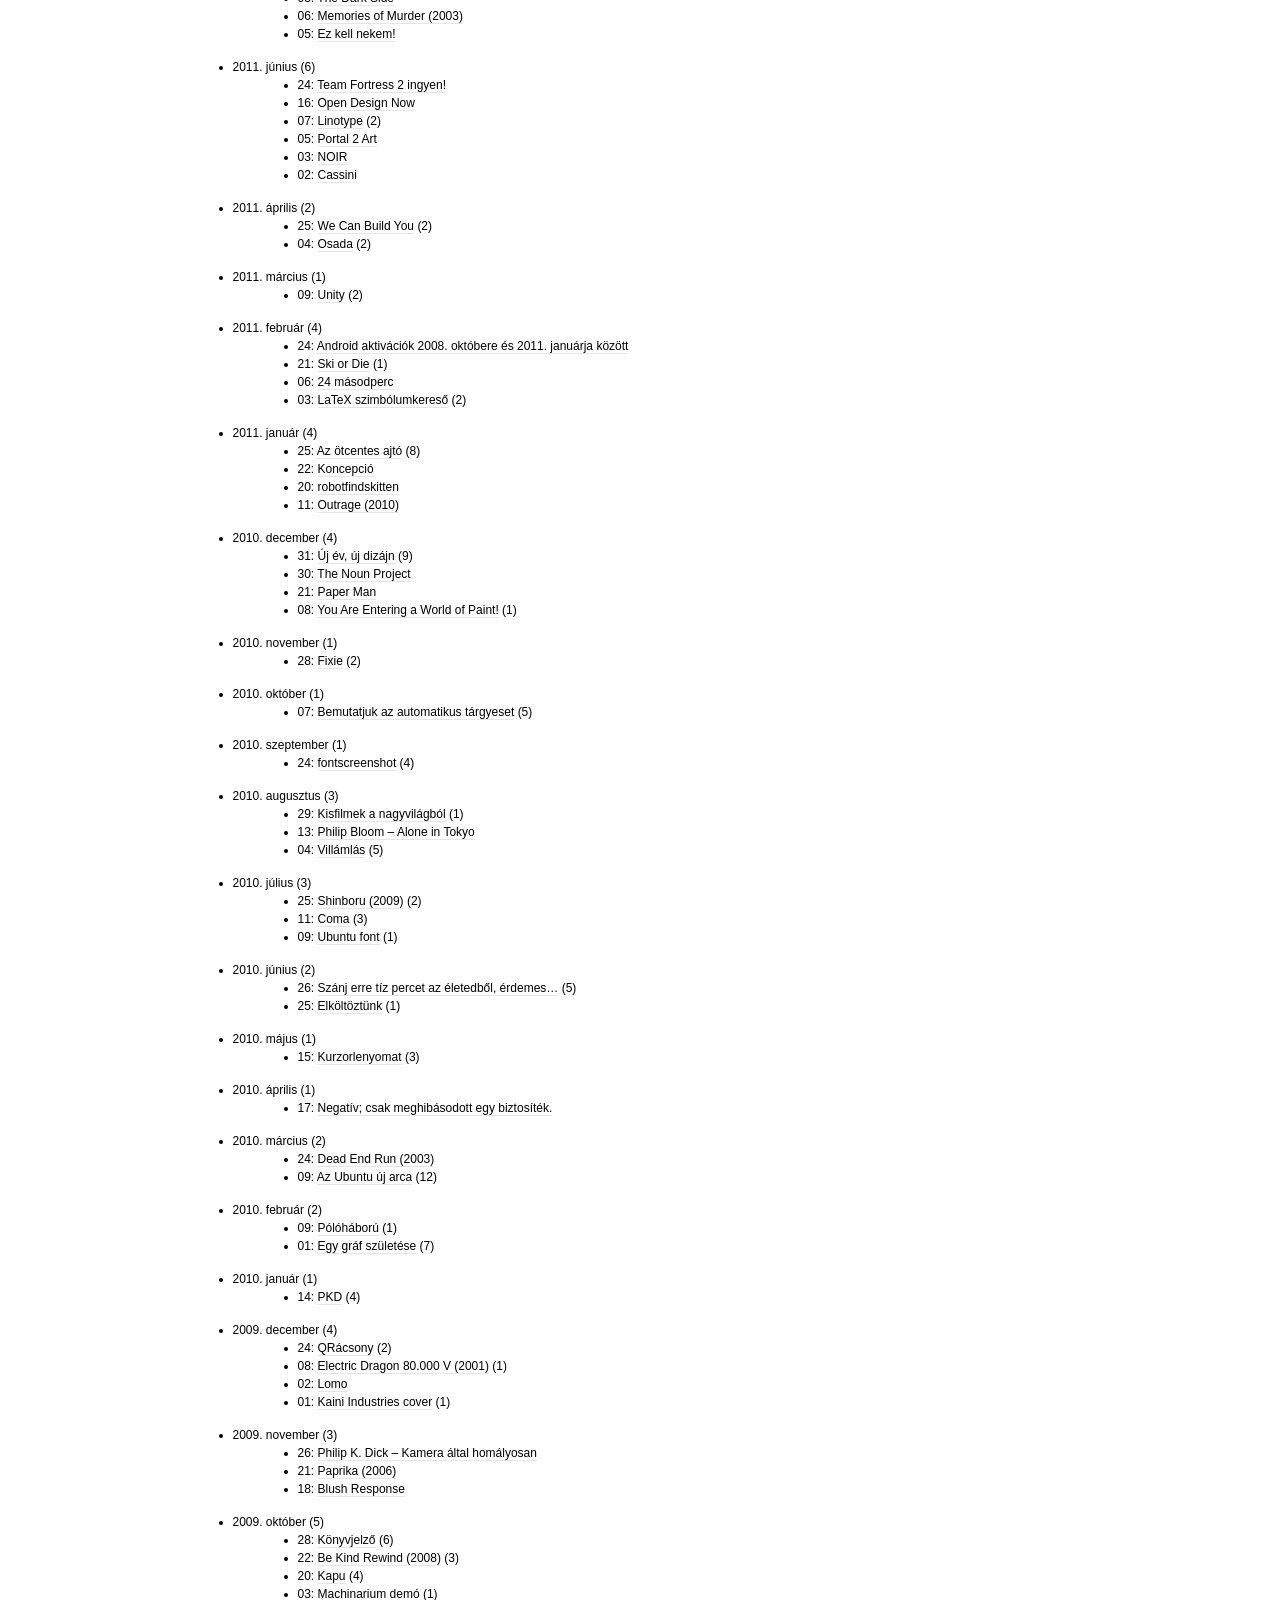
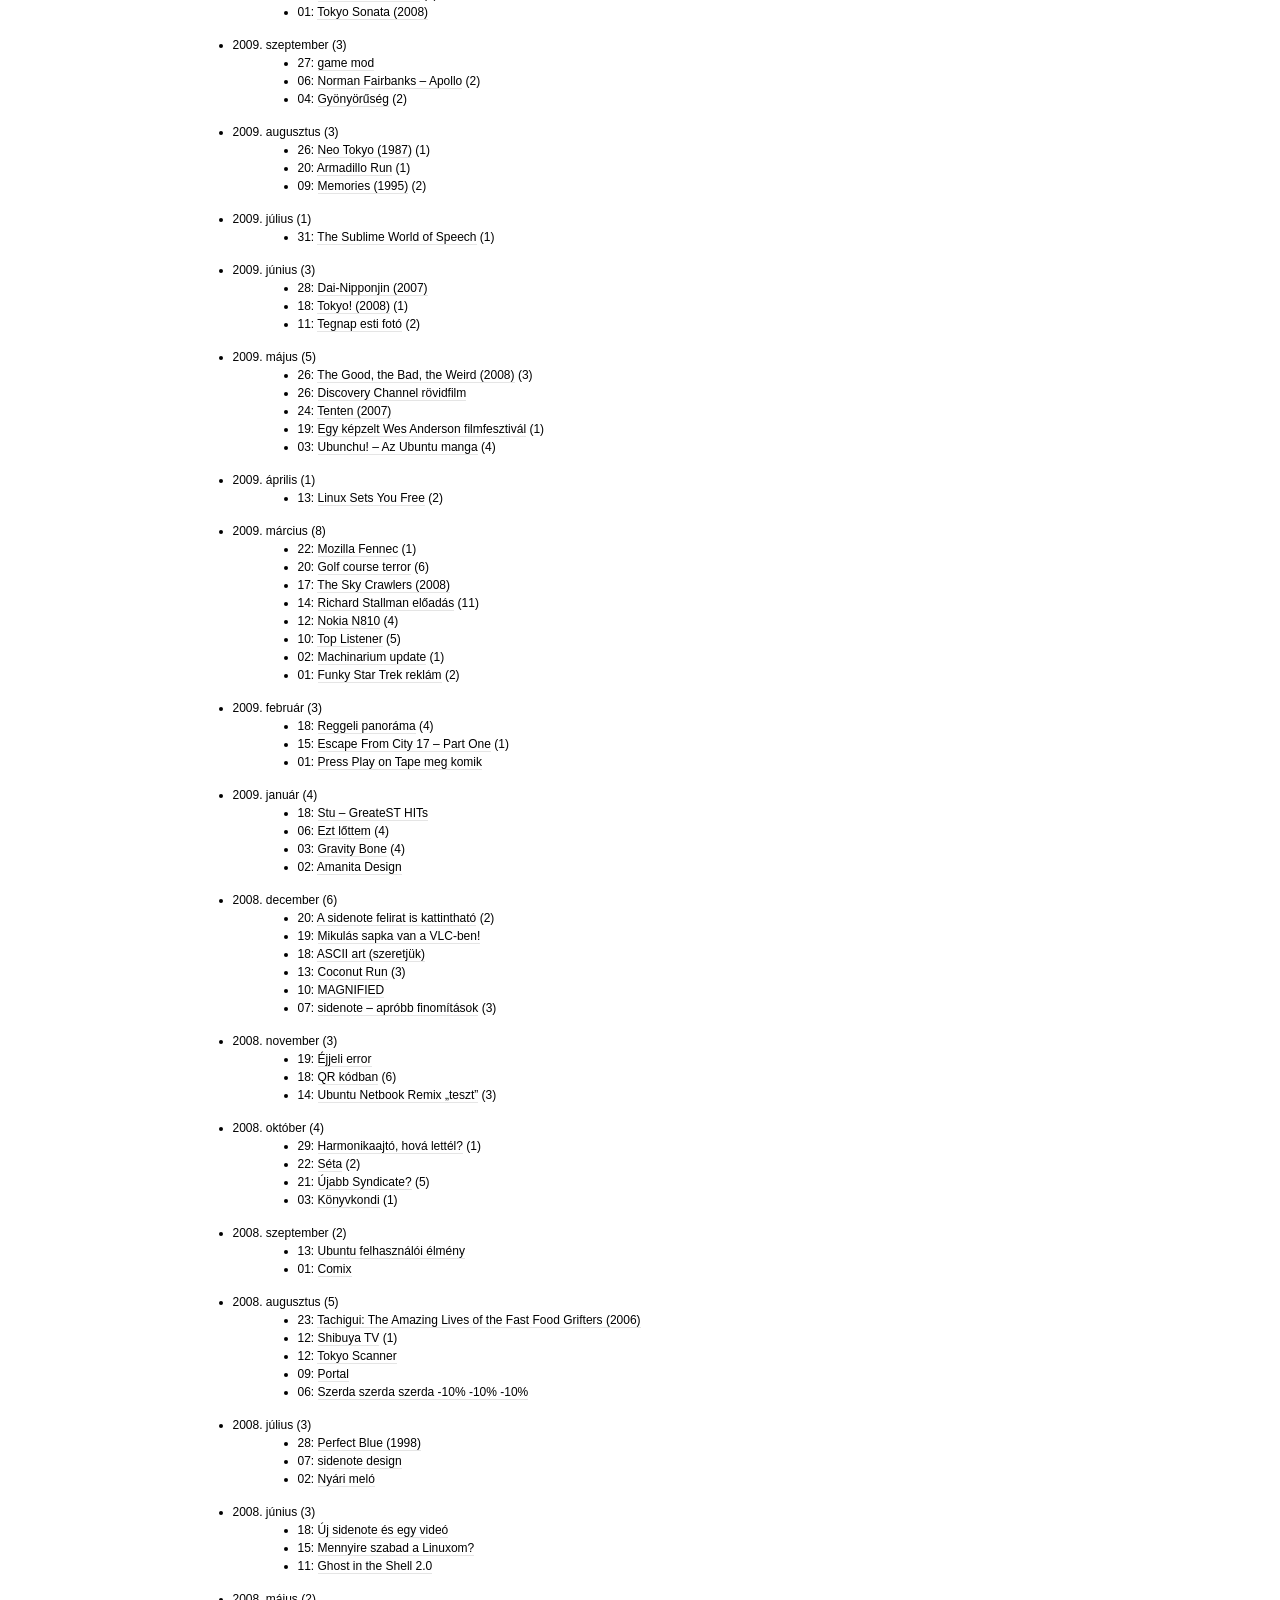
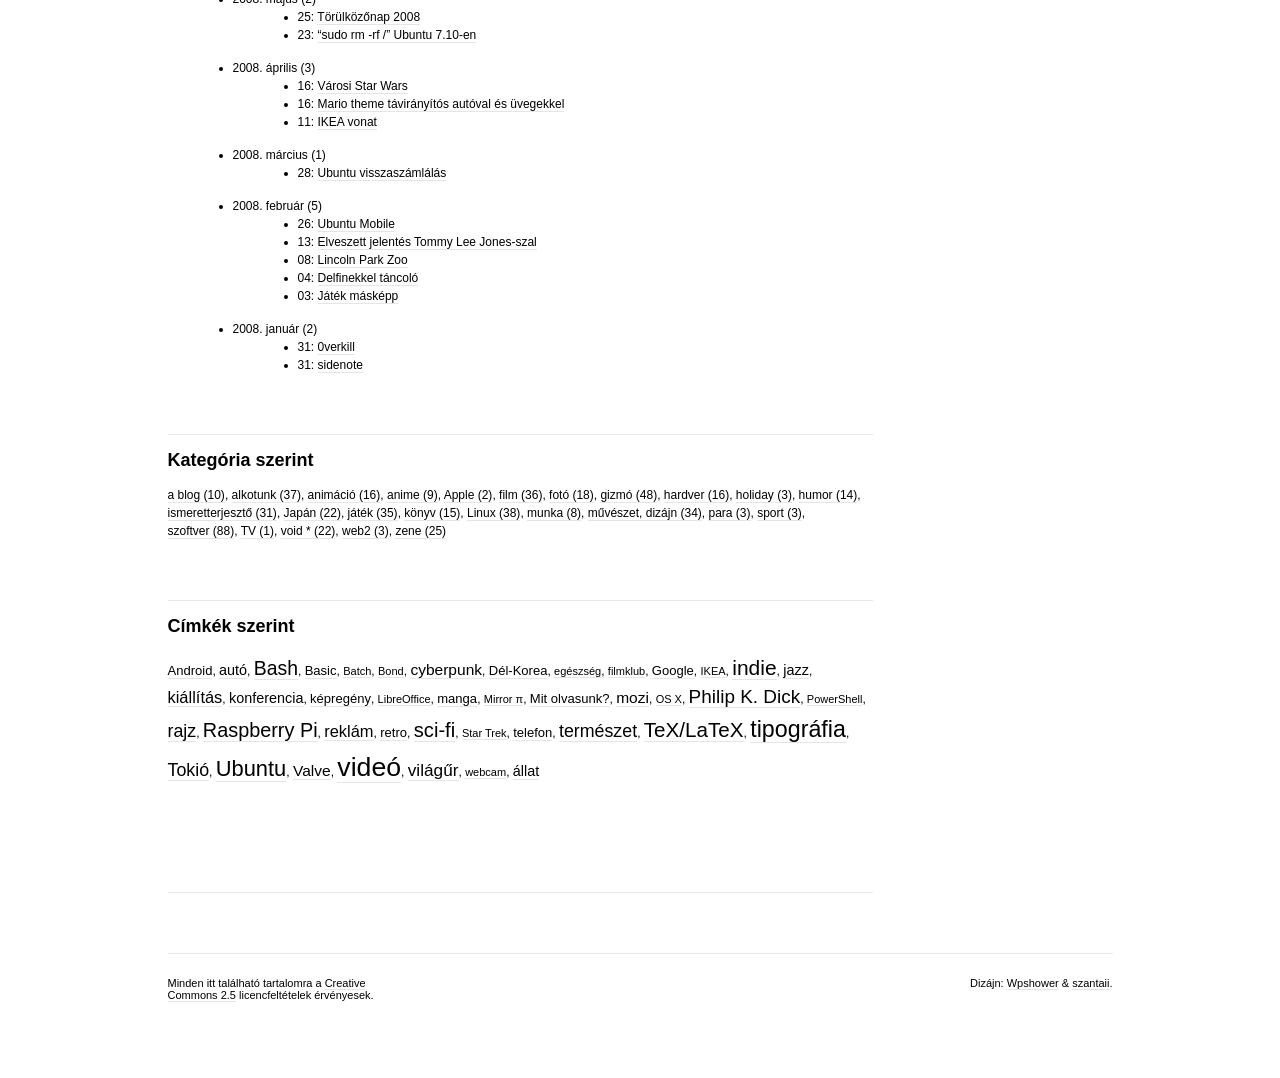
<file: docs/sidenote.hu-static-archive/sidenote.hu/archives/index.html>
<!DOCTYPE html>
<html>
    <head>
        <meta http-equiv="Content-Type" content="text/html; charset=utf-8">
        <title>
            Archívum / sidenote
        </title>
        <link rel="shortcut icon" href="../wp-content/themes/sidenoteminimal/images/favicon.ico" type="image/x-icon">
        <link rel="stylesheet" type="text/css" media="all" href="../wp-content/themes/sidenoteminimal/style.css">
        <link rel="stylesheet" type="text/css" media="all" href="../wp-content/themes/sidenoteminimal/pagenavi-css.css">
        <link rel="stylesheet" id="codecolorer-css" href="../wp-content/plugins/codecolorer/codecolorer.css%3Fver=0.9.11.css" type="text/css" media="screen">
        <link rel="canonical" href="../index.html%3Fp=284.html">
        <link rel="shortlink" href="../index.html%3Fp=284.html">
        <style type="text/css">
        .car-collapse .car-yearmonth { cursor: s-resize; }
        </style>
    </head>
    <body>
        <div class="wrapper">
            <div class="header clear">
                <div class="logo">
                    <a title="http://sidenote.hu/" href="../index.html">http://sidenote.hu/</a>
                </div>
                <h1>
                    <a title="sidenote" href="../index.html">sidenote</a>
                </h1>
                <div class="menu">
                    <ul id="menu-header" class="menu">
                        <li id="menu-item-4317" class="menu-item menu-item-type-custom menu-item-object-custom menu-item-home menu-item-4317">
                            <a title="Címlap" href="../index.html">Címlap</a>
                        </li>
                        <li id="menu-item-7810" class="menu-item menu-item-type-post_type menu-item-object-page menu-item-7810">
                            <a title="Projektek" href="../index.html%3Fp=7396.html">Projektek</a>
                        </li>
                        <li id="menu-item-4319" class="menu-item menu-item-type-post_type menu-item-object-page menu-item-4319">
                            <a title="Rólunk" href="../index.html%3Fp=1345.html">Rólunk</a>
                        </li>
                        <li id="menu-item-4318" class="menu-item menu-item-type-post_type menu-item-object-page current-menu-item page_item page-item-284 current_page_item menu-item-4318">
                            <a title="Archívum" href="../index.html%3Fp=284.html">Archívum</a>
                        </li>
                    </ul>
                </div>
                <div class="search">
                    <form id="searchform" name="searchform">
                        <fieldset disabled>
                            <input type="text" value="Keresés" disabled>
                        </fieldset>
                    </form>
                </div>
            </div>
            <div class="middle clear">
                <div id="content">
                    <div class="clear post-284 page type-page status-publish hentry" id="post_284">
                        <div class="post_meta">
                            <div class="post_data">
                                <h2>
                                    <a href="../index.html%3Fp=284.html" title="Archívum" rel="chapter">Archívum</a>
                                </h2>
                            </div>
                        </div>
                        <div class="post_content">
                            <p>
                                Itt találhatod dátum, kategória és cimkék szerint csoportosítva a blogon eddig megjelent 218 bejegyzést.
                            </p>
                            <div class="post clear">
                                <h2>
                                    Dátum (év, hónap) szerint
                                </h2>
                                <div class="car-container car-collapse">
                                    <a href="../index.html%3Fp=284.html#" class="car-toggler">Mindet bontsd ki</a>
                                    <ul class="car-list">
                                        <li>
                                            <span class="car-yearmonth">2015. március <span title="Bejegyzések száma">(1)</span></span>
                                            <ul class="car-monthlisting">
                                                <li>26: <a href="../index.html%3Fp=8680.html">bash-weather update</a> <span title="Kommentek száma">(1)</span>
                                                </li>
                                            </ul>
                                        </li>
                                        <li>
                                            <span class="car-yearmonth">2015. január <span title="Bejegyzések száma">(1)</span></span>
                                            <ul class="car-monthlisting">
                                                <li>01: <a href="../index.html%3Fp=8674.html">Introducing Mirror π</a> <span title="Kommentek száma">(1)</span>
                                                </li>
                                            </ul>
                                        </li>
                                        <li>
                                            <span class="car-yearmonth">2014. október <span title="Bejegyzések száma">(1)</span></span>
                                            <ul class="car-monthlisting">
                                                <li>06: <a href="../index.html%3Fp=8651.html">a nap német szava</a>
                                                </li>
                                            </ul>
                                        </li>
                                        <li>
                                            <span class="car-yearmonth">2014. szeptember <span title="Bejegyzések száma">(2)</span></span>
                                            <ul class="car-monthlisting">
                                                <li>28: <a href="../index.html%3Fp=8638.html">Another font outline animation experiment</a>
                                                </li>
                                                <li>15: <a href="../index.html%3Fp=8617.html">Experimenting with font outlines</a>
                                                </li>
                                            </ul>
                                        </li>
                                        <li>
                                            <span class="car-yearmonth">2014. augusztus <span title="Bejegyzések száma">(3)</span></span>
                                            <ul class="car-monthlisting">
                                                <li>20: <a href="../index.html%3Fp=8600.html">A könyvember</a>
                                                </li>
                                                <li>16: <a href="../index.html%3Fp=8571.html">Font outline animation</a>
                                                </li>
                                                <li>03: <a href="../index.html%3Fp=8559.html">Creeper</a>
                                                </li>
                                            </ul>
                                        </li>
                                        <li>
                                            <span class="car-yearmonth">2014. július <span title="Bejegyzések száma">(1)</span></span>
                                            <ul class="car-monthlisting">
                                                <li>20: <a href="../index.html%3Fp=8535.html">Drawing an Enderman in LaTeX</a> <span title="Kommentek száma">(1)</span>
                                                </li>
                                            </ul>
                                        </li>
                                        <li>
                                            <span class="car-yearmonth">2014. január <span title="Bejegyzések száma">(1)</span></span>
                                            <ul class="car-monthlisting">
                                                <li>12: <a href="../index.html%3Fp=8523.html">MISS ME?</a>
                                                </li>
                                            </ul>
                                        </li>
                                        <li>
                                            <span class="car-yearmonth">2013. november <span title="Bejegyzések száma">(2)</span></span>
                                            <ul class="car-monthlisting">
                                                <li>18: <a href="../index.html%3Fp=8500.html">Programming Conway’s Game of Life in LaTeX</a>
                                                </li>
                                                <li>04: <a href="../index.html%3Fp=8425.html">„Hordozható time-lapse kamera Raspberry Pi-ból és ételdobozból” – Mi, mennyi, hogyan, mikor?</a>
                                                </li>
                                            </ul>
                                        </li>
                                        <li>
                                            <span class="car-yearmonth">2013. október <span title="Bejegyzések száma">(1)</span></span>
                                            <ul class="car-monthlisting">
                                                <li>14: <a href="../index.html%3Fp=8412.html">ʌ i ᴚ ∩ ʃ w ǝ Ǝ K ! ! ! ! ! @ text-mode</a>
                                                </li>
                                            </ul>
                                        </li>
                                        <li>
                                            <span class="car-yearmonth">2013. szeptember <span title="Bejegyzések száma">(1)</span></span>
                                            <ul class="car-monthlisting">
                                                <li>22: <a href="../index.html%3Fp=8363.html">Ezen „dolgozom” mostanában</a> <span title="Kommentek száma">(7)</span>
                                                </li>
                                            </ul>
                                        </li>
                                        <li>
                                            <span class="car-yearmonth">2013. augusztus <span title="Bejegyzések száma">(1)</span></span>
                                            <ul class="car-monthlisting">
                                                <li>24: <a href="../index.html%3Fp=8346.html">Szabad Szoftver Konferencia Szeged 2013</a>
                                                </li>
                                            </ul>
                                        </li>
                                        <li>
                                            <span class="car-yearmonth">2013. július <span title="Bejegyzések száma">(3)</span></span>
                                            <ul class="car-monthlisting">
                                                <li>25: <a href="../index.html%3Fp=8309.html">Matthew Butterick: Practical Typography</a>
                                                </li>
                                                <li>21: <a href="../index.html%3Fp=8175.html">Basis of a Raspberry Pi controlled car(?)</a>
                                                </li>
                                                <li>19: <a href="../index.html%3Fp=8239.html">Eric S. Raymond: A katedrális és a bazár</a>
                                                </li>
                                            </ul>
                                        </li>
                                        <li>
                                            <span class="car-yearmonth">2013. június <span title="Bejegyzések száma">(2)</span></span>
                                            <ul class="car-monthlisting">
                                                <li>25: <a href="../index.html%3Fp=8169.html">Crazyflie</a>
                                                </li>
                                                <li>01: <a href="../index.html%3Fp=8129.html">Humble Indie Bundle 8</a>
                                                </li>
                                            </ul>
                                        </li>
                                        <li>
                                            <span class="car-yearmonth">2013. május <span title="Bejegyzések száma">(3)</span></span>
                                            <ul class="car-monthlisting">
                                                <li>27: <a href="../index.html%3Fp=8111.html">bash-weather #2</a>
                                                </li>
                                                <li>16: <a href="../index.html%3Fp=8069.html">bash-weather</a>
                                                </li>
                                                <li>01: <a href="../index.html%3Fp=8056.html">Sci-fi május</a>
                                                </li>
                                            </ul>
                                        </li>
                                        <li>
                                            <span class="car-yearmonth">2013. április <span title="Bejegyzések száma">(3)</span></span>
                                            <ul class="car-monthlisting">
                                                <li>30: <a href="../index.html%3Fp=7997.html">bash-life</a>
                                                </li>
                                                <li>21: <a href="../index.html%3Fp=7951.html">5. Retro video- és kvarcjáték kiállítás</a>
                                                </li>
                                                <li>08: <a href="../index.html%3Fp=7891.html">bash-gorillas</a>
                                                </li>
                                            </ul>
                                        </li>
                                        <li>
                                            <span class="car-yearmonth">2013. március <span title="Bejegyzések száma">(1)</span></span>
                                            <ul class="car-monthlisting">
                                                <li>11: <a href="../index.html%3Fp=7791.html">Bash-ben</a>
                                                </li>
                                            </ul>
                                        </li>
                                        <li>
                                            <span class="car-yearmonth">2013. február <span title="Bejegyzések száma">(1)</span></span>
                                            <ul class="car-monthlisting">
                                                <li>08: <a href="../index.html%3Fp=7811.html">Cortex államtitkár Lyme</a> <span title="Kommentek száma">(1)</span>
                                                </li>
                                            </ul>
                                        </li>
                                        <li>
                                            <span class="car-yearmonth">2013. január <span title="Bejegyzések száma">(2)</span></span>
                                            <ul class="car-monthlisting">
                                                <li>04: <a href="../index.html%3Fp=7695.html">Ubuntu for phones hands-on és grafikák</a>
                                                </li>
                                                <li>02: <a href="../index.html%3Fp=7688.html">Ubuntu for phones</a>
                                                </li>
                                            </ul>
                                        </li>
                                        <li>
                                            <span class="car-yearmonth">2012. december <span title="Bejegyzések száma">(4)</span></span>
                                            <ul class="car-monthlisting">
                                                <li>21: <a href="../index.html%3Fp=7655.html">Primordia</a>
                                                </li>
                                                <li>18: <a href="../index.html%3Fp=7603.html">Re: 10 PRINT CHR$(205.5+RND(1)); : GOTO 10</a> <span title="Kommentek száma">(3)</span>
                                                </li>
                                                <li>14: <a href="../index.html%3Fp=7540.html">Making old games work under new operating systems – Part&nbsp;1: Gorillas</a> <span title="Kommentek száma">(2)</span>
                                                </li>
                                                <li>07: <a href="../index.html%3Fp=7529.html">Így készül a Raspberry Pi</a>
                                                </li>
                                            </ul>
                                        </li>
                                        <li>
                                            <span class="car-yearmonth">2012. november <span title="Bejegyzések száma">(2)</span></span>
                                            <ul class="car-monthlisting">
                                                <li>14: <a href="../index.html%3Fp=7518.html">Szabad Szoftver Konferencia és Kiállítás 2012, Budapest</a>
                                                </li>
                                                <li>10: <a href="../index.html%3Fp=7509.html">Tr{End of Print}</a>
                                                </li>
                                            </ul>
                                        </li>
                                        <li>
                                            <span class="car-yearmonth">2012. október <span title="Bejegyzések száma">(2)</span></span>
                                            <ul class="car-monthlisting">
                                                <li>22: <a href="../index.html%3Fp=7487.html">Adam Christopher: Empire State</a>
                                                </li>
                                                <li>07: <a href="../index.html%3Fp=7465.html">Raspbian–Logitech K400 billentyűzet probléma</a>
                                                </li>
                                            </ul>
                                        </li>
                                        <li>
                                            <span class="car-yearmonth">2012. szeptember <span title="Bejegyzések száma">(2)</span></span>
                                            <ul class="car-monthlisting">
                                                <li>24: <a href="../index.html%3Fp=7449.html">Raspberry Pi-on mért OpenTTD szerver teljesítményadatok</a>
                                                </li>
                                                <li>19: <a href="../index.html%3Fp=7414.html">OpenTTD szerver</a>
                                                </li>
                                            </ul>
                                        </li>
                                        <li>
                                            <span class="car-yearmonth">2012. július <span title="Bejegyzések száma">(2)</span></span>
                                            <ul class="car-monthlisting">
                                                <li>26: <a href="../index.html%3Fp=7375.html">ZOMBIE PENGUINS!</a>
                                                </li>
                                                <li>08: <a href="../index.html%3Fp=7363.html">This is Our Planet</a>
                                                </li>
                                            </ul>
                                        </li>
                                        <li>
                                            <span class="car-yearmonth">2012. június <span title="Bejegyzések száma">(2)</span></span>
                                            <ul class="car-monthlisting">
                                                <li>30: <a href="../index.html%3Fp=7324.html">Emoticonok a XIX. századból</a>
                                                </li>
                                                <li>25: <a href="../index.html%3Fp=7313.html">A világ legfejlettebb asztali operációs rendszere</a>
                                                </li>
                                            </ul>
                                        </li>
                                        <li>
                                            <span class="car-yearmonth">2012. május <span title="Bejegyzések száma">(8)</span></span>
                                            <ul class="car-monthlisting">
                                                <li>31: <a href="../index.html%3Fp=7303.html">Megérkezett!</a>
                                                </li>
                                                <li>26: <a href="../index.html%3Fp=7296.html">Törölközőnap</a>
                                                </li>
                                                <li>19: <a href="../index.html%3Fp=7287.html">Raspberry Pi rendelésem</a>
                                                </li>
                                                <li>13: <a href="../index.html%3Fp=7192.html">Botanicula</a>
                                                </li>
                                                <li>12: <a href="../index.html%3Fp=7189.html">exFAT Linux támogatás</a> <span title="Kommentek száma">(6)</span>
                                                </li>
                                                <li>10: <a href="../index.html%3Fp=7221.html">Hartverdrahtet – Csoda 4 kilobájtban</a>
                                                </li>
                                                <li>10: <a href="../index.html%3Fp=7187.html">Raspberry Pi</a> <span title="Kommentek száma">(1)</span>
                                                </li>
                                                <li>04: <a href="../index.html%3Fp=7179.html">Adam Yauch (1964–2012)</a>
                                                </li>
                                            </ul>
                                        </li>
                                        <li>
                                            <span class="car-yearmonth">2012. április <span title="Bejegyzések száma">(3)</span></span>
                                            <ul class="car-monthlisting">
                                                <li>25: <a href="../index.html%3Fp=7139.html">Syndicate</a> <span title="Kommentek száma">(2)</span>
                                                </li>
                                                <li>20: <a href="../index.html%3Fp=7154.html">„Megtalálták a tetemét 2019-ben.”</a>
                                                </li>
                                                <li>03: <a href="../index.html%3Fp=7127.html">How Linux is Built</a>
                                                </li>
                                            </ul>
                                        </li>
                                        <li>
                                            <span class="car-yearmonth">2012. március <span title="Bejegyzések száma">(6)</span></span>
                                            <ul class="car-monthlisting">
                                                <li>24: <a href="../index.html%3Fp=7104.html">Firefox 3D Dev View Space Invader</a>
                                                </li>
                                                <li>19: <a href="../index.html%3Fp=7072.html">GIF VS APNG</a> <span title="Kommentek száma">(1)</span>
                                                </li>
                                                <li>15: <a href="../index.html%3Fp=7050.html">Firefox 11 3D Developer View</a>
                                                </li>
                                                <li>13: <a href="#">Human error? Igen, az.</a>
                                                </li>
                                                <li>09: <a href="../index.html%3Fp=6980.html">Jazzterápia</a> <span title="Kommentek száma">(5)</span>
                                                </li>
                                                <li>02: <a href="../index.html%3Fp=6964.html">Millenáris Velodrom</a>
                                                </li>
                                            </ul>
                                        </li>
                                        <li>
                                            <span class="car-yearmonth">2012. február <span title="Bejegyzések száma">(4)</span></span>
                                            <ul class="car-monthlisting">
                                                <li>26: <a href="../index.html%3Fp=6908.html">Dear Esther</a>
                                                </li>
                                                <li>19: <a href="../index.html%3Fp=6841.html">Ubuntu Sound Theme</a>
                                                </li>
                                                <li>18: <a href="../index.html%3Fp=6855.html">OS/2 Warp 4: egy kis nosztalgia</a>
                                                </li>
                                                <li>04: <a href="../index.html%3Fp=6814.html">Makefile for Large LaTeX Projects</a>
                                                </li>
                                            </ul>
                                        </li>
                                        <li>
                                            <span class="car-yearmonth">2012. január <span title="Bejegyzések száma">(6)</span></span>
                                            <ul class="car-monthlisting">
                                                <li>28: <a href="../index.html%3Fp=6789.html">Sakamichi no Apollon</a>
                                                </li>
                                                <li>24: <a href="../index.html%3Fp=6781.html">Ubuntu HUD</a>
                                                </li>
                                                <li>21: <a href="../index.html%3Fp=6770.html">Truffaz</a>
                                                </li>
                                                <li>09: <a href="../index.html%3Fp=6766.html">Apollo 11 Lunar Landing Visualization, 1969 (2011)</a>
                                                </li>
                                                <li>07: <a href="../index.html%3Fp=6748.html">Néhány dolog a hyperref csomaggal kapcsolatban</a>
                                                </li>
                                                <li>05: <a href="../index.html%3Fp=6733.html">sidenote Tumblr oldal</a>
                                                </li>
                                            </ul>
                                        </li>
                                        <li>
                                            <span class="car-yearmonth">2011. december <span title="Bejegyzések száma">(6)</span></span>
                                            <ul class="car-monthlisting">
                                                <li>24: <a href="../index.html%3Fp=6727.html">Boldog</a>
                                                </li>
                                                <li>19: <a href="../index.html%3Fp=6713.html">Ani-Kuri 15</a>
                                                </li>
                                                <li>17: <a href="../index.html%3Fp=6706.html">Apró figyelmesség</a> <span title="Kommentek száma">(1)</span>
                                                </li>
                                                <li>16: <a href="../index.html%3Fp=6697.html">Dandelion</a>
                                                </li>
                                                <li>10: <a href="../index.html%3Fp=6688.html">_A. Vilag. Legjobb. Jateka._</a>
                                                </li>
                                                <li>05: <a href="../index.html%3Fp=6671.html">Patent?</a> <span title="Kommentek száma">(1)</span>
                                                </li>
                                            </ul>
                                        </li>
                                        <li>
                                            <span class="car-yearmonth">2011. november <span title="Bejegyzések száma">(4)</span></span>
                                            <ul class="car-monthlisting">
                                                <li>30: <a href="../index.html%3Fp=6657.html">Déjà vu</a> <span title="Kommentek száma">(2)</span>
                                                </li>
                                                <li>16: <a href="../index.html%3Fp=6643.html">TypoTux</a>
                                                </li>
                                                <li>14: <a href="../index.html%3Fp=6638.html">sidenote Google+ oldal</a>
                                                </li>
                                                <li>14: <a href="../index.html%3Fp=6624.html">Earth | Time Lapse View from Space, Fly Over | NASA, ISS</a>
                                                </li>
                                            </ul>
                                        </li>
                                        <li>
                                            <span class="car-yearmonth">2011. október <span title="Bejegyzések száma">(3)</span></span>
                                            <ul class="car-monthlisting">
                                                <li>28: <a href="../index.html%3Fp=6608.html">Shape Type, the letter shaping game</a>
                                                </li>
                                                <li>11: <a href="../index.html%3Fp=6591.html">KernType, the kerning game</a>
                                                </li>
                                                <li>06: <a href="../index.html%3Fp=6578.html">Szabad Szoftver Konferencia és Kiállítás 2011, Budapest</a>
                                                </li>
                                            </ul>
                                        </li>
                                        <li>
                                            <span class="car-yearmonth">2011. szeptember <span title="Bejegyzések száma">(2)</span></span>
                                            <ul class="car-monthlisting">
                                                <li>27: <a href="../index.html%3Fp=6475.html">Melyik szebb?</a>
                                                </li>
                                                <li>12: <a href="../index.html%3Fp=5807.html">Ubuntu Font Study</a>
                                                </li>
                                            </ul>
                                        </li>
                                        <li>
                                            <span class="car-yearmonth">2011. augusztus <span title="Bejegyzések száma">(1)</span></span>
                                            <ul class="car-monthlisting">
                                                <li>25: <a href="../index.html%3Fp=5787.html">20 éves a Linux</a> <span title="Kommentek száma">(1)</span>
                                                </li>
                                            </ul>
                                        </li>
                                        <li>
                                            <span class="car-yearmonth">2011. július <span title="Bejegyzések száma">(10)</span></span>
                                            <ul class="car-monthlisting">
                                                <li>26: <a href="../index.html%3Fp=5719.html">GNOME 3</a>
                                                </li>
                                                <li>20: <a href="../index.html%3Fp=5688.html">A következő</a> <span title="Kommentek száma">(1)</span>
                                                </li>
                                                <li>19: <a href="../index.html%3Fp=5709.html">Industrial Moonrise</a>
                                                </li>
                                                <li>18: <a href="../index.html%3Fp=5671.html">A Bittersweet Life (2005)</a>
                                                </li>
                                                <li>15: <a href="../index.html%3Fp=5663.html">Hajnalban írtam</a> <span title="Kommentek száma">(3)</span>
                                                </li>
                                                <li>15: <a href="../index.html%3Fp=5637.html">Trolljegeren (2010)</a>
                                                </li>
                                                <li>14: <a href="../index.html%3Fp=5653.html">Voight-Kampff</a>
                                                </li>
                                                <li>08: <a href="../index.html%3Fp=5627.html">The Dark Side</a>
                                                </li>
                                                <li>06: <a href="../index.html%3Fp=5512.html">Memories of Murder (2003)</a>
                                                </li>
                                                <li>05: <a href="../index.html%3Fp=5603.html">Ez kell nekem!</a>
                                                </li>
                                            </ul>
                                        </li>
                                        <li>
                                            <span class="car-yearmonth">2011. június <span title="Bejegyzések száma">(6)</span></span>
                                            <ul class="car-monthlisting">
                                                <li>24: <a href="../index.html%3Fp=5522.html">Team Fortress 2 ingyen!</a>
                                                </li>
                                                <li>16: <a href="../index.html%3Fp=5458.html">Open Design Now</a>
                                                </li>
                                                <li>07: <a href="../index.html%3Fp=5183.html">Linotype</a> <span title="Kommentek száma">(2)</span>
                                                </li>
                                                <li>05: <a href="../index.html%3Fp=5142.html">Portal 2 Art</a>
                                                </li>
                                                <li>03: <a href="../index.html%3Fp=5115.html">NOIR</a>
                                                </li>
                                                <li>02: <a href="../index.html%3Fp=5105.html">Cassini</a>
                                                </li>
                                            </ul>
                                        </li>
                                        <li>
                                            <span class="car-yearmonth">2011. április <span title="Bejegyzések száma">(2)</span></span>
                                            <ul class="car-monthlisting">
                                                <li>25: <a href="../index.html%3Fp=5067.html">We Can Build You</a> <span title="Kommentek száma">(2)</span>
                                                </li>
                                                <li>04: <a href="../index.html%3Fp=5021.html">Osada</a> <span title="Kommentek száma">(2)</span>
                                                </li>
                                            </ul>
                                        </li>
                                        <li>
                                            <span class="car-yearmonth">2011. március <span title="Bejegyzések száma">(1)</span></span>
                                            <ul class="car-monthlisting">
                                                <li>09: <a href="../index.html%3Fp=4889.html">Unity</a> <span title="Kommentek száma">(2)</span>
                                                </li>
                                            </ul>
                                        </li>
                                        <li>
                                            <span class="car-yearmonth">2011. február <span title="Bejegyzések száma">(4)</span></span>
                                            <ul class="car-monthlisting">
                                                <li>24: <a href="../index.html%3Fp=4840.html">Android aktivációk 2008. októbere és 2011. januárja között</a>
                                                </li>
                                                <li>21: <a href="../index.html%3Fp=4818.html">Ski or Die</a> <span title="Kommentek száma">(1)</span>
                                                </li>
                                                <li>06: <a href="../index.html%3Fp=4779.html">24 másodperc</a>
                                                </li>
                                                <li>03: <a href="../index.html%3Fp=4765.html">LaTeX szimbólumkereső</a> <span title="Kommentek száma">(2)</span>
                                                </li>
                                            </ul>
                                        </li>
                                        <li>
                                            <span class="car-yearmonth">2011. január <span title="Bejegyzések száma">(4)</span></span>
                                            <ul class="car-monthlisting">
                                                <li>25: <a href="../index.html%3Fp=4668.html">Az ötcentes ajtó</a> <span title="Kommentek száma">(8)</span>
                                                </li>
                                                <li>22: <a href="../index.html%3Fp=4641.html">Koncepció</a>
                                                </li>
                                                <li>20: <a href="../index.html%3Fp=4250.html">robotfindskitten</a>
                                                </li>
                                                <li>11: <a href="../index.html%3Fp=4374.html">Outrage (2010)</a>
                                                </li>
                                            </ul>
                                        </li>
                                        <li>
                                            <span class="car-yearmonth">2010. december <span title="Bejegyzések száma">(4)</span></span>
                                            <ul class="car-monthlisting">
                                                <li>31: <a href="../index.html%3Fp=4405.html">Új év, új dizájn</a> <span title="Kommentek száma">(9)</span>
                                                </li>
                                                <li>30: <a href="../index.html%3Fp=4357.html">The Noun Project</a>
                                                </li>
                                                <li>21: <a href="../index.html%3Fp=4364.html">Paper Man</a>
                                                </li>
                                                <li>08: <a href="../index.html%3Fp=4301.html">You Are Entering a World of Paint!</a> <span title="Kommentek száma">(1)</span>
                                                </li>
                                            </ul>
                                        </li>
                                        <li>
                                            <span class="car-yearmonth">2010. november <span title="Bejegyzések száma">(1)</span></span>
                                            <ul class="car-monthlisting">
                                                <li>28: <a href="../index.html%3Fp=4245.html">Fixie</a> <span title="Kommentek száma">(2)</span>
                                                </li>
                                            </ul>
                                        </li>
                                        <li>
                                            <span class="car-yearmonth">2010. október <span title="Bejegyzések száma">(1)</span></span>
                                            <ul class="car-monthlisting">
                                                <li>07: <a href="../index.html%3Fp=4006.html">Bemutatjuk az automatikus tárgyeset</a> <span title="Kommentek száma">(5)</span>
                                                </li>
                                            </ul>
                                        </li>
                                        <li>
                                            <span class="car-yearmonth">2010. szeptember <span title="Bejegyzések száma">(1)</span></span>
                                            <ul class="car-monthlisting">
                                                <li>24: <a href="../index.html%3Fp=3856.html">fontscreenshot</a> <span title="Kommentek száma">(4)</span>
                                                </li>
                                            </ul>
                                        </li>
                                        <li>
                                            <span class="car-yearmonth">2010. augusztus <span title="Bejegyzések száma">(3)</span></span>
                                            <ul class="car-monthlisting">
                                                <li>29: <a href="../index.html%3Fp=3759.html">Kisfilmek a nagyvilágból</a> <span title="Kommentek száma">(1)</span>
                                                </li>
                                                <li>13: <a href="../index.html%3Fp=3732.html">Philip Bloom – Alone in Tokyo</a>
                                                </li>
                                                <li>04: <a href="../index.html%3Fp=3694.html">Villámlás</a> <span title="Kommentek száma">(5)</span>
                                                </li>
                                            </ul>
                                        </li>
                                        <li>
                                            <span class="car-yearmonth">2010. július <span title="Bejegyzések száma">(3)</span></span>
                                            <ul class="car-monthlisting">
                                                <li>25: <a href="../index.html%3Fp=3582.html">Shinboru (2009)</a> <span title="Kommentek száma">(2)</span>
                                                </li>
                                                <li>11: <a href="../index.html%3Fp=3506.html">Coma</a> <span title="Kommentek száma">(3)</span>
                                                </li>
                                                <li>09: <a href="../index.html%3Fp=3453.html">Ubuntu font</a> <span title="Kommentek száma">(1)</span>
                                                </li>
                                            </ul>
                                        </li>
                                        <li>
                                            <span class="car-yearmonth">2010. június <span title="Bejegyzések száma">(2)</span></span>
                                            <ul class="car-monthlisting">
                                                <li>26: <a href="../index.html%3Fp=3317.html">Szánj erre tíz percet az életedből, érdemes…</a> <span title="Kommentek száma">(5)</span>
                                                </li>
                                                <li>25: <a href="../index.html%3Fp=3306.html">Elköltöztünk</a> <span title="Kommentek száma">(1)</span>
                                                </li>
                                            </ul>
                                        </li>
                                        <li>
                                            <span class="car-yearmonth">2010. május <span title="Bejegyzések száma">(1)</span></span>
                                            <ul class="car-monthlisting">
                                                <li>15: <a href="../index.html%3Fp=3199.html">Kurzorlenyomat</a> <span title="Kommentek száma">(3)</span>
                                                </li>
                                            </ul>
                                        </li>
                                        <li>
                                            <span class="car-yearmonth">2010. április <span title="Bejegyzések száma">(1)</span></span>
                                            <ul class="car-monthlisting">
                                                <li>17: <a href="../index.html%3Fp=3081.html">Negatív; csak meghibásodott egy biztosíték.</a>
                                                </li>
                                            </ul>
                                        </li>
                                        <li>
                                            <span class="car-yearmonth">2010. március <span title="Bejegyzések száma">(2)</span></span>
                                            <ul class="car-monthlisting">
                                                <li>24: <a href="../index.html%3Fp=2966.html">Dead End Run (2003)</a>
                                                </li>
                                                <li>09: <a href="../index.html%3Fp=2932.html">Az Ubuntu új arca</a> <span title="Kommentek száma">(12)</span>
                                                </li>
                                            </ul>
                                        </li>
                                        <li>
                                            <span class="car-yearmonth">2010. február <span title="Bejegyzések száma">(2)</span></span>
                                            <ul class="car-monthlisting">
                                                <li>09: <a href="../index.html%3Fp=2867.html">Pólóháború</a> <span title="Kommentek száma">(1)</span>
                                                </li>
                                                <li>01: <a href="../index.html%3Fp=2823.html">Egy gráf születése</a> <span title="Kommentek száma">(7)</span>
                                                </li>
                                            </ul>
                                        </li>
                                        <li>
                                            <span class="car-yearmonth">2010. január <span title="Bejegyzések száma">(1)</span></span>
                                            <ul class="car-monthlisting">
                                                <li>14: <a href="../index.html%3Fp=2650.html">PKD</a> <span title="Kommentek száma">(4)</span>
                                                </li>
                                            </ul>
                                        </li>
                                        <li>
                                            <span class="car-yearmonth">2009. december <span title="Bejegyzések száma">(4)</span></span>
                                            <ul class="car-monthlisting">
                                                <li>24: <a href="../index.html%3Fp=2547.html">QRácsony</a> <span title="Kommentek száma">(2)</span>
                                                </li>
                                                <li>08: <a href="../index.html%3Fp=2479.html">Electric Dragon 80.000 V (2001)</a> <span title="Kommentek száma">(1)</span>
                                                </li>
                                                <li>02: <a href="../index.html%3Fp=2428.html">Lomo</a>
                                                </li>
                                                <li>01: <a href="../index.html%3Fp=2419.html">Kaini Industries cover</a> <span title="Kommentek száma">(1)</span>
                                                </li>
                                            </ul>
                                        </li>
                                        <li>
                                            <span class="car-yearmonth">2009. november <span title="Bejegyzések száma">(3)</span></span>
                                            <ul class="car-monthlisting">
                                                <li>26: <a href="../index.html%3Fp=2375.html">Philip K. Dick – Kamera által homályosan</a>
                                                </li>
                                                <li>21: <a href="../index.html%3Fp=2343.html">Paprika (2006)</a>
                                                </li>
                                                <li>18: <a href="../index.html%3Fp=2324.html">Blush Response</a>
                                                </li>
                                            </ul>
                                        </li>
                                        <li>
                                            <span class="car-yearmonth">2009. október <span title="Bejegyzések száma">(5)</span></span>
                                            <ul class="car-monthlisting">
                                                <li>28: <a href="../index.html%3Fp=2224.html">Könyvjelző</a> <span title="Kommentek száma">(6)</span>
                                                </li>
                                                <li>22: <a href="../index.html%3Fp=2082.html">Be Kind Rewind (2008)</a> <span title="Kommentek száma">(3)</span>
                                                </li>
                                                <li>20: <a href="../index.html%3Fp=2140.html">Kapu</a> <span title="Kommentek száma">(4)</span>
                                                </li>
                                                <li>03: <a href="../index.html%3Fp=2059.html">Machinarium demó</a> <span title="Kommentek száma">(1)</span>
                                                </li>
                                                <li>01: <a href="../index.html%3Fp=2020.html">Tokyo Sonata (2008)</a>
                                                </li>
                                            </ul>
                                        </li>
                                        <li>
                                            <span class="car-yearmonth">2009. szeptember <span title="Bejegyzések száma">(3)</span></span>
                                            <ul class="car-monthlisting">
                                                <li>27: <a href="../index.html%3Fp=2017.html">game mod</a>
                                                </li>
                                                <li>06: <a href="../index.html%3Fp=1788.html">Norman Fairbanks – Apollo</a> <span title="Kommentek száma">(2)</span>
                                                </li>
                                                <li>04: <a href="../index.html%3Fp=1756.html">Gyönyörűség</a> <span title="Kommentek száma">(2)</span>
                                                </li>
                                            </ul>
                                        </li>
                                        <li>
                                            <span class="car-yearmonth">2009. augusztus <span title="Bejegyzések száma">(3)</span></span>
                                            <ul class="car-monthlisting">
                                                <li>26: <a href="../index.html%3Fp=1575.html">Neo Tokyo (1987)</a> <span title="Kommentek száma">(1)</span>
                                                </li>
                                                <li>20: <a href="../index.html%3Fp=1610.html">Armadillo Run</a> <span title="Kommentek száma">(1)</span>
                                                </li>
                                                <li>09: <a href="../index.html%3Fp=1344.html">Memories (1995)</a> <span title="Kommentek száma">(2)</span>
                                                </li>
                                            </ul>
                                        </li>
                                        <li>
                                            <span class="car-yearmonth">2009. július <span title="Bejegyzések száma">(1)</span></span>
                                            <ul class="car-monthlisting">
                                                <li>31: <a href="../index.html%3Fp=1359.html">The Sublime World of Speech</a> <span title="Kommentek száma">(1)</span>
                                                </li>
                                            </ul>
                                        </li>
                                        <li>
                                            <span class="car-yearmonth">2009. június <span title="Bejegyzések száma">(3)</span></span>
                                            <ul class="car-monthlisting">
                                                <li>28: <a href="../index.html%3Fp=1317.html">Dai-Nipponjin (2007)</a>
                                                </li>
                                                <li>18: <a href="../index.html%3Fp=1296.html">Tokyo! (2008)</a> <span title="Kommentek száma">(1)</span>
                                                </li>
                                                <li>11: <a href="../index.html%3Fp=1285.html">Tegnap esti fotó</a> <span title="Kommentek száma">(2)</span>
                                                </li>
                                            </ul>
                                        </li>
                                        <li>
                                            <span class="car-yearmonth">2009. május <span title="Bejegyzések száma">(5)</span></span>
                                            <ul class="car-monthlisting">
                                                <li>26: <a href="../index.html%3Fp=1257.html">The Good, the Bad, the Weird (2008)</a> <span title="Kommentek száma">(3)</span>
                                                </li>
                                                <li>26: <a href="../index.html%3Fp=1252.html">Discovery Channel rövidfilm</a>
                                                </li>
                                                <li>24: <a href="../index.html%3Fp=1246.html">Tenten (2007)</a>
                                                </li>
                                                <li>19: <a href="../index.html%3Fp=1240.html">Egy képzelt Wes Anderson filmfesztivál</a> <span title="Kommentek száma">(1)</span>
                                                </li>
                                                <li>03: <a href="../index.html%3Fp=1211.html">Ubunchu! – Az Ubuntu manga</a> <span title="Kommentek száma">(4)</span>
                                                </li>
                                            </ul>
                                        </li>
                                        <li>
                                            <span class="car-yearmonth">2009. április <span title="Bejegyzések száma">(1)</span></span>
                                            <ul class="car-monthlisting">
                                                <li>13: <a href="../index.html%3Fp=1161.html">Linux Sets You Free</a> <span title="Kommentek száma">(2)</span>
                                                </li>
                                            </ul>
                                        </li>
                                        <li>
                                            <span class="car-yearmonth">2009. március <span title="Bejegyzések száma">(8)</span></span>
                                            <ul class="car-monthlisting">
                                                <li>22: <a href="../index.html%3Fp=1102.html">Mozilla Fennec</a> <span title="Kommentek száma">(1)</span>
                                                </li>
                                                <li>20: <a href="../index.html%3Fp=1098.html">Golf course terror</a> <span title="Kommentek száma">(6)</span>
                                                </li>
                                                <li>17: <a href="../index.html%3Fp=1092.html">The Sky Crawlers (2008)</a>
                                                </li>
                                                <li>14: <a href="../index.html%3Fp=1086.html">Richard Stallman előadás</a> <span title="Kommentek száma">(11)</span>
                                                </li>
                                                <li>12: <a href="../index.html%3Fp=1082.html">Nokia N810</a> <span title="Kommentek száma">(4)</span>
                                                </li>
                                                <li>10: <a href="../index.html%3Fp=1077.html">Top Listener</a> <span title="Kommentek száma">(5)</span>
                                                </li>
                                                <li>02: <a href="../index.html%3Fp=1057.html">Machinarium update</a> <span title="Kommentek száma">(1)</span>
                                                </li>
                                                <li>01: <a href="../index.html%3Fp=1052.html">Funky Star Trek reklám</a> <span title="Kommentek száma">(2)</span>
                                                </li>
                                            </ul>
                                        </li>
                                        <li>
                                            <span class="car-yearmonth">2009. február <span title="Bejegyzések száma">(3)</span></span>
                                            <ul class="car-monthlisting">
                                                <li>18: <a href="../index.html%3Fp=1025.html">Reggeli panoráma</a> <span title="Kommentek száma">(4)</span>
                                                </li>
                                                <li>15: <a href="../index.html%3Fp=1013.html">Escape From City 17 – Part One</a> <span title="Kommentek száma">(1)</span>
                                                </li>
                                                <li>01: <a href="../index.html%3Fp=987.html">Press Play on Tape meg komik</a>
                                                </li>
                                            </ul>
                                        </li>
                                        <li>
                                            <span class="car-yearmonth">2009. január <span title="Bejegyzések száma">(4)</span></span>
                                            <ul class="car-monthlisting">
                                                <li>18: <a href="../index.html%3Fp=948.html">Stu – GreateST HITs</a>
                                                </li>
                                                <li>06: <a href="../index.html%3Fp=920.html">Ezt lőttem</a> <span title="Kommentek száma">(4)</span>
                                                </li>
                                                <li>03: <a href="../index.html%3Fp=911.html">Gravity Bone</a> <span title="Kommentek száma">(4)</span>
                                                </li>
                                                <li>02: <a href="../index.html%3Fp=904.html">Amanita Design</a>
                                                </li>
                                            </ul>
                                        </li>
                                        <li>
                                            <span class="car-yearmonth">2008. december <span title="Bejegyzések száma">(6)</span></span>
                                            <ul class="car-monthlisting">
                                                <li>20: <a href="../index.html%3Fp=855.html">A sidenote felirat is kattintható</a> <span title="Kommentek száma">(2)</span>
                                                </li>
                                                <li>19: <a href="../index.html%3Fp=853.html">Mikulás sapka van a VLC-ben!</a>
                                                </li>
                                                <li>18: <a href="../index.html%3Fp=849.html">ASCII art (szeretjük)</a>
                                                </li>
                                                <li>13: <a href="../index.html%3Fp=842.html">Coconut Run</a> <span title="Kommentek száma">(3)</span>
                                                </li>
                                                <li>10: <a href="../index.html%3Fp=823.html">MAGNIFIED</a>
                                                </li>
                                                <li>07: <a href="../index.html%3Fp=808.html">sidenote – apróbb finomítások</a> <span title="Kommentek száma">(3)</span>
                                                </li>
                                            </ul>
                                        </li>
                                        <li>
                                            <span class="car-yearmonth">2008. november <span title="Bejegyzések száma">(3)</span></span>
                                            <ul class="car-monthlisting">
                                                <li>19: <a href="../index.html%3Fp=729.html">Éjjeli error</a>
                                                </li>
                                                <li>18: <a href="../index.html%3Fp=726.html">QR kódban</a> <span title="Kommentek száma">(6)</span>
                                                </li>
                                                <li>14: <a href="../index.html%3Fp=708.html">Ubuntu Netbook Remix „teszt”</a> <span title="Kommentek száma">(3)</span>
                                                </li>
                                            </ul>
                                        </li>
                                        <li>
                                            <span class="car-yearmonth">2008. október <span title="Bejegyzések száma">(4)</span></span>
                                            <ul class="car-monthlisting">
                                                <li>29: <a href="../index.html%3Fp=649.html">Harmonikaajtó, hová lettél?</a> <span title="Kommentek száma">(1)</span>
                                                </li>
                                                <li>22: <a href="../index.html%3Fp=624.html">Séta</a> <span title="Kommentek száma">(2)</span>
                                                </li>
                                                <li>21: <a href="../index.html%3Fp=621.html">Újabb Syndicate?</a> <span title="Kommentek száma">(5)</span>
                                                </li>
                                                <li>03: <a href="../index.html%3Fp=564.html">Könyvkondi</a> <span title="Kommentek száma">(1)</span>
                                                </li>
                                            </ul>
                                        </li>
                                        <li>
                                            <span class="car-yearmonth">2008. szeptember <span title="Bejegyzések száma">(2)</span></span>
                                            <ul class="car-monthlisting">
                                                <li>13: <a href="../index.html%3Fp=507.html">Ubuntu felhasználói élmény</a>
                                                </li>
                                                <li>01: <a href="../index.html%3Fp=472.html">Comix</a>
                                                </li>
                                            </ul>
                                        </li>
                                        <li>
                                            <span class="car-yearmonth">2008. augusztus <span title="Bejegyzések száma">(5)</span></span>
                                            <ul class="car-monthlisting">
                                                <li>23: <a href="../index.html%3Fp=435.html">Tachigui: The Amazing Lives of the Fast Food Grifters (2006)</a>
                                                </li>
                                                <li>12: <a href="../index.html%3Fp=401.html">Shibuya TV</a> <span title="Kommentek száma">(1)</span>
                                                </li>
                                                <li>12: <a href="../index.html%3Fp=399.html">Tokyo Scanner</a>
                                                </li>
                                                <li>09: <a href="../index.html%3Fp=384.html">Portal</a>
                                                </li>
                                                <li>06: <a href="../index.html%3Fp=375.html">Szerda szerda szerda -10% -10% -10%</a>
                                                </li>
                                            </ul>
                                        </li>
                                        <li>
                                            <span class="car-yearmonth">2008. július <span title="Bejegyzések száma">(3)</span></span>
                                            <ul class="car-monthlisting">
                                                <li>28: <a href="../index.html%3Fp=346.html">Perfect Blue (1998)</a>
                                                </li>
                                                <li>07: <a href="../index.html%3Fp=271.html">sidenote design</a>
                                                </li>
                                                <li>02: <a href="../index.html%3Fp=263.html">Nyári meló</a>
                                                </li>
                                            </ul>
                                        </li>
                                        <li>
                                            <span class="car-yearmonth">2008. június <span title="Bejegyzések száma">(3)</span></span>
                                            <ul class="car-monthlisting">
                                                <li>18: <a href="../index.html%3Fp=231.html">Új sidenote és egy videó</a>
                                                </li>
                                                <li>15: <a href="../index.html%3Fp=229.html">Mennyire szabad a Linuxom?</a>
                                                </li>
                                                <li>11: <a href="../index.html%3Fp=224.html">Ghost in the Shell 2.0</a>
                                                </li>
                                            </ul>
                                        </li>
                                        <li>
                                            <span class="car-yearmonth">2008. május <span title="Bejegyzések száma">(2)</span></span>
                                            <ul class="car-monthlisting">
                                                <li>25: <a href="../index.html%3Fp=170.html">Törülközőnap 2008</a>
                                                </li>
                                                <li>23: <a href="../index.html%3Fp=179.html">“sudo rm -rf /” Ubuntu 7.10-en</a>
                                                </li>
                                            </ul>
                                        </li>
                                        <li>
                                            <span class="car-yearmonth">2008. április <span title="Bejegyzések száma">(3)</span></span>
                                            <ul class="car-monthlisting">
                                                <li>16: <a href="../index.html%3Fp=130.html">Városi Star Wars</a>
                                                </li>
                                                <li>16: <a href="../index.html%3Fp=129.html">Mario theme távirányítós autóval és üvegekkel</a>
                                                </li>
                                                <li>11: <a href="../index.html%3Fp=118.html">IKEA vonat</a>
                                                </li>
                                            </ul>
                                        </li>
                                        <li>
                                            <span class="car-yearmonth">2008. március <span title="Bejegyzések száma">(1)</span></span>
                                            <ul class="car-monthlisting">
                                                <li>28: <a href="../index.html%3Fp=100.html">Ubuntu visszaszámlálás</a>
                                                </li>
                                            </ul>
                                        </li>
                                        <li>
                                            <span class="car-yearmonth">2008. február <span title="Bejegyzések száma">(5)</span></span>
                                            <ul class="car-monthlisting">
                                                <li>26: <a href="../index.html%3Fp=65.html">Ubuntu Mobile</a>
                                                </li>
                                                <li>13: <a href="../index.html%3Fp=51.html">Elveszett jelentés Tommy Lee Jones-szal</a>
                                                </li>
                                                <li>08: <a href="../index.html%3Fp=46.html">Lincoln Park Zoo</a>
                                                </li>
                                                <li>04: <a href="../index.html%3Fp=40.html">Delfinekkel táncoló</a>
                                                </li>
                                                <li>03: <a href="../index.html%3Fp=38.html">Játék másképp</a>
                                                </li>
                                            </ul>
                                        </li>
                                        <li>
                                            <span class="car-yearmonth">2008. január <span title="Bejegyzések száma">(2)</span></span>
                                            <ul class="car-monthlisting">
                                                <li>31: <a href="../index.html%3Fp=16.html">0verkill</a>
                                                </li>
                                                <li>31: <a href="../index.html%3Fp=9.html">sidenote</a>
                                                </li>
                                            </ul>
                                        </li>
                                    </ul>
                                </div>
                            </div>
                            <div class="post clear">
                                <h2>
                                    Kategória szerint
                                </h2>
                                <p>
                                    <a title="A(z) „a blog” kategória bejegyzései (10db)" href="../category/a-blog/index.html">a blog&nbsp;(10)</a>, <a title="A(z) „alkotunk” kategória bejegyzései (37db)" href="../category/alkotunk/index.html">alkotunk&nbsp;(37)</a>, <a title="A(z) „animáció” kategória bejegyzései (16db)" href="../category/animacio/index.html">animáció&nbsp;(16)</a>, <a title="A(z) „anime” kategória bejegyzései (9db)" href="../category/anime/index.html">anime&nbsp;(9)</a>, <a title="A(z) „Apple” kategória bejegyzései (2db)" href="../category/apple/index.html">Apple&nbsp;(2)</a>, <a title="A(z) „film” kategória bejegyzései (36db)" href="../category/film/index.html">film&nbsp;(36)</a>, <a title="A(z) „fotó” kategória bejegyzései (18db)" href="../category/foto/index.html">fotó&nbsp;(18)</a>, <a title="A(z) „gizmó” kategória bejegyzései (48db)" href="../category/gizmo/index.html">gizmó&nbsp;(48)</a>, <a title="A(z) „hardver” kategória bejegyzései (16db)" href="../category/hardver/index.html">hardver&nbsp;(16)</a>, <a title="A(z) „holiday” kategória bejegyzései (3db)" href="../category/holiday/index.html">holiday&nbsp;(3)</a>, <a title="A(z) „humor” kategória bejegyzései (14db)" href="../category/humor/index.html">humor&nbsp;(14)</a>, <a title="A(z) „ismeretterjesztő” kategória bejegyzései (31db)" href="../category/ismeretterjeszto/index.html">ismeretterjesztő&nbsp;(31)</a>, <a title="A(z) „Japán” kategória bejegyzései (22db)" href="../category/japan/index.html">Japán&nbsp;(22)</a>, <a title="A(z) „játék” kategória bejegyzései (35db)" href="../category/jatek/index.html">játék&nbsp;(35)</a>, <a title="A(z) „könyv” kategória bejegyzései (15db)" href="../category/konyv/index.html">könyv&nbsp;(15)</a>, <a title="A(z) „Linux” kategória bejegyzései (38db)" href="../category/linux/index.html">Linux&nbsp;(38)</a>, <a title="A(z) „munka” kategória bejegyzései (8db)" href="../category/munka/index.html">munka&nbsp;(8)</a>, <a title="A(z) „művészet, dizájn” kategória bejegyzései (34db)" href="../category/muveszet-dizajn/index.html">művészet, dizájn&nbsp;(34)</a>, <a title="A(z) „para” kategória bejegyzései (3db)" href="../category/para/index.html">para&nbsp;(3)</a>, <a title="A(z) „sport” kategória bejegyzései (3db)" href="../category/sport/index.html">sport&nbsp;(3)</a>, <a title="A(z) „szoftver” kategória bejegyzései (88db)" href="../category/szoftver/index.html">szoftver&nbsp;(88)</a>, <a title="A(z) „TV” kategória bejegyzései (1db)" href="../category/tv/index.html">TV&nbsp;(1)</a>, <a title="A(z) „void *” kategória bejegyzései (22db)" href="../category/void/index.html">void *&nbsp;(22)</a>, <a title="A(z) „web2” kategória bejegyzései (3db)" href="../category/web2/index.html">web2&nbsp;(3)</a>, <a title="A(z) „zene” kategória bejegyzései (25db)" href="../category/zene/index.html">zene&nbsp;(25)</a>
                                </p>
                            </div>
                            <div class="post clear">
                                <h2>
                                    Címkék szerint
                                </h2>
                                <p>
                                    <a href="../tag/android/index.html" class="tag-cloud-link tag-link-72 tag-link-position-1" style="font-size: 9.7826086956522pt;" aria-label="Android (2 elem)">Android</a>, <a href="../tag/auto/index.html" class="tag-cloud-link tag-link-33 tag-link-position-2" style="font-size: 10.804347826087pt;" aria-label="autó (3 elem)">autó</a>, <a href="../tag/bash/index.html" class="tag-cloud-link tag-link-105 tag-link-position-3" style="font-size: 14.550724637681pt;" aria-label="Bash (10 elem)">Bash</a>, <a href="../tag/basic/index.html" class="tag-cloud-link tag-link-104 tag-link-position-4" style="font-size: 9.7826086956522pt;" aria-label="Basic (2 elem)">Basic</a>, <a href="../tag/batch/index.html" class="tag-cloud-link tag-link-106 tag-link-position-5" style="font-size: 8.25pt;" aria-label="Batch (1 elem)">Batch</a>, <a href="../tag/bond/index.html" class="tag-cloud-link tag-link-11 tag-link-position-6" style="font-size: 8.25pt;" aria-label="Bond (1 elem)">Bond</a>, <a href="../tag/cyberpunk/index.html" class="tag-cloud-link tag-link-94 tag-link-position-7" style="font-size: 11.655797101449pt;" aria-label="cyberpunk (4 elem)">cyberpunk</a>, <a href="../tag/del-korea/index.html" class="tag-cloud-link tag-link-84 tag-link-position-8" style="font-size: 9.7826086956522pt;" aria-label="Dél-Korea (2 elem)">Dél-Korea</a>, <a href="../tag/egeszseg/index.html" class="tag-cloud-link tag-link-13 tag-link-position-9" style="font-size: 8.25pt;" aria-label="egészség (1 elem)">egészség</a>, <a href="../tag/filmklub/index.html" class="tag-cloud-link tag-link-16 tag-link-position-10" style="font-size: 8.25pt;" aria-label="filmklub (1 elem)">filmklub</a>, <a href="../tag/google/index.html" class="tag-cloud-link tag-link-19 tag-link-position-11" style="font-size: 9.7826086956522pt;" aria-label="Google (2 elem)">Google</a>, <a href="../tag/ikea/index.html" class="tag-cloud-link tag-link-22 tag-link-position-12" style="font-size: 8.25pt;" aria-label="IKEA (1 elem)">IKEA</a>, <a href="../tag/indie/index.html" class="tag-cloud-link tag-link-23 tag-link-position-13" style="font-size: 15.742753623188pt;" aria-label="indie (14 elem)">indie</a>, <a href="../tag/jazz/index.html" class="tag-cloud-link tag-link-93 tag-link-position-14" style="font-size: 10.804347826087pt;" aria-label="jazz (3 elem)">jazz</a>, <a href="../tag/kiallitas/index.html" class="tag-cloud-link tag-link-103 tag-link-position-15" style="font-size: 12.336956521739pt;" aria-label="kiállítás (5 elem)">kiállítás</a>, <a href="../tag/konferencia/index.html" class="tag-cloud-link tag-link-89 tag-link-position-16" style="font-size: 10.804347826087pt;" aria-label="konferencia (3 elem)">konferencia</a>, <a href="../tag/kepregeny/index.html" class="tag-cloud-link tag-link-76 tag-link-position-17" style="font-size: 9.7826086956522pt;" aria-label="képregény (2 elem)">képregény</a>, <a href="../tag/libreoffice/index.html" class="tag-cloud-link tag-link-90 tag-link-position-18" style="font-size: 8.25pt;" aria-label="LibreOffice (1 elem)">LibreOffice</a>, <a href="../tag/manga/index.html" class="tag-cloud-link tag-link-38 tag-link-position-19" style="font-size: 9.7826086956522pt;" aria-label="manga (2 elem)">manga</a>, <a href="../tag/mirror-pi/index.html" class="tag-cloud-link tag-link-110 tag-link-position-20" style="font-size: 8.25pt;" aria-label="Mirror π (1 elem)">Mirror π</a>, <a href="../tag/mit-olvasunk/index.html" class="tag-cloud-link tag-link-41 tag-link-position-21" style="font-size: 9.7826086956522pt;" aria-label="Mit olvasunk? (2 elem)">Mit olvasunk?</a>, <a href="../tag/mozi/index.html" class="tag-cloud-link tag-link-42 tag-link-position-22" style="font-size: 11.655797101449pt;" aria-label="mozi (4 elem)">mozi</a>, <a href="../tag/os-x/index.html" class="tag-cloud-link tag-link-101 tag-link-position-23" style="font-size: 8.25pt;" aria-label="OS X (1 elem)">OS X</a>, <a href="../tag/philip-k-dick/index.html" class="tag-cloud-link tag-link-91 tag-link-position-24" style="font-size: 14.210144927536pt;" aria-label="Philip K. Dick (9 elem)">Philip K. Dick</a>, <a href="../tag/powershell/index.html" class="tag-cloud-link tag-link-107 tag-link-position-25" style="font-size: 8.25pt;" aria-label="PowerShell (1 elem)">PowerShell</a>, <a href="../tag/rajz/index.html" class="tag-cloud-link tag-link-48 tag-link-position-26" style="font-size: 13.358695652174pt;" aria-label="rajz (7 elem)">rajz</a>, <a href="../tag/raspberry-pi/index.html" class="tag-cloud-link tag-link-100 tag-link-position-27" style="font-size: 14.891304347826pt;" aria-label="Raspberry Pi (11 elem)">Raspberry Pi</a>, <a href="../tag/reklam/index.html" class="tag-cloud-link tag-link-49 tag-link-position-28" style="font-size: 12.336956521739pt;" aria-label="reklám (5 elem)">reklám</a>, <a href="../tag/retro/index.html" class="tag-cloud-link tag-link-108 tag-link-position-29" style="font-size: 9.7826086956522pt;" aria-label="retro (2 elem)">retro</a>, <a href="../tag/sci-fi/index.html" class="tag-cloud-link tag-link-92 tag-link-position-30" style="font-size: 15.146739130435pt;" aria-label="sci-fi (12 elem)">sci-fi</a>, <a href="../tag/star-trek/index.html" class="tag-cloud-link tag-link-74 tag-link-position-31" style="font-size: 8.25pt;" aria-label="Star Trek (1 elem)">Star Trek</a>, <a href="../tag/telefon/index.html" class="tag-cloud-link tag-link-56 tag-link-position-32" style="font-size: 9.7826086956522pt;" aria-label="telefon (2 elem)">telefon</a>, <a href="../tag/termeszet/index.html" class="tag-cloud-link tag-link-57 tag-link-position-33" style="font-size: 13.358695652174pt;" aria-label="természet (7 elem)">természet</a>, <a href="../tag/tex-latex/index.html" class="tag-cloud-link tag-link-86 tag-link-position-34" style="font-size: 15.48731884058pt;" aria-label="TeX/LaTeX (13 elem)">TeX/LaTeX</a>, <a href="../tag/tipografia/index.html" class="tag-cloud-link tag-link-59 tag-link-position-35" style="font-size: 17.445652173913pt;" aria-label="tipográfia (23 elem)">tipográfia</a>, <a href="../tag/tokio/index.html" class="tag-cloud-link tag-link-60 tag-link-position-36" style="font-size: 13.358695652174pt;" aria-label="Tokió (7 elem)">Tokió</a>, <a href="../tag/ubuntu/index.html" class="tag-cloud-link tag-link-62 tag-link-position-37" style="font-size: 16.423913043478pt;" aria-label="Ubuntu (17 elem)">Ubuntu</a>, <a href="../tag/valve/index.html" class="tag-cloud-link tag-link-85 tag-link-position-38" style="font-size: 11.655797101449pt;" aria-label="Valve (4 elem)">Valve</a>, <a href="../tag/video/index.html" class="tag-cloud-link tag-link-64 tag-link-position-39" style="font-size: 20pt;" aria-label="videó (47 elem)">videó</a>, <a href="../tag/vilagur/index.html" class="tag-cloud-link tag-link-63 tag-link-position-40" style="font-size: 12.932971014493pt;" aria-label="világűr (6 elem)">világűr</a>, <a href="../tag/webcam/index.html" class="tag-cloud-link tag-link-69 tag-link-position-41" style="font-size: 8.25pt;" aria-label="webcam (1 elem)">webcam</a>, <a href="../tag/allat/index.html" class="tag-cloud-link tag-link-5 tag-link-position-42" style="font-size: 10.804347826087pt;" aria-label="állat (3 elem)">állat</a>
                                </p>
                            </div>
                            <div class="post_tags clear"></div>
                        </div>
                    </div>
                </div>
                <div class="sidebar">
                    <div class="widget">
                        <h3>
                            Mit olvasunk?
                        </h3>
                        <div class="widget_body">
                            <ul>
                                <li>
                                    <a href="#">Boing Boing</a>
                                </li>
                                <li>
                                    <a href="#" title="Canonical Design">Canonical Design</a>
                                </li>
                                <li>
                                    <a href="#" title="Culture Japan – Your portal to Japan">Culture Japan</a>
                                </li>
                                <li>
                                    <a href="#" title="Engadget">Engadget</a>
                                </li>
                                <li>
                                    <a href="#" title="Fat-Pie.com :: Animation and stuff by David Firth">Fat-Pie.com</a>
                                </li>
                                <li>
                                    <a href="#" title="Free Gamer – Open Source Games">Free Gamer</a>
                                </li>
                                <li>
                                    <a href="#" title="Handras">Handras</a>
                                </li>
                                <li>
                                    <a href="#" title="Hungarian Unix Portal">Hungarian Unix Portal</a>
                                </li>
                                <li>
                                    <a href="#" title="IKEA Hackers">IKEA Hackers</a>
                                </li>
                                <li>
                                    <a href="#" title="Jupiter Broadcasting">Jupiter Broadcasting</a>
                                </li>
                                <li>
                                    <a href="#" title="Keleti Szél">Keleti Szél</a>
                                </li>
                                <li>
                                    <a href="#" title="Napirajz – Súlyosbítva azt, ami amúgy is.">Napirajz</a>
                                </li>
                                <li>
                                    <a href="#" title="plastik media">Plastik média</a>
                                </li>
                                <li>
                                    <a href="#" title="PROHARDVER! – Az Online PC Magazin">PROHARDVER!</a>
                                </li>
                                <li>
                                    <a href="#" title="Tokyo Times – Photographs from a small group of islands">Tokyo Times</a>
                                </li>
                                <li>
                                    <a href="#" title="Twitch">Twitch</a>
                                </li>
                            </ul>
                        </div>
                    </div>
                    <div class="widget">
                        <h3>
                            Kategóriák
                        </h3>
                        <div class="widget_body">
                            <ul>
                                <li class="cat-item cat-item-3">
                                    <a href="../category/a-blog/index.html">a blog</a> (10)
                                </li>
                                <li class="cat-item cat-item-4">
                                    <a href="../category/alkotunk/index.html">alkotunk</a> (37)
                                </li>
                                <li class="cat-item cat-item-6">
                                    <a href="../category/animacio/index.html">animáció</a> (16)
                                </li>
                                <li class="cat-item cat-item-7">
                                    <a href="../category/anime/index.html">anime</a> (9)
                                </li>
                                <li class="cat-item cat-item-8">
                                    <a href="../category/apple/index.html">Apple</a> (2)
                                </li>
                                <li class="cat-item cat-item-15">
                                    <a href="../category/film/index.html">film</a> (36)
                                </li>
                                <li class="cat-item cat-item-17">
                                    <a href="../category/foto/index.html">fotó</a> (18)
                                </li>
                                <li class="cat-item cat-item-18">
                                    <a href="../category/gizmo/index.html">gizmó</a> (48)
                                </li>
                                <li class="cat-item cat-item-20">
                                    <a href="../category/hardver/index.html">hardver</a> (16)
                                </li>
                                <li class="cat-item cat-item-21">
                                    <a href="../category/holiday/index.html">holiday</a> (3)
                                </li>
                                <li class="cat-item cat-item-36">
                                    <a href="../category/humor/index.html">humor</a> (14)
                                </li>
                                <li class="cat-item cat-item-26">
                                    <a href="../category/ismeretterjeszto/index.html">ismeretterjesztő</a> (31)
                                </li>
                                <li class="cat-item cat-item-28">
                                    <a href="../category/japan/index.html">Japán</a> (22)
                                </li>
                                <li class="cat-item cat-item-29">
                                    <a href="../category/jatek/index.html">játék</a> (35)
                                </li>
                                <li class="cat-item cat-item-34">
                                    <a href="../category/konyv/index.html">könyv</a> (15)
                                </li>
                                <li class="cat-item cat-item-35">
                                    <a href="../category/linux/index.html">Linux</a> (38)
                                </li>
                                <li class="cat-item cat-item-43">
                                    <a href="../category/munka/index.html">munka</a> (8)
                                </li>
                                <li class="cat-item cat-item-44">
                                    <a href="../category/muveszet-dizajn/index.html">művészet, dizájn</a> (34)
                                </li>
                                <li class="cat-item cat-item-46">
                                    <a href="../category/para/index.html">para</a> (3)
                                </li>
                                <li class="cat-item cat-item-52">
                                    <a href="../category/sport/index.html">sport</a> (3)
                                </li>
                                <li class="cat-item cat-item-54">
                                    <a href="../category/szoftver/index.html">szoftver</a> (88)
                                </li>
                                <li class="cat-item cat-item-99">
                                    <a href="../category/tv/index.html">TV</a> (1)
                                </li>
                                <li class="cat-item cat-item-67">
                                    <a href="../category/void/index.html">void *</a> (22)
                                </li>
                                <li class="cat-item cat-item-68">
                                    <a href="../category/web2/index.html">web2</a> (3)
                                </li>
                                <li class="cat-item cat-item-70">
                                    <a href="../category/zene/index.html">zene</a> (25)
                                </li>
                            </ul>
                        </div>
                    </div>
                </div>
            </div>
        </div>
        <div class="footer">
            <p class="copy">
                Minden itt található tartalomra a <a title="Creative Commons — Attribution-NonCommercial-ShareAlike 2.5 Hungary" href="#" rel="copyright">Creative<br>
                Commons 2.5</a> licencfeltételek érvényesek.
            </p>
            <p class="credits">
                Dizájn: <a href="#" title="WPSHOWER - Free wordpress themes">Wpshower</a> & <a href="#" title="Reveal this e-mail address">szantaii</a>.
            </p>
        </div>
    </body>
</html>
</file>
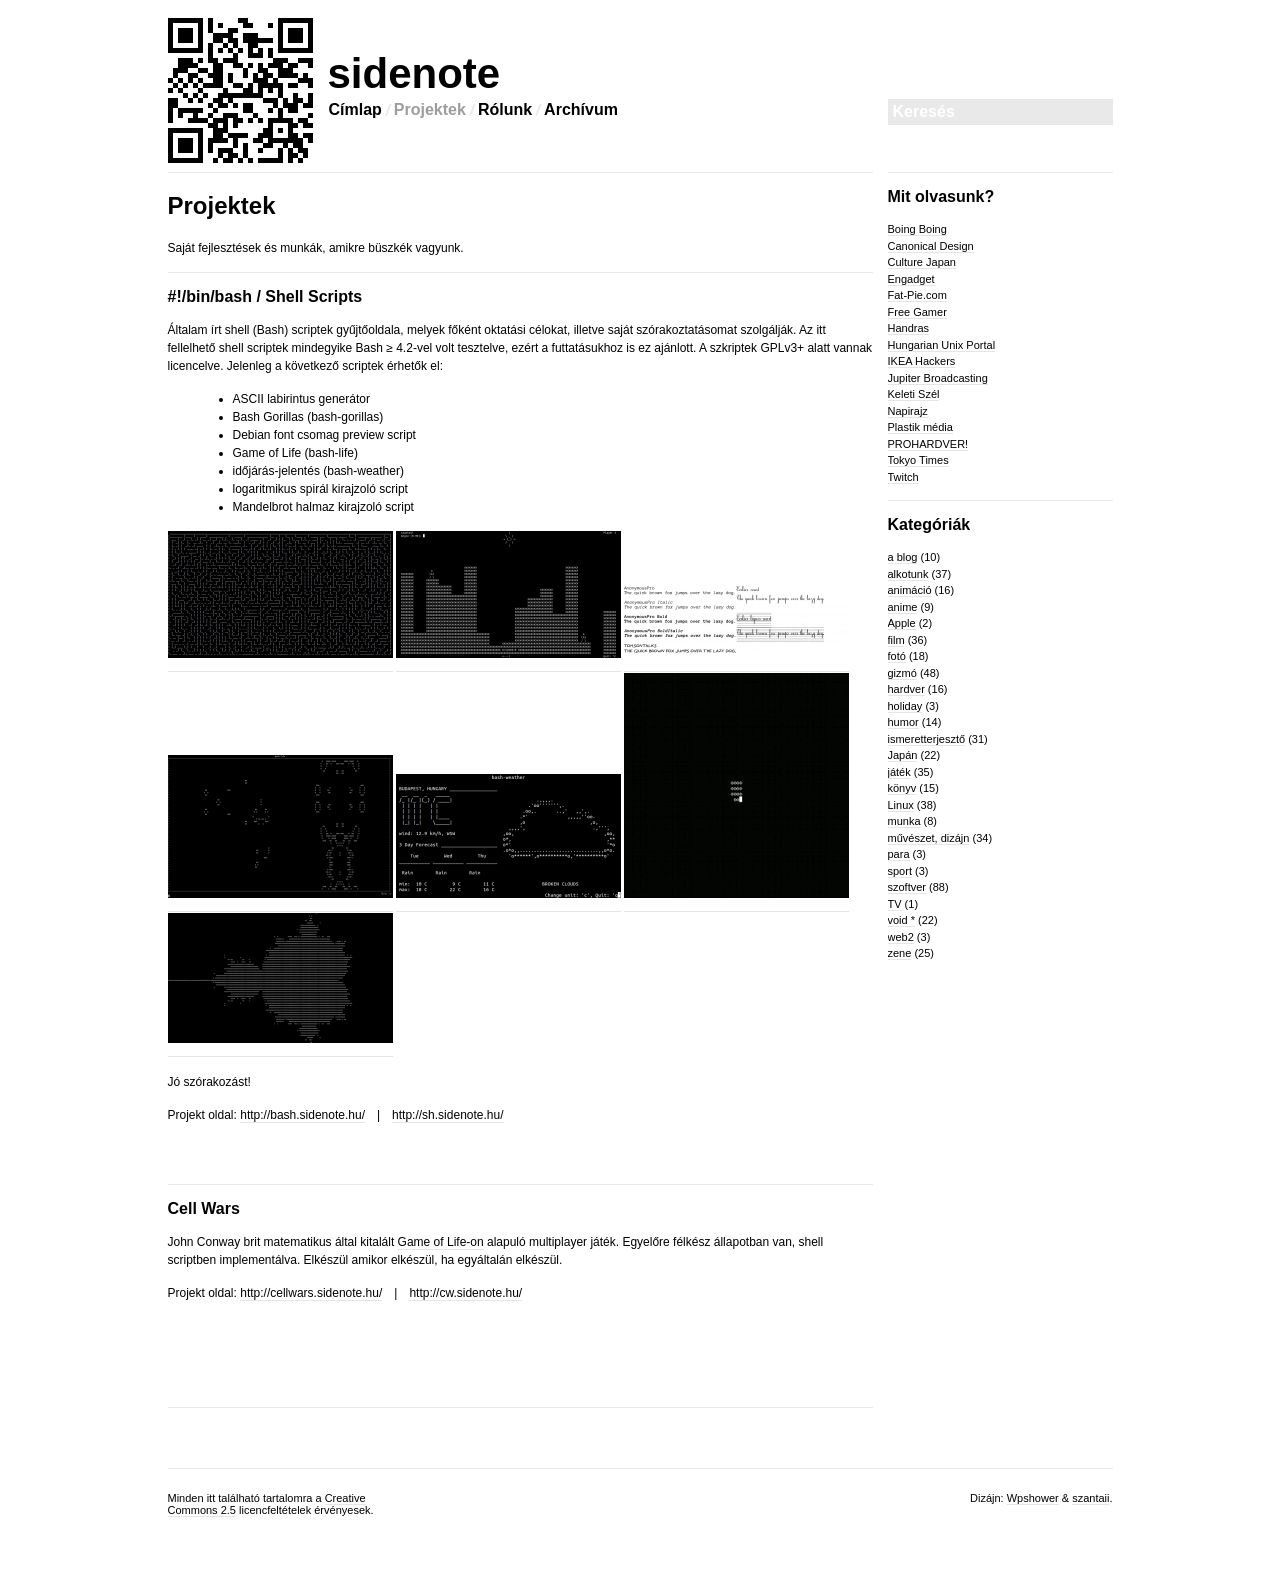
<file: docs/sidenote.hu-static-archive/sidenote.hu/projects/index.html>
<!DOCTYPE html>
<html>
    <head>
        <meta http-equiv="Content-Type" content="text/html; charset=utf-8">
        <title>
            Projektek / sidenote
        </title>
        <link rel="shortcut icon" href="../wp-content/themes/sidenoteminimal/images/favicon.ico" type="image/x-icon">
        <link rel="stylesheet" type="text/css" media="all" href="../wp-content/themes/sidenoteminimal/style.css">
        <link rel="stylesheet" type="text/css" media="all" href="../wp-content/themes/sidenoteminimal/pagenavi-css.css">
        <link rel="stylesheet" id="codecolorer-css" href="../wp-content/plugins/codecolorer/codecolorer.css%3Fver=0.9.11.css" type="text/css" media="screen">
        <link rel="canonical" href="../index.html%3Fp=7396.html">
        <link rel="shortlink" href="../index.html%3Fp=7396.html">
    </head>
    <body>
        <div class="wrapper">
            <div class="header clear">
                <div class="logo">
                    <a title="http://sidenote.hu/" href="../index.html">http://sidenote.hu/</a>
                </div>
                <h1>
                    <a title="sidenote" href="../index.html">sidenote</a>
                </h1>
                <div class="menu">
                    <ul id="menu-header" class="menu">
                        <li id="menu-item-4317" class="menu-item menu-item-type-custom menu-item-object-custom menu-item-home menu-item-4317">
                            <a title="Címlap" href="../index.html">Címlap</a>
                        </li>
                        <li id="menu-item-7810" class="menu-item menu-item-type-post_type menu-item-object-page current-menu-item page_item page-item-7396 current_page_item menu-item-7810">
                            <a title="Projektek" href="../index.html%3Fp=7396.html">Projektek</a>
                        </li>
                        <li id="menu-item-4319" class="menu-item menu-item-type-post_type menu-item-object-page menu-item-4319">
                            <a title="Rólunk" href="../index.html%3Fp=1345.html">Rólunk</a>
                        </li>
                        <li id="menu-item-4318" class="menu-item menu-item-type-post_type menu-item-object-page menu-item-4318">
                            <a title="Archívum" href="../index.html%3Fp=284.html">Archívum</a>
                        </li>
                    </ul>
                </div>
                <div class="search">
                    <form id="searchform" name="searchform">
                        <fieldset disabled>
                            <input type="text" value="Keresés" disabled>
                        </fieldset>
                    </form>
                </div>
            </div>
            <div class="middle clear">
                <div id="content">
                    <div class="clear post-7396 page type-page status-publish hentry" id="post_7396">
                        <div class="post_meta">
                            <div class="post_data">
                                <h2>
                                    <a href="../index.html%3Fp=7396.html" title="Projektek" rel="chapter">Projektek</a>
                                </h2>
                            </div>
                        </div>
                        <div class="post_content">
                            <p>
                                Saját fejlesztések és munkák, amikre büszkék vagyunk.
                            </p>
                            <div class="post clear">
                                <h3>
                                    <a href="../../bash.sidenote.hu/index.html">#!/bin/bash / Shell Scripts</a>
                                </h3>
                                <p>
                                    Általam írt shell (Bash) scriptek gyűjtőoldala, melyek főként oktatási célokat, illetve saját szórakoztatásomat szolgálják. Az itt fellelhető shell scriptek mindegyike Bash ≥ 4.2-vel volt tesztelve, ezért a futtatásukhoz is ez ajánlott. A szkriptek GPLv3+ alatt vannak licencelve. Jelenleg a következő scriptek érhetők el:
                                </p>
                                <ul>
                                    <li>ASCII labirintus generátor
                                    </li>
                                    <li>Bash Gorillas (bash-gorillas)
                                    </li>
                                    <li>Debian font csomag preview script
                                    </li>
                                    <li>Game of Life (bash-life)
                                    </li>
                                    <li>időjárás-jelentés (bash-weather)
                                    </li>
                                    <li>logaritmikus spirál kirajzoló script
                                    </li>
                                    <li>Mandelbrot halmaz kirajzoló script
                                    </li>
                                </ul>
                                <p>
                                    <a href="../wp-content/uploads/2012/08/project-bash_ascii-maze.png"><img src="../wp-content/uploads/2012/08/project-bash_ascii-maze-225x127.png" alt="ASCII labirintus generátor" title="ASCII labirintus generátor" width="225" height="127" class="alignnone size-thumbnail wp-image-8042" srcset="../wp-content/uploads/2012/08/project-bash_ascii-maze-225x127.png 225w, ../wp-content/uploads/2012/08/project-bash_ascii-maze-350x197.png 350w, ../wp-content/uploads/2012/08/project-bash_ascii-maze-705x398.png 705w, ../wp-content/uploads/2012/08/project-bash_ascii-maze.png 1280w" sizes="(max-width: 225px) 100vw, 225px"></a>&nbsp;<a href="../wp-content/uploads/2012/08/project-bash_bash-gorillas.png"><img src="../wp-content/uploads/2012/08/project-bash_bash-gorillas-225x127.png" alt="Bash Gorillas (bash-gorillas)" title="Bash Gorillas (bash-gorillas)" width="225" height="127" class="alignnone size-thumbnail wp-image-8043" srcset="../wp-content/uploads/2012/08/project-bash_bash-gorillas-225x127.png 225w, ../wp-content/uploads/2012/08/project-bash_bash-gorillas-350x197.png 350w, ../wp-content/uploads/2012/08/project-bash_bash-gorillas-705x398.png 705w, ../wp-content/uploads/2012/08/project-bash_bash-gorillas.png 1280w" sizes="(max-width: 225px) 100vw, 225px"></a>&nbsp;<a href="../wp-content/uploads/2012/08/project-bash_debian-font-package-previewer.png"><img src="../wp-content/uploads/2012/08/project-bash_debian-font-package-previewer-225x72.png" alt="Debian font csomag preview script" title="Debian font csomag preview script" width="225" height="72" class="alignnone size-thumbnail wp-image-8044" srcset="../wp-content/uploads/2012/08/project-bash_debian-font-package-previewer-225x72.png 225w, ../wp-content/uploads/2012/08/project-bash_debian-font-package-previewer-350x113.png 350w, ../wp-content/uploads/2012/08/project-bash_debian-font-package-previewer-705x227.png 705w, ../wp-content/uploads/2012/08/project-bash_debian-font-package-previewer.png 1120w" sizes="(max-width: 225px) 100vw, 225px"></a><br>
                                    <a href="../wp-content/uploads/2012/08/project-bash_bash-life.png"><img src="../wp-content/uploads/2012/08/project-bash_bash-life-225x143.png" alt="Game of Life (bash-life)" title="Game of Life (bash-life)" width="225" height="143" class="alignnone size-thumbnail wp-image-8046" srcset="../wp-content/uploads/2012/08/project-bash_bash-life-225x143.png 225w, ../wp-content/uploads/2012/08/project-bash_bash-life-350x223.png 350w, ../wp-content/uploads/2012/08/project-bash_bash-life-705x450.png 705w, ../wp-content/uploads/2012/08/project-bash_bash-life.png 1215w" sizes="(max-width: 225px) 100vw, 225px"></a>&nbsp;<a href="../wp-content/uploads/2012/08/project-bash_bash-weather.png"><img src="../wp-content/uploads/2012/08/project-bash_bash-weather-225x124.png" alt="időjárás-jelentés (bash-weather)" title="időjárás-jelentés (bash-weather)" width="225" height="124" class="alignnone size-thumbnail wp-image-8109" srcset="../wp-content/uploads/2012/08/project-bash_bash-weather-225x124.png 225w, ../wp-content/uploads/2012/08/project-bash_bash-weather-350x192.png 350w, ../wp-content/uploads/2012/08/project-bash_bash-weather-705x388.png 705w, ../wp-content/uploads/2012/08/project-bash_bash-weather.png 722w" sizes="(max-width: 225px) 100vw, 225px"></a>&nbsp;<a href="../wp-content/uploads/2012/08/project-bash_logarithmic-spiral.gif"><img src="../wp-content/uploads/2012/08/project-bash_logarithmic-spiral_small.gif" alt="Logaritmikus spirál kirajzoló script" title="Logaritmikus spirál kirajzoló script" width="225" height="225" class="alignnone size-full wp-image-8049"></a><br>
                                    <a href="../wp-content/uploads/2012/08/project-bash_mandelbrot-set.png"><img src="../wp-content/uploads/2012/08/project-bash_mandelbrot-set-225x130.png" alt="Mandelbrot halmaz kirajzoló script" title="Mandelbrot halmaz kirajzoló script" width="225" height="130" class="alignnone size-thumbnail wp-image-8047" srcset="../wp-content/uploads/2012/08/project-bash_mandelbrot-set-225x130.png 225w, ../wp-content/uploads/2012/08/project-bash_mandelbrot-set-350x203.png 350w, ../wp-content/uploads/2012/08/project-bash_mandelbrot-set-705x409.png 705w, ../wp-content/uploads/2012/08/project-bash_mandelbrot-set.png 1276w" sizes="(max-width: 225px) 100vw, 225px"></a>
                                </p>
                                <p>
                                    Jó szórakozást!
                                </p>
                                <p>
                                    Projekt oldal: <a href="../../bash.sidenote.hu/index.html">http://bash.sidenote.hu/</a> | <a href="../../sh.sidenote.hu/index.html">http://sh.sidenote.hu/</a>
                                </p>
                            </div>
                            <div class="post clear">
                                <h3>
                                    <a href="../../cellwars.sidenote.hu/index.html">Cell Wars</a>
                                </h3>
                                <p>
                                    John Conway brit matematikus által kitalált <a href="https://en.wikipedia.org/wiki/Conway%27s_Game_of_Life">Game of Life-on</a> alapuló multiplayer játék. Egyelőre félkész állapotban van, shell scriptben implementálva. Elkészül amikor elkészül, ha egyáltalán elkészül.
                                </p>
                                <p>
                                    Projekt oldal: <a href="../../cellwars.sidenote.hu/index.html">http://cellwars.sidenote.hu/</a> | <a href="../../cw.sidenote.hu/index.html">http://cw.sidenote.hu/</a>
                                </p>
                            </div>
                            <div class="post_tags clear"></div>
                        </div>
                    </div>
                </div>
                <div class="sidebar">
                    <div class="widget">
                        <h3>
                            Mit olvasunk?
                        </h3>
                        <div class="widget_body">
                            <ul>
                                <li>
                                    <a href="#">Boing Boing</a>
                                </li>
                                <li>
                                    <a href="#" title="Canonical Design">Canonical Design</a>
                                </li>
                                <li>
                                    <a href="#" title="Culture Japan – Your portal to Japan">Culture Japan</a>
                                </li>
                                <li>
                                    <a href="#" title="Engadget">Engadget</a>
                                </li>
                                <li>
                                    <a href="#" title="Fat-Pie.com :: Animation and stuff by David Firth">Fat-Pie.com</a>
                                </li>
                                <li>
                                    <a href="#" title="Free Gamer – Open Source Games">Free Gamer</a>
                                </li>
                                <li>
                                    <a href="#" title="Handras">Handras</a>
                                </li>
                                <li>
                                    <a href="#" title="Hungarian Unix Portal">Hungarian Unix Portal</a>
                                </li>
                                <li>
                                    <a href="#" title="IKEA Hackers">IKEA Hackers</a>
                                </li>
                                <li>
                                    <a href="#" title="Jupiter Broadcasting">Jupiter Broadcasting</a>
                                </li>
                                <li>
                                    <a href="#" title="Keleti Szél">Keleti Szél</a>
                                </li>
                                <li>
                                    <a href="#" title="Napirajz – Súlyosbítva azt, ami amúgy is.">Napirajz</a>
                                </li>
                                <li>
                                    <a href="#" title="plastik media">Plastik média</a>
                                </li>
                                <li>
                                    <a href="#" title="PROHARDVER! – Az Online PC Magazin">PROHARDVER!</a>
                                </li>
                                <li>
                                    <a href="#" title="Tokyo Times – Photographs from a small group of islands">Tokyo Times</a>
                                </li>
                                <li>
                                    <a href="#" title="Twitch">Twitch</a>
                                </li>
                            </ul>
                        </div>
                    </div>
                    <div class="widget">
                        <h3>
                            Kategóriák
                        </h3>
                        <div class="widget_body">
                            <ul>
                                <li class="cat-item cat-item-3">
                                    <a href="../category/a-blog/index.html">a blog</a> (10)
                                </li>
                                <li class="cat-item cat-item-4">
                                    <a href="../category/alkotunk/index.html">alkotunk</a> (37)
                                </li>
                                <li class="cat-item cat-item-6">
                                    <a href="../category/animacio/index.html">animáció</a> (16)
                                </li>
                                <li class="cat-item cat-item-7">
                                    <a href="../category/anime/index.html">anime</a> (9)
                                </li>
                                <li class="cat-item cat-item-8">
                                    <a href="../category/apple/index.html">Apple</a> (2)
                                </li>
                                <li class="cat-item cat-item-15">
                                    <a href="../category/film/index.html">film</a> (36)
                                </li>
                                <li class="cat-item cat-item-17">
                                    <a href="../category/foto/index.html">fotó</a> (18)
                                </li>
                                <li class="cat-item cat-item-18">
                                    <a href="../category/gizmo/index.html">gizmó</a> (48)
                                </li>
                                <li class="cat-item cat-item-20">
                                    <a href="../category/hardver/index.html">hardver</a> (16)
                                </li>
                                <li class="cat-item cat-item-21">
                                    <a href="../category/holiday/index.html">holiday</a> (3)
                                </li>
                                <li class="cat-item cat-item-36">
                                    <a href="../category/humor/index.html">humor</a> (14)
                                </li>
                                <li class="cat-item cat-item-26">
                                    <a href="../category/ismeretterjeszto/index.html">ismeretterjesztő</a> (31)
                                </li>
                                <li class="cat-item cat-item-28">
                                    <a href="../category/japan/index.html">Japán</a> (22)
                                </li>
                                <li class="cat-item cat-item-29">
                                    <a href="../category/jatek/index.html">játék</a> (35)
                                </li>
                                <li class="cat-item cat-item-34">
                                    <a href="../category/konyv/index.html">könyv</a> (15)
                                </li>
                                <li class="cat-item cat-item-35">
                                    <a href="../category/linux/index.html">Linux</a> (38)
                                </li>
                                <li class="cat-item cat-item-43">
                                    <a href="../category/munka/index.html">munka</a> (8)
                                </li>
                                <li class="cat-item cat-item-44">
                                    <a href="../category/muveszet-dizajn/index.html">művészet, dizájn</a> (34)
                                </li>
                                <li class="cat-item cat-item-46">
                                    <a href="../category/para/index.html">para</a> (3)
                                </li>
                                <li class="cat-item cat-item-52">
                                    <a href="../category/sport/index.html">sport</a> (3)
                                </li>
                                <li class="cat-item cat-item-54">
                                    <a href="../category/szoftver/index.html">szoftver</a> (88)
                                </li>
                                <li class="cat-item cat-item-99">
                                    <a href="../category/tv/index.html">TV</a> (1)
                                </li>
                                <li class="cat-item cat-item-67">
                                    <a href="../category/void/index.html">void *</a> (22)
                                </li>
                                <li class="cat-item cat-item-68">
                                    <a href="../category/web2/index.html">web2</a> (3)
                                </li>
                                <li class="cat-item cat-item-70">
                                    <a href="../category/zene/index.html">zene</a> (25)
                                </li>
                            </ul>
                        </div>
                    </div>
                </div>
            </div>
        </div>
        <div class="footer">
            <p class="copy">
                Minden itt található tartalomra a <a title="Creative Commons — Attribution-NonCommercial-ShareAlike 2.5 Hungary" href="#" rel="copyright">Creative<br>
                Commons 2.5</a> licencfeltételek érvényesek.
            </p>
            <p class="credits">
                Dizájn: <a href="#" title="WPSHOWER - Free wordpress themes">Wpshower</a> & <a href="#" title="Reveal this e-mail address">szantaii</a>.
            </p>
        </div>
    </body>
</html>
</file>
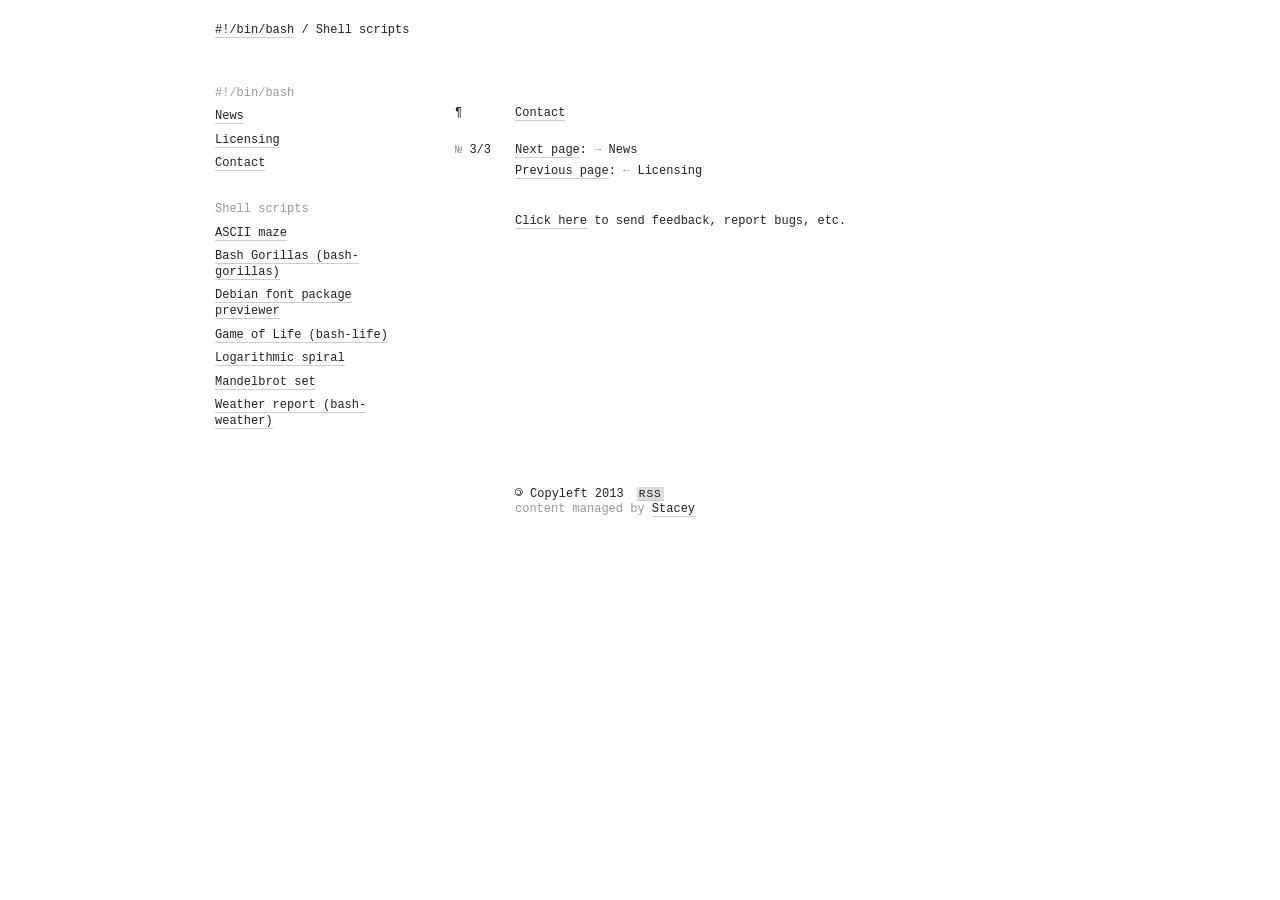
<file: docs/sidenote.hu-static-archive/bash.sidenote.hu/pagez/contact/index.html>
<!DOCTYPE html>
<html>
    <head>
        <meta http-equiv="Content-type" content="text/html; charset=utf-8">
        <title>
            #!/bin/bash / Contact
        </title>
        <link rel="shortcut icon" href="../../templates/images/favicon.ico" type="image/x-icon">
        <link rel="stylesheet" href="../../public/docs/css/screen.css" type="text/css" media="screen">
    </head>
    <body>
        <div id="container">
            <h1 class="col four">
                <a href="../../index.html">#!/bin/bash</a> / Shell scripts
            </h1>
            <hr>
            <div id="navigation" class="col three">
                <ul>
                    <li>
                        <em>#!/bin/bash</em>
                    </li>
                    <li>
                        <a href="../news/index.html">News</a>
                    </li>
                    <li>
                        <a href="../licensing/index.html">Licensing</a>
                    </li>
                    <li>
                        <a href="index.html">Contact</a>
                    </li>
                    <li>
                        <em>Shell scripts</em>
                    </li>
                    <li>
                        <a href="../../projects/ascii-maze/index.html">ASCII maze</a>
                    </li>
                    <li>
                        <a href="../../projects/bash-gorillas/index.html">Bash Gorillas (bash-gorillas)</a>
                    </li>
                    <li>
                        <a href="../../projects/debian-font-package-previewer/index.html">Debian font package previewer</a>
                    </li>
                    <li>
                        <a href="../../projects/bash-life/index.html">Game of Life (bash-life)</a>
                    </li>
                    <li>
                        <a href="../../projects/logarithmic-spiral/index.html">Logarithmic spiral</a>
                    </li>
                    <li>
                        <a href="../../projects/mandelbrot-set/index.html">Mandelbrot set</a>
                    </li>
                    <li>
                        <a href="../../projects/bash-weather/index.html">Weather report (bash-weather)</a>
                    </li>
                </ul>
            </div>
            <div id="content" class="col eight">
                <p class="date col one">
                    ¶
                </p>
                <div class="description col six">
                    <h2>
                        <a href="index.html">Contact</a>
                    </h2>
                </div>
                <hr>
                <p id="project-count" class="col one">
                    <em>№</em> 3/3
                </p>
                <p id="gallery-count" class="col one">
                    <em>№</em> <span>1/1</span>
                </p>
                <div id="gallery-navigation" class="col three">
                    <p>
                        <a href="index.html#" id="next-image">Next image</a> <em>→</em>
                    </p>
                    <p>
                        <a href="index.html#" id="previous-image">Previous image</a> <em>←</em>
                    </p>
                </div>
                <div class="col four">
                    <p>
                        <a href="../news/index.html">Next page</a>: <em>→</em> News
                    </p>
                    <p>
                        <a href="../licensing/index.html">Previous page</a>: <em>←</em> Licensing
                    </p>
                </div>
                <div id="media">
                    <p>
                        <a title="Reveal this e-mail address" href="#">Click here</a> to send feedback, report bugs, etc.
                    </p>
                </div>
            </div>
            <hr>
            <p id="footer" class="col six">
                <span style="-moz-transform: scaleX(-1); -o-transform: scaleX(-1); -webkit-transform: scaleX(-1); transform: scaleX(-1); display: inline-block; font-family: monospace; font-size: 13px;">©</span> Copyleft 2013 <a class="atom-rss" href="#">RSS</a><br>
                <em>content managed by <a href="#">Stacey</a></em>
            </p>
        </div>
    </body>
</html>
</file>
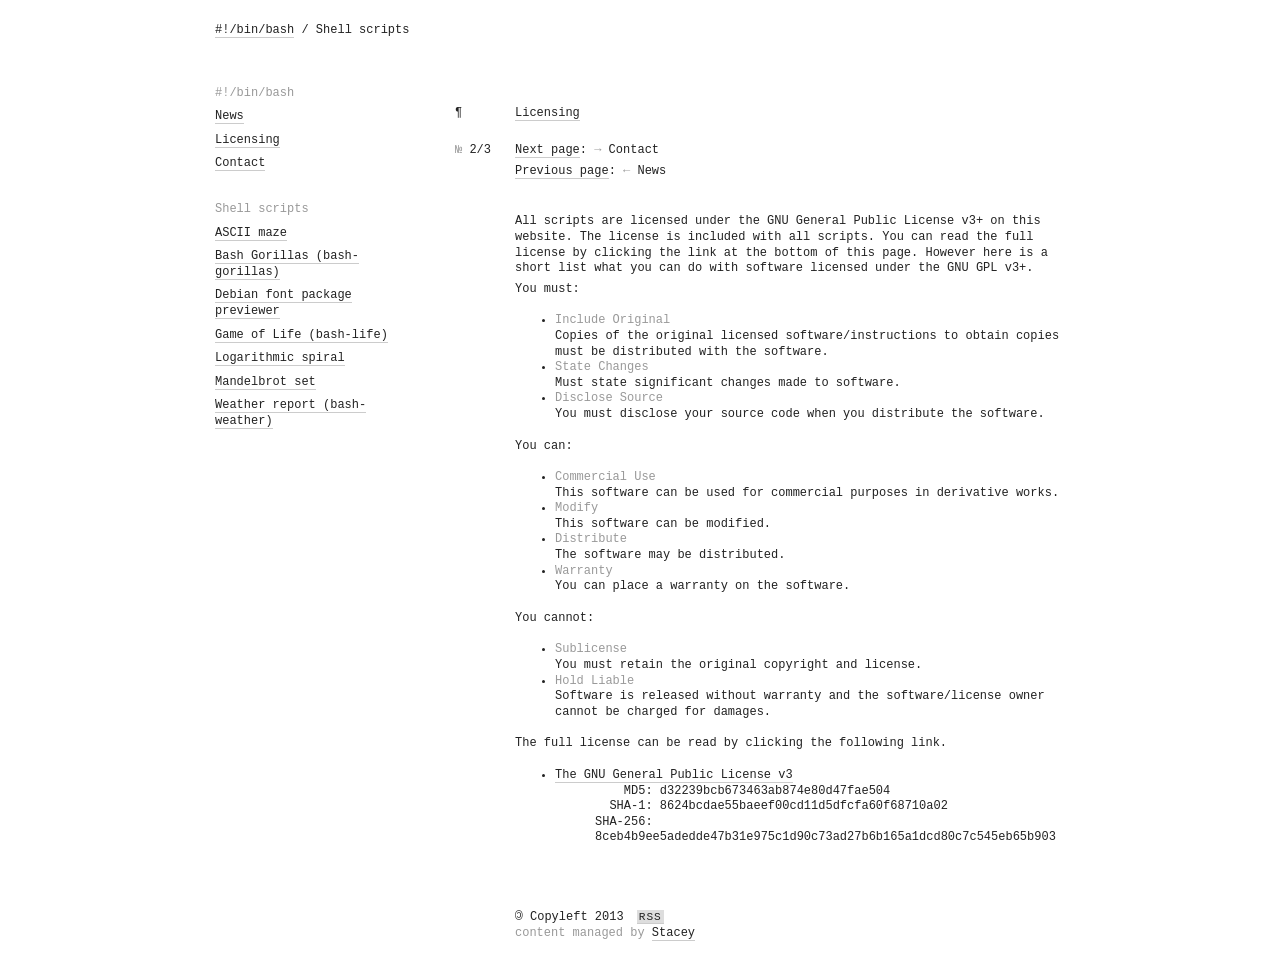
<file: docs/sidenote.hu-static-archive/bash.sidenote.hu/pagez/licensing/index.html>
<!DOCTYPE html>
<html>
    <head>
        <meta http-equiv="Content-type" content="text/html; charset=utf-8">
        <title>
            #!/bin/bash / Licensing
        </title>
        <link rel="shortcut icon" href="../../templates/images/favicon.ico" type="image/x-icon">
        <link rel="stylesheet" href="../../public/docs/css/screen.css" type="text/css" media="screen">
    </head>
    <body>
        <div id="container">
            <h1 class="col four">
                <a href="../../index.html">#!/bin/bash</a> / Shell scripts
            </h1>
            <hr>
            <div id="navigation" class="col three">
                <ul>
                    <li>
                        <em>#!/bin/bash</em>
                    </li>
                    <li>
                        <a href="../news/index.html">News</a>
                    </li>
                    <li>
                        <a href="index.html">Licensing</a>
                    </li>
                    <li>
                        <a href="../contact/index.html">Contact</a>
                    </li>
                    <li>
                        <em>Shell scripts</em>
                    </li>
                    <li>
                        <a href="../../projects/ascii-maze/index.html">ASCII maze</a>
                    </li>
                    <li>
                        <a href="../../projects/bash-gorillas/index.html">Bash Gorillas (bash-gorillas)</a>
                    </li>
                    <li>
                        <a href="../../projects/debian-font-package-previewer/index.html">Debian font package previewer</a>
                    </li>
                    <li>
                        <a href="../../projects/bash-life/index.html">Game of Life (bash-life)</a>
                    </li>
                    <li>
                        <a href="../../projects/logarithmic-spiral/index.html">Logarithmic spiral</a>
                    </li>
                    <li>
                        <a href="../../projects/mandelbrot-set/index.html">Mandelbrot set</a>
                    </li>
                    <li>
                        <a href="../../projects/bash-weather/index.html">Weather report (bash-weather)</a>
                    </li>
                </ul>
            </div>
            <div id="content" class="col eight">
                <p class="date col one">
                    ¶
                </p>
                <div class="description col six">
                    <h2>
                        <a href="index.html">Licensing</a>
                    </h2>
                </div>
                <hr>
                <p id="project-count" class="col one">
                    <em>№</em> 2/3
                </p>
                <p id="gallery-count" class="col one">
                    <em>№</em> <span>1/1</span>
                </p>
                <div id="gallery-navigation" class="col three">
                    <p>
                        <a href="index.html#" id="next-image">Next image</a> <em>→</em>
                    </p>
                    <p>
                        <a href="index.html#" id="previous-image">Previous image</a> <em>←</em>
                    </p>
                </div>
                <div class="col four">
                    <p>
                        <a href="../contact/index.html">Next page</a>: <em>→</em> Contact
                    </p>
                    <p>
                        <a href="../news/index.html">Previous page</a>: <em>←</em> News
                    </p>
                </div>
                <div id="media">
                    <p>
                        All scripts are licensed under the GNU General Public License v3+ on this website. The license is included with all scripts. You can read the full license by clicking the link at the bottom of this page. However here is a short list what you can do with software licensed under the GNU GPL v3+.
                    </p>
                    <p>
                        You must:
                    </p>
                    <ul>
                        <li>
                            <em>Include Original</em><br>
                            Copies of the original licensed software/instructions to obtain copies must be distributed with the software.
                        </li>
                        <li>
                            <em>State Changes</em><br>
                            Must state significant changes made to software.
                        </li>
                        <li>
                            <em>Disclose Source</em><br>
                            You must disclose your source code when you distribute the software.
                        </li>
                    </ul>
                    <p>
                        You can:
                    </p>
                    <ul>
                        <li>
                            <em>Commercial Use</em><br>
                            This software can be used for commercial purposes in derivative works.
                        </li>
                        <li>
                            <em>Modify</em><br>
                            This software can be modified.
                        </li>
                        <li>
                            <em>Distribute</em><br>
                            The software may be distributed.
                        </li>
                        <li>
                            <em>Warranty</em><br>
                            You can place a warranty on the software.
                        </li>
                    </ul>
                    <p>
                        You cannot:
                    </p>
                    <ul>
                        <li>
                            <em>Sublicense</em><br>
                            You must retain the original copyright and license.
                        </li>
                        <li>
                            <em>Hold Liable</em><br>
                            Software is released without warranty and the software/license owner cannot be charged for damages.
                        </li>
                    </ul>
                    <p>
                        The full license can be read by clicking the following link.
                    </p>
                    <ul>
                        <li>
                            <a href="#">The GNU General Public License v3</a>
                        </li>
                        <li style="list-style: none; display: inline">
                            <ul style="list-style-type: none;">
                                <li>&nbsp;&nbsp;&nbsp;&nbsp;MD5: d32239bcb673463ab874e80d47fae504
                                </li>
                                <li>&nbsp;&nbsp;SHA-1: 8624bcdae55baeef00cd11d5dfcfa60f68710a02
                                </li>
                                <li>SHA-256: 8ceb4b9ee5adedde47b31e975c1d90c73ad27b6b165a1dcd80c7c545eb65b903
                                </li>
                            </ul>
                        </li>
                    </ul>
                </div>
            </div>
            <hr>
            <p id="footer" class="col six">
                <span style="-moz-transform: scaleX(-1); -o-transform: scaleX(-1); -webkit-transform: scaleX(-1); transform: scaleX(-1); display: inline-block; font-family: monospace; font-size: 13px;">©</span> Copyleft 2013 <a class="atom-rss" href="#">RSS</a><br>
                <em>content managed by <a href="#">Stacey</a></em>
            </p>
        </div>
    </body>
</html>
</file>
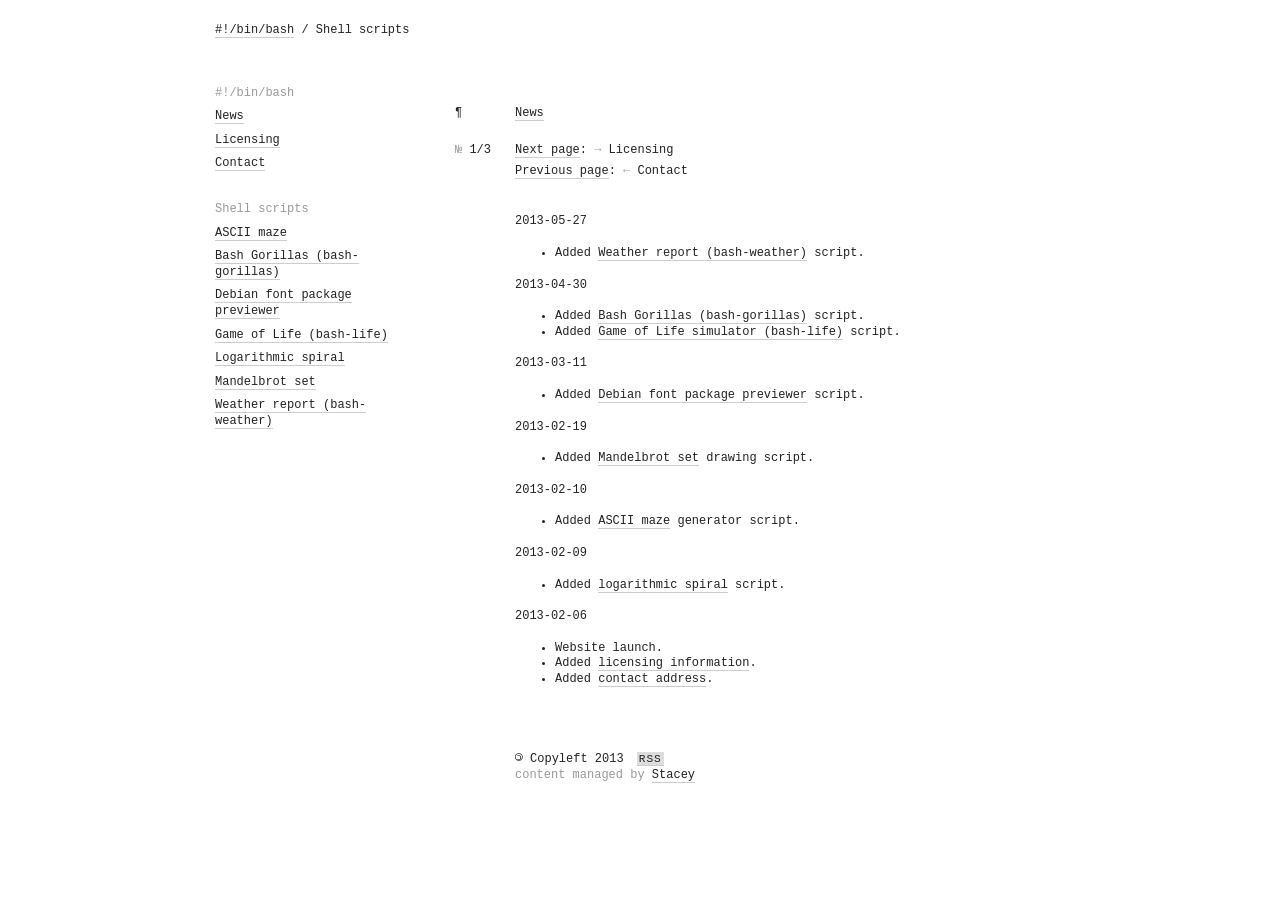
<file: docs/sidenote.hu-static-archive/bash.sidenote.hu/pagez/news/index.html>
<!DOCTYPE html>
<html>
    <head>
        <meta http-equiv="Content-type" content="text/html; charset=utf-8">
        <title>
            #!/bin/bash / News
        </title>
        <link rel="shortcut icon" href="../../templates/images/favicon.ico" type="image/x-icon">
        <link rel="stylesheet" href="../../public/docs/css/screen.css" type="text/css" media="screen">
    </head>
    <body>
        <div id="container">
            <h1 class="col four">
                <a href="../../index.html">#!/bin/bash</a> / Shell scripts
            </h1>
            <hr>
            <div id="navigation" class="col three">
                <ul>
                    <li>
                        <em>#!/bin/bash</em>
                    </li>
                    <li>
                        <a href="index.html">News</a>
                    </li>
                    <li>
                        <a href="../licensing/index.html">Licensing</a>
                    </li>
                    <li>
                        <a href="../contact/index.html">Contact</a>
                    </li>
                    <li>
                        <em>Shell scripts</em>
                    </li>
                    <li>
                        <a href="../../projects/ascii-maze/index.html">ASCII maze</a>
                    </li>
                    <li>
                        <a href="../../projects/bash-gorillas/index.html">Bash Gorillas (bash-gorillas)</a>
                    </li>
                    <li>
                        <a href="../../projects/debian-font-package-previewer/index.html">Debian font package previewer</a>
                    </li>
                    <li>
                        <a href="../../projects/bash-life/index.html">Game of Life (bash-life)</a>
                    </li>
                    <li>
                        <a href="../../projects/logarithmic-spiral/index.html">Logarithmic spiral</a>
                    </li>
                    <li>
                        <a href="../../projects/mandelbrot-set/index.html">Mandelbrot set</a>
                    </li>
                    <li>
                        <a href="../../projects/bash-weather/index.html">Weather report (bash-weather)</a>
                    </li>
                </ul>
            </div>
            <div id="content" class="col eight">
                <p class="date col one">
                    ¶
                </p>
                <div class="description col six">
                    <h2>
                        <a href="index.html">News</a>
                    </h2>
                </div>
                <hr>
                <p id="project-count" class="col one">
                    <em>№</em> 1/3
                </p>
                <p id="gallery-count" class="col one">
                    <em>№</em> <span>1/1</span>
                </p>
                <div id="gallery-navigation" class="col three">
                    <p>
                        <a href="index.html#" id="next-image">Next image</a> <em>→</em>
                    </p>
                    <p>
                        <a href="index.html#" id="previous-image">Previous image</a> <em>←</em>
                    </p>
                </div>
                <div class="col four">
                    <p>
                        <a href="../licensing/index.html">Next page</a>: <em>→</em> Licensing
                    </p>
                    <p>
                        <a href="../contact/index.html">Previous page</a>: <em>←</em> Contact
                    </p>
                </div>
                <div id="media">
                    <p>
                        2013-05-27
                    </p>
                    <ul>
                        <li>Added <a href="../../projects/bash-weather/index.html">Weather report (bash-weather)</a> script.
                        </li>
                    </ul>
                    <p>
                        2013-04-30
                    </p>
                    <ul>
                        <li>Added <a href="../../projects/bash-gorillas/index.html">Bash Gorillas (bash-gorillas)</a> script.
                        </li>
                        <li>Added <a href="../../projects/bash-life/index.html">Game of Life simulator (bash-life)</a> script.
                        </li>
                    </ul>
                    <p>
                        2013-03-11
                    </p>
                    <ul>
                        <li>Added <a href="../../projects/debian-font-package-previewer/index.html">Debian font package previewer</a> script.
                        </li>
                    </ul>
                    <p>
                        2013-02-19
                    </p>
                    <ul>
                        <li>Added <a href="../../projects/mandelbrot-set/index.html">Mandelbrot set</a> drawing script.
                        </li>
                    </ul>
                    <p>
                        2013-02-10
                    </p>
                    <ul>
                        <li>Added <a href="../../projects/ascii-maze/index.html">ASCII maze</a> generator script.
                        </li>
                    </ul>
                    <p>
                        2013-02-09
                    </p>
                    <ul>
                        <li>Added <a href="../../projects/logarithmic-spiral/index.html">logarithmic spiral</a> script.
                        </li>
                    </ul>
                    <p>
                        2013-02-06
                    </p>
                    <ul>
                        <li>Website launch.
                        </li>
                        <li>Added <a href="../licensing/index.html">licensing information</a>.
                        </li>
                        <li>Added <a href="../contact/index.html">contact address</a>.
                        </li>
                    </ul>
                </div>
            </div>
            <hr>
            <p id="footer" class="col six">
                <span style="-moz-transform: scaleX(-1); -o-transform: scaleX(-1); -webkit-transform: scaleX(-1); transform: scaleX(-1); display: inline-block; font-family: monospace; font-size: 13px;">©</span> Copyleft 2013 <a class="atom-rss" href="#">RSS</a><br>
                <em>content managed by <a href="#">Stacey</a></em>
            </p>
        </div>
    </body>
</html>
</file>
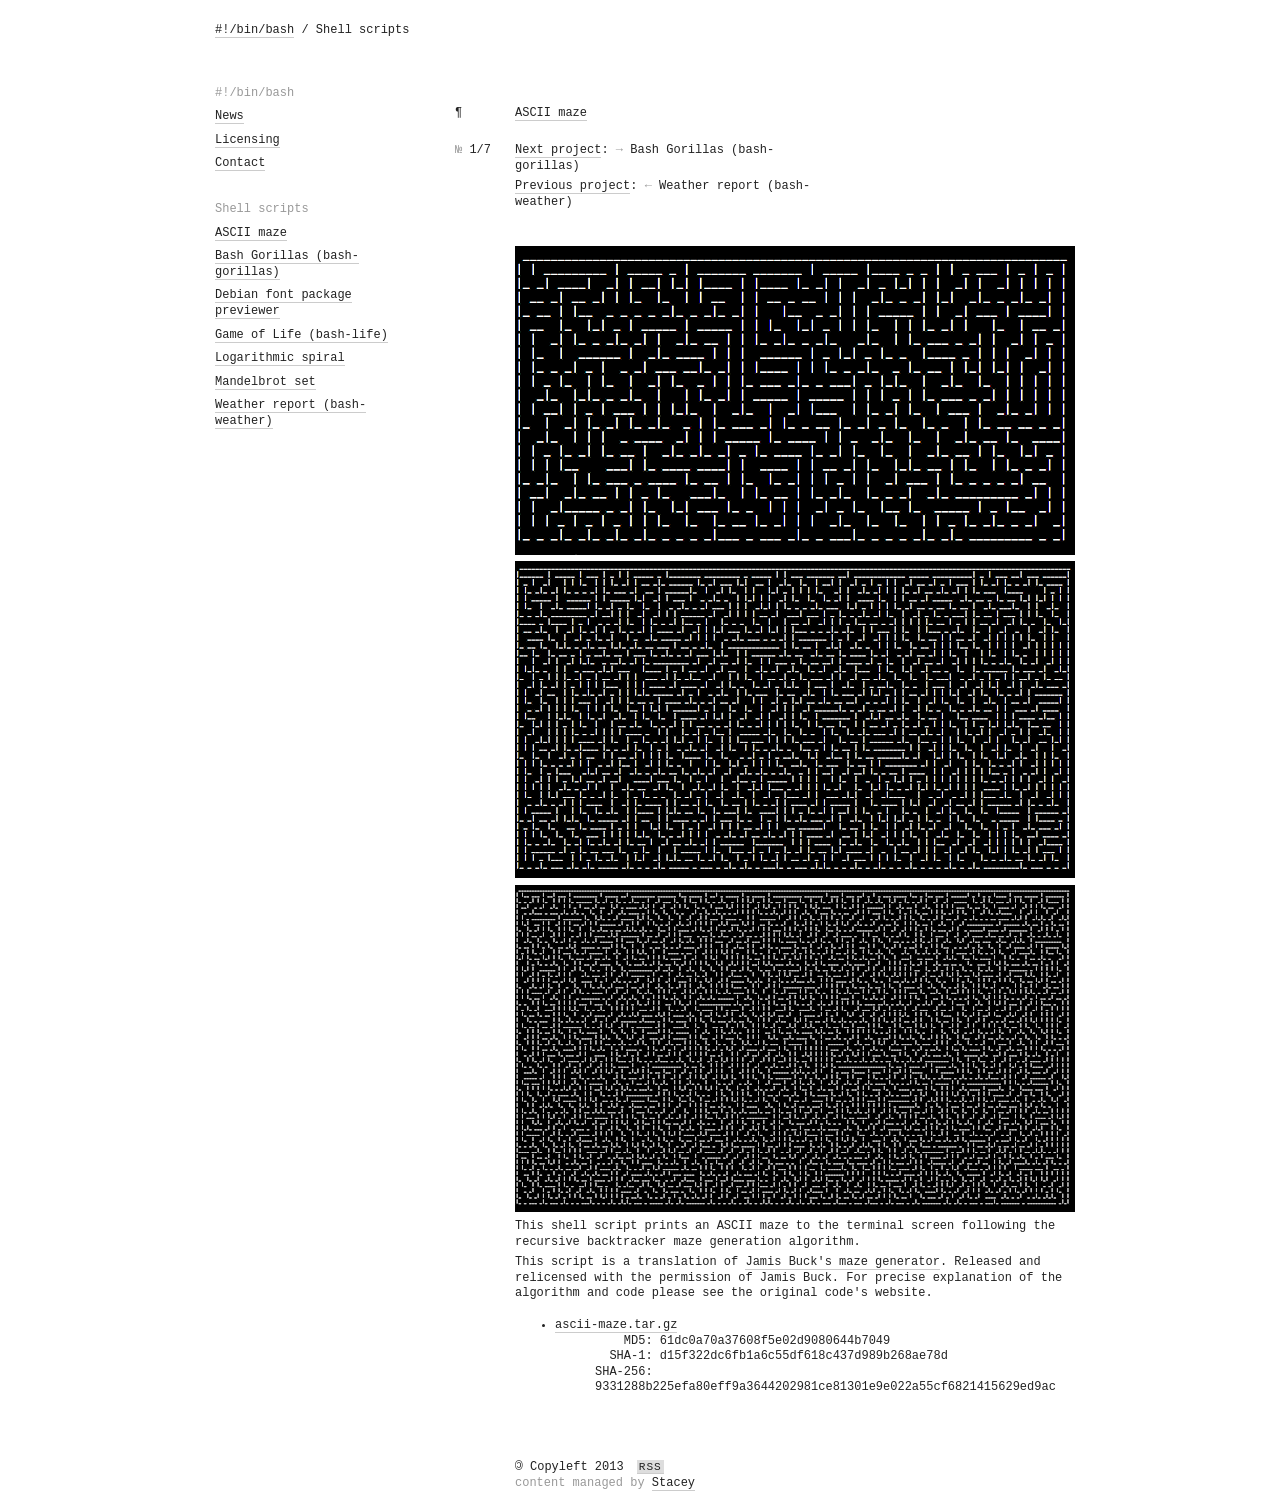
<file: docs/sidenote.hu-static-archive/bash.sidenote.hu/projects/ascii-maze/index.html>
<!DOCTYPE html>
<html>
    <head>
        <meta http-equiv="Content-type" content="text/html; charset=utf-8">
        <title>
            #!/bin/bash / ASCII maze
        </title>
        <link rel="shortcut icon" href="../../templates/images/favicon.ico" type="image/x-icon">
        <link rel="stylesheet" href="../../public/docs/css/screen.css" type="text/css" media="screen">
    </head>
    <body>
        <div id="container">
            <h1 class="col four">
                <a href="../../index.html">#!/bin/bash</a> / Shell scripts
            </h1>
            <hr>
            <div id="navigation" class="col three">
                <ul>
                    <li>
                        <em>#!/bin/bash</em>
                    </li>
                    <li>
                        <a href="../../pagez/news/index.html">News</a>
                    </li>
                    <li>
                        <a href="../../pagez/licensing/index.html">Licensing</a>
                    </li>
                    <li>
                        <a href="../../pagez/contact/index.html">Contact</a>
                    </li>
                    <li>
                        <em>Shell scripts</em>
                    </li>
                    <li>
                        <a href="index.html">ASCII maze</a>
                    </li>
                    <li>
                        <a href="../bash-gorillas/index.html">Bash Gorillas (bash-gorillas)</a>
                    </li>
                    <li>
                        <a href="../debian-font-package-previewer/index.html">Debian font package previewer</a>
                    </li>
                    <li>
                        <a href="../bash-life/index.html">Game of Life (bash-life)</a>
                    </li>
                    <li>
                        <a href="../logarithmic-spiral/index.html">Logarithmic spiral</a>
                    </li>
                    <li>
                        <a href="../mandelbrot-set/index.html">Mandelbrot set</a>
                    </li>
                    <li>
                        <a href="../bash-weather/index.html">Weather report (bash-weather)</a>
                    </li>
                </ul>
            </div>
            <div id="content" class="col eight">
                <p class="date col one">
                    ¶
                </p>
                <div class="description col six">
                    <h2>
                        <a href="index.html">ASCII maze</a>
                    </h2>
                </div>
                <hr>
                <p id="project-count" class="col one">
                    <em>№</em> 1/7
                </p>
                <p id="gallery-count" class="col one">
                    <em>№</em> <span>1/1</span>
                </p>
                <div id="gallery-navigation" class="col three">
                    <p>
                        <a href="index.html#" id="next-image">Next image</a> <em>→</em>
                    </p>
                    <p>
                        <a href="index.html#" id="previous-image">Previous image</a> <em>←</em>
                    </p>
                </div>
                <div class="col four">
                    <p>
                        <a href="../bash-gorillas/index.html">Next project</a>: <em>→</em> Bash Gorillas (bash-gorillas)
                    </p>
                    <p>
                        <a href="../bash-weather/index.html">Previous project</a>: <em>←</em> Weather report (bash-weather)
                    </p>
                </div>
                <div id="media">
                    <div class="image">
                        <img src="../../content/1.projects/97.ascii-maze/5.ascii-maze.png" alt="ASCII maze" width="560" height="309">
                    </div>
                    <div class="image">
                        <img src="../../content/1.projects/97.ascii-maze/4.ascii-maze.png" alt="ASCII maze" width="560" height="317">
                    </div>
                    <div class="image">
                        <img src="../../content/1.projects/97.ascii-maze/3.ascii-maze.png" alt="ASCII maze" width="560" height="327">
                    </div>
                    <p>
                        This shell script prints an ASCII maze to the terminal screen following the recursive backtracker maze generation algorithm.
                    </p>
                    <p>
                        This script is a translation of <a href="#">Jamis Buck's maze generator</a>. Released and relicensed with the permission of Jamis Buck. For precise explanation of the algorithm and code please see the original code's website.
                    </p>
                    <ul>
                        <li>
                            <a href="#">ascii-maze.tar.gz</a>
                        </li>
                        <li style="list-style: none; display: inline">
                            <ul style="list-style-type: none;">
                                <li>&nbsp;&nbsp;&nbsp;&nbsp;MD5: 61dc0a70a37608f5e02d9080644b7049
                                </li>
                                <li>&nbsp;&nbsp;SHA-1: d15f322dc6fb1a6c55df618c437d989b268ae78d
                                </li>
                                <li>SHA-256: 9331288b225efa80eff9a3644202981ce81301e9e022a55cf6821415629ed9ac
                                </li>
                            </ul>
                        </li>
                    </ul>
                </div>
            </div>
            <hr>
            <p id="footer" class="col six">
                <span style="-moz-transform: scaleX(-1); -o-transform: scaleX(-1); -webkit-transform: scaleX(-1); transform: scaleX(-1); display: inline-block; font-family: monospace; font-size: 13px;">©</span> Copyleft 2013 <a class="atom-rss" href="#">RSS</a><br>
                <em>content managed by <a href="#">Stacey</a></em>
            </p>
        </div>
    </body>
</html>
</file>
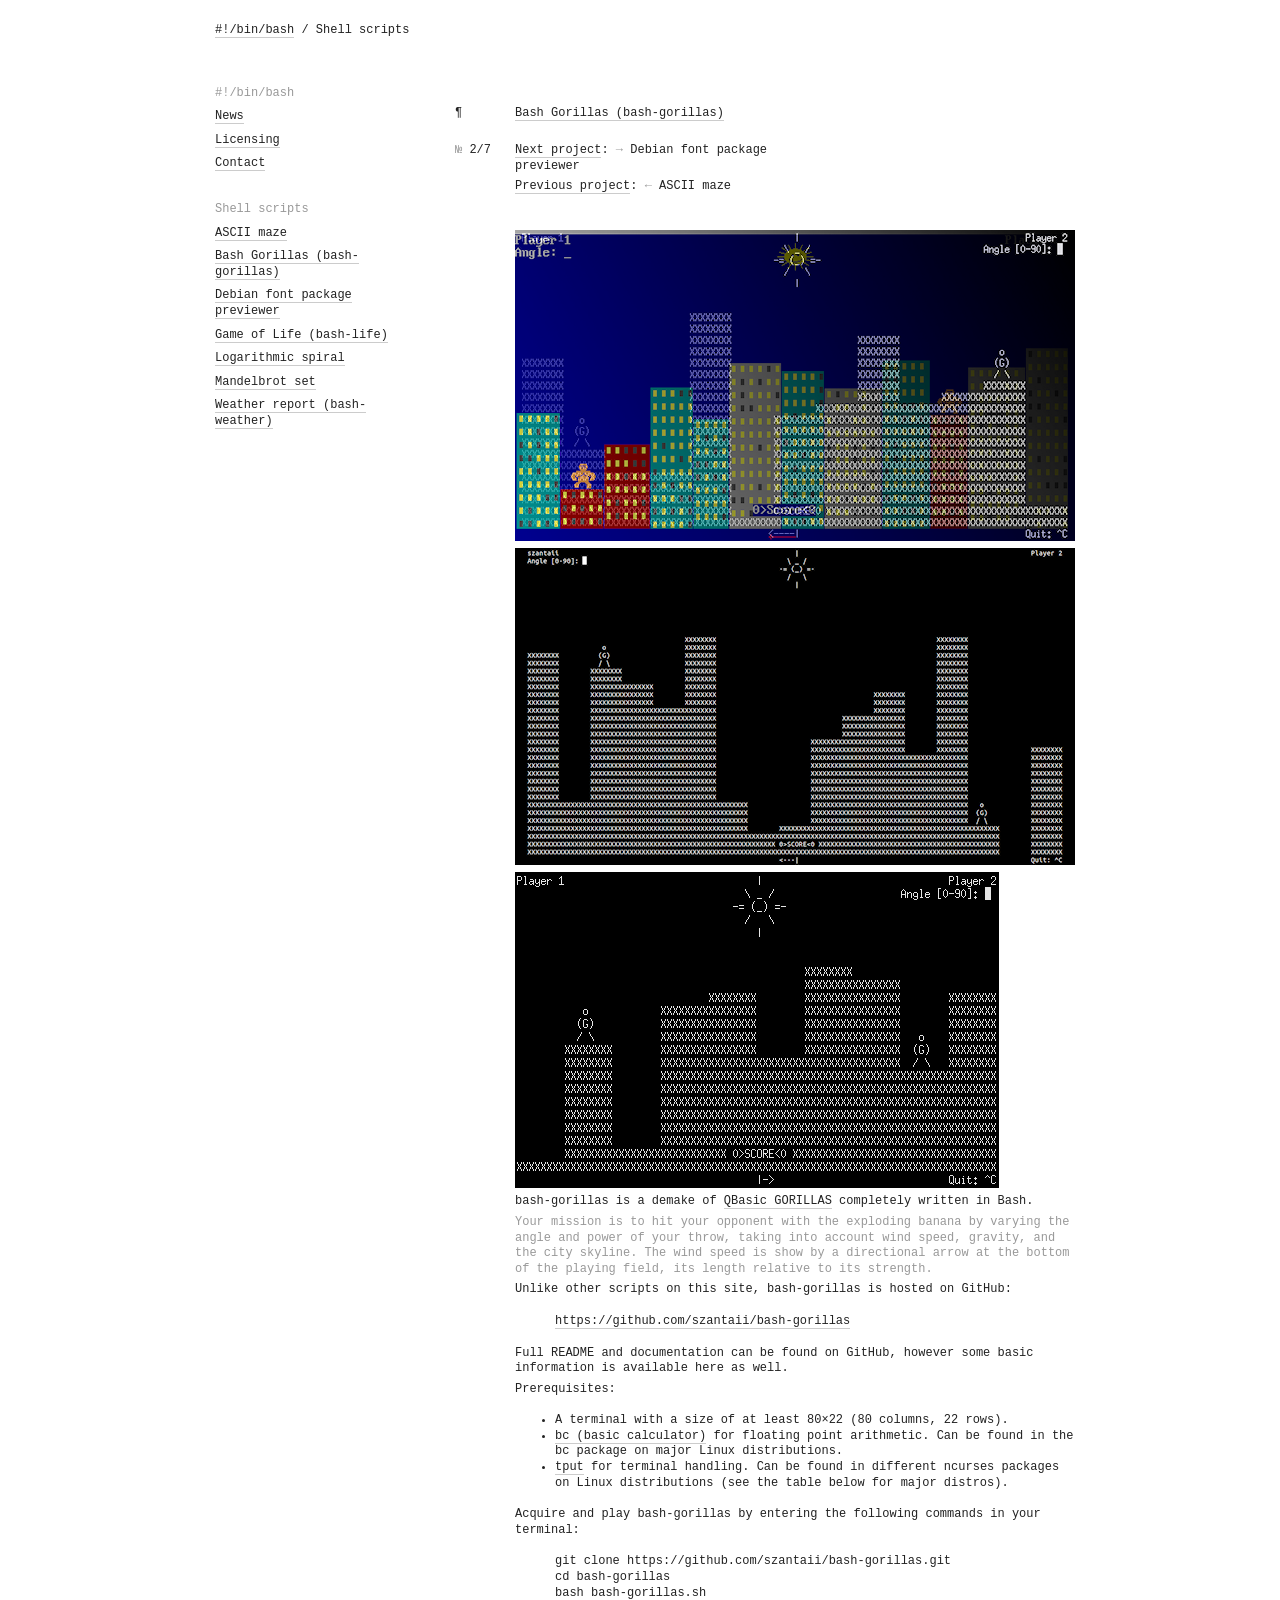
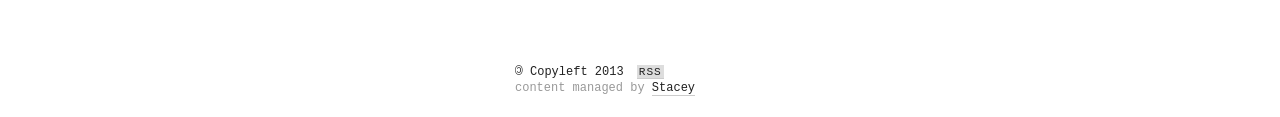
<file: docs/sidenote.hu-static-archive/bash.sidenote.hu/projects/bash-gorillas/index.html>
<!DOCTYPE html>
<html>
    <head>
        <meta http-equiv="Content-type" content="text/html; charset=utf-8">
        <title>
            #!/bin/bash / Bash Gorillas (bash-gorillas)
        </title>
        <link rel="shortcut icon" href="../../templates/images/favicon.ico" type="image/x-icon">
        <link rel="stylesheet" href="../../public/docs/css/screen.css" type="text/css" media="screen">
    </head>
    <body>
        <div id="container">
            <h1 class="col four">
                <a href="../../index.html">#!/bin/bash</a> / Shell scripts
            </h1>
            <hr>
            <div id="navigation" class="col three">
                <ul>
                    <li>
                        <em>#!/bin/bash</em>
                    </li>
                    <li>
                        <a href="../../pagez/news/index.html">News</a>
                    </li>
                    <li>
                        <a href="../../pagez/licensing/index.html">Licensing</a>
                    </li>
                    <li>
                        <a href="../../pagez/contact/index.html">Contact</a>
                    </li>
                    <li>
                        <em>Shell scripts</em>
                    </li>
                    <li>
                        <a href="../ascii-maze/index.html">ASCII maze</a>
                    </li>
                    <li>
                        <a href="index.html">Bash Gorillas (bash-gorillas)</a>
                    </li>
                    <li>
                        <a href="../debian-font-package-previewer/index.html">Debian font package previewer</a>
                    </li>
                    <li>
                        <a href="../bash-life/index.html">Game of Life (bash-life)</a>
                    </li>
                    <li>
                        <a href="../logarithmic-spiral/index.html">Logarithmic spiral</a>
                    </li>
                    <li>
                        <a href="../mandelbrot-set/index.html">Mandelbrot set</a>
                    </li>
                    <li>
                        <a href="../bash-weather/index.html">Weather report (bash-weather)</a>
                    </li>
                </ul>
            </div>
            <div id="content" class="col eight">
                <p class="date col one">
                    ¶
                </p>
                <div class="description col six">
                    <h2>
                        <a href="index.html">Bash Gorillas (bash-gorillas)</a>
                    </h2>
                </div>
                <hr>
                <p id="project-count" class="col one">
                    <em>№</em> 2/7
                </p>
                <p id="gallery-count" class="col one">
                    <em>№</em> <span>1/1</span>
                </p>
                <div id="gallery-navigation" class="col three">
                    <p>
                        <a href="index.html#" id="next-image">Next image</a> <em>→</em>
                    </p>
                    <p>
                        <a href="index.html#" id="previous-image">Previous image</a> <em>←</em>
                    </p>
                </div>
                <div class="col four">
                    <p>
                        <a href="../debian-font-package-previewer/index.html">Next project</a>: <em>→</em> Debian font package previewer
                    </p>
                    <p>
                        <a href="../ascii-maze/index.html">Previous project</a>: <em>←</em> ASCII maze
                    </p>
                </div>
                <div id="media">
                    <div class="image">
                        <img src="../../content/1.projects/94.bash-gorillas/3.bash-gorillas.png" alt="Bash Gorillas (bash-gorillas)" width="560" height="311">
                    </div>
                    <div class="image">
                        <img src="../../content/1.projects/94.bash-gorillas/2.bash-gorillas.png" alt="Bash Gorillas (bash-gorillas)" width="560" height="317">
                    </div>
                    <div class="image">
                        <img src="../../content/1.projects/94.bash-gorillas/1.bash-gorillas.png" alt="Bash Gorillas (bash-gorillas)" width="484" height="316">
                    </div>
                    <p>
                        bash-gorillas is a demake of <a href="https://en.wikipedia.org/wiki/Gorillas_%28video_game%29">QBasic GORILLAS</a> completely written in Bash.
                    </p>
                    <p>
                        <em>Your mission is to hit your opponent with the exploding banana by varying the angle and power of your throw, taking into account wind speed, gravity, and the city skyline. The wind speed is show by a directional arrow at the bottom of the playing field, its length relative to its strength.</em>
                    </p>
                    <p>
                        Unlike other scripts on this site, bash-gorillas is hosted on GitHub:
                    </p>
                    <ul style="list-style-type: none;">
                        <li>
                            <a href="https://github.com/szantaii/bash-gorillas">https://github.com/szantaii/bash-gorillas</a>
                        </li>
                    </ul>
                    <p>
                        Full README and documentation can be found on GitHub, however some basic information is available here as well.
                    </p>
                    <p>
                        Prerequisites:
                    </p>
                    <ul>
                        <li>A terminal with a size of at least 80×22 (80 columns, 22 rows).
                        </li>
                        <li>
                            <a href="https://en.wikipedia.org/wiki/Bc_(programming_language)">bc (basic calculator)</a> for floating point arithmetic. Can be found in the bc package on major Linux distributions.
                        </li>
                        <li>
                            <a href="https://en.wikipedia.org/wiki/Tput">tput</a> for terminal handling. Can be found in different ncurses packages on Linux distributions (see the table below for major distros).
                        </li>
                    </ul>
                    <p>
                        Acquire and play bash-gorillas by entering the following commands in your terminal:
                    </p>
                    <ul style="list-style-type: none;">
                        <li>git clone https://github.com/szantaii/bash-gorillas.git
                        </li>
                        <li>cd bash-gorillas
                        </li>
                        <li>bash bash-gorillas.sh
                        </li>
                    </ul>
                </div>
            </div>
            <hr>
            <p id="footer" class="col six">
                <span style="-moz-transform: scaleX(-1); -o-transform: scaleX(-1); -webkit-transform: scaleX(-1); transform: scaleX(-1); display: inline-block; font-family: monospace; font-size: 13px;">©</span> Copyleft 2013 <a class="atom-rss" href="#">RSS</a><br>
                <em>content managed by <a href="#">Stacey</a></em>
            </p>
        </div>
    </body>
</html>
</file>
<file: docs/style.css>
@font-face {
    font-family: 'IBM Plex Sans';
    font-style: normal;
    font-weight: 300;
    src: url('IBMPlexSans-Light.ttf') format('truetype'),
        url('IBMPlexSans-Light.woff2') format('woff2');
}

@font-face {
    font-family: 'IBM Plex Sans';
    font-style: normal;
    font-weight: 700;
    src: url('IBMPlexSans-Bold.ttf') format('truetype'),
        url('IBMPlexSans-Bold.woff2') format('woff2');
}

@font-face {
    font-family: 'Font Awesome 6 Brands';
    font-style: normal;
    font-weight: 400;
    src: url('fa-brands-400.ttf') format('truetype'),
        url('fa-brands-400.woff2') format('woff2');
}

@font-face {
    font-family: 'Font Awesome 6 Free';
    font-style: normal;
    font-weight: 400;
    src: url('fa-regular-400.ttf') format('truetype'),
        url('fa-regular-400.woff2') format('woff2');
    }

*,
a,
abbr,
acronym,
address,
applet,
article,
aside,
audio,
b,
big,
blockquote,
body,
canvas,
caption,
center,
cite,
code,
dd,
del,
details,
dfn,
div,
dl,
dt,
em,
embed,
fieldset,
figcaption,
figure,
footer,
form,
h1,
h2,
h3,
h4,
h5,
h6,
header,
hgroup,
html,
i,
iframe,
img,
ins,
kbd,
label,
legend,
li,
mark,
menu,
nav,
object,
ol,
output,
p,
pre,
q,
ruby,
s,
samp,
section,
small,
span,
strike,
strong,
sub,
summary,
sup,
table,
tbody,
td,
tfoot,
th,
thead,
time,
tr,
tt,
u,
ul,
var,
video {
    margin: 0;
    padding: 0;
    border: 0;
    font: inherit;
    font-variant-ligatures: inherit;
    vertical-align: baseline;
}

article,
aside,
details,
figcaption,
figure,
footer,
header,
hgroup,
menu,
nav,
section {
    display: block;
}

ol,
ul {
    list-style: none;
}

blockquote,
q {
    quotes: none;
}

blockquote::after,
blockquote::before,
q::after,
q::before {
    content: none;
}

table {
    border-collapse: collapse;
    border-spacing: 0;
}

:root {
    --background-color: #f5f5f5;
    --primary-text-color: #0d0d0d;
    --secondary-text-color: #1a1a1a;
    --link-text-color: #111111;
}

::selection {
    color: var(--background-color);
    background-color: var(--primary-text-color);
}

body,
html {
    width: 100%;
    height: 100%;
}

body {
    -webkit-font-smoothing: antialiased;
    -moz-osx-font-smoothing: grayscale;
    font-family: 'IBM Plex Sans', sans-serif;
    font-variant-ligatures: normal;
    font-size: 1.5rem;
    font-weight: 300;
    line-height: 1.5;
    color: var(--primary-text-color);
    background-color: var(--background-color);
    display: flex;
    flex-direction: row;
    flex-wrap: wrap;
    justify-content: center;
    align-items: center;
}

h1,
h3 {
    font-weight: 700;
}

h3 {
    margin-bottom: .25rem;
}

p {
    margin-bottom: 1rem;
}

a,
span,
ul {
    color: var(--link-text-color);
}

p,
span,
ul {
    color: var(--secondary-text-color);
}

ul {
    list-style-type: disc;
}

li {
    margin-left: 2.125rem;
}

main {
    position: relative;
    margin: 3rem 2rem 2rem;
    height: 100%;
    width: 90%;
    max-width: 32rem;
}

canvas {
    display: none;
}

article,
header {
    margin-bottom: 3rem;
}

img {
    width: 100%;
    max-width: 11rem;
    margin-bottom: 2rem;
}

footer {
    font-size: 1rem;
    margin-bottom: 4rem;
}

section {
    position: absolute;
}

.icon::before {
    font-size: 80%;
    font-weight: 400;
}

.icon.regular::before {
    font-family: 'Font Awesome 6 Free';
}

.icon.brands::before {
    font-family: 'Font Awesome 6 Brands';
}

.icon.regular.email::before {
    content: '\f0e0\00202f';
}

.icon.brands.github::before {
    content: '\f113\00202f';
}

.icon.brands.linkedin::before {
    content: '\f08c\00202f';
}

.icon.brands.facebook::before {
    content: '\f09a\00202f';
}

.icon.brands.youtube::before {
    content: '\f167\00202f';
}

.icon.brands.stackexchange::before {
    content: '\f18d\00202f';
}

.note-mark,
.note-ref {
    font-size: 1rem;
    font-weight: 700;
}

.note-mark {
    margin-left: -1rem;
    text-decoration: none;
    vertical-align: top;
}

@media screen and (min-width:48rem) {
    body {
        font-size: 2rem;
    }

    h2,
    h3 {
        margin-bottom: 1rem;
    }

    main {
        margin: 6rem 5rem 5rem;
        max-width: 48rem;
        width: 90%;
    }

    article,
    footer,
    header {
        margin-bottom: 5rem;
    }

    img {
        margin-bottom: 4rem;
        max-width: 16.5rem;
    }

    footer {
        font-size: 1.5rem;
    }

    .note-mark,
    .note-ref {
        font-size: 1.5rem;
    }

}
</file>
<file: docs/sidenote.hu-static-archive/bash.sidenote.hu/public/docs/css/screen.css>
/* Colours */

body, a { color: #222; }
a { border-bottom: 1px solid #ccc; }
em { color: #999; }

/* Typography */

body { font-family: "Ubuntu Mono", "Andale Mono", "courier new", monospace; line-height: 1.3; }
ul li, p, em { font-size: 12px; font-style: normal; }
h1, h2 { font-size: 12px; font-weight: normal; }
a { text-decoration: none; }

/* Layout */

body { padding: 10px 0px 40px; text-align: center; }
div#container { margin: 0px auto; width: 890px; padding: 5px 20px; text-align: left; /*background: url('/images/grid-bg.gif') 20px 0px;*/ }

.col { float: left; margin: 0px 0px 0px 20px; padding: 0px; }
.col .col { margin: 0px; }

.one { width: 60px; }
.two { width: 140px; }
.three { width: 220px; }
.four { width: 300px; }
.five { width: 380px; }
.six { width: 460px; }
.seven { width: 540px; }
.eight { width: 620px; }
.nine { width: 700px; }
.ten { width: 780px; }
.eleven { width: 860px; }
.twelve { width: 940px; }

p, h2 { margin: 0px 0px 5px; }

hr { display: block; clear: both; margin: 0px 0px 45px; padding: 0px; height: 0px; overflow: hidden; visibility: hidden; }
.col hr { margin: 0px 0px 15px; }

em.three { margin: 0px 0px 0px 0px; }

div#navigation { margin: -30px 0px 0px 20px; }
div#navigation ul { list-style: none; padding: 0px 20px 0px 0px; margin: 0px; }
div#navigation ul li { margin: 0px 0px 8px; }
div#navigation ul li.selected { color: #999; text-indent: -1.2em; }
div#navigation ul li.selected a { border: 0px; color: #999; border-bottom: 1px solid #ccc; cursor: default; }
div#navigation ul li em { display: block; margin: 30px 0px 0px; }

div#content { margin: 20px 0px 0px 20px; }

div#media { clear: both; padding: 30px 0px 0px 60px; }
div.media { margin: 0px 0px 10px; }
div.home div#media { padding: 0px 0px 0px 60px; }
div.description div#media { padding: 0px 0px 0px 0px; }
p#gallery-count, div#gallery-navigation { display: none; }

div#image-wrapper { overflow: hidden; width: 560px; }
div#image-wrapper div#image-holder { width: 1000000px; }
div#image-wrapper div#image-holder div.image { float: left; width: 560px; }

p#footer { margin: 0px 0px 0px 320px; display: inline; }
p#footer em { display: block; }

a.atom-rss { margin: 0px 0px 0px 6px; padding: 1px 2px 0px; font-size: 0.93em; letter-spacing: 0.08em; background: #ddd; }
</file>
<file: docs/sidenote.hu-static-archive/sidenote.hu/cellwars/public/docs/css/screen.css>
/* Colours */

body, a { color: #222; }
a { border-bottom: 1px solid #ccc; }
em { color: #999; }

/* Typography */

body { font-family: "Ubuntu Mono", "Andale Mono", "courier new", monospace; line-height: 1.3; background: url("../../images/bg-cw.png") repeat scroll center top; }
ul li, p, em { font-size: 12px; font-style: normal; }
h1, h2 { font-size: 12px; font-weight: normal; }
a { text-decoration: none; }

/* Layout */

body { padding: 10px 0px 40px; text-align: center; }
div#container { margin: 0px auto; width: 890px; padding: 5px 20px; text-align: left; /*background: url('/images/grid-bg.gif') 20px 0px;*/ }

.col { float: left; margin: 0px 0px 0px 20px; padding: 0px; }
.col .col { margin: 0px; }

.one { width: 60px; }
.two { width: 140px; }
.three { width: 220px; }
.four { width: 300px; }
.five { width: 380px; }
.six { width: 460px; }
.seven { width: 540px; }
.eight { width: 620px; }
.nine { width: 700px; }
.ten { width: 780px; }
.eleven { width: 860px; }
.twelve { width: 940px; }

p, h2 { margin: 0px 0px 5px; }

hr { display: block; clear: both; margin: 0px 0px 45px; padding: 0px; height: 0px; overflow: hidden; visibility: hidden; }
.col hr { margin: 0px 0px 15px; }

em.three { margin: 0px 0px 0px 0px; }

div#navigation { margin: -30px 0px 0px 20px; }
div#navigation ul { list-style: none; padding: 0px 20px 0px 0px; margin: 0px; }
div#navigation ul li { margin: 0px 0px 8px; }
div#navigation ul li.selected { color: #999; text-indent: -1.2em; }
div#navigation ul li.selected a { border: 0px; color: #999; border-bottom: 1px solid #ccc; cursor: default; }
div#navigation ul li em { display: block; margin: 30px 0px 0px; }

div#content { margin: 20px 0px 0px 20px; }

div#media { clear: both; padding: 30px 0px 0px 60px; }
div.media { margin: 0px 0px 10px; }
div.home div#media { padding: 0px 0px 0px 60px; }
div.description div#media { padding: 0px 0px 0px 0px; }
p#gallery-count, div#gallery-navigation { display: none; }

div#image-wrapper { overflow: hidden; width: 560px; }
div#image-wrapper div#image-holder { width: 1000000px;}
div#image-wrapper div#image-holder div.image { white-space: nowrap; float: left; width: 560px; }

p#footer { margin: 0px 0px 0px 320px; display: inline; }
p#footer em { display: block; }

a.atom-rss { margin: 0px 0px 0px 6px; padding: 1px 2px 0px; font-size: 0.93em; letter-spacing: 0.08em; background: #ddd; }
</file>
<file: docs/sidenote.hu-static-archive/sidenote.hu/wp-content/themes/sidenoteminimal/style.css>
/*
Theme Name: sidenote minimal
Author URI: http://sidenote.hu/
Description: sidenote minimal is a simple, grid based blog Wordpress theme, designed in a modern and minimalist style. The theme has a heavy focus on your content and very clean feel. Theme supports all Wordpress 3.0 features and gives you extra flexibility. Designed by WPSHOWER and modified by szantaii.
Author: WPSHOWER & szantaii
Version: 1.0
License: GNU/GPL Version 2 or later. http://www.gnu.org/licenses/gpl.html
Tags: grids, blog, modern, stylish, minimalistic
Copyright: (c) 2010 WPSHOWER
*/

/*** Reset ***/

html,body,div,span,applet,object,iframe,h1,h2,h3,h4,h5,h6,p,blockquote,pre,a,abbr,acronym,address,big,cite,code,del,dfn,em,font,img,ins,kbd,q,s,samp,small,strike,strong,sub,sup,tt,var,b,u,i,center,dl,dt,dd,ol,ul,li,fieldset,form,label,legend,table,caption,tbody,tfoot,thead,tr,th,td{margin:0;padding:0;border:0;outline:0;font-size:100%;vertical-align:baseline;background:transparent;}
body{line-height:1;text-align:left;}
/* ol,ul{list-style:none;} */
blockquote,q{quotes:none;}
blockquote:before,blockquote:after,q:before,q:after{content:'';content:none;}
:focus {outline:0;}
ins{text-decoration:none;}
del{text-decoration:line-through;}
table{border-collapse:collapse;border-spacing:0;}

/*** Main ***/

html, body {height: 100%;}
body {font: 62.5% Helvetica, Arial, Helvetica, sans-serif; color: #000;}
.clear:after {content: "."; display: block; height: 0; clear: both; visibility: hidden;}

/* .wrapper {width: 945px; margin: 0 auto; position: relative; min-height: 100%;} */
.wrapper {width: 945px; margin: 0 auto; padding: 0 15px; border-width: 0px;  position: relative; min-height: 100%;}

/* ::selection {background:#FFFDC6; color:#000;} */
/* ez a kovetkezo 4 az sajat */
::selection {background:#E9E9E9; color:#000;}
::-moz-selection {background:#E9E9E9; color:#000;}
::-webkit-selection{background:#E9E9E9; color:#000;}

em em {font-style: normal;}

/*** Header ***/

/* .header {padding: 50px 0 45px 105px;} */

.header {padding: 50px 0 45px 160px;}
/* ez a kovetkezo 2 az sajat */
.logo {position: absolute; background: url("images/qrcode_black.png") 0 50% no-repeat; width: 145px; height: 180px; margin-top: -50px; margin-left: -160px;}
.logo:hover {position: absolute; background: url("images/qrcode_grey.png") 0 50% no-repeat; width: 145px; height: 180px; margin-top: -50px; margin-left: -160px;}
.logo a {position: absolute; text-indent: -9000%; top: 18px; left: 0; width: 145px; height: 145px;}
/* .header ul {display: block; list-style-type: none;}
.header ul a {position: absolute; text-indent: -900%; text-decoration: none;} */
.header h1 {font-size: 42px; font-weight: bold; margin-bottom: 3px;}
.header h1 a {color: #000; text-decoration: none;}

/* .menu {padding-left: 55px;} */
/* .menu ul {overflow: hidden; float: left; padding-left: 1px;} */
.menu ul {list-style:none; overflow: hidden; float: left; padding-left: 1px;}
.menu li {float: left; font-size: 16px; font-weight: bold; background: url("images/menu.png") 0 50% no-repeat; margin: 0 12px 0 -9px; padding-left: 9px;}
.menu li a {color: #000; text-decoration: none;}
.menu li a:hover, li.current_menu_parent a, li.current-menu-item a {color: #9d9d9d;}

.search {width: 225px; float: right; position: relative; top: -2px; background: #e9e9e9;}
.search input {background: none; border: none; font-size: 16px; font-weight: bold; color: #fff; padding: 4px 5px 4px 5px; width: 191px; vertical-align: middle;}
/* ez a kovetkezo 1 az sajat */
/* .search input:focus, .search input:hover {background: none; border: none; font-size: 16px; font-weight: bold; color: #000; padding: 4px 5px 4px 5px; width: 191px; vertical-align: middle;} */
.search button {background: url("images/searchicon.png") 50% 50% no-repeat; border: none; height: 16px; width: 16px; vertical-align: middle; cursor: pointer;}
/* ez a kovetkezo 1 az sajat */
/* .search button:hover , .search button:focus {background: url("images/searchicon_black.png") 50% 50% no-repeat; border: none; height: 16px; width: 16px; vertical-align: middle; cursor: pointer;} */

/* Adventure Time */

/* .header{background-image: url("images/adventure_time.png"); background-position: 20% bottom; background-repeat: no-repeat;} */

/* Catbus *** Nekobasu */

/* .header{background-image: url("images/makkuro_kurosuke_nekobasu.gif"); background-position: 48% bottom; background-repeat: no-repeat;} */

/* Game of Life */
/* .header{background-image: url("images/gliders.gif"); background-position: right top; background-repeat: no-repeat;} */
/* body{background-image: url("images/gliders.gif"); background-position: right top; background-repeat: no-repeat;} */


/*** Middle ***/

.middle {padding-bottom: 185px;}
#content {width: 705px; float: left;}

/* .post {padding-bottom: 45px; position: relative;} */
.post {padding-bottom: 45px; position: relative; border-top: 1px solid #e9e9e9; padding-top: 15px;}

/* .post_meta {width: 145px; float: left; border-top: 1px solid #e9e9e9; padding-top: 15px;} */
/* .post_meta h2 {font-size: 16px; font-weight: bold; margin-bottom: 15px; color: #000;} */
.post_meta h2 {font-size: 24px; font-weight: bold; color: #000; line-height: 1.5;}
.post_meta h2 a {color: #000; text-decoration: none;}
.post_meta h2 a:hover {color: #9d9d9d;}
/* .post_data {color: #9d9d9d; font-size: 11px;} */
.post_data {color: #9d9d9d; font-size: 11px; margin-bottom: 15px; line-height: 1.5;}
.post_data a {color: #000; text-decoration: none; border-bottom: 1px solid #e5e5e5;}
.post_data a:hover {border-color: #000;}

/* .post_author {margin-bottom: 2px;}
.post_date {background: url("images/dash.png") 0 100% no-repeat; padding-bottom: 10px; margin-bottom: 10px;}
.post_categories {margin-bottom: 10px;} */
.post_author {display: inline-block;}
.post_date {display: inline-block; padding-left: 10px;}
.post_categories {display: inline-block; padding-left: 10px;}

/* .post_share {margin-bottom: 10px;} */
/* ez a kovetkezo 4 az sajat */
.post_share {display: inline-block; color: #000; font-size: 11px; line-height: 1.5;}
.post_share a {color: #000; text-decoration: none; border-bottom: 1px solid #e5e5e5;}
.post_share a:hover {border-color: #000;}
/* .sharethis {padding-top: 10px; background: url("images/dash.png") 0 0 no-repeat; display: inline-block;} */
.sharelist {display: none; margin-top: 5px;}
/* .sharelist li {padding-left: 12px; margin-bottom: 3px;}
.sharelist li {list-style-type:none; margin-bottom: 3px; margin-left: 65px;} */

/* ez a kovetkezo 4 az sajat */
.sharelist_list {display: inline-block;}
.facebook_like_button{display: inline-block; padding-left: 10px; vertical-align: top;}
.plusone_button{display: inline-block; padding-left: 11px; vertical-align: top; width: 59px;}
.tweet_button{display: inline; padding-left: 11px; vertical-align: top;}

.sharelist li a {color: #000; font-size: 11px; text-decoration: none; border-bottom: 1px solid #e5e5e5; line-height: 1.5;}
.sharelist li a:hover {border-color: #000;}
/* .share_fb {background: url("images/facebook.png") 0 2px no-repeat;}
.share_tumblr {background: url("images/tumblr.png") 0 2px no-repeat;}
.share_digg {background: url("images/digg.png") 0 2px no-repeat;}
.share_su {background: url("images/stumbleupon.png") 0 2px no-repeat;}
.share_deli {background: url("images/delicious.png") 0 2px no-repeat;} */

/* .post_edit {padding-top: 10px; background: url("images/dash.png") 0 0 no-repeat;} */

/* .post_content {width: 545px; float: right; overflow: hidden; border-top: 1px solid #e9e9e9; padding-top: 15px;} */
.post_content h2, .post_content h3, .post_content h4, .post_content h5 {font-weight: bold; margin-bottom: 15px; color: #000;}
.post_content h2 {font-size: 18px;}
.post_content h3 {font-size: 16px;}
/* ez a kovetkezo 2 sor sajat */
.post_content h3 a {color: #000; text-decoration: none;}
.post_content h3 a:hover {color: #9d9d9d;}

.post_content h4 {font-size: 14px;}
.post_content h5 {font-size: 13px;}
/* .post_content p, .post_content li, {color: #000; font-size: 12px; line-height: 1.5;} */
.post_content p, .post_content li, .post_content code, .post_content pre {color: #000; font-size: 12px; line-height: 1.5;}
/* .post_content p, .post_content ul, .post_content ol, {margin-bottom: 15px;} */
.post_content p, .post_content ul, .post_content ol, .post_content code, .post_content pre {margin-bottom: 15px;}
.post_content ul {margin-left: 65px;}
.post_content ol {margin-left: 85px;}
/* .post_content ul li {background: url("images/dash.png") 0 9px no-repeat; padding-left: 14px;} */
.post_content ul li {}
.post_content ol li {list-style: decimal;}
.post_content p a, .post_content li a {color: #000; text-decoration: none; border-bottom: 1px solid #e5e5e5;}
.post_content p a:hover, .post_content li a:hover {border-color: #000;}
.post_content blockquote {margin-left: 65px; padding-left: 10px; border-left: 1px solid #e9e9e9; color: #9d9d9d; font-style: none; line-height: 1.5;}
/* .post_content blockquote p {color: #9d9d9d; font-style: none;} */
.post_content blockquote p, .post_content blockquote code, .post_content blockquote pre, .post_content blockquote ol li, .post_content blockquote ul li {color: #9d9d9d; font-style: none;}
/* ez a kovetkezo 1 az sajat */
.post_content blockquote a {color: #9d9d9d;}
/* .post_content h6 {width: 145px; position: absolute; left: 0; font-size: 11px; font-weight: normal; color: #9d9d9d;}
.post_content h6 img {display: block; margin: 5px 0; max-width: 145px;}
.post_content h6 a {color: #000; text-decoration: none; border-bottom: 1px solid #e5e5e5;}
.post_content h6 a:hover {border-color: #000;} */

/* .more {display: inline-block; font-size: 11px; color: #000; text-decoration: none; border-bottom: 1px solid #e5e5e5; background: url("images/dash.png") 0 0 no-repeat; padding-top: 10px;}
.more:hover {border-color: #000;} */

.post_comments {display: inline-block; font-size: 11px; color: #000; text-decoration: none; border-bottom: 1px solid #e5e5e5; margin-right: 10px;}
.post_comments:hover {border-color: #000;}

/*.single .post_meta {padding-top: 43px;}
.single .post_content {padding-top: 30px;}
.single .post_content h2 {font-size: 24px; font-weight: bold; margin-bottom: 25px; color: #000;}
.single .post_content h2 a {color: #000; text-decoration: none;}
.single .post_content h2 a:hover {color: #9d9d9d;}
.single .post_content {padding-top: 30px;} */
.single .post_content h2 {font-size: 24px; font-weight: bold; margin-bottom: 25px; color: #000;}
.single .post_content h2 a {color: #000; text-decoration: none;}
.single .post_content h2 a:hover {color: #9d9d9d;}

/* .page .post_data h2 {font-size: 16px;} */
/* ez a kovetkezo 3 az sajat */
.page {border-top: 1px solid #e9e9e9; border-bottom: 1px solid #e9e9e9; padding-top: 15px; padding-bottom: 45px;}
.page .post_data h2 a {color: #000; text-decoration: none; border: 0;}
.page .post_data h2 a:hover {color: #9d9d9d; border: 0;}

/* .page .post_data h2 {font-size: 16px;} */

.post_tags ul {margin: 0;}
.post_tags li {display: block; float: left; height: 19px; background: url("images/tag.png") 0 0 no-repeat !important; padding-left: 5px !important; margin: 0 10px 5px 0; font-size: 11px;}
.post_tags li a {display: block; float: left; height: 19px; line-height: 19px; background: url("images/tag.png") 100% 0 no-repeat; border-bottom: none; padding-right: 5px; margin-right: -5px;}

/* .archive_title {padding-bottom: 20px;} */
.archive_title {padding-bottom: 20px; border-top: 1px solid #e9e9e9; }
/* .archive_title_meta {width: 145px; float: left; border-top: 1px solid #e9e9e9; font-size: 16px; font-weight: bold; padding-top: 30px;}
.archive_title_name {width: 545px; float: right; border-top: 1px solid #e9e9e9; font-size: 31px; font-weight: bold; padding-top: 15px;} */
.archive_title_meta {font-size: 16px; font-weight: bold; padding-top: 30px;}
.archive_title_name {font-size: 31px; font-weight: bold; padding-top: 15px;}

/* .error404_meta {width: 145px; float: left; border-top: 1px solid #e9e9e9; font-size: 89px; font-weight: bold; padding-top: 6px;}
.error404_text {width: 545px; float: right; border-top: 1px solid #e9e9e9; padding-top: 25px;}
.error404_text p {color: #000; font-size: 12px; line-height: 1.5; margin-bottom: 20px;}
.error404_back {font-weight: bold; color: #000; font-size: 11px; background: url("images/dash.png") 0 50% no-repeat; text-decoration: none; border-bottom: 1px solid #e5e5e5; padding-left: 12px;}*/
.error404_title {padding-bottom:20px; border-top: 1px solid #e9e9e9;}
.error404_title_meta {font-size: 16px; font-weight: bold; padding-top: 30px;}
.error404_title_name {font-size: 31px; font-weight: bold; padding-top: 15px;}
.error404_message {padding-top: 15px; padding-bottom: 45px; border-top: 1px solid #e9e9e9;}
.error404_message p {color: #000; font-size: 12px; line-height: 1.5; margin-bottom: 15px;}
.error404_back {display: inline-block; font-size: 11px; color: #000; text-decoration: none; border-bottom: 1px solid #e5e5e5; margin-bottom: 15px;}
.error404_back:hover {border-color: #000;}

.old_author, .old_author p, .old_author a, .old_author p a{color: #9d9d9d;}

/*** Images ***/

.post_content img {margin: 0 0 10px; height: auto; max-width: 705px; width: auto;}
.post_content .attachment img {max-width: 785px;}
.post_content .alignleft, .post_content img.alignleft {display: inline; float: left; margin-right: 15px; margin-top: 4px;}
.post_content .alignright, .post_content img.alignright {display: inline; float: right; margin-left: 15px; margin-top: 4px;}
.post_content .aligncenter, .post_content img.aligncenter {clear: both; display: block; margin-left: auto; margin-right: auto;}
.post_content img.alignleft, .post_content img.alignright, .post_content img.aligncenter {margin-bottom: 12px;}
.post_content .wp-caption {background: #f1f1f1; line-height: 18px; margin-bottom: 20px; padding: 4px; text-align: center;}
.post_content .wp-caption img {margin: 5px 5px 0;}
.post_content .wp-caption p.wp-caption-text {color: #888; font-size: 12px; margin: 5px;}
.post_content .wp-smiley {margin: 0;}
.post_content .gallery {margin: 0 auto 18px;}
.post_content .gallery .gallery-item {float: left; margin-top: 0; text-align: center; width: 33%;}
.post_content .gallery img {}
.post_content .gallery .gallery-caption {color: #888; font-size: 12px; margin: 0 0 12px;}
.post_content .gallery dl {margin: 0;}
.post_content .gallery img {}
.post_content .gallery br+br {display: none;}
.post_content .attachment img {display: block; margin: 0 auto;}

/*** Pagination ***/

/* .pagination {padding-left: 160px;} */
.pagination { border-top: 1px solid #e9e9e9; padding-top: 15px;}
.previouspostslink, .nextpostslink {font-size: 12px; color: #000; text-decoration: none; border-bottom: 1px solid #e5e5e5;}
.previouspostslink:hover, .nextpostslink:hover {border-color: #000;}
/* .previouspostslink {margin-right: 15px;} */
.previouspostslink {float: right;}
/* .wp-pagenavi .previouspostslink {margin-right: 0;} */
.wp-pagenavi .previouspostslink {float: right; margin-right: 0;}

/*** Sidebar ***/

/* .sidebar {width: 225px; float: right; overflow: hidden; margin-bottom: 40px;} */
.sidebar {width: 225px; float: right; overflow: hidden; margin-bottom: 40px;}

.widget {border-top: 1px solid #e9e9e9; padding: 15px 0;}
/* ez a kovetkezo 1 az sajat */
.widget_black {border-top: 1px solid #000000; background-color: #000000; padding: 15px 0;}
.widget h3 {font-size: 16px; font-weight: bold; margin-bottom: 15px;}
/* ez a kovetkezo 1 az sajat */
.widget_black h3 {font-size: 16px; font-weight: bold; margin-bottom: 15px;}
.widget_body, .widget_body p, .widget_body li {font-size: 11px; line-height: 1.5;}
.widget_body a {color: #000; text-decoration: none; border-bottom: 1px solid #e5e5e5;}
.widget_body a:hover {border-color: #000;}
/* .widget_body li ul li {background: url("images/dash.png") 0 7px no-repeat; padding-left: 14px;} */

/* ez a kovetkezo 1 az sajat */
.widget select {min-width: 200px; max-width: 225px; width: auto;}

/* .url {font-weight: bold;} */
.date {display: block; color: #9d9d9d;}

/*** Comments ***/

/* #comments {clear: both;} */
#comments {width: 705px; float: left;}

/* .comments_heading {padding-bottom: 30px; color: #000; font-size: 16px; font-weight: bold;} */
.comments_heading {padding-bottom: 30px; color: #000; font-size: 16px; font-weight: bold; border-top: 1px solid #e9e9e9;}
/* .comment_qty {width: 145px; float: left; border-top: 1px solid #e9e9e9; padding-top: 15px;} */
.comment_qty {float: left; padding-top: 15px;}
/* .add_comment {width: 785px; float: right; border-top: 1px solid #e9e9e9; padding-top: 15px; text-align: right;} */
.add_comment {float: right; padding-top: 15px; text-align: right;}
.add_comment a {color: #000; text-decoration: none;}
.add_comment a:hover {color: #9d9d9d;}

.comment_list a {color: #000; text-decoration: none; border-bottom: 1px solid #e5e5e5;}
.comment_list a:hover {border-color: #000;}
/* ez a kovetkezo 2 az sajat */
.comment_list li {border-top: 1px solid #e9e9e9;}
.comment_list ol li {list-style-type: none;}
/* .comment_meta {width: 145px; float: left; border-top: 1px solid #e9e9e9; padding: 15px 0; font-size: 12px; color: #000;}
.comment_meta {float: left; padding: 15px 0; font-size: 12px; color: #000;}
.comment_meta span {display: block; font-size: 11px; font-weight: normal; color: #9d9d9d; margin-top: 3px;}
.comment_meta span em {display: block; font-style: normal;} */
.comment_meta {color: #9d9d9d; font-size: 11px; padding-top: 15px; margin-bottom: 5px;}
.comment_meta a {color: #000; text-decoration: none; border-bottom: 1px solid #e5e5e5;}
.comment_meta a:hover {border-color: #000;}
.comment_author {display: inline-block;}
.comment_date {display: inline-block; padding-left: 10px;}
/* .comment_text {width: 785px; float: right; border-top: 1px solid #e9e9e9; padding: 15px 0; color: #000; font-size: 12px; line-height: 1.5;}
.comment_text {float: right; padding: 15px 0; color: #000; font-size: 12px; line-height: 1.5;} */
.comment_text {float: left; padding-bottom: 15px; color: #000; font-size: 12px; line-height: 1.5;}
.comment_message {color: #000; font-size: 12px; margin-bottom: 15px;}
/* ez a kovetkezo 1 az sajat */
.comment_message p {color: #000; font-size: 12px; margin-bottom: 15px;}
.comment_text ul {margin-left: 65px;}
.comment_text ol {margin-left: 85px;}
/* .comment_text ul li {background: url("images/dash.png") 0 9px no-repeat; padding-left: 14px;} */
.comment_text ol li {list-style: decimal;}

/* #commentform a {color: #000; text-decoration: none; border-bottom: 1px solid #e5e5e5;} */
#commentform a {width: 705px; color: #000; text-decoration: none; border-bottom: 1px solid #e5e5e5;}
#commentform a:hover {border-color: #000;}
/* ez a kovetkezo 1 az sajat */
#respond  {border-top: 1px solid #e9e9e9;}
/* .respond_meta {width: 145px; float: left; border-top: 1px solid #e9e9e9; padding-top: 15px; color: #000; font-size: 16px; font-weight: bold;} */
.respond_meta {float: left; padding-top: 15px; color: #000; font-size: 16px; font-weight: bold;}
/* .comment_form {width: 785px; float: right; border-top: 1px solid #e9e9e9; padding-top: 15px;} */
.comment_form {width: 705px; float: left; padding-top: 15px;}
.user_data {width: 225px; float: left; margin: 0 15px 15px 0;}
.user_data input {width: 225px; border: none; border-bottom: 1px solid #e9e9e9; padding-bottom: 5px; font: 12px Helvetica, Arial, Helvetica, sans-serif; color: #9d9d9d;}
.user_data input:focus, .comment_field textarea:focus {color: #000; border-color: #000;}
#email, #url {margin-top: 22px;}
/* .comment_field {width: 545px; float: left; margin-bottom: 15px;} */
.comment_field {width: 465px; float: left; margin-bottom: 15px;}
/* .comment_field textarea {height: 108px; overflow: auto; width: 545px; border: none; border-bottom: 1px solid #e9e9e9; font: 12px Helvetica, Arial, Helvetica, sans-serif; color: #9d9d9d;} */
.comment_field textarea {height: 108px; overflow: auto; width: 465px; border: none; border-bottom: 1px solid #e9e9e9; font: 12px Helvetica, Arial, Helvetica, sans-serif; color: #9d9d9d;}
.comment_submit {clear: both;}
/* #submit {width: 60px; height: 25px; border: none; border-radius: 12px; -moz-border-radius: 12px; -webkit-border-radius: 12px; background: #d9d9d9; color: #000; font: bold 12px Helvetica, Arial, Helvetica, sans-serif; cursor: pointer;}  */
#submit {border: none; background: #d9d9d9; color: #fff; font: bold 16px Helvetica, Arial, Helvetica, sans-serif; line-height: 1.5; cursor: pointer;}
#submit:hover {background: #d9d9d9; color: #000;}

/*** Footer ***/

.footer {width: 945px; height: 101px; padding-top: 23px; position: relative; margin: -125px auto 0; border-top: 1px solid #e9e9e9;}
.footer p {font-size: 11px;}
.footer a {color: #000; text-decoration: none; border-bottom: 1px solid #e5e5e5;}
.footer a:hover {border-color: #000;}
.copy {float: left;}
.credits {float: right;}

/*** Plugins ***/

/* a milyen nap van most pluginhez */
.milyennapmost {width: 705px; float: left; margin-bottom: 15px;}
.milyennapmost p, .milyennapmost li {color: #000; font-size: 12px; line-height: 1.5;}
.milyennapmost p a, .milyennapmost li a {color: #000; text-decoration: none; border-bottom: 1px solid #e5e5e5;}
.milyennapmost p a:hover, .milyennapmost li a:hover {border-color: #000;}
.milyennapmost input {width: 705px; border: none; border-bottom: 1px solid #e9e9e9; padding-bottom: 5px; font: 12px Helvetica, Arial, Helvetica, sans-serif; color: #9d9d9d;}
.milyennapmost input:focus {color: #000; border-color: #000;}

/* a clean archives reloaded pluginhez */
.car-toggler {color: #000; text-decoration: none; border-bottom: 1px solid #e5e5e5; font-size: 12px; line-height: 1.5;}
.car-toggler:hover {border-color: #000;}
.car-list {padding-top: 15px;}
.car-monthlisting {list-style-type: disc;}
</file>
<file: docs/sidenote.hu-static-archive/sidenote.hu/wp-content/themes/sidenoteminimal/pagenavi-css.css>
/*
Default style for WP-PageNavi plugin

http://wordpress.org/extend/plugins/wp-pagenavi/
*/

.wp-pagenavi {
	clear: both;
    color: #000;
    font-size: 12px;
}

.wp-pagenavi a, .wp-pagenavi span {
    color: #000;
	text-decoration: none;
	padding: 3px;
}

.wp-pagenavi a:hover, .wp-pagenavi span.current {

}

.wp-pagenavi span.current {
    color: #9d9d9d;
    font-weight: bold;
}
</file>
